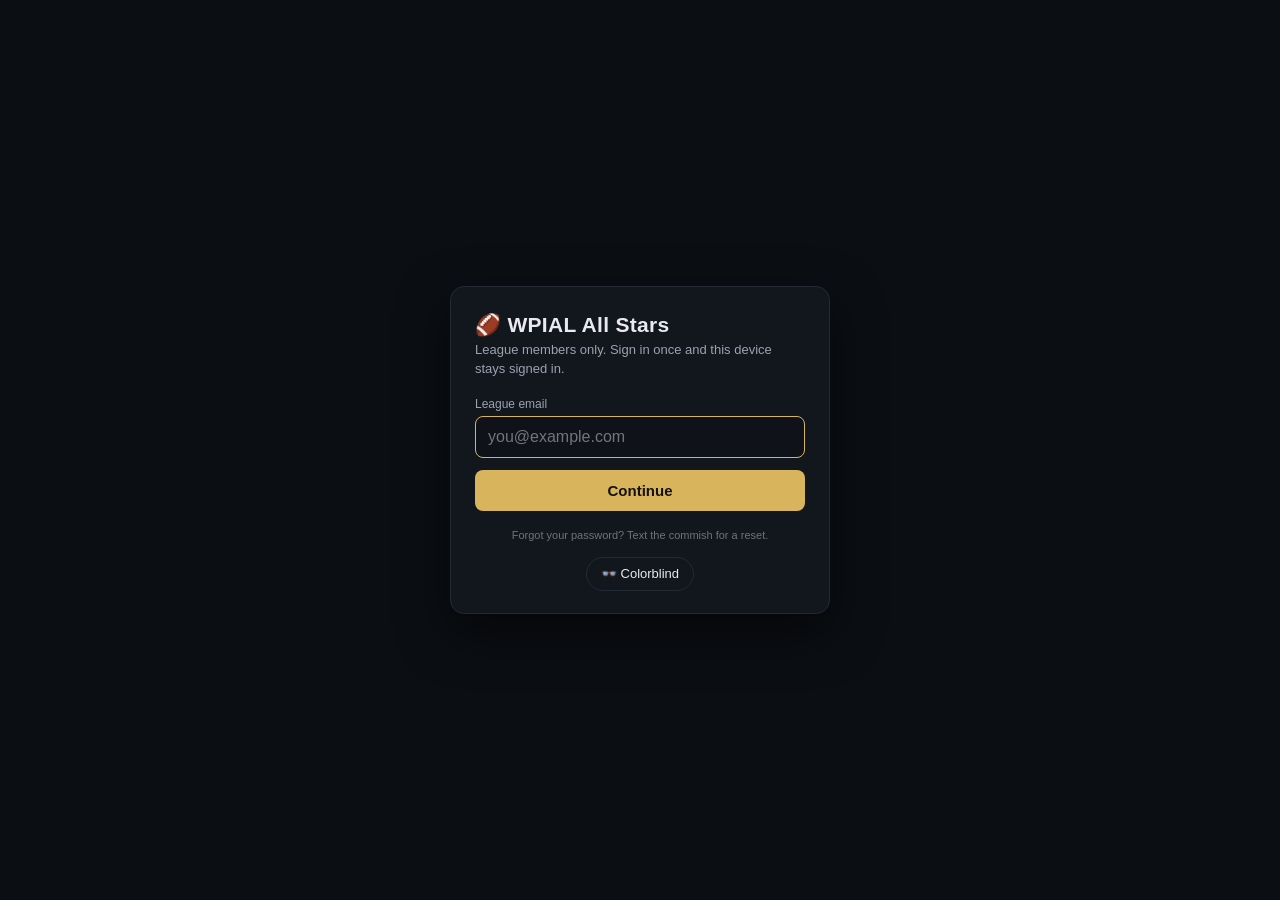
<file: index.html>
<!DOCTYPE html>
<html lang="en">
<head>
<meta charset="UTF-8">
<meta name="viewport" content="width=device-width, initial-scale=1.0, viewport-fit=cover">
<title>League News — The Press Room</title>
<link rel="preconnect" href="https://fonts.googleapis.com">
<link rel="preconnect" href="https://fonts.gstatic.com" crossorigin>
<link href="https://fonts.googleapis.com/css2?family=Oswald:wght@500;600;700&family=Barlow:wght@400;500;600;700&family=Barlow+Semi+Condensed:wght@500;600;700&display=swap" rel="stylesheet">
<link rel="stylesheet" href="theme.css">
<!-- Not deferred: sets html.colorblind before <body> exists, so no flash of gold. -->
<script src="cbmode.js"></script>
<style>
/* ===========================================================================
   press.html — The Press Room, and the paper inside it.

   Two palettes live in this file and they must never be confused:
     .paper and everything inside it  -> print palette (--pt-*), Georgia
     everything outside it            -> site chrome, dark, Barlow/Oswald

   The paper is a fixed DESIGN width (--paper-w) that gets transform:scale()d to
   fit whatever column it is given. Nothing inside the paper may be sized from the
   viewport: it does not know how big it will be drawn. Measure with offsetWidth,
   never getBoundingClientRect() — the transform lies to the latter, and that has
   already cost one build a day (press-room-build-notes §8).
   =========================================================================== */
:root{
  /* Colour tokens come from theme.css, shared with every page — including the
     --pt-* print palette, which lives there as section 3b and is deliberately
     invariant under theme and colorblind mode. This block keeps only what is
     genuinely local: geometry, and three heights that are MEASURED at runtime.
     Do not re-add a palette here. Six copies of one palette is what made
     colorblind mode work on some pages and not others. */
  --hdr-h:96px; --env-bar-h:0px; --bar-h:0px;
  --paper-w:1210px;
  --rail-w:340px;
}
*{box-sizing:border-box}
html,body{margin:0;padding:0}
body{background:var(--bg);color:var(--text);font-size:14px;
     font-family:'Barlow',-apple-system,'Segoe UI',Roboto,sans-serif;}
a{color:var(--accent2)}
button{font-family:inherit;cursor:pointer}
:focus-visible{outline:2px solid var(--accent2);outline-offset:2px}

/* sitenav injects its strip INSIDE this header, which is what makes --hdr-h honest
   here in a way it is not on index.html (R-C2/R-Q9). */
header{background:var(--panel2);border-bottom:2px solid var(--accent);padding:10px 16px;
       display:flex;align-items:center;gap:16px;flex-wrap:wrap}
.logo{display:flex;flex-direction:column;line-height:1.05}
.logo b{font-family:'Oswald';font-size:20px;color:var(--accent);letter-spacing:1.5px}
.logo span{font-size:10px;color:var(--muted);letter-spacing:2.5px;text-transform:uppercase}

/* ---------------------------------------------------------------- shell */
.shell{display:grid;grid-template-columns:minmax(0,1fr) auto;
       height:calc(100vh - var(--hdr-h));min-height:520px}
.main{min-width:0;overflow-y:auto;display:flex;flex-direction:column}

/* ---------------------------------------------------------------- channel bar */
.channel{display:flex;flex-wrap:wrap;align-items:center;gap:10px 14px;
         padding:12px 22px;border-bottom:1px solid var(--line);background:var(--panel2)}
.ch-av{width:48px;height:48px;border-radius:50%;flex-shrink:0;display:flex;
       align-items:center;justify-content:center;font-size:19px;
       background:linear-gradient(135deg,var(--accent2),var(--accent));
       box-shadow:0 0 0 2px var(--bg),0 0 0 4px var(--accent)}
.ch-who{min-width:0}
.ch-name{display:flex;align-items:center;gap:6px;font-size:16px;font-weight:700}
.ch-name .vf{color:var(--accent2);font-size:13px}
.ch-bio{font-size:12.5px;color:var(--muted);overflow:hidden;text-overflow:ellipsis}
.ch-sp{flex:1}
.ch-new{display:inline-flex;align-items:center;gap:6px;background:var(--pt-red);
        color:var(--pt-paper);font-size:11px;font-weight:700;letter-spacing:1.5px;
        text-transform:uppercase;padding:4px 10px;border-radius:4px}
.ch-new i{width:7px;height:7px;border-radius:50%;background:var(--pt-paper);
          animation:edpulse 1.6s ease infinite}
@keyframes edpulse{0%,100%{opacity:1}50%{opacity:.55}}
.ch-readers{font-size:12px;color:var(--muted)}

/* ---------------------------------------------------------------- stage + pager */
.stage{background:var(--bg);position:relative;flex:1 0 auto;padding:18px 0 26px}
.stagewrap{display:flex;gap:0;align-items:flex-start;justify-content:center}

/* The page rail. This is the "pagination on scroll": five sheets stacked in the
   scroll flow, and a sticky index that tracks which one you are on. It is an index,
   not a control that hides pages — every page is always in the document, so Ctrl-F,
   print and screen readers see the whole paper. */
.pager{position:sticky;top:12px;align-self:flex-start;flex:0 0 auto;
       width:56px;padding:6px 0;display:flex;flex-direction:column;gap:4px;
       margin-left:10px;z-index:5}
.pager b{font-family:'Oswald';font-size:9px;letter-spacing:1.5px;color:var(--muted);
         text-transform:uppercase;text-align:center;font-weight:600;padding-bottom:4px}
.pg-btn{display:block;width:44px;height:44px;margin:0 auto;border:1px solid var(--line);
        background:var(--panel2);color:var(--muted);border-radius:6px;
        font-family:'Oswald';font-size:13px;font-weight:600;line-height:1;
        display:flex;flex-direction:column;align-items:center;justify-content:center;gap:2px}
.pg-btn small{font-size:7.5px;letter-spacing:.6px;text-transform:uppercase;opacity:.8}
.pg-btn[aria-current="true"]{border-color:var(--accent);color:var(--text);background:var(--panel)}
.pg-btn:hover{border-color:var(--accent2)}

.scaler{flex:1 1 auto;min-width:0;overflow:hidden}
.paper{width:var(--paper-w);transform-origin:0 0;
       font-family:Georgia,'Times New Roman',serif;color:var(--pt-ink)}

/* ---------------------------------------------------------------- the sheets */
.sheet{background:var(--pt-paper);border:1px solid var(--pt-rule);
       box-shadow:0 24px 60px rgba(0,0,0,.6);padding:26px 36px 0;margin-bottom:26px;
       position:relative}
.sheet:last-child{margin-bottom:0}
.folio{border-top:1px solid var(--pt-rule);margin-top:20px;padding:8px 0 14px;
       display:flex;justify-content:space-between;font-size:9.5px;letter-spacing:1.5px;
       text-transform:uppercase;color:var(--pt-tan)}
.folio b{color:var(--pt-ink);font-weight:700;letter-spacing:2px}

/* dateline ears */
.ears{display:flex;justify-content:space-between;font-size:9.5px;letter-spacing:1.5px;
      text-transform:uppercase;color:var(--pt-tan);padding-bottom:6px}
/* nameplate */
.np-wrap{border-top:1px solid var(--pt-ink)}
.np{text-align:center;border-bottom:3px double var(--pt-ink);padding:14px 0 9px}
.np-tt{font-size:30px;font-weight:700;letter-spacing:7px;text-transform:uppercase;line-height:1}
.np-sub{font-size:10px;letter-spacing:4px;text-transform:uppercase;color:var(--pt-date);margin-top:6px}
.dateline{display:flex;justify-content:space-between;align-items:center;font-size:11px;
          text-transform:uppercase;letter-spacing:1.5px;color:var(--pt-date);
          border-bottom:1px solid var(--pt-rule);padding:8px 0;margin-bottom:18px}
.ed-chip{background:var(--pt-ink);color:var(--pt-paper);padding:2px 10px;font-size:10px;letter-spacing:2px}

/* two-column page grid: body + 312px agate rail */
.pgrid{display:grid;grid-template-columns:minmax(0,1fr) 312px;gap:0}
.pgrid>.gcol{padding-right:22px;border-right:1px solid var(--pt-rule);min-width:0}
.pgrid>.grail{padding-left:20px;display:flex;flex-direction:column;gap:16px;min-width:0}

/* section furniture */
.kicker{font-size:11px;font-weight:700;letter-spacing:2.5px;text-transform:uppercase;
        color:var(--pt-red);margin-bottom:8px}
.sect-rule{border-top:2px solid var(--pt-ink);margin-top:20px;padding-top:10px}
.sect-h{font-size:11px;font-weight:700;letter-spacing:2.5px;text-transform:uppercase;margin-bottom:8px}
.box{border:1px solid var(--pt-ink)}
.box>.bh{border-bottom:1px solid var(--pt-ink);font-size:11px;font-weight:700;letter-spacing:2px;
         text-transform:uppercase;padding:5px 10px;display:flex;justify-content:space-between;gap:8px}
.box>.bh em{font-style:normal;color:var(--pt-tan);letter-spacing:.5px;font-weight:500}
.box>.bb{padding:8px 10px;font-size:12.5px;line-height:1.55}
.box.solid>.bh{background:var(--pt-ink);color:var(--pt-paper)}
.box.solid{border:2px solid var(--pt-ink)}
.box.red{border:2px solid var(--pt-red);background:var(--pt-worm)}
.box.red>.bh{background:var(--pt-red);color:var(--pt-paper);border-bottom:none}
.agate{font-family:'Barlow Semi Condensed',sans-serif}
.foot-note{font-size:10px;color:var(--pt-tan);padding-top:5px;line-height:1.5}
/* Provenance line — the PRINT dialect of theme.css's shared .srcnote.
   Same statement, same voice, different typography, and a DIFFERENT CLASS NAME on
   purpose. We each invented `.srcnote` for this within two hours of each other; the
   shared one is a rounded card in --line / --accent / --muted, which is correct for
   dark chrome and wrong on newsprint, and the paper is invariant by decision. Since
   this stylesheet loads after theme.css, keeping the same name would have silently
   shadowed the shared component on this page — so anyone later editing .srcnote in
   theme.css would find the paper ignoring them, with nothing to explain why.
   The paper reports lineups; it does not set them, and an owner who tries to fix a
   start/sit here has misread what this page is. */
.pt-srcnote{font-family:'Barlow Semi Condensed',sans-serif;font-size:10px;line-height:1.45;
         color:var(--pt-tan);border-top:1px solid var(--pt-rule);margin-top:10px;padding-top:6px}
.pt-srcnote b{color:var(--pt-ink);font-weight:700;letter-spacing:.4px;text-transform:uppercase}
.lock{background:var(--pt-ink);color:var(--pt-paper);font-size:9px;letter-spacing:1.5px;
      padding:1px 6px;vertical-align:1px}

/* lead story */
.lead-hed{font-size:40px;line-height:1.06;margin:0 0 10px;font-weight:700}
.lead-deck{font-size:16px;font-style:italic;color:var(--pt-date);line-height:1.45;margin-bottom:10px}
.byline{font-size:11px;text-transform:uppercase;letter-spacing:1.5px;color:var(--pt-tan);
        border-top:1px solid var(--pt-rule);border-bottom:1px solid var(--pt-rule);
        padding:6px 0;margin-bottom:14px}
.byline b{color:var(--pt-ink)}
.lead-flow{font-size:13.5px;line-height:1.62;column-count:2;column-gap:22px;
           column-rule:1px solid var(--pt-colrule);text-align:justify}
.lead-flow p{margin:0 0 11px}
.lead-flow p:last-child{margin:0}
.crosshead{font-size:11px;font-weight:700;letter-spacing:2px;text-transform:uppercase;
           text-align:center;border-top:1px solid var(--pt-rule);border-bottom:1px solid var(--pt-rule);
           padding:5px 0;margin:4px 0 11px;color:var(--pt-ink);
           /* A crosshead is a promise about what comes next. Left to itself the
              multicol flow strands it at the foot of column one with its section
              starting in column two, which is the one place it must never sit. */
           break-inside:avoid;break-after:avoid;-webkit-column-break-after:avoid}
.dropcap{float:left;font-size:50px;line-height:.82;font-weight:700;padding:4px 7px 0 0}

/* Word-style "Square" wrap: the cut sits IN the flow and the copy runs around it.
   Width is px, not %, so the remaining measure cannot collapse as the column narrows
   (press-room-build-notes §8). 150px here leaves ~220px of measure. */
/* break-inside:avoid is load-bearing, not decoration. A float inside a multicol
   container FRAGMENTS across the column break when the columns are shorter than
   the float — the harness caught a 150px cut rendering as a 562px-wide box split
   across both columns of a short preseason lead. */
.cut{margin:0 14px 8px 0;float:left;width:150px;break-inside:avoid}
/* When even that cannot fit — a two-paragraph edition leaves ~75px columns — the
   cut is demoted to a block above the flow rather than shipped fragmented. */
.cut.block{float:none;width:190px;margin:0 auto 12px}
.cut.block figcaption{text-align:center}
.cut .plate{border:1px solid var(--pt-ink);padding:8px;background:var(--pt-box)}
.cut .plate svg,.cut .plate img{display:block;width:100%;height:auto}
.cut figcaption{font-size:10px;color:var(--pt-tan);line-height:1.45;margin-top:6px}
.cut figcaption i{color:var(--pt-date)}

/* standings agate */
.agate-row{display:grid;grid-template-columns:1fr 22px 20px 42px 42px 30px;gap:2px;
           font-size:11.5px;padding:3.5px 0;border-bottom:1px dotted var(--pt-dot);align-items:center}
.agate-row>span:not(:first-child){text-align:right}
.agate-head{display:grid;grid-template-columns:1fr 22px 20px 42px 42px 30px;gap:2px;
            font-size:10px;font-weight:700;letter-spacing:.5px;text-transform:uppercase;
            color:var(--pt-tan);border-bottom:1px solid var(--pt-ink);padding-bottom:3px}
.agate-head>span:not(:first-child){text-align:right}
.tm{display:flex;align-items:center;gap:5px;min-width:0}
.tm span{overflow:hidden;text-overflow:ellipsis;white-space:nowrap}
/* the spot colour: a 3px bar of the owner's primary, never a text background */
.chip{flex:0 0 auto;width:3px;height:13px;background:var(--pt-ink);border-radius:1px}
.top4{font-weight:700}
.sW{color:var(--pt-ink)} .sL{color:var(--pt-red)}

/* finals strip */
.finals{display:grid;grid-template-columns:repeat(5,1fr);border:1px solid var(--pt-rule)}
.final{padding:8px 10px;border-right:1px solid var(--pt-rule);font-family:'Barlow Semi Condensed',sans-serif}
.final:last-child{border-right:none}
.final .fl{font-size:9px;font-weight:700;letter-spacing:2px;color:var(--pt-red);margin-bottom:4px}
.final .fr{display:flex;justify-content:space-between;gap:6px;font-size:12.5px;font-weight:700;padding:1.5px 0}
.final .fr.lose{color:var(--pt-date);font-weight:500}
.final .fr span:first-child{overflow:hidden;text-overflow:ellipsis;white-space:nowrap}
.final .fn{font-size:10px;color:var(--pt-tan);margin-top:4px;border-top:1px dotted var(--pt-dot);padding-top:4px}

/* honour roll / boneyard tables */
.roll{width:100%;border-collapse:collapse;font-family:'Barlow Semi Condensed',sans-serif;font-size:12px}
.roll th{font-size:10px;font-weight:700;letter-spacing:1px;text-transform:uppercase;color:var(--pt-tan);
         text-align:left;border-bottom:1px solid var(--pt-ink);padding:0 6px 3px 0}
.roll th.n,.roll td.n{text-align:right;padding-right:0}
.roll td{padding:4px 6px 4px 0;border-bottom:1px dotted var(--pt-dot);vertical-align:middle}
.roll .rk{font-family:Georgia,serif;font-weight:700;font-size:13px;width:22px;color:var(--pt-red)}
.roll .who b{font-weight:700}
.roll .who i{font-style:normal;color:var(--pt-tan);font-size:11px}
.roll .pts{font-weight:700;font-size:13px}
.roll .kit{width:26px}
.roll .kit svg{display:block;width:26px;height:auto}

/* around the league — one brief per franchise, with the owner's kit */
.atl{display:grid;grid-template-columns:repeat(2,minmax(0,1fr));gap:0 22px}
.brief{display:flex;gap:10px;padding:9px 0;border-bottom:1px dotted var(--pt-dot);break-inside:avoid}
.brief .kit{flex:0 0 44px;border:1px solid var(--pt-ink);background:var(--pt-box);padding:3px}
.brief .kit svg{display:block;width:100%;height:auto}
.brief .txt{min-width:0;flex:1}
.brief h4{margin:0;font-size:13px;font-weight:700;line-height:1.2}
.brief .rec{font-family:'Barlow Semi Condensed',sans-serif;font-size:10.5px;letter-spacing:.8px;
            text-transform:uppercase;color:var(--pt-tan);margin:2px 0 3px}
.brief p{margin:0;font-size:11.5px;line-height:1.5}
/* Round chips in the keeper list. A keeper is a bet on a round, so the round is
   the load-bearing half of the fact and it should not read as body copy. */
.brief .rd{font-family:'Barlow Semi Condensed',sans-serif;font-size:10px;font-weight:700;
           letter-spacing:.5px;color:var(--pt-red)}

/* transaction wire */
.wire-row{padding:5px 0;border-bottom:1px dotted var(--pt-dot);
          font-family:'Barlow Semi Condensed',sans-serif;font-size:11.5px;line-height:1.5}
.wire-row:last-child{border-bottom:none}
.wire-row .wt{font-weight:700;text-transform:uppercase;letter-spacing:.5px;
              display:flex;justify-content:space-between;gap:8px}
.wire-row .wt em{font-style:normal;color:var(--pt-tan);font-weight:500;letter-spacing:0;
                 text-transform:none;flex:0 0 auto}
.wire-row .wa{color:var(--pt-ink)}
.wire-row .wd{color:var(--pt-tan)}
.wire-kicker{padding-top:6px;font-size:10.5px;color:var(--pt-tan);line-height:1.5;font-style:italic}

/* franchise kit plate — the thing that fills a short column on page 4. Owner art
   drawn live from their profile, not a stock engraving printed twice. */
.kitplate{border:1px solid var(--pt-ink);background:var(--pt-box);padding:0;margin:10px 0 0;
          break-inside:avoid}
.kitplate .kp-h{background:var(--pt-ink);color:var(--pt-paper);font-size:9.5px;font-weight:700;
                letter-spacing:2px;text-transform:uppercase;padding:4px 10px;text-align:center}
.kitplate .kp-art{display:flex;align-items:center;justify-content:center;gap:14px;padding:12px 10px 8px}
.kitplate .kp-j{flex:0 0 auto;width:64px}
.kitplate .kp-l{flex:0 0 auto;width:58px}
.kitplate svg{display:block;width:100%;height:auto}
.kitplate figcaption{border-top:1px solid var(--pt-rule);padding:6px 10px 8px;text-align:center}
.kitplate figcaption b{display:block;font-size:12px;font-weight:700;line-height:1.2}
.kitplate figcaption span{display:block;font-family:'Barlow Semi Condensed',sans-serif;
                          font-size:10px;letter-spacing:.8px;text-transform:uppercase;
                          color:var(--pt-tan);margin-top:2px}
/* In the body column it is filling a short column, not becoming the page. */
.gcol>.kitplate{max-width:260px;margin:14px auto 0}

/* back page — full-bleed out of the sheet padding */
.backpage{padding:0;overflow:hidden}
.bp-top,.bp-bot{display:flex;justify-content:space-between;align-items:baseline;
                background:var(--pt-ink);color:var(--pt-plate-hi);font-size:9.5px;letter-spacing:2px;
                text-transform:uppercase;padding:10px 36px}
.bp-top b{font-size:13px;letter-spacing:5px}
.bp-bot{color:var(--pt-plate-lo);font-size:10.5px;letter-spacing:1.5px}
.bp-art{display:block;width:100%;height:auto;background:var(--pt-ink)}
.bp-fallback{padding:60px 36px;text-align:center;background:var(--pt-ink);color:var(--pt-plate-hi);
             font-size:12px;letter-spacing:2px;text-transform:uppercase}

/* skeletons + empties */
.skel{display:block;height:16px;margin:6px 0;background:var(--pt-rule);opacity:.5;
      animation:sk 1.4s ease-in-out infinite}
@keyframes sk{0%,100%{opacity:.35}50%{opacity:.65}}
@media (prefers-reduced-motion:reduce){.skel,.ch-new i{animation:none}}
.empty{font-size:11.5px;color:var(--pt-tan);font-style:italic;line-height:1.5}

/* ---------------------------------------------------------------- below stage */
.below{padding:16px 22px 26px;border-top:1px solid var(--line)}
.ed-title{font-size:17px;font-weight:700}
.ed-meta{font-size:12.5px;color:var(--muted);margin-top:3px}
.tags{display:flex;gap:6px;margin-top:9px;flex-wrap:wrap}
.tags span{font-size:11.5px;font-weight:600;color:var(--muted);border:1px solid var(--line);
           border-radius:12px;padding:2px 10px}
.past-l{font-family:'Oswald';font-size:14px;font-weight:600;text-transform:uppercase;
        letter-spacing:1px;color:var(--muted);margin:18px 0 10px}
.past{display:grid;grid-template-columns:repeat(3,minmax(0,1fr));gap:14px}
.pcard{background:var(--panel);border:1px solid var(--line);border-radius:8px;overflow:hidden;
       text-align:left;padding:0;color:inherit;width:100%}
.pthumb{background:var(--pt-paper);padding:12px 14px;border-bottom:1px solid var(--line);height:74px}
.pthumb .pn{font-family:Georgia,serif;font-size:8px;letter-spacing:2px;text-transform:uppercase;
            color:var(--pt-tan);text-align:center;border-bottom:2px double var(--pt-ink);
            padding-bottom:3px;margin-bottom:5px}
.pthumb .ph{font-family:Georgia,serif;font-size:12px;font-weight:700;color:var(--pt-ink);
            line-height:1.25;overflow:hidden;display:-webkit-box;-webkit-line-clamp:2;-webkit-box-orient:vertical}
.pcard .pf{padding:9px 12px}
.pcard .pf b{font-size:12.5px;font-weight:600;line-height:1.35;display:block}
.pcard .pf span{font-size:11px;color:var(--muted);margin-top:3px;display:block}
.about{background:var(--panel);border:1px solid var(--line);border-radius:8px;padding:14px 16px;
       margin-top:16px;display:flex;gap:18px;align-items:center;flex-wrap:wrap}
.about p{font-size:13px;color:var(--muted);line-height:1.55;flex:1;min-width:240px;margin:0}
.stat{font-size:11.5px;font-weight:600;background:var(--panel2);border:1px solid var(--line);
      border-radius:6px;padding:5px 10px}
.stat b{color:var(--accent)}

/* ---------------------------------------------------------------- rail */
.rail{width:var(--rail-w);height:calc(100vh - var(--hdr-h));display:flex;flex-direction:column;
      background:var(--panel);border-left:1px solid var(--line)}
.rail-h{display:flex;align-items:center;justify-content:space-between;gap:8px;
        padding:10px 14px;border-bottom:1px solid var(--line)}
.rail-h .rt{font-family:'Oswald';font-size:12px;font-weight:600;letter-spacing:2px;text-transform:uppercase}
.icobtn{background:none;border:none;color:var(--muted);font-size:15px;padding:11px;
        min-width:44px;min-height:44px;display:flex;align-items:center;justify-content:center}
.icobtn:hover{color:var(--text)}
.rail-count{font-size:12.5px;color:var(--muted)}
.strip{width:34px;height:calc(100vh - var(--hdr-h));background:var(--panel);
       border-left:1px solid var(--line);display:flex;flex-direction:column;align-items:center;padding-top:6px}
.strip .vl{writing-mode:vertical-rl;font-family:'Oswald';font-size:11px;letter-spacing:2px;
           text-transform:uppercase;color:var(--muted);margin-top:6px}
/* The Yuengling Fund tip bar was removed 2026-08-16 at Bryan's request, markup and
   styles together. It was never wired to anything — press.js has no reference to
   #yuengBtn, the 30% fill and "7 of 10 owners have NOT bought" were hardcoded, and
   the button did nothing when pressed. Leaving the CSS behind would have left a
   rule set nobody could find the markup for. */
.feed{flex:1;overflow-y:auto;padding:10px 14px;display:flex;flex-direction:column;gap:12px}
.post{display:flex;gap:9px;border-bottom:1px solid var(--line);padding-bottom:10px}
.post .av{width:30px;height:30px;border-radius:50%;flex-shrink:0;display:flex;
          align-items:center;justify-content:center;font-size:13px;
          background:linear-gradient(135deg,var(--accent2),var(--accent))}
.post .bd{min-width:0;flex:1}
.post .nm{font-size:12px}
.post .nm span{color:var(--muted)}
.post .tx{font-size:12.5px;line-height:1.45;margin-top:2px;word-break:break-word}
.post .src{border-left:2px solid var(--line);padding-left:8px;margin-top:5px;
           font-size:12px;color:var(--muted);line-height:1.4}
.post .mx{display:flex;gap:14px;color:var(--muted);font-size:11px;margin-top:5px;align-items:center}
.post .mx button{background:none;border:none;color:var(--muted);font-size:11px;
                 min-height:44px;min-width:44px;display:inline-flex;align-items:center;gap:4px;padding:0}
.post .mx button[disabled]{opacity:.55;cursor:default}
.popout .post .nm{font-size:13px}
.popout .post .tx{font-size:14px;line-height:1.5}
.popout .post .mx{gap:22px;font-size:12px;border-top:1px solid var(--line);padding-top:8px;margin-top:8px}

/* pop-out */
.pop-scrim{position:fixed;inset:0 0 var(--env-bar-h) 0;background:rgba(0,0,0,.62);z-index:900}
.popout{position:fixed;top:0;right:0;bottom:var(--env-bar-h);width:600px;max-width:92vw;
        background:var(--panel);border-left:1px solid var(--line);
        box-shadow:-16px 0 40px rgba(0,0,0,.5);z-index:901;display:flex;flex-direction:column}
.popout .feed{padding-bottom:calc(10px + env(safe-area-inset-bottom))}
[hidden]{display:none !important}

/* tip FAB — copied from index.html:168, not restyled, so the two surfaces are the
   same control and not two dialects of it. */
.tip-fab{position:fixed;right:18px;bottom:calc(18px + var(--env-bar-h) + var(--bar-h));
         width:56px;height:56px;border-radius:50%;border:none;background:var(--accent);
         color:var(--accent-ink);font-size:22px;z-index:600;box-shadow:0 6px 18px rgba(0,0,0,.45)}

/* mobile bar */
.mobilebar{position:fixed;left:0;right:0;bottom:var(--env-bar-h);z-index:500;display:none;
           gap:10px;padding:10px 14px calc(10px + env(safe-area-inset-bottom));
           background:var(--panel2);border-top:1px solid var(--line)}
.mobilebar button{flex:1;min-height:44px;background:var(--panel);border:1px solid var(--line);
                  color:var(--text);border-radius:8px;font-size:13px;font-weight:600}

/* modal */
.modal{position:fixed;inset:0;background:rgba(0,0,0,.7);z-index:1000;display:flex;
       align-items:center;justify-content:center;padding:18px}
.modal .card{background:var(--panel);border:1px solid var(--line);border-radius:12px;
             padding:16px;width:100%;max-width:460px}
.modal h3{font-family:'Oswald';margin:0 0 8px;font-size:17px;letter-spacing:.5px}
.modal p{font-size:12.5px;color:var(--muted);line-height:1.5;margin:0 0 10px}
.modal textarea{width:100%;min-height:110px;background:var(--panel2);border:1px solid var(--line);
                border-radius:8px;color:var(--text);font-family:inherit;font-size:16px;padding:10px}
.modal .acts{display:flex;gap:8px;justify-content:flex-end;margin-top:10px}
.modal .acts button{min-height:44px;padding:8px 16px;border-radius:8px;border:1px solid var(--line);
                    background:var(--panel2);color:var(--text);font-size:13px;font-weight:600}
.modal .acts .go{background:var(--accent);border-color:var(--accent);color:var(--accent-ink)}

/* ================================================================ 900px
   Two-column breakpoint. Rail goes, bottom bar arrives, paper still scales. */
@media (max-width:899px){
  .rail,.strip{display:none}
  .mobilebar{display:flex}
  .shell{grid-template-columns:minmax(0,1fr);height:auto;min-height:0}
  .main{overflow:visible;height:auto}
  .pager{width:50px;margin-left:4px}
  .cut{width:130px}
}

/* ================================================================ 700px
   The mobile edition (R-Q10). Real type in a single column — no scaling. A
   broadsheet shrunk to 390px is skimmable, not readable, and this is the surface
   most of the league actually reads on. */
@media (max-width:699px){
  .stage{padding:10px 0 20px}
  .stagewrap{display:block}
  .pager{position:sticky;top:0;width:auto;margin:0 0 10px;flex-direction:row;
         /* --stage is defined nowhere in theme.css (checked against the repo at HEAD), so
            the bare var() was invalid-at-computed-value and the bar fell to transparent —
            newsprint scrolling through the sticky page index on a phone. */
         justify-content:center;background:var(--stage, var(--bg));padding:6px 0;gap:6px}
  .pager b{display:none}
  .scaler{overflow:visible}
  .paper{width:100% !important;transform:none !important}
  .sheet{padding:14px 14px 0;margin-bottom:14px}
  .np-tt{font-size:21px;letter-spacing:3px}
  .np-sub{font-size:8.5px;letter-spacing:2px}
  .dateline{flex-direction:column;align-items:flex-start;gap:4px;font-size:10px}
  .ears{display:grid;grid-template-columns:repeat(2,minmax(0,1fr));gap:2px 10px;font-size:9px}
  .ears .ear-est{display:none}
  .pgrid{grid-template-columns:minmax(0,1fr)}
  .pgrid>.gcol{padding-right:0;border-right:none}
  .pgrid>.grail{padding-left:0;margin-top:16px;border-top:2px solid var(--pt-ink);padding-top:14px}
  .lead-hed{font-size:26px}
  .lead-deck{font-size:14px}
  .lead-flow,.col-flow{column-count:1;text-align:left;font-size:15px;line-height:1.6}
  /* No float leaves a readable measure in a 360px column, so the cut becomes a
     centred block and the wrap is dropped rather than shipped as a 130px gutter. */
  .cut{float:none;width:190px;margin:0 auto 10px}
  .cut figcaption{text-align:center}
  .finals{grid-template-columns:minmax(0,1fr)}
  .final{border-right:none;border-bottom:1px solid var(--pt-rule)}
  .final:last-child{border-bottom:none}
  .atl{grid-template-columns:minmax(0,1fr)}
  .past{grid-template-columns:minmax(0,1fr)}
  .bp-top,.bp-bot{padding:8px 14px;font-size:8.5px;letter-spacing:1px}
  .bp-top b{font-size:11px;letter-spacing:3px}
  .popout{width:100vw;max-width:100vw}
  .roll .kit{display:none}
}

/* Site-wide undersized controls, corrected from this page's stylesheet because a
   44px rule that only applies on one page is not a rule. Both are worth fixing at
   source (auth.js, env.js). */
@media (pointer:coarse){
  #wpial-env-banner a{display:inline-block;padding:10px 6px;min-height:44px}
  /* auth.js's "log out" chip renders at 14px tall and env.js's "switch to
     production" link at 14px. Both are site-wide and both are worth fixing at
     source; corrected here because a 44px rule that only holds on one page is not
     a rule. */
  header a,header button,header span>button,nav a,nav button{
    min-height:44px;min-width:44px;display:inline-flex;align-items:center;
    justify-content:center;padding:6px 8px}
}
</style>
</head>
<body>

<header>
  <div class="logo"><b>WPIAL ALL STARS</b><span>League News</span></div>
</header>

<div class="shell">
  <div class="main" id="main">

    <div class="channel">
      <div class="ch-av" aria-hidden="true">🖤</div>
      <div class="ch-who">
        <div class="ch-name">Gelly <span class="vf" title="Verified by nobody">✔</span></div>
        <div class="ch-bio">Insider analyst covering the league for The Rocky Mountain Valley Dispatch</div>
      </div>
      <div class="ch-sp"></div>
      <div class="ch-new" id="newChip" hidden><i></i>New Edition</div>
      <div class="ch-readers">👥 10 readers · all of them furious</div>
    </div>

    <div class="stage">
      <div class="stagewrap">
        <nav class="pager" id="pager" aria-label="Pages in this edition">
          <b>Edition</b>
        </nav>
        <div class="scaler" id="scaler">
          <div class="paper" id="paper">

            <!-- ========================================= PAGE 1 · FRONT PAGE -->
            <section class="sheet" id="pg1" data-page="1" data-title="Front">
              <div class="ears">
                <span>Today: 100% chance of smack talk</span>
                <span class="ear-est" id="earEst">Est. 2019</span>
              </div>
              <div class="np-wrap"><div class="np">
                <div class="np-tt" id="npTitle">WPIAL Insider Report</div>
                <div class="np-sub" id="npSub">The Rocky Mountain Valley Dispatch · Official League Wire</div>
              </div></div>
              <div class="dateline">
                <span id="dlVol">Vol. — · No. —</span>
                <span id="dlDate">—</span>
                <span class="ed-chip" id="dlChip">EDITION</span>
              </div>

              <div class="pgrid">
                <div class="gcol">
                  <div class="kicker" id="leadKicker">The Lead</div>
                  <h1 class="lead-hed" id="leadHed"><span class="skel" style="height:34px"></span></h1>
                  <div class="lead-deck" id="leadDeck"></div>
                  <div class="byline" id="leadByline">
                    By <b>Gelly</b> · Insider Analyst, The Rocky Mountain Valley Dispatch
                  </div>
                  <div class="lead-flow" id="leadFlow">
                    <span class="skel"></span><span class="skel"></span><span class="skel"></span>
                  </div>
                </div>
                <div class="grail">
                  <div class="box solid">
                    <div class="bh">League Standings</div>
                    <div class="bb agate" id="standings"><span class="skel"></span><span class="skel"></span></div>
                  </div>
                  <div class="box red">
                    <div class="bh">🪱 Worm Watch</div>
                    <div class="bb" id="worm"><span class="skel"></span></div>
                  </div>
                </div>
              </div>
              <div class="folio">
                <span>The Rocky Mountain Valley Dispatch</span>
                <b>Page 1</b>
                <span id="folio1">Front Page</span>
              </div>
            </section>

            <!-- ================================== PAGE 2 · THE NUMBERS -->
            <section class="sheet" id="pg2" data-page="2" data-title="Numbers">
              <div class="kicker" id="numKicker">The Numbers</div>
              <h2 class="lead-hed" style="font-size:30px" id="numHed">Honor Roll &amp; Boneyard</h2>
              <div class="byline" id="numByline">Weekly scoring, both ends of it · Compiled by the Dispatch desk</div>

              <div class="pgrid">
                <div class="gcol">
                  <div class="sect-h" id="honorH">🏅 Top Fantasy Players</div>
                  <div id="honor"><span class="skel"></span><span class="skel"></span></div>

                  <div class="sect-rule">
                    <div class="sect-h" id="losersH">💀 The Biggest Losers</div>
                    <div id="losers"><span class="skel"></span><span class="skel"></span></div>
                  </div>
                </div>
                <div class="grail">
                  <div class="box">
                    <div class="bh" id="benchH">Bench Ledger <em id="benchWks"></em></div>
                    <div class="bb agate" id="benchBox"><span class="skel"></span></div>
                  </div>
                </div>
              </div>

              <div class="sect-rule" id="finalsWrap">
                <div class="sect-h" id="finalsH">Week Finals</div>
                <div class="finals" id="finals"></div>
              </div>

              <div class="folio">
                <span>Scoring · <span id="folioWk">—</span></span>
                <b>Page 2</b>
                <span>The Numbers</span>
              </div>
            </section>

            <!-- ================================== PAGE 3 · AROUND THE LEAGUE -->
            <section class="sheet" id="pg3" data-page="3" data-title="Around">
              <div class="kicker">Around the League</div>
              <h2 class="lead-hed" style="font-size:30px" id="atlHed">Ten Franchises, One Worm</h2>
              <div class="byline" id="atlByline">Every club, every week · Kit cuts drawn from each owner's own builder</div>
              <div class="atl" id="atl"><span class="skel"></span><span class="skel"></span></div>
              <div class="folio">
                <span>Club Notes</span>
                <b>Page 3</b>
                <span>Around the League</span>
              </div>
            </section>

            <!-- ================================== PAGE 4 · COLUMN + LINE + WIRE -->
            <section class="sheet" id="pg4" data-page="4" data-title="Column">
              <div class="pgrid">
                <div class="gcol">
                  <div style="display:flex;gap:14px;align-items:center;margin-bottom:10px">
                    <div class="cut" id="colCut" style="float:none;margin:0;flex:0 0 84px;width:84px">
                      <div class="plate"></div>
                    </div>
                    <div style="min-width:0">
                      <div class="kicker" style="margin-bottom:2px">The Column</div>
                      <h2 id="colHed" style="font-size:24px;margin:2px 0 3px;font-weight:700">The Gelly Column</h2>
                      <div style="font-size:11px;text-transform:uppercase;letter-spacing:1.5px;color:var(--pt-tan)"
                           id="colByline">By Gelly · Completely unbiased · Extremely credentialed</div>
                    </div>
                  </div>
                  <div class="lead-flow col-flow" id="colFlow"><span class="skel"></span><span class="skel"></span></div>
                </div>
                <div class="grail">
                  <div class="box">
                    <div class="bh">🔮 The Gelly Line <em id="lineRec"></em></div>
                    <div class="bb" id="lineBox"><span class="skel"></span></div>
                  </div>
                  <div class="box">
                    <div class="bh">The Transaction Wire</div>
                    <div class="bb" id="wire" style="padding:8px 10px"><span class="skel"></span></div>
                  </div>
                  <div id="kitSlot4"></div>
                </div>
              </div>
              <div class="folio">
                <span>Opinion &amp; Movement</span>
                <b>Page 4</b>
                <span>The Column</span>
              </div>
            </section>

            <!-- ================================== PAGE 5 · BACK PAGE -->
            <section class="sheet backpage" id="pg5" data-page="5" data-title="Back">
              <div class="bp-top">
                <span>The Rocky Mountain Valley Dispatch</span>
                <b>Full Page Plate</b>
                <span id="bpDate">—</span>
              </div>
              <img class="bp-art" id="bpArt" alt="The Rocky Mountain Valley Dispatch — full colour plate" hidden>
              <div class="bp-fallback" id="bpFallback">Plate not available</div>
              <div class="bp-bot">
                <span>Printed on 100% recycled takes</span>
                <b>Page 5</b>
                <span>© WPIAL All Stars · Est. 2019</span>
              </div>
            </section>

          </div>
        </div>
      </div>
    </div>

    <div class="below">
      <div class="ed-title" id="edTitle">—</div>
      <div class="ed-meta" id="edMeta">—</div>
      <div class="tags"><span>#HereWeGo</span><span>#WormWatch</span><span>#IveDoneTheResearch</span></div>
      <div class="past-l">Past editions</div>
      <div class="past" id="past"></div>
      <div class="about">
        <p id="aboutTxt">Gelly is the Dispatch's insider analyst on the WPIAL All Stars beat. Tips are read,
          judged, and printed. Credentials pending.</p>
        <div class="stat">Editions <b id="stEd">—</b></div>
        <div class="stat" id="stLineWrap" hidden>Gelly Line <b id="stLine">—</b></div>
        <div class="stat">Credentials <b>Pending</b></div>
      </div>
    </div>
  </div>

  <aside class="rail" id="rail">
    <div class="rail-h">
      <button class="icobtn" id="railHide" title="Hide the feed" aria-label="Hide the league feed">⇥</button>
      <span class="rt">League Feed</span>
      <button class="icobtn" id="railPop" title="Pop out" aria-label="Pop out the league feed">⧉</button>
      <span class="rail-count">👥 10</span>
    </div>
    <div class="feed" id="feedList"></div>
  </aside>

  <div class="strip" id="strip" hidden>
    <button class="icobtn" id="railShow" title="Show the feed" aria-label="Show the league feed">⇤</button>
    <span class="vl">League Feed</span>
  </div>
</div>

<div class="mobilebar" id="mobilebar">
  <button id="mobFeed">💬 League Feed</button>
</div>

<button class="tip-fab" id="tipFab" title="Send Gelly a tip" aria-label="Send Gelly a tip">✉️</button>

<div class="pop-scrim" id="popScrim" hidden></div>
<aside class="popout" id="popout" role="dialog" aria-modal="true" aria-label="League feed" hidden>
  <div class="rail-h">
    <span class="rt">League Feed</span>
    <button class="icobtn" id="popClose" aria-label="Close the league feed">✕</button>
  </div>
  <div class="feed" id="popBody"></div>
</aside>

<div class="modal" id="tipModal" hidden>
  <div class="card" role="dialog" aria-modal="true" aria-labelledby="tipH">
    <h3 id="tipH">Send Gelly a tip</h3>
    <p id="tipNote">Tips publish straight to the league feed — there is no review step. Write accordingly.</p>
    <textarea id="tipText" maxlength="1000" placeholder="What did you see?"></textarea>
    <div class="acts">
      <button id="tipCancel">Cancel</button>
      <button class="go" id="tipSend">Send it</button>
    </div>
  </div>
</div>

<script src="env.js"></script>
<script src="franchise.js"></script>
<script src="auth.js"></script>
<!-- ?v= is a cache buster, not decoration. Pages serves every asset with
     cache-control: max-age=600, so a browser can load a NEW page against a TEN-MINUTE-OLD
     matchrow.js — which is where projectWin lives, so the field keeps printing the previous
     build's odds and nothing looks wrong except the number (2026-09-21).
     BUMP THIS STRING whenever matchrow.js changes. It is the whole deploy story for a site
     with no build step. -->
<script src="matchrow.js?v=20260921a"></script>
<script src="sitenav.js"></script>
<script src="press.js"></script>
</body>
</html>
</file>
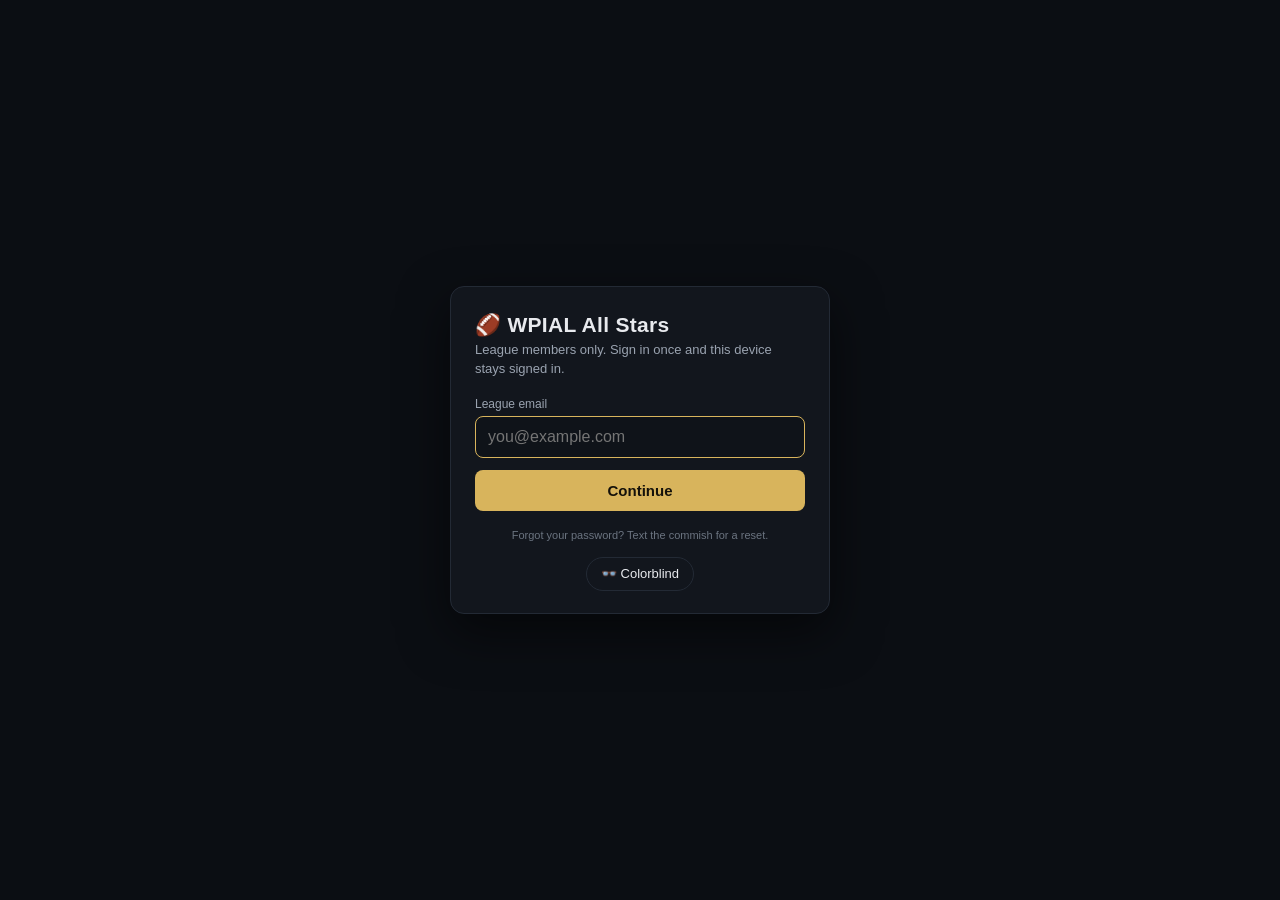
<file: board.html>
<!DOCTYPE html>
<html lang="en">
<head>
<meta charset="UTF-8">
<meta name="viewport" content="width=device-width, initial-scale=1.0">
<title>WPIAL All Stars</title>
<!-- theme.css owns every colour token on this site. This page used to define its
     own :root here — orange accent, blue accent2 — which is why the homepage and
     the draft board looked like two different products. Do not re-add one. -->
<link rel="stylesheet" href="theme.css">
<!-- Not deferred, on purpose: it sets html.colorblind before <body> exists, so
     the palette is already right at first paint. -->
<script src="cbmode.js"></script>
<style>
  *{box-sizing:border-box;}
  body{margin:0;background:var(--bg);color:var(--text);font-family:-apple-system,Segoe UI,Roboto,Helvetica,Arial,sans-serif;}
  header{padding:28px 20px 18px;text-align:center;border-bottom:1px solid var(--line);}
  header h1{margin:0;font-size:28px;letter-spacing:0.5px;}
  header p{margin:6px 0 0;color:var(--muted);font-size:14px;}
  nav{display:flex;justify-content:center;gap:6px;flex-wrap:wrap;padding:14px 10px;border-bottom:1px solid var(--line);}
  nav button{background:none;border:1px solid var(--line);color:var(--text);padding:8px 14px;border-radius:20px;font-size:13px;cursor:pointer;}
  nav button.active{background:var(--accent);border-color:var(--accent);color:var(--accent-ink);font-weight:600;}
  section{max-width:1100px;margin:0 auto;padding:24px 16px 60px;display:none;}
  section.active{display:block;}
  h2{font-size:20px;margin:0 0 4px;}
  .sub{color:var(--muted);font-size:13px;margin:0 0 20px;}
  .grid{display:grid;grid-template-columns:repeat(auto-fit,minmax(260px,1fr));gap:16px;}
  .card{background:var(--card);border:1px solid var(--line);border-radius:10px;padding:14px 16px;}
  .card h3{margin:0 0 10px;font-size:16px;border-bottom:1px solid var(--line);padding-bottom:8px;}
  /* The signed-in owner's roster card. --mine-accent is set per card from the franchise
     accent when it clears 3:1 against the card, and falls back to the site accent when it
     does not, so this can never render as an unreadable chip. The word "Your team" — not
     the ring — is what says whose card it is; color never carries meaning alone here. */
  .card.mine{border-color:var(--mine-accent,var(--accent));box-shadow:inset 0 0 0 1px var(--mine-accent,var(--accent));}
  .mine-strip{display:flex;align-items:center;gap:8px;margin:0 0 10px;}
  .mine-chip{flex:0 0 auto;font-size:10px;font-weight:700;letter-spacing:0.6px;text-transform:uppercase;
    padding:2px 8px;border-radius:999px;background:var(--mine-accent,var(--accent));color:var(--mine-ink,var(--accent-ink));}
  .mine-rule{flex:1 1 auto;height:1px;background:var(--mine-accent,var(--accent));opacity:0.4;}
  .row{display:flex;gap:8px;padding:5px 0;font-size:13px;border-bottom:1px solid #1d232b;}
  .row:last-child{border-bottom:none;}
  .rnd{color:var(--muted);width:26px;flex-shrink:0;}
  .players{flex:1;display:flex;flex-wrap:wrap;gap:4px;}
  .players.conflict{background:var(--conflict);border:1px dashed var(--conflict-line);border-radius:6px;padding:2px 6px;}
  .player{cursor:pointer;padding:2px 6px;border-radius:5px;transition:background .15s;}
  .player:hover{background:#22282f;}
  .player.pinged{background:var(--accent);color:var(--accent-ink);font-weight:600;}
  .empty{color:#4a525c;font-style:italic;}
/* Week navigator. The selected pill is FILLED and the live week keeps a ● glyph whether or
   not it is selected — both readable in greyscale, per the site rule that colour never
   carries meaning alone. The arrows sit together beside the label rather than being pushed to
   opposite edges, which on a wide card puts a thumb-width control a screen from its pair. */
.wknav{display:flex;flex-direction:column;gap:8px;margin-top:14px;}
.wknav-top{display:flex;align-items:center;gap:8px;}
.wknav-top b{font-size:15px;min-width:76px;}
.wknav-top button{background:none;border:1px solid var(--line);color:var(--text);
  border-radius:6px;padding:3px 10px;font-size:14px;line-height:1.3;cursor:pointer;}
.wknav-top button:hover:not([disabled]){border-color:var(--accent);}
.wknav-top button[disabled]{opacity:.3;cursor:default;}
.wknav-top button:focus-visible,.wkpill:focus-visible{outline:2px solid var(--accent2);outline-offset:2px;}
.wknav-note{font-size:11.5px;color:var(--muted);}
.wkpills{display:flex;gap:6px;overflow-x:auto;padding-bottom:2px;scrollbar-width:none;}
.wkpills::-webkit-scrollbar{display:none;}
.wkpill{flex:0 0 auto;background:none;border:1px solid var(--line);color:var(--text);
  border-radius:20px;padding:4px 11px;font-size:12.5px;cursor:pointer;white-space:nowrap;}
.wkpill.on{background:var(--accent);border-color:var(--accent);color:var(--accent-ink);font-weight:700;}
.wkpill .liveglyph{font-size:9px;vertical-align:middle;margin-right:3px;}
.spotlight-grid{display:grid;grid-template-columns:repeat(auto-fit,minmax(220px,1fr));gap:10px;margin-top:10px;}
/* The card wears the two franchises. Two stacked background images: the owners' colors
   split underneath, a scrim over the top. The scrim is not decoration — it is what holds
   --text and --muted at their designed contrast no matter which two colors collide here, so
   a pale gold and a near-black can share a card without either washing the score out.
   Bryan's call to let identity take the backdrop; see the build doc on memo 5.3, which
   lists card backgrounds as a never. */
.spotlight{border:1px solid var(--line);border-radius:8px;padding:10px 12px;
  background-image:
    linear-gradient(180deg,rgba(13,17,23,.78),rgba(13,17,23,.91)),
    linear-gradient(100deg,var(--ca,#11151b) 0 42%,var(--cb,#11151b) 58% 100%);}
.spotlight-row{display:flex;justify-content:space-between;align-items:center;font-size:14px;padding:3px 0;gap:8px;}
.spotlight-row .nm{font-weight:600;}
.spotlight-row .sc{color:var(--muted);font-variant-numeric:tabular-nums;}
.spotlight-row.final .sc{color:var(--text);font-weight:600;}
.spotlight-vs{text-align:center;color:var(--muted);font-size:11px;margin:2px 0;}
.spotlight-live{text-align:center;color:var(--accent);font-size:11px;font-weight:700;letter-spacing:.06em;margin:2px 0;}
.spotlight-top{font-size:11px;color:var(--muted);margin-top:2px;}
  .spotlight-h2h{font-size:11px;color:var(--muted);margin-top:6px;padding-top:6px;border-top:1px dashed var(--line);text-align:center;}
  /* GOTCHA 32: an <a class="spotlight"> inherits `a{color:var(--accent2)}` and repaints
     every team name gold, which reads as "these are all links" and fights the ✓ winner
     mark. Reset the inherited link paint and carry the affordance on the hover border
     plus the caption below instead. */
  a.spotlight-link{display:block;color:inherit;text-decoration:none;transition:border-color .12s ease;}
  a.spotlight-link:hover{border-color:var(--accent);}
  a.spotlight-link:focus-visible{outline:2px solid var(--accent2);outline-offset:2px;}
  .spotlight-go{margin-top:7px;padding-top:6px;border-top:1px dashed var(--line);
    text-align:center;font-size:10.5px;letter-spacing:.6px;color:var(--accent2);}
  /* ---- Projected-winner jerseys ----
     The jersey is the projection: the bigger one is the favorite. Size is a real visual
     channel, but it is never the ONLY channel — the percentage is always printed next to
     it, so the call is readable at a glance and unambiguous when you look. */
  /* The kits stand on the same yard lines as the ball below them and move with it — the
     card and the matchup header tell the identical story. renderWeek() sets `left` in the
     mini field's own coordinates (its end zones eat 12% a side), clamped so the two can
     never touch. */
  .spot-kits{position:relative;margin:2px 0 8px;min-height:86px;}
  .spot-kit{position:absolute;bottom:0;transform:translateX(-50%);
            display:flex;flex-direction:column;align-items:center;gap:3px;width:72px;
            transition:left .45s ease;}
  @media (prefers-reduced-motion:reduce){.spot-kit{transition:none;}}
  .spot-kit .kit{display:block;}
  .spot-kit.lost{opacity:.4;filter:saturate(.3);}
  /* Compact field — the same object as the matchup header, at card scale. End zones are the
     owners' colors (identity); the ball is the probability (state). Nothing here is
     color-only: the percentage and the team are printed underneath. */
  .spot-field{display:flex;height:20px;border-radius:5px;overflow:hidden;
              border:1px solid rgba(255,255,255,.16);margin:0 0 5px;}
  .sez{flex:0 0 12%;min-width:13px;background:var(--sc,#2a3140);}
  .sturf{flex:1 1 auto;position:relative;min-width:0;
         background:repeating-linear-gradient(90deg,transparent 0 calc(10% - 1px),
                    rgba(255,255,255,.18) calc(10% - 1px) 10%),
                    linear-gradient(180deg,#1b3a27,#142c1e);}
  /* Same red zone as the matchup field, at card scale: a tint over the last 20 yards, never
     a fill, so the yard lines still read through it. */
  .srz{position:absolute;top:0;bottom:0;width:20%;}
  .srz.l{left:0;background:linear-gradient(90deg,rgba(192,40,31,.55),rgba(192,40,31,.05));}
  .srz.r{right:0;background:linear-gradient(270deg,rgba(192,40,31,.55),rgba(192,40,31,.05));}
  .slos{position:absolute;top:0;bottom:0;width:2px;background:var(--accent);transform:translateX(-1px);}
  .sball{position:absolute;top:50%;transform:translate(-50%,-50%);width:17px;line-height:0;}
  .sball svg{display:block;width:100%;height:auto;}
  .spot-odds{font-size:10.5px;color:var(--muted);text-align:center;margin:0 0 6px;
             font-variant-numeric:tabular-nums;}
  .spot-odds b{color:var(--text);font-weight:700;}
  #history .card{margin-bottom:14px;}
  textarea{width:100%;min-height:140px;background:#0f1319;border:1px dashed var(--line);color:var(--muted);border-radius:8px;padding:12px;font-size:13px;font-family:inherit;}
  #board .card{margin-bottom:12px;}
  .tip-ideas{list-style:none;margin:0 0 10px;padding:0;display:flex;flex-direction:column;gap:4px;}
  .tip-ideas li{font-size:12px;color:var(--muted);font-style:italic;}
  .tip-ideas li::before{content:"\2022  ";color:var(--accent);font-style:normal;}
  .placeholder{color:var(--muted);font-size:13px;line-height:1.6;}
  .badge{display:inline-block;background:var(--accent2);color:#04121f;font-size:11px;font-weight:700;padding:2px 8px;border-radius:10px;margin-left:8px;vertical-align:middle;}
  footer{text-align:center;color:var(--muted);font-size:12px;padding:24px;border-top:1px solid var(--line);}

  .cemetery{display:grid;grid-template-columns:repeat(auto-fit,minmax(200px,1fr));gap:20px;padding:10px 0 4px;}
  .tombstone{background:linear-gradient(180deg,#3a3f47,#2c3036);border:1px solid #454b53;border-radius:50px 50px 8px 8px;padding:24px 16px 18px;text-align:center;position:relative;box-shadow:inset 0 0 0 1px rgba(255,255,255,0.03);}
  .tombstone .rip{font-size:10px;letter-spacing:2px;color:#8b9099;margin-bottom:8px;}
  .tombstone .stone-name{font-size:15px;font-weight:500;color:var(--text);margin-bottom:10px;line-height:1.4;}
  .tombstone .stone-line{width:32px;height:1px;background:#565c65;margin:0 auto 10px;}
  .tombstone .stone-detail{font-size:11px;color:var(--muted);line-height:1.7;}
  .tombstone .stone-wins{font-size:18px;font-weight:500;color:#c9cdd3;margin:6px 0;}
  .tombstone::before{content:"";position:absolute;bottom:-10px;left:50%;transform:translateX(-50%);width:60%;height:10px;background:#1a1d21;border-radius:50%;filter:blur(2px);opacity:0.5;}

  .ribbon{margin:8px 0 0;padding:10px 12px;background:#0f1319;border-left:2px solid var(--accent);border-radius:0 8px 8px 0;}
  .ribbon .lineage{font-size:12px;color:var(--muted);line-height:1.6;}
  .ribbon .lineage b{color:var(--text);font-weight:500;}
  .ribbon .honors{margin-top:6px;display:flex;gap:6px;flex-wrap:wrap;}
  .honor{display:inline-flex;align-items:center;gap:4px;font-size:11px;background:#1c2129;border:1px solid var(--line);border-radius:12px;padding:2px 9px;color:#d8b45c;}
  .honor.og{color:#7fc4ff;}

  .feed-profile{display:flex;gap:14px;align-items:center;}
  .feed-avatar{width:56px;height:56px;border-radius:50%;background:linear-gradient(135deg,#f0d488,#c9a24b);display:flex;align-items:center;justify-content:center;font-size:24px;flex-shrink:0;}
  .feed-name{font-size:17px;font-weight:700;display:flex;align-items:center;gap:5px;}
  .feed-check{color:var(--accent2);font-size:14px;}
  .feed-handle{color:var(--muted);font-size:13px;}
  .feed-bio{font-size:13px;color:var(--muted);margin-top:10px;line-height:1.6;}
  .gelly-strip{display:flex;gap:10px;align-items:center;padding:2px 0 18px;}
  .gelly-strip-avatar{width:34px;height:34px;border-radius:50%;background:linear-gradient(135deg,#f0d488,#c9a24b);display:flex;align-items:center;justify-content:center;font-size:14px;flex-shrink:0;}
  .gelly-strip-text{font-size:13px;color:var(--muted);line-height:1.5;}
  .gelly-strip-text b{color:var(--text);font-size:14px;}
  .tip-card{background:var(--card);border:1px solid var(--line);border-radius:10px;padding:14px 16px;margin-bottom:12px;}
  .tip-card summary{cursor:pointer;font-weight:600;font-size:14px;list-style:revert;color:var(--text);}
.tip-card summary::marker{color:var(--accent);}.tip-card[open] summary{margin-bottom:10px;}.tweet{display:flex;gap:12px;padding:14px 0;border-bottom:1px solid #1d232b;}.tweet:last-child{border-bottom:none;}
  .tweet.threaded{border-bottom:none;padding:0 0 2px;}
  .tweet-avatar{width:38px;height:38px;border-radius:50%;background:linear-gradient(135deg,#f0d488,#c9a24b);flex-shrink:0;display:flex;align-items:center;justify-content:center;font-size:16px;}
  .tweet-col{display:flex;flex-direction:column;align-items:center;flex-shrink:0;}
  .tweet-connector{width:2px;flex:1;background:var(--line);margin:4px 0;min-height:14px;}
  .tweet-body{flex:1;min-width:0;}
  .tweet-head{display:flex;gap:6px;align-items:center;flex-wrap:wrap;font-size:13px;}
  .tweet-head b{color:var(--text);}
  .tweet-head .handle,.tweet-head .time{color:var(--muted);}
  .tweet-text{font-size:14px;line-height:1.5;margin:4px 0 8px;}
  .tweet-stats{display:flex;gap:22px;color:var(--muted);font-size:12px;}
  .thread-tag{font-size:11px;letter-spacing:.5px;text-transform:uppercase;color:var(--accent);font-weight:700;margin-bottom:12px;}
  .thread-tag.muted{color:var(--muted);}

  .tip-fab{position:fixed;bottom:22px;right:22px;width:56px;height:56px;border-radius:50%;background:var(--accent);color:var(--accent-ink);border:none;font-size:24px;cursor:pointer;box-shadow:0 4px 16px rgba(0,0,0,0.45);z-index:500;display:flex;align-items:center;justify-content:center;transition:transform .15s;}
  /* [hidden] loses to display:flex, so it has to be said explicitly. */
  .tip-fab[hidden]{display:none;}
  .tip-fab:hover{transform:scale(1.08);}
  .tip-fab:active{transform:scale(0.96);}
  .modal-overlay{position:fixed;inset:0;background:rgba(0,0,0,0.6);display:none;align-items:center;justify-content:center;z-index:600;padding:20px;}
  .modal-overlay.open{display:flex;}
  /* max-height + its own scroll, rather than overflow on the overlay: the overlay is a
     centering flex container, and a flex item taller than an `align-items:center` parent
     overflows in BOTH directions with the top unreachable even when the parent scrolls.
     Capping the card keeps centering honest and lets the card scroll inside itself.
     Without this, a phone in landscape (~300px of viewport against a ~350px card) clipped
     the × off the top and the Submit tip button off the bottom, with no way to reach
     either — the tip could be typed and never sent. */
  .modal-card{background:var(--card);border:1px solid var(--line);border-radius:12px;padding:20px;max-width:440px;width:100%;position:relative;max-height:calc(100vh - 40px);overflow-y:auto;}
  .modal-card h3{margin:0 0 8px;font-size:16px;}
  .modal-close{position:absolute;top:10px;right:12px;background:none;border:none;color:var(--muted);font-size:22px;line-height:1;cursor:pointer;padding:4px;}
  .modal-close:hover{color:var(--text);}.quote-block{border:1px solid var(--line);border-radius:10px;padding:10px 12px;margin:6px 0 8px;background:#0f1319;}.quote-label{font-size:11px;color:var(--muted);text-transform:uppercase;letter-spacing:.4px;margin-bottom:4px;font-weight:700;}.quote-text{font-size:13px;color:var(--text);line-height:1.5;font-style:italic;}
.feed-skeleton{padding:2px 0;}
.skel-row{display:flex;gap:10px;padding:14px 16px;border-bottom:1px solid var(--line);}
.skel-row:last-child{border-bottom:none;}
.skel-avatar{width:36px;height:36px;border-radius:50%;flex-shrink:0;background:linear-gradient(90deg,#1d232b 25%,#262d37 37%,#1d232b 63%);background-size:400% 100%;animation:skel-shimmer 1.4s ease infinite;}
.skel-lines{flex:1;display:flex;flex-direction:column;gap:8px;justify-content:center;}
.skel-line{height:10px;border-radius:5px;background:linear-gradient(90deg,#1d232b 25%,#262d37 37%,#1d232b 63%);background-size:400% 100%;animation:skel-shimmer 1.4s ease infinite;}
.skel-line.w40{width:40%;}
.skel-line.w60{width:60%;}
.skel-line.w90{width:90%;}
@keyframes skel-shimmer{0%{background-position:100% 0;}100%{background-position:0 0;}}

  .wire-card{background:#f5f1e6;border:1px solid #c9c2ae;border-radius:10px;margin-bottom:12px;padding:22px 26px;color:#1c2333;font-family:Georgia,'Times New Roman',serif;}
  .wire-masthead{text-align:center;border-bottom:3px double #1c2333;padding-bottom:10px;}
  .wire-brand{font-size:19px;font-weight:700;letter-spacing:2.5px;text-transform:uppercase;color:#1c2333;}
  .wire-tagline{font-size:10px;letter-spacing:3px;text-transform:uppercase;color:#8a8266;margin-top:4px;}
  .wire-dateline{display:flex;justify-content:space-between;align-items:center;font-size:11px;text-transform:uppercase;letter-spacing:1.5px;color:#6d6650;border-bottom:1px solid #c9c2ae;padding:8px 0;margin-bottom:14px;}
  .wire-edition{background:#1c2333;color:#f5f1e6;padding:2px 10px;font-size:10px;letter-spacing:2px;}
  .wire-title{font-size:19px;font-weight:700;line-height:1.3;margin:0 0 12px;color:#1c2333;}
  .wire-body p{font-size:14px;line-height:1.65;margin:0 0 12px;}
  .wire-body strong{color:#7a1f1f;}
  .wire-body a{color:#7a1f1f;}
  .wire-body hr{border:0;border-top:1px solid #c9c2ae;margin:16px 0;}
  .wire-sources{font-size:11px;color:#8a8266;border-top:1px solid #c9c2ae;padding-top:8px;margin-top:14px;line-height:1.6;}
  .wire-archive{text-align:center;margin-top:12px;}
  .wire-archive button{font-family:inherit;background:none;border:1px solid #1c2333;color:#1c2333;padding:6px 18px;letter-spacing:1.5px;text-transform:uppercase;font-size:10px;cursor:pointer;border-radius:0;}

  @media (max-width:700px){.team-logo-badge{width:26px;height:26px;margin-right:6px;}}

  .player.keeper{border:1px solid #d8b45c;background:#2a230f;color:#e8c97a;font-weight:600;border-radius:6px;}
  .player.keeper::before{content:"\2B50 ";font-size:10px;}
.team-logo-badge{display:inline-flex;vertical-align:middle;margin-right:8px;width:30px;height:30px;flex-shrink:0;}
    .team-logo-badge svg{width:100%;height:100%;display:block;}

  /* ---- Rules tab ----
     Every article of the constitution is a <details>, closed by default. On a
     phone the whole thing is then a short list of headings instead of six
     screens of legalese, and <details> is native — no JS, keyboard-operable and
     findable by the browser's own find-on-page. */
  .rules-note{background:var(--panel2,var(--card));border:1px solid var(--accent);
    border-left:4px solid var(--accent);border-radius:8px;padding:11px 14px;margin:0 0 18px;
    font-size:13.5px;line-height:1.5;}
  .rules-card{margin-bottom:16px;}
  .rules-card h3{font-size:17px;}
  .rules-h4{font-size:12px;letter-spacing:1.2px;text-transform:uppercase;color:var(--muted);
    margin:20px 0 9px;font-weight:700;}
  .rules-list{margin:0;padding-left:22px;font-size:13.5px;line-height:1.65;}
  .rules-list li{margin-bottom:9px;}
  .rules-list li b{color:var(--accent2);font-weight:600;}
  .rv-grid{display:grid;grid-template-columns:repeat(auto-fill,minmax(112px,1fr));gap:6px;}
  .rv{border:1px solid var(--line);border-radius:6px;padding:5px 9px;font-size:12px;color:var(--muted);}
  .rv b{color:var(--accent);font-size:12.5px;margin-right:6px;}
  .lineup-grid{display:grid;grid-template-columns:repeat(auto-fill,minmax(128px,1fr));gap:7px;}
  .lu{border:1px solid var(--line);border-radius:7px;padding:8px 11px;font-size:13px;font-weight:600;}
  .lu b{color:var(--accent);font-size:16px;margin-right:7px;}
  .lu span{display:block;font-size:10.5px;color:var(--muted);font-weight:400;margin-top:1px;}
  .rules-fine{font-size:11.5px;color:var(--muted);line-height:1.6;margin:11px 0 0;}
  .rules-src{border-top:1px solid var(--line);padding-top:11px;margin-top:18px;}
  .rules-det{border:1px solid var(--line);border-radius:8px;margin-top:9px;overflow:hidden;}
  .rules-det > summary{cursor:pointer;padding:11px 14px;font-size:13.5px;font-weight:600;
    list-style:none;display:flex;align-items:center;gap:9px;}
  .rules-det > summary::-webkit-details-marker{display:none;}
  /* The twisty is a glyph, not a colour — the row has to read closed-vs-open in
     grayscale and in colorblind mode alike. */
  .rules-det > summary::before{content:"\25B8";color:var(--accent);font-size:11px;
    transition:transform .15s ease;display:inline-block;}
  .rules-det[open] > summary::before{transform:rotate(90deg);}
  .rules-det > summary:hover{color:var(--accent2);}
  .rules-det-body{padding:2px 14px 13px;font-size:13px;line-height:1.65;color:var(--text);
    border-top:1px solid var(--line);}
  .rules-det-body p{margin:10px 0;}
  .rules-det-body b{color:var(--accent2);font-weight:600;}
  .rules-det-body ol{padding-left:20px;margin:10px 0;}
  .rules-det-body ol li{margin-bottom:6px;}

  /* ---- Colorblind mode (the Wadi Accessibility Initiative) ----
     The token swap, the toggle's styling and the link-underline rules all moved
     to theme.css, so every page gets them rather than just this one. What stays
     here is only what is specific to this page's own components. */
  body.colorblind .player.keeper{border-color:#F0E442;background:#2b290f;color:#F0E442;}
  body.colorblind .honor{color:#F0E442;}
  body.colorblind .honor.og{color:#56B4E9;}

  #cbGag{position:fixed;inset:0;z-index:900;background:var(--bg);display:none;align-items:center;justify-content:center;text-align:center;padding:24px;cursor:pointer;}
  #cbGag.show{display:flex;}
  .cb-gag-inner{max-width:520px;animation:cbPop .45s cubic-bezier(.18,1.4,.4,1);}
  .cb-gag-inner svg{width:min(320px,80vw);height:auto;display:block;margin:0 auto;}
  .cb-gag-title{font-size:46px;font-weight:800;color:var(--accent);margin:16px 0 8px;letter-spacing:1px;animation:cbShake .5s ease .5s 2;}
  .cb-gag-sub{color:var(--muted);font-size:14px;line-height:1.6;}
  .cb-gag-skip{color:#4a525c;font-size:11px;margin-top:14px;}
  @keyframes cbPop{0%{transform:scale(.6);opacity:0;}100%{transform:scale(1);opacity:1;}}
  @keyframes cbShake{0%,100%{transform:rotate(0);}25%{transform:rotate(-2deg);}75%{transform:rotate(2deg);}}
      /* ---- NFL week card (schedule tab) ---- */
  .nflwk-legend{display:flex;flex-wrap:wrap;gap:8px;align-items:center;font-size:12.5px;color:var(--muted);margin:10px 0 4px;}
  /* Each chip and its label are ONE flex item. They were bare text nodes beside the chips,
     which flex turns into separate anonymous items — so the line could wrap between the O
     chip and the word "Out", which is exactly what it did on a phone. */
  .nflwk-legend .lg{display:inline-flex;align-items:center;gap:5px;white-space:nowrap;}
  .nflwk-slot{margin:16px 2px 8px;font-size:12.5px;font-weight:700;text-transform:uppercase;letter-spacing:.08em;color:var(--muted);}
  .nflwk-game{background:var(--bg);border:1px solid var(--line);border-radius:8px;padding:10px 12px;margin-bottom:10px;}
  .nflwk-head{display:flex;flex-wrap:wrap;gap:4px 10px;align-items:baseline;}
  .nflwk-head b{font-size:16px;}
  .nflwk-head .mt{color:var(--muted);font-size:12.5px;}
  .nflwk-badges{display:flex;flex-wrap:wrap;gap:5px;margin-top:7px;}
  /* minmax(0,1fr), NOT 1fr. `1fr` is shorthand for minmax(auto,1fr), and an `auto` minimum
     floors the track at its min-content width — so one long player row pushed this grid to
     536px inside a 390px phone and clipped the Avail chips off the right edge. The 0 minimum
     lets the track shrink and hands the truncation back to .nm's ellipsis, where it belongs. */
  .nflwk-cols{display:grid;grid-template-columns:minmax(0,1fr) minmax(0,1fr);gap:0 14px;margin-top:8px;}
  @media(max-width:640px){.nflwk-cols{grid-template-columns:minmax(0,1fr);}}
  /* Same reason, one level down: a flex item will not shrink below its content unless told. */
  .nflwk-side{min-width:0;}
  .nflwk-side .tm{font-size:12.5px;font-weight:700;text-transform:uppercase;letter-spacing:.05em;color:var(--muted);margin:6px 0 4px;}
  .nflwk-plr{display:flex;align-items:center;gap:7px;padding:3px 0;font-size:15px;min-height:25px;min-width:0;}
  .nflwk-plr .ps{flex:0 0 34px;font-size:11.5px;font-weight:700;color:var(--muted);}
  .nflwk-plr .nm{flex:1 1 auto;min-width:0;overflow:hidden;text-overflow:ellipsis;white-space:nowrap;}
  .nflwk-plr .ow{font-size:11.5px;color:var(--accent2);max-width:36%;overflow:hidden;text-overflow:ellipsis;white-space:nowrap;}
  /* On a phone 36% of the row turns "Return of The Mac" into "Return of The M…" — which
     names nobody — while squeezing the player's own name. So the row carries BOTH labels and
     the viewport picks one: the full name where it fits, a short form where it does not.
     Truncating to a prefix was the worst of the three options. */
  .nflwk-plr .ow .short{display:none;}
  @media(max-width:640px){
    .nflwk-plr .ow{max-width:88px;}
    .nflwk-plr .ow .full{display:none;}
    .nflwk-plr .ow .short{display:inline;}
  }
  .nflwk-plr.avail .nm,.nflwk-plr.avail .ps{color:var(--muted);}
  .nflwk-plr.out .nm{text-decoration:line-through;opacity:.55;}
  /* colorblind-safe: letters always shown; severity = outline vs solid */
  .nflwk-chip{flex:0 0 auto;font-size:11.5px;font-weight:800;border-radius:4px;padding:0 6px;line-height:18px;}
  .nflwk-chip.q{color:#e6a23c;border:1.5px solid #e6a23c;background:transparent;}
  .nflwk-chip.d{color:#0d1117;background:#e07b39;border:1.5px solid #e07b39;}
  .nflwk-chip.o{color:#fff;background:#b3424a;border:1.5px solid #b3424a;}
  .nflwk-avail{flex:0 0 auto;font-size:10.5px;font-weight:700;color:var(--muted);border:1px dashed var(--muted);border-radius:4px;padding:0 4px;line-height:14px;}
  .nflwk-plr .fp{flex:0 0 auto;font-size:13.5px;font-weight:800;color:var(--text);min-width:34px;text-align:right;}
  .nflwk-plr .fp.proj{color:var(--muted);font-weight:600;}
  .nflwk-plr .fp.proj::before{content:'proj ';font-size:9px;font-weight:600;}
  .nflwk-statline{font-size:11.5px;color:var(--muted);padding:0 0 4px 41px;margin-top:-2px;}
  .nflwk-head .mt.live{color:#3fb950;font-weight:700;}
  .nflwk-slot.live{color:#3fb950;}
  body.colorblind .nflwk-chip.q{color:#F0E442;border-color:#F0E442;}
  body.colorblind .nflwk-chip.d{color:#0d1117;background:#E69F00;border-color:#E69F00;}
  body.colorblind .nflwk-chip.o{color:#fff;background:#D55E00;border-color:#D55E00;}
  body.colorblind .nflwk-plr .ow{color:#56B4E9;}
  /* ---- Standings table ---- */
  .standings-scroll{overflow-x:auto;}
  .standings-table{width:100%;border-collapse:collapse;font-size:15px;white-space:nowrap;}
  .standings-table th{font-size:12px;font-weight:700;text-transform:uppercase;letter-spacing:.05em;color:var(--muted);border-bottom:1px solid var(--line);padding:6px 8px;text-align:right;}
  .standings-table td{padding:7px 8px;border-bottom:1px solid var(--line);text-align:right;}
  .standings-table tr:last-child td{border-bottom:none;}
  .standings-table .tm{text-align:left;font-weight:600;}
  /* Same reasoning as the scoreboard card: the team name must stay --text so the column
     does not read as ten gold links. The underline on hover is the affordance. */
  .standings-table .tm-link{color:inherit;text-decoration:none;}
  .standings-table .tm-link:hover{text-decoration:underline;text-decoration-color:var(--accent2);}
  .standings-table .tm-link:focus-visible{outline:2px solid var(--accent2);outline-offset:2px;}
  .standings-table .rk{text-align:right;color:var(--muted);width:26px;}
  .standings-table td.pos{color:#3fb950;}
  .standings-table td.neg{color:#f85149;}
  .standings-table tbody tr:hover{background:rgba(255,255,255,.03);}
  .standings-legend{display:flex;flex-direction:column;gap:6px;margin-top:12px;padding-top:10px;border-top:1px solid var(--line);font-size:12.5px;color:var(--muted);}
  .standings-legend b{color:var(--text);font-weight:600;}
  .standings-table .th-sub{display:block;font-size:10.5px;font-weight:500;text-transform:none;letter-spacing:0;color:var(--muted);white-space:normal;max-width:120px;line-height:1.25;margin-top:2px;}
</style>
<!-- Cloudflare Web Analytics -->
<script type='module' src='https://static.cloudflareinsights.com/beacon.min.js' data-cf-beacon='{"token": "d6f258a2e69e49c9ab652c37c8503de2"}'></script>
<!-- End Cloudflare Web Analytics -->
<script src="env.js"></script>
<script src="franchise.js"></script>
<!-- ?v= is a cache buster, not decoration. Pages serves every asset with
     cache-control: max-age=600, so a browser can load a NEW page against a TEN-MINUTE-OLD
     matchrow.js — which is where projectWin lives, so the field keeps printing the previous
     build's odds and nothing looks wrong except the number (2026-09-21).
     BUMP THIS STRING whenever matchrow.js changes. It is the whole deploy story for a site
     with no build step. -->
<script src="matchrow.js?v=20260921a"></script>
<script src="auth.js"></script>
<script src="keepers.js"></script>
<script src="sitenav.js"></script>
</head>
<body>

<header>
  <h1>WPIAL All Stars</h1>
  <p>2026 keeper board &middot; click any player to signal interest</p>
</header>


<!-- This nav is HARDCODED and the inline script below binds `nav button[data-tab]`
     to it. Rename a label freely; do not rebuild the element, and do not remove a
     data-tab without removing its <section> (gotcha 33-B).

     Two things that used to live here have moved out:
       - 🏈 Draftboard and Depth Chart are injected by sitenav.js, from the same
         NAV array every other page reads, so the bar can never disagree with
         itself again.
       - 👓 Colorblind mode is in the identity menu under "View options". As a
         filled yellow pill it was the loudest element on the page, which is the
         wrong rank for a set-once preference sitting next to a draft. -->
<nav>
  <!-- The Gelly Feed tab was REMOVED 2026-08-20 (Bryan: "I don't want to see the
       gelly tab anywhere. Gelly is now in League News."). The feed lives on the
       paper (index.html), in the rail; sitenav.js injects the League News chip
       into this <nav>. Per gotcha 33-B the tab's whole section left with it, and
       Rosters is now the default tab — which matches every board.html#<tab> link
       the injected strips already emit. -->
  <button data-tab="rosters" class="active">Rosters and Round Values</button>
  <button data-tab="schedule">2026 NFL Schedule</button>
  <button data-tab="scoreboard">Scoreboard</button>
  <button data-tab="standings">Standings</button>
  <button data-tab="rules">Rules</button>
  <button data-tab="history">League History</button>
</nav>

<section id="rosters" class="active">
  <h2>Rosters and Round Values <span class="srcbadge" title="Round values and keeper declarations live in the league sheet. Team names are synced from ESPN every hour, so a rename in the ESPN app shows up here.">Data: <b>League sheet + ESPN</b></span></h2>
  <!-- Keeper declaration lives HERE, on the roster card it applies to (keepers.js
       decorates each card). There is deliberately no separate Keepers tab: the
       decision and the data it rests on are the same screen, and a second tab
       would have shown the same ten cards again. -->
  <p class="sub">Round value = what it costs to keep that player in the 2026 draft. Dashed red box = two players competing for the same round, owner has to pick one. &#11088; Gold = a declared 2026 keeper. Declare your own keepers on your card. Click a name to flag interest &mdash; this powers the league buzz reports.</p>
  <div class="grid" id="teamGrid"></div>
</section>

<!-- ============================================================================
     RULES
     Source: two documents in the commissioner's Drive —
       "Keeper rules.docx"            (modified 2020-08-25)
       "Fantasy Football Constitution.docx" (2022-07-11, adopted 2019-08-14)

     REDACTED ON PURPOSE. This repo is PUBLIC and page data is baked into static
     HTML, so view-source defeats the login gate. The constitution as written
     carries every manager's real name and the commissioner's phone number. Those
     are removed here and nowhere else — the Drive originals are untouched.

     Article IV's manager roster was ALSO four years stale (it lists managers and
     team names that no longer exist), so publishing it would have been both a
     privacy leak and wrong.
     ========================================================================= -->
<section id="rules">
  <h2>Rules</h2>
  <p class="sub">The keeper system and the league constitution. Keeper rules are what you need before Aug 30; the constitution is the long version.</p>

  <div class="rules-note">
    <!-- The weekday is derived, not decorative: Aug 29 2026 is a SATURDAY. This read
         "Friday" until 2026-08-16. People navigate by the day name, so a wrong one sends
         an owner to the wrong calendar square — and this is the only place on the page
         the lock is stated in words. If the date ever moves, check the weekday with a
         calendar, not with the last edit. -->
    <b>Keeper deadline: Saturday, Aug 29 at 5:30 PM Mountain</b> &mdash; 24 hours before the draft. Keeper selections may be changed up to that point and not after.
  </div>

  <div class="card rules-card">
    <h3>Keeper system</h3>

    <ol class="rules-list">
      <li>A player can only be kept the following year if he is <b>on your roster at the end of the season</b>.</li>
      <li>When a player is drafted, his <b>round value is locked for the year</b> and cannot be altered. If he leaves your roster by drop or trade, he keeps that round value for the rest of the season.</li>
      <li>Keeping a player <b>costs you that draft round</b>. Draft him in the 4th this year and keep him, and you have no 3rd-round pick next year.</li>
      <li>Free agent pickups are assigned a round value from their <b>projected half-PPR rank</b> for the upcoming season, on the agreed list below.</li>
      <li>If a draft pick is traded away, the team that traded it <b>forfeits its ability to keep anyone in that round</b>. The other team must trade a pick back to balance the selections.</li>
      <li><b>No team may keep two players in the same round</b> &mdash; keepers or franchise tags &mdash; even if it holds multiple picks in that round.</li>
      <li>A <b>franchise tag</b> locks a player at that round for the following draft, and he may then be kept for a maximum of one more year.</li>
      <li>A player traded during the <b>off-season</b> must be kept by the team that receives him.</li>
      <li>Teams may keep <b>up to 5 players</b>, or up to <b>4 players plus a franchise tag</b>. If expansion teams are added that year, those numbers drop to 3, or 2 with a tag.</li>
      <li>Keeper selections may be changed <b>up to 24 hours before the draft start time</b>.</li>
    </ol>

    <h4 class="rules-h4">Free agent round values &mdash; projected half-PPR rank</h4>
    <div class="rv-grid">
      <div class="rv"><b>1</b> 1&ndash;10</div>
      <div class="rv"><b>2</b> 11&ndash;20</div>
      <div class="rv"><b>3</b> 21&ndash;30</div>
      <div class="rv"><b>4</b> 31&ndash;40</div>
      <div class="rv"><b>5</b> 41&ndash;50</div>
      <div class="rv"><b>6</b> 51&ndash;60</div>
      <div class="rv"><b>7</b> 61&ndash;70</div>
      <div class="rv"><b>8</b> 71&ndash;80</div>
      <div class="rv"><b>9</b> 81&ndash;90</div>
      <div class="rv"><b>10</b> 91&ndash;100</div>
      <div class="rv"><b>11</b> 101&ndash;110</div>
      <div class="rv"><b>12</b> 111&ndash;120</div>
      <div class="rv"><b>13</b> 121&ndash;130</div>
      <div class="rv"><b>14</b> 131&ndash;140</div>
      <div class="rv"><b>15</b> 141&ndash;150</div>
      <div class="rv"><b>16</b> 151+ &middot; FA</div>
    </div>
  </div>

  <div class="card rules-card">
    <h3>League settings</h3>
    <p class="sub" style="margin-bottom:14px;">From the constitution, Article V. These are the ESPN settings the league actually runs on.</p>

    <!-- The grid below is the WHOLE roster — 10 starters, 6 bench, 2 IR — so the heading
         cannot say "starting lineup". It read "Starting lineup — 16 players, plus 2 IR"
         until 2026-08-16, which contradicted the fine print directly beneath it and told
         an owner checking his lineup that he owed 16 starters. -->
    <h4 class="rules-h4">Roster &mdash; 10 starters, 6 bench, plus 2 IR</h4>
    <div class="lineup-grid">
      <div class="lu"><b>1</b> QB</div>
      <div class="lu"><b>2</b> RB</div>
      <div class="lu"><b>2</b> WR</div>
      <div class="lu"><b>1</b> TE</div>
      <div class="lu"><b>2</b> FLEX <span>RB/WR/TE</span></div>
      <div class="lu"><b>1</b> K</div>
      <div class="lu"><b>1</b> D/ST</div>
      <div class="lu"><b>6</b> Bench</div>
      <div class="lu"><b>2</b> IR <span>injured reserve</span></div>
    </div>
    <p class="rules-fine">10 teams, 16 rounds. Rosters hold <b>16 players</b> at all times during the regular season, plus <b>2 IR spots</b> that do not count against the 16. Any empty spot must be filled within one week. Maximum 3 K and 3 D/ST. A player may not sit in your active lineup more than one week after an IR designation.</p>

    <details class="rules-det">
      <summary>Scoring &mdash; ESPN half PPR</summary>
      <div class="rules-det-body">
        <p class="rules-fine" style="margin-top:0;">ESPN's standard half-PPR scoring. Half a point per reception; one point per 25 passing yards and per 10 rushing or receiving yards.</p>
        <p><b>Passing</b> &mdash; yards 0.04 &middot; TD 4 &middot; interception &minus;2 &middot; 2-pt conversion 2</p>
        <p><b>Rushing</b> &mdash; yards 0.1 &middot; TD 6 &middot; 2-pt conversion 2</p>
        <p><b>Receiving</b> &mdash; yards 0.1 &middot; TD 6 &middot; <b>reception 0.5</b> &middot; 2-pt conversion 2</p>
        <p><b>Kicking</b> &mdash; PAT 1 &middot; FG 0&ndash;49 yds 3 &middot; FG 50+ yds 4</p>
        <p><b>Miscellaneous</b> &mdash; kick return TD 6 &middot; punt return TD 6 &middot; fumble recovered for TD 6 &middot; fumble return TD 6 &middot; fumble lost &minus;2 &middot; 2-pt return 2</p>
        <p><b>Defense / Special teams</b> &mdash; sack 1 &middot; interception 2 &middot; fumble recovered 2 &middot; safety 2 &middot; INT return TD 6 &middot; fumble return TD 6 &middot; blocked punt or FG returned for TD 6 &middot; blocked punt, PAT or FG 2</p>
        <p><b>Points allowed</b> &mdash; 0 pts <b>10</b> &middot; 1&ndash;6 <b>7</b> &middot; 7&ndash;13 <b>4</b> &middot; 14&ndash;17 <b>1</b> &middot; 28&ndash;34 <b>&minus;3</b> &middot; 35&ndash;45 <b>&minus;6</b> &middot; 46+ <b>&minus;10</b></p>
      </div>
    </details>

    <details class="rules-det">
      <summary>Trades, waivers and the deadline</summary>
      <div class="rules-det-body">
        <p>Unlimited trades and add/drops per season. Every proposed trade sits in a <b>two-day review</b>, during which owners vote to allow or reject it. <b>If 50% of owners reject, the commissioner nullifies the trade.</b></p>
        <p>The commissioner may veto a trade that contravenes the constitution or is contrary to the best interests of fantasy football. A veto must be announced within 24 hours and is reviewable.</p>
        <p><b>Trade deadline: Wednesday at 12pm during week 7.</b> No trades in week 7.</p>
        <p><b>Draft picks and "players to be named later" are non-transferable</b> and may not form part of a trade.</p>
        <p>Free agents come through the weekly waiver wire, in reverse standings order &mdash; last place claims first. Each free agent sits on waivers for two days. No season acquisition limit.</p>
      </div>
    </details>

    <details class="rules-det">
      <summary>Playoffs and payouts</summary>
      <div class="rules-det-body">
        <p>Playoffs begin <b>week 14</b>. Three rounds, one week each.</p>
        <p>The <b>six</b> clubs with the highest win percentage qualify. The <b>top two get a first-round bye</b>.</p>
        <p>Ties are broken first by <b>head-to-head</b>, then by <b>total points for</b> in the regular season.</p>
        <p><b>Champion $600 &middot; Runner-up $300 &middot; 3rd place $100.</b> Paid within one week of the championship.</p>
        <p>Buy-in is set by vote each off-season and handled by the commissioner via Venmo. Miss the buy-in date and your club is locked out of its ESPN controls, all drafting privileges and all players are benched &mdash; which counts as Inactivity.</p>
      </div>
    </details>

    <details class="rules-det">
      <summary>The commissioner, and how to overrule him</summary>
      <div class="rules-det-body">
        <p>The commissioner is the chief administrative, dispute-resolution and financial officer of the league. He reviews keeper selections and transactions, rules on interpretations, and may investigate any act alleged not to be in the best interests of fantasy football.</p>
        <p><b>Penalties</b> available to him: a formal warning &middot; a reprimand &middot; reversing or denying a transaction &middot; forfeiting a period of competition &middot; forfeiting a draft pick &middot; reducing waiver priority &middot; suspension or removal &middot; forfeiting annual dues. Any decision carrying a penalty must be posted formally.</p>
        <p><b>Any decision of the commissioner can be overturned.</b> The process:</p>
        <ol>
          <li>Clubs with a direct interest in the outcome are Interested Parties and cannot vote.</li>
          <li><b>One third</b> of eligible clubs must petition for reconsideration, <b>within one week</b> of the decision being posted. Without a petition there is no review.</li>
          <li>If the commissioner declines to reconsider, a vote is held.</li>
          <li>A <b>two-thirds majority</b> of eligible clubs vacates the decision. Anything less and it stands.</li>
        </ol>
        <p>The commissioner serves a minimum term of three years, has no term limit, and is elected by simple majority. No election may be held within 60 days of the draft.</p>
      </div>
    </details>

    <details class="rules-det">
      <summary>Voting</summary>
      <div class="rules-det-body">
        <p>Off-season votes cover the election of a commissioner, the buy-in, the payout schedule, and amendments to the constitution &mdash; including expansion clubs, league settings and draft regulations.</p>
        <p>Most votes are a <b>simple majority</b>. Constitutional amendments need <b>two thirds</b>. Amending during the regular season needs a <b>unanimous</b> vote.</p>
        <p>All votes stay open for <b>3 days</b>. There is no minimum quorum.</p>
      </div>
    </details>

    <details class="rules-det">
      <summary>Roster management and inactivity</summary>
      <div class="rules-det-body">
        <p>Managers must field a complete team at all times.</p>
        <p>A player on Injured Reserve may not stay in your active lineup for more than <b>one week</b> after his IR designation.</p>
        <p><b>Inactive</b> means neglecting both to add or drop players and to roster a full starting lineup. Being inactive for more than <b>two weeks</b> is an offence, and is grounds for permanent suspension.</p>
      </div>
    </details>

    <details class="rules-det">
      <summary>Offences</summary>
      <div class="rules-det-body">
        <p>Conduct beyond a minor contravention. Everyone commits an offence who engages in:</p>
        <p><b>Bribery</b> &mdash; providing value other than in-game value in exchange for in-game value.</p>
        <p><b>Collusion</b> &mdash; agreeing with another party to limit open competition. Assumed in any case where one manager acts for more than one club.</p>
        <p><b>Disrespect</b> &mdash; comments a reasonable person would consider in excess of friendly trash talk.</p>
        <p><b>Harassment</b> &mdash; repeatedly contacting someone after they have asked you not to. It is a defence that the contact was objectively reasonable in tone, content and frequency.</p>
        <p><b>Non-competitive behaviour</b> &mdash; demonstrating an intention not to compete, beyond mere negligence.</p>
        <p><b>Nuisance</b> &mdash; complaining about the league to the point of harassing the commissioner or markedly decreasing everyone else's enjoyment.</p>
        <p><b>General Anti-Avoidance Provision</b> &mdash; conduct not otherwise prohibited but generally acknowledged to be shitty.</p>
        <p>Penalties run up to permanent suspension without refund. The commissioner may appoint a neutral arbitrator or an advisory jury, and must do so if he is himself an interested party. Jury votes are advisory only and may not be secret.</p>
      </div>
    </details>

    <p class="rules-fine rules-src">
      This page is the current rules of record. The keeper system comes from the league keeper rules; league settings, trades, playoffs and offences come from the constitution (adopted 14 August 2019, agreed 7 September 2018). <b>Older copies in Drive are archived and superseded</b> &mdash; several carry a 12-team, 19-round, 1-FLEX league with different scoring, which has not been true for years. Article IV's manager roster and Appendix A's contact details are deliberately not reproduced here: this site is served from a public repository. Buy-ins and payouts go through the commissioner; text him for the details.
    </p>
  </div>
</section>

<section id="history">
  <h2>League history</h2>
  <p class="sub">Seven seasons, seven different champions. Nobody has repeated &mdash; yet.</p>
  <!-- Deliberately NO ESPN badge here. These all-time totals come from hand-maintained
       league records, not from ESPN, and the project's own audit found them wrong for
       nine of ten franchises. An ESPN badge would lend ESPN's authority to numbers ESPN
       never produced — the worst possible outcome for a provenance feature. -->
  <p class="srcnote" style="max-width:none;">
    <b>League records, not ESPN.</b> All-time totals are kept by hand and are still being
    reconciled &mdash; treat the season-by-season results as authoritative and the all-time
    tallies as provisional.
  </p>

  <div class="card">
    <h3>Records worth talking about</h3>
    <div class="row"><div class="players">Best regular season, worst ending: Mud Dogs went 13-1 in 2024... and finished 4th. Didn't win it.</div></div>
    <div class="row"><div class="players">Most decorated franchise: Bindgamer3 &mdash; runner-up 2020, champion 2023, runner-up 2024. Three podium finishes, tied for most in league history, but no one else has two runner-ups to go with a title.</div></div>
    <div class="row"><div class="players">Tied for most podiums: Kweef Farts (champion '19, 3rd '20, 3rd '22) and Return of The Mac (3rd '21, 3rd '23, champion '25) &mdash; 3 apiece, one title each.</div></div>
    <div class="row"><div class="players">Sneaky champs: THE Vagitarians (2020) and Under The InfluWENTZ (2019) both won titles at 6-7.</div></div>
    <div class="row"><div class="players">Worst finish: THE Vagitarians, 2-12 in 2024.</div></div>
  </div>

  <div class="card">
    <h3>Year-by-year champion / runner-up / third</h3>
    <table id="yby-table" style="width:100%;border-collapse:collapse;font-size:13px;">
      <tr style="color:var(--muted);text-align:left;"><th style="padding:4px 8px 4px 0;">Year</th><th style="padding:4px 8px;">Champion</th><th style="padding:4px 8px;">2nd</th><th style="padding:4px 8px;">3rd</th></tr>
      <tr><td style="padding:4px 8px 4px 0;">2025</td><td style="padding:4px 8px;">Return of The Mac</td><td style="padding:4px 8px;">Mean Machine</td><td style="padding:4px 8px;">Bijan Mustard</td></tr>
      <tr><td style="padding:4px 8px 4px 0;">2024</td><td style="padding:4px 8px;">Najee Germany (now Drake Draaaake?)</td><td style="padding:4px 8px;">Bindgamer3</td><td style="padding:4px 8px;">Sydney Sweeney's Fat T!ts (now Syd Sweeney's Denim Jeans)</td></tr>
      <tr><td style="padding:4px 8px 4px 0;">2023</td><td style="padding:4px 8px;">Bindgamer3</td><td style="padding:4px 8px;">Wet Chops (now Syd Sweeney's Denim Jeans)</td><td style="padding:4px 8px;">Return of The Mac</td></tr>
      <tr><td style="padding:4px 8px 4px 0;">2022</td><td style="padding:4px 8px;">Mud Dogs</td><td style="padding:4px 8px;">Najee Germany (now Drake Draaaake?)</td><td style="padding:4px 8px;">Kweef Farts</td></tr>
      <tr><td style="padding:4px 8px 4px 0;">2021</td><td style="padding:4px 8px;">G. O. A. T.</td><td style="padding:4px 8px;">THE Vagitarians</td><td style="padding:4px 8px;">Return of The Mac</td></tr>
      <tr><td style="padding:4px 8px 4px 0;">2020</td><td style="padding:4px 8px;">THE Vagitarians</td><td style="padding:4px 8px;">Bindgamer3</td><td style="padding:4px 8px;">My Dick hERTZ (now Kweef Farts)</td></tr>
      <tr><td style="padding:4px 8px 4px 0;">2019</td><td style="padding:4px 8px;">Under The InfluWENTZ (now Kweef Farts)</td><td style="padding:4px 8px;">2 Husky 4 Sandusky</td><td style="padding:4px 8px;">Mr. Necksock (now Bijan Mustard)</td></tr>
    </table>
    <p class="sub" style="margin:10px 0 0;">Source: ESPN League History &middot; Final Standings, all 7 seasons pulled and verified directly, including 2025.</p>
  </div>

  <div class="card">
    <h3>Franchise lineage <span class="badge">10 active</span></h3>
    <p class="sub" style="margin-bottom:4px;">Current team name up top. The ribbon underneath is the franchise's history &mdash; every name it's played under, with honors earned along the way.</p>

    <div class="ribbon"><div class="lineage"><b>Bijan Mustard</b> &larr; Bench Taylor Swift &larr; Mr. Necksock</div><div class="honors"><span class="honor og">OG &middot; Season 8</span></div></div>
    <div class="ribbon"><div class="lineage"><b>THE Vagitarians</b> &middot; same name, all 8 seasons</div><div class="honors"><span class="honor og">OG &middot; Season 8</span><span class="honor">🏆 2020 champion</span></div></div>
    <div class="ribbon"><div class="lineage"><b>Mud Dogs</b> &middot; same name, all 8 seasons</div><div class="honors"><span class="honor og">OG &middot; Season 8</span><span class="honor">🏆 2022 champion</span></div></div>
    <div class="ribbon"><div class="lineage"><b>G. O. A. T.</b> &middot; same name, all 8 seasons</div><div class="honors"><span class="honor og">OG &middot; Season 8</span><span class="honor">🏆 2021 champion</span></div></div>
    <div class="ribbon"><div class="lineage"><b>Kweef Farts</b> &larr; Injured Reserve &larr; My Dick hERTZ &larr; Under The InfluWENTZ</div><div class="honors"><span class="honor og">OG &middot; Season 8</span><span class="honor">🏆 2019 champion</span></div></div>
    <div class="ribbon"><div class="lineage"><b>Drake Draaaake?</b> &larr; Najee Germany &larr; Sutton My Face &larr; Team Balzer</div><div class="honors"><span class="honor og">OG &middot; Season 8</span><span class="honor">🏆 2024 champion</span></div></div>
    <div class="ribbon"><div class="lineage"><b>Bindgamer3</b> &middot; same name since joining in 2020</div><div class="honors"><span class="honor">Season 7</span><span class="honor">🏆 2023 champion</span></div></div>
    <div class="ribbon"><div class="lineage"><b>Return of The Mac</b> &middot; same name since joining in 2021</div><div class="honors"><span class="honor">Season 6</span><span class="honor">🏆 2025 champion</span></div></div>
    <div class="ribbon"><div class="lineage"><b>Syd Sweeney's Denim Jeans</b> &larr; Sydney Sweeney's Fat T!ts &larr; Wet Chops</div><div class="honors"><span class="honor">Season 5</span></div></div>
    <div class="ribbon"><div class="lineage"><b>Mean Machine</b> &middot; same name since joining in 2024</div><div class="honors"><span class="honor">Season 3 &middot; newest franchise</span></div></div>
  </div>

  <div class="card">
    <h3>Career wins by franchise <span class="badge">sorted by total wins</span></h3>
    <p class="sub" style="margin-bottom:8px;">Every win counts toward the current franchise, no matter what it was named that season. Grade reflects average final standing across a 10-team league (1st = A+, last = F), not weekly record &mdash; pulled and verified directly from ESPN Final Standings, 2019&ndash;2025.</p>
    <div style="overflow-x:auto;">
    <table id="history-table" style="width:100%;border-collapse:collapse;font-size:13px;">
      <tr style="color:var(--muted);text-align:left;">
        <th style="padding:4px 8px 4px 0;">Franchise</th>
        <th style="padding:4px 8px;">Record</th>
        <th style="padding:4px 8px;">Win%</th>
        <th style="padding:4px 8px;">PPG</th>
        <th style="padding:4px 8px;">Total pts</th>
        <th style="padding:4px 8px;">Titles</th>
        <th style="padding:4px 8px;">Avg finish</th>
        <th style="padding:4px 8px;" title="Best single-season fantasy point total by any player this franchise has ever drafted">Best Draft Steal</th>
        <th style="padding:4px 8px;">Grade</th>
      </tr>
      <tbody id="history-table-body">
        <tr><td colspan="9" style="padding:8px 0;color:var(--muted);">Loading records&hellip;</td></tr>
      </tbody>
    </table>
  </div>
  <p class="sub" style="margin-top:8px;font-size:12px;">Best Draft Steal = the single best fantasy-point season any drafted player has ever put up for that franchise — not career value, not repeated across years.</p>
  </div>

  <div class="card">
    <h3>⚰️ Team graveyard</h3>
    <p class="sub" style="margin-bottom:12px;">Laid to rest &mdash; four franchise slots that didn't make it to 2026. Each one's spot in the league now belongs to a team above.</p>
    <div class="cemetery">
      <div class="tombstone">
        <div class="rip">⚰️ R . I . P .</div>
        <div class="stone-name">2 Gurleys 1 Kupp<br>CLE CHUNT</div>
        <div class="stone-line"></div>
        <div class="stone-wins">22 wins</div>
        <div class="stone-detail">2019 &ndash; 2023<br>5 seasons</div>
      </div>
      <div class="tombstone">
        <div class="rip">⚰️ R . I . P .</div>
        <div class="stone-name">Lockett Dahn<br>Prince of Helaire<br>CeeDeez Nutz</div>
        <div class="stone-line"></div>
        <div class="stone-wins">19 wins</div>
        <div class="stone-detail">2019 &ndash; 2021<br>3 seasons</div>
      </div>
      <div class="tombstone">
        <div class="rip">⚰️ R . I . P .</div>
        <div class="stone-name">2 Husky 4 Sandusky</div>
        <div class="stone-line"></div>
        <div class="stone-wins">16 wins</div>
        <div class="stone-detail">2019 &ndash; 2020<br>2 seasons &middot; '19 runner-up</div>
      </div>
      <div class="tombstone">
        <div class="rip">⚰️ R . I . P .</div>
        <div class="stone-name">Team Luffey</div>
        <div class="stone-line"></div>
        <div class="stone-wins">4 wins</div>
        <div class="stone-detail">2019 only<br>1 season</div>
      </div>
    </div>
  </div>
</section>

<section id="schedule">
  <h2>2026 NFL Schedule <span class="srcbadge" title="Game times, results and injury designations are pulled live from ESPN on every page load.">Data: <b>ESPN</b></span></h2>
  <p class="sub">The NFL slate, straight from ESPN &mdash; game times, results and injury designations refresh on every load. Fantasy matchups live on the Scoreboard tab.</p>

  <div class="card" id="nfl-week-card" style="margin-top:16px;">
    <div style="display:flex;justify-content:space-between;align-items:baseline;flex-wrap:wrap;gap:8px;">
      <h3 style="margin:0;border-bottom:none;padding-bottom:0;">🏈 NFL Schedule — Week <span id="nflwk-num">1</span>, who's playing &amp; who's hurt</h3>
      <span class="badge" style="background:none;border:1px solid var(--line);color:var(--muted);" id="nflwk-phase">loading rosters&hellip;</span>
    </div>
    <p class="sub" style="margin:6px 0 0;">Every NFL game with the fantasy-relevant players in it, injury designations, and which WPIAL squads have skin in the game. Injury data refreshes from ESPN on every load.</p>
    <div class="nflwk-legend"><span>Injury:</span><span class="lg"><span class="nflwk-chip q">Q</span> Questionable</span><span class="lg"><span class="nflwk-chip d">D</span> Doubtful</span><span class="lg"><span class="nflwk-chip o">O</span> Out</span><span class="lg"><span class="nflwk-chip o">IR</span> Inj. Reserve</span><span class="lg"><span class="nflwk-avail">Avail</span> Free agent &mdash; on no WPIAL roster</span></div>
    <div id="nfl-games"><p class="placeholder">Loading NFL week&hellip;</p></div>
  </div>



  


</section>

<section id="scoreboard">
  <h2>Scoreboard <span class="srcbadge" title="Matchups, scores and rosters come from ESPN, the league&#39;s system of record. Win probability is calculated here from those numbers.">Data: <b>ESPN</b></span></h2>
  <p class="sub">WPIAL matchups week by week &mdash; who plays who, and live scores once the games count. Matchups and scores come from <b>ESPN</b>; the win probability is ours, calculated from them.</p>
      <div id="gelly-picks-card" class="card" style="display:none;">
        <div style="display:flex;justify-content:space-between;align-items:center;flex-wrap:wrap;gap:8px;">
          <h3 style="margin:0;border-bottom:none;padding-bottom:0;">🔮 The Gelly Line <span style="font-weight:400;font-size:12px;color:var(--muted);">&mdash; Gelly&#39;s calling it</span></h3>
          <span id="gelly-season-record" class="badge" style="background:none;border:1px solid var(--line);color:var(--muted);">Season record: —</span>
        </div>
        <div id="gelly-picks-body"><p class="placeholder">Loading Gelly's picks&hellip;</p></div>
      </div>
  <div id="sb-nav" class="wknav" hidden></div>
  <div id="schedule-weeks" class="grid" style="margin-top:12px;"><p class="placeholder">Loading matchups&hellip;</p></div>
</section>

<section id="standings">
  <h2>Standings <span class="srcbadge" title="Records, points for and bench points are computed here from ESPN&#39;s schedule and box scores. ESPN is the source; the arithmetic is ours.">Data: <b>ESPN</b></span></h2>
  <p class="sub">Computed here from ESPN's schedule and box scores &mdash; records, points and bench points update as games go final.</p>
  <div class="card" style="margin-top:16px;">
    <div id="standings-body"><p class="placeholder">Loading standings&hellip;</p></div>
  </div>
</section>

<div id="cbGag" role="dialog" aria-label="LOL, loser">
  <div class="cb-gag-inner">
    <!-- Lloyd &amp; Harry, tux edition. Big Gulps huh? Alright! Welp, see ya later. -->
    <svg viewBox="0 0 340 210" xmlns="http://www.w3.org/2000/svg" aria-hidden="true">
      <!-- LLOYD: orange tux + top hat -->
      <g>
        <!-- cane -->
        <line x1="117" y1="148" x2="136" y2="205" stroke="#e6edf3" stroke-width="4" stroke-linecap="round"/>
        <circle cx="117" cy="148" r="6" fill="#f2c9a0"/>
        <!-- body -->
        <path d="M55 208 L62 138 Q88 118 114 138 L121 208 Z" fill="#ff7a1f" stroke="#b34f08" stroke-width="2"/>
        <!-- ruffled shirt -->
        <path d="M80 138 L88 132 L96 138 L94 200 L82 200 Z" fill="#f6f8fa" stroke="#c8ccd2" stroke-width="1.5"/>
        <circle cx="88" cy="150" r="3" fill="#e2e5ea"/><circle cx="88" cy="162" r="3" fill="#e2e5ea"/><circle cx="88" cy="174" r="3" fill="#e2e5ea"/>
        <!-- bow tie -->
        <path d="M78 136 L88 141 L98 136 L98 146 L88 141 L78 146 Z" fill="#e05e00"/>
        <!-- head -->
        <circle cx="88" cy="103" r="27" fill="#f2c9a0"/>
        <!-- bowl cut fringe -->
        <path d="M61 100 Q63 78 88 78 Q113 78 115 100 L109 100 Q107 88 88 88 Q69 88 67 100 Z" fill="#3b2a1a"/>
        <path d="M62 98 Q60 108 64 116 L70 104 Z" fill="#3b2a1a"/>
        <path d="M114 98 Q116 108 112 116 L106 104 Z" fill="#3b2a1a"/>
        <!-- top hat -->
        <rect x="66" y="46" width="44" height="34" rx="3" fill="#ff7a1f" stroke="#b34f08" stroke-width="2"/>
        <rect x="66" y="70" width="44" height="7" fill="#b34f08"/>
        <rect x="56" y="78" width="64" height="6" rx="3" fill="#ff7a1f" stroke="#b34f08" stroke-width="2"/>
        <!-- face: manic grin, chipped tooth -->
        <circle cx="79" cy="102" r="3.2" fill="#1c2333"/><circle cx="97" cy="102" r="3.2" fill="#1c2333"/>
        <path d="M74 112 Q88 126 102 112" fill="#7a2f14" stroke="#5d2410" stroke-width="1.5"/>
        <path d="M78 113.5 Q88 119 98 113.5 L97 116 Q88 121 79 116 Z" fill="#ffffff"/>
        <rect x="85" y="113" width="5" height="4" fill="#7a2f14"/>
      </g>
      <!-- HARRY: powder blue tux + top hat -->
      <g>
        <!-- cane -->
        <line x1="223" y1="148" x2="204" y2="205" stroke="#e6edf3" stroke-width="4" stroke-linecap="round"/>
        <circle cx="223" cy="148" r="6" fill="#f2c9a0"/>
        <!-- body -->
        <path d="M219 208 L226 138 Q252 118 278 138 L285 208 Z" fill="#9ecbec" stroke="#5b93bd" stroke-width="2"/>
        <!-- ruffled shirt -->
        <path d="M244 138 L252 132 L260 138 L258 200 L246 200 Z" fill="#f6f8fa" stroke="#c8ccd2" stroke-width="1.5"/>
        <circle cx="252" cy="150" r="3" fill="#e2e5ea"/><circle cx="252" cy="162" r="3" fill="#e2e5ea"/><circle cx="252" cy="174" r="3" fill="#e2e5ea"/>
        <!-- bow tie -->
        <path d="M242 136 L252 141 L262 136 L262 146 L252 141 L242 146 Z" fill="#5b93bd"/>
        <!-- shaggy blond hair -->
        <path d="M222 108 Q218 78 252 74 Q286 78 282 108 Q284 118 278 124 L274 110 Q276 92 252 88 Q228 92 230 110 L226 124 Q220 118 222 108 Z" fill="#c9a24b"/>
        <!-- head -->
        <circle cx="252" cy="105" r="26" fill="#f2c9a0"/>
        <path d="M228 100 Q232 86 252 86 Q272 86 276 100 L270 98 Q266 92 252 92 Q238 92 234 98 Z" fill="#c9a24b"/>
        <path d="M224 102 Q220 114 226 122 L231 106 Z" fill="#c9a24b"/>
        <path d="M280 102 Q284 114 278 122 L273 106 Z" fill="#c9a24b"/>
        <!-- top hat -->
        <rect x="230" y="42" width="44" height="34" rx="3" fill="#9ecbec" stroke="#5b93bd" stroke-width="2"/>
        <rect x="230" y="66" width="44" height="7" fill="#5b93bd"/>
        <rect x="220" y="74" width="64" height="6" rx="3" fill="#9ecbec" stroke="#5b93bd" stroke-width="2"/>
        <!-- face: mouth-open goofy laugh -->
        <circle cx="243" cy="103" r="3.2" fill="#1c2333"/><circle cx="261" cy="103" r="3.2" fill="#1c2333"/>
        <ellipse cx="252" cy="117" rx="8" ry="6.5" fill="#7a2f14"/>
        <path d="M244 114.5 Q252 111 260 114.5 L260 117 L244 117 Z" fill="#ffffff"/>
      </g>
    </svg>
    <div class="cb-gag-title">LOL, loser</div>
    <div class="cb-gag-skip">(tap anywhere to skip the shame)</div>
  </div>
</div>

<footer>WPIAL All Stars &middot; powered by Wadi Solutions</footer>

<script>
// ---- Roster data ----
// Structured (not flat strings) on purpose: this is the shared source of
// truth for both the Rosters tab render below AND the player-name search
// index (PLAYER_INDEX) that any future news-matching / AI feature reads
// from. manager is left null for now — fill in real names or keep it null
// to have Gelly refer to franchise names only.
const ROSTERS = {
  'Mud Dogs': {
    manager: null,
    seasons: 8,
    rounds: [
      { round: 1, players: [{ pos: 'RB', name: 'Jonathan Taylor' }, { pos: 'WR', name: 'Nico Collins' }] },
      { round: 2, players: [{ pos: 'QB', name: 'Lamar Jackson' }] },
      { round: 3, players: [{ pos: 'RB', name: 'Tony Pollard' }] },
      { round: 4, players: [] },
      { round: 5, players: [] },
      { round: 6, players: [{ pos: 'WR', name: 'Matthew Golden' }, { pos: 'WR', name: 'Deebo Samuel' }] },
      { round: 7, players: [{ pos: 'WR', name: 'George Pickens' }] },
      { round: 8, players: [] },
      { round: 9, players: [{ pos: 'RB', name: 'Quinshon Judkins' }, { pos: 'QB', name: 'Dak Prescott' }] },
      { round: 10, players: [{ pos: 'RB', name: 'Blake Corum' }] },
      { round: 11, players: [{ pos: 'DEF', name: 'Philadelphia Eagles Defense' }] },
      { round: 12, players: [] },
      { round: 13, players: [] },
      { round: 14, players: [{ pos: 'PK', name: 'Cam Little' }] },
      { round: 15, players: [] },
      { round: 16, players: [{ pos: 'RB', name: 'Bam Knight' }, { pos: 'TE', name: 'Theo Johnson' }, { pos: 'WR', name: 'Tank Dell' }, { pos: 'TE', name: 'Jake Tonges' }] },
    ]
  },
  'Syd Sweeney\'s Denim Jeans': {
    manager: null,
    seasons: 5,
    rounds: [
      { round: 1, players: [{ pos: 'RB', name: 'Jahmyr Gibbs' }, { pos: 'RB', name: 'TreVeyon Henderson' }] },
      { round: 2, players: [{ pos: 'RB', name: 'Chuba Hubbard' }] },
      { round: 3, players: [{ pos: 'WR', name: 'CeeDee Lamb' }] },
      { round: 4, players: [{ pos: 'WR', name: 'Emeka Egbuka' }] },
      { round: 5, players: [{ pos: 'QB', name: 'Jalen Hurts' }, { pos: 'WR', name: 'Ricky Pearsall' }] },
      { round: 6, players: [{ pos: 'WR', name: 'Michael Pittman Jr.' }] },
      { round: 7, players: [{ pos: 'WR', name: 'Garrett Wilson' }] },
      { round: 8, players: [{ pos: 'TE', name: 'Harold Fannin Jr.' }] },
      { round: 9, players: [{ pos: 'WR', name: 'Jayden Reed' }] },
      { round: 10, players: [{ pos: 'WR', name: 'Quentin Johnston' }] },
      { round: 11, players: [{ pos: 'WR', name: 'Brian Thomas Jr.' }, { pos: 'WR', name: 'Jakobi Meyers' }] },
      { round: 12, players: [{ pos: 'RB', name: 'Woody Marks' }] },
      { round: 13, players: [] },
      { round: 14, players: [] },
      { round: 15, players: [] },
      { round: 16, players: [{ pos: 'PK', name: 'Will Reichard' }, { pos: 'DEF', name: 'Cleveland Browns Defense' }] },
    ]
  },
  'Bindgamer3': {
    manager: null,
    seasons: 7,
    rounds: [
      { round: 1, players: [{ pos: 'WR', name: 'Puka Nacua' }, { pos: 'WR', name: 'A.J. Brown' }] },
      { round: 2, players: [{ pos: 'RB', name: 'D\'Andre Swift' }] },
      { round: 3, players: [{ pos: 'WR', name: 'DJ Moore' }] },
      { round: 4, players: [{ pos: 'TE', name: 'Trey McBride' }] },
      { round: 5, players: [{ pos: 'WR', name: 'DK Metcalf' }, { pos: 'WR', name: 'Xavier Worthy' }] },
      { round: 6, players: [{ pos: 'QB', name: 'Patrick Mahomes' }] },
      { round: 7, players: [{ pos: 'RB', name: 'James Conner' }, { pos: 'QB', name: 'Caleb Williams' }] },
      { round: 8, players: [{ pos: 'TE', name: 'Brock Bowers' }] },
      { round: 9, players: [{ pos: 'RB', name: 'Javonte Williams' }] },
      { round: 10, players: [] },
      { round: 11, players: [{ pos: 'RB', name: 'Kenny Gainwell' }] },
      { round: 12, players: [] },
      { round: 13, players: [{ pos: 'PK', name: 'Cameron Dicker' }, { pos: 'QB', name: 'C.J. Stroud' }] },
      { round: 14, players: [] },
      { round: 15, players: [{ pos: 'TE', name: 'Oronde Gadsden' }] },
      { round: 16, players: [{ pos: 'WR', name: 'Tre Tucker' }, { pos: 'WR', name: 'Josh Reynolds' }, { pos: 'DEF', name: 'New Orleans Saints Defense' }] },
    ]
  },
  'Return of The Mac': {
    manager: null,
    seasons: 6,
    rounds: [
      { round: 1, players: [{ pos: 'RB', name: 'De\'Von Achane' }, { pos: 'WR', name: 'Tyreek Hill' }] },
      { round: 2, players: [{ pos: 'WR', name: 'Ja\'Marr Chase' }] },
      { round: 3, players: [] },
      { round: 4, players: [{ pos: 'WR', name: 'Zay Flowers' }, { pos: 'TE', name: 'George Kittle' }] },
      { round: 5, players: [{ pos: 'WR', name: 'Travis Hunter' }] },
      { round: 6, players: [{ pos: 'RB', name: 'James Cook III' }] },
      { round: 7, players: [{ pos: 'RB', name: 'Jaylen Warren' }] },
      { round: 8, players: [{ pos: 'WR', name: 'Jaxon Smith-Njigba' }, { pos: 'WR', name: 'Alec Pierce' }] },
      { round: 9, players: [{ pos: 'RB', name: 'Chase Brown' }] },
      { round: 10, players: [{ pos: 'RB', name: 'Zach Charbonnet' }] },
      { round: 11, players: [{ pos: 'RB', name: 'Bhayshul Tuten' }] },
      { round: 12, players: [{ pos: 'QB', name: 'Drake Maye' }] },
      { round: 13, players: [] },
      { round: 14, players: [{ pos: 'DEF', name: 'Houston Texans Defense' }] },
      { round: 15, players: [] },
      { round: 16, players: [{ pos: 'PK', name: 'Andy Borregales' }, { pos: 'TE', name: 'Taysom Hill' }, { pos: 'TE', name: 'AJ Barner' }, { pos: 'TE', name: 'Michael Mayer' }] },
    ]
  },
  'Drake Draaaake?': {
    manager: null,
    seasons: 8,
    rounds: [
      { round: 1, players: [{ pos: 'RB', name: 'Kyren Williams' }, { pos: 'RB', name: 'Josh Jacobs' }] },
      { round: 2, players: [{ pos: 'QB', name: 'Josh Allen' }] },
      { round: 3, players: [{ pos: 'WR', name: 'Tetairoa McMillan' }] },
      { round: 4, players: [{ pos: 'WR', name: 'Drake London' }] },
      { round: 5, players: [{ pos: 'WR', name: 'Rome Odunze' }] },
      { round: 6, players: [] },
      { round: 7, players: [{ pos: 'RB', name: 'Joe Mixon' }] },
      { round: 8, players: [{ pos: 'WR', name: 'Jauan Jennings' }, { pos: 'RB', name: 'Rhamondre Stevenson' }] },
      { round: 9, players: [{ pos: 'TE', name: 'Tucker Kraft' }, { pos: 'RB', name: 'Rico Dowdle' }] },
      { round: 10, players: [{ pos: 'DEF', name: 'Denver Broncos Defense' }] },
      { round: 11, players: [{ pos: 'WR', name: 'Brandon Aiyuk' }] },
      { round: 12, players: [{ pos: 'PK', name: 'Chris Boswell' }, { pos: 'WR', name: 'Luther Burden III' }] },
      { round: 13, players: [{ pos: 'RB', name: 'Chris Rodriguez Jr.' }] },
      { round: 14, players: [] },
      { round: 15, players: [{ pos: 'RB', name: 'Dylan Sampson' }] },
      { round: 16, players: [{ pos: 'TE', name: 'Dalton Schultz' }, { pos: 'RB', name: 'Emanuel Wilson' }] },
    ]
  },
  'Kweef Farts': {
    manager: null,
    seasons: 8,
    rounds: [
      { round: 1, players: [{ pos: 'RB', name: 'Christian McCaffrey' }, { pos: 'WR', name: 'Terry McLaurin' }] },
      { round: 2, players: [{ pos: 'RB', name: 'Breece Hall' }] },
      { round: 3, players: [{ pos: 'WR', name: 'Tee Higgins' }] },
      { round: 4, players: [] },
      { round: 5, players: [] },
      { round: 6, players: [{ pos: 'TE', name: 'Travis Kelce' }, { pos: 'WR', name: 'Jordan Addison' }] },
      { round: 7, players: [{ pos: 'RB', name: 'Jacory Croskey-Merritt' }] },
      { round: 8, players: [] },
      { round: 9, players: [{ pos: 'TE', name: 'Tyler Warren' }] },
      { round: 10, players: [{ pos: 'RB', name: 'J.K. Dobbins' }] },
      { round: 11, players: [{ pos: 'WR', name: 'Chris Godwin Jr.' }, { pos: 'WR', name: 'Wan\'Dale Robinson' }] },
      { round: 12, players: [{ pos: 'QB', name: 'Bo Nix' }, { pos: 'QB', name: 'Jared Goff' }] },
      { round: 13, players: [] },
      { round: 14, players: [{ pos: 'DEF', name: 'Detroit Lions Defense' }] },
      { round: 15, players: [{ pos: 'WR', name: 'Jalen McMillan' }] },
      { round: 16, players: [{ pos: 'DEF', name: 'New England Patriots Defense' }, { pos: 'RB', name: 'Devin Neal' }, { pos: 'PK', name: 'Eddy Pineiro' }] },
    ]
  },
  'G. O. A. T.': {
    manager: null,
    seasons: 8,
    rounds: [
      { round: 1, players: [{ pos: 'RB', name: 'Derrick Henry' }, { pos: 'WR', name: 'Malik Nabers' }] },
      { round: 2, players: [{ pos: 'RB', name: 'Alvin Kamara' }] },
      { round: 3, players: [] },
      { round: 4, players: [{ pos: 'WR', name: 'Rashee Rice' }] },
      { round: 5, players: [{ pos: 'RB', name: 'Kenneth Walker III' }] },
      { round: 6, players: [{ pos: 'WR', name: 'Amon-Ra St. Brown' }] },
      { round: 7, players: [{ pos: 'QB', name: 'Baker Mayfield' }] },
      { round: 8, players: [{ pos: 'RB', name: 'Aaron Jones Sr.' }] },
      { round: 9, players: [{ pos: 'TE', name: 'Brenton Strange' }] },
      { round: 10, players: [{ pos: 'DEF', name: 'Pittsburgh Steelers Defense' }] },
      { round: 11, players: [] },
      { round: 12, players: [{ pos: 'TE', name: 'Dallas Goedert' }] },
      { round: 13, players: [{ pos: 'TE', name: 'Sam LaPorta' }, { pos: 'WR', name: 'Jayden Higgins' }] },
      { round: 14, players: [] },
      { round: 15, players: [] },
      { round: 16, players: [{ pos: 'QB', name: 'Daniel Jones' }, { pos: 'WR', name: 'Troy Franklin' }, { pos: 'PK', name: 'Jason Myers' }, { pos: 'DEF', name: 'Seattle Seahawks Defense' }, { pos: 'WR', name: 'Kayshon Boutte' }, { pos: 'QB', name: 'Riley Leonard' }] },
    ]
  },
  'Mean Machine': {
    manager: null,
    seasons: 3,
    rounds: [
      { round: 1, players: [{ pos: 'RB', name: 'Saquon Barkley' }, { pos: 'RB', name: 'Omarion Hampton' }] },
      { round: 2, players: [{ pos: 'WR', name: 'Davante Adams' }] },
      { round: 3, players: [{ pos: 'WR', name: 'DeVonta Smith' }] },
      { round: 4, players: [] },
      { round: 5, players: [] },
      { round: 6, players: [] },
      { round: 7, players: [{ pos: 'RB', name: 'Cam Skattebo' }] },
      { round: 8, players: [{ pos: 'TE', name: 'Colston Loveland' }, { pos: 'WR', name: 'Courtland Sutton' }] },
      { round: 9, players: [{ pos: 'WR', name: 'Jameson Williams' }, { pos: 'RB', name: 'Kyle Monangai' }] },
      { round: 10, players: [{ pos: 'QB', name: 'Justin Herbert' }, { pos: 'QB', name: 'Brock Purdy' }] },
      { round: 11, players: [{ pos: 'QB', name: 'Jayden Daniels' }] },
      { round: 12, players: [] },
      { round: 13, players: [] },
      { round: 14, players: [{ pos: 'DEF', name: 'Los Angeles Rams Defense' }] },
      { round: 15, players: [{ pos: 'WR', name: 'Khalil Shakir' }, { pos: 'TE', name: 'Hunter Henry' }] },
      { round: 16, players: [{ pos: 'RB', name: 'Michael Carter' }, { pos: 'DEF', name: 'New York Giants Defense' }, { pos: 'PK', name: 'Harrison Mevis' }, { pos: 'RB', name: 'Devin Singletary' }] },
    ]
  },
  'Bijan Mustard': {
    manager: null,
    seasons: 8,
    rounds: [
      { round: 1, players: [{ pos: 'RB', name: 'Bijan Robinson' }, { pos: 'RB', name: 'Tyrone Tracy Jr.' }] },
      { round: 2, players: [{ pos: 'WR', name: 'Mike Evans' }] },
      { round: 3, players: [{ pos: 'RB', name: 'Travis Etienne Jr.' }, { pos: 'RB', name: 'RJ Harvey' }] },
      { round: 4, players: [{ pos: 'WR', name: 'Stefon Diggs' }] },
      { round: 5, players: [{ pos: 'WR', name: 'Justin Jefferson' }] },
      { round: 6, players: [] },
      { round: 7, players: [{ pos: 'WR', name: 'Ladd McConkey' }] },
      { round: 8, players: [] },
      { round: 9, players: [{ pos: 'QB', name: 'Jaxson Dart' }] },
      { round: 10, players: [{ pos: 'RB', name: 'Jordan Mason' }, { pos: 'WR', name: 'Michael Wilson' }] },
      { round: 11, players: [] },
      { round: 12, players: [{ pos: 'TE', name: 'Dalton Kincaid' }] },
      { round: 13, players: [{ pos: 'PK', name: 'Brandon Aubrey' }] },
      { round: 14, players: [] },
      { round: 15, players: [{ pos: 'QB', name: 'Sam Darnold' }] },
      { round: 16, players: [{ pos: 'TE', name: 'Darren Waller' }, { pos: 'DEF', name: 'Chicago Bears Defense' }] },
    ]
  },
  'THE Vagitarians': {
    manager: null,
    seasons: 8,
    rounds: [
      { round: 1, players: [{ pos: 'RB', name: 'Ashton Jeanty' }, { pos: 'WR', name: 'Marvin Harrison Jr.' }] },
      { round: 2, players: [{ pos: 'RB', name: 'Bucky Irving' }] },
      { round: 3, players: [{ pos: 'RB', name: 'David Montgomery' }] },
      { round: 4, players: [{ pos: 'WR', name: 'Jaylen Waddle' }] },
      { round: 5, players: [{ pos: 'WR', name: 'Chris Olave' }] },
      { round: 6, players: [{ pos: 'WR', name: 'Jerry Jeudy' }] },
      { round: 7, players: [{ pos: 'WR', name: 'Christian Watson' }] },
      { round: 8, players: [{ pos: 'QB', name: 'Joe Burrow' }] },
      { round: 9, players: [{ pos: 'TE', name: 'Kyle Pitts Sr.' }] },
      { round: 10, players: [] },
      { round: 11, players: [{ pos: 'QB', name: 'Matthew Stafford' }] },
      { round: 12, players: [{ pos: 'TE', name: 'Jake Ferguson' }] },
      { round: 13, players: [] },
      { round: 14, players: [{ pos: 'PK', name: 'Jake Bates' }] },
      { round: 15, players: [] },
      { round: 16, players: [{ pos: 'RB', name: 'Kareem Hunt' }, { pos: 'DEF', name: 'Jacksonville Jaguars Defense' }, { pos: 'WR', name: 'Chimere Dike' }] },
    ]
  },
};

// Strips punctuation/suffixes so "D. Montgomery", "David Montgomery", and
// "David Montgomery Jr." all normalize to something matchable.
function normalizePlayerName(name) {
  return String(name || '')
    .toLowerCase()
    .replace(/[.,]/g, '')
    .replace(/\b(jr|sr|ii|iii|iv)\b/g, '')
    .replace(/\s+/g, ' ')
    .trim();
}

// Flat search index: normalized player name -> every roster slot that name
// currently occupies. This is what a future news-matching step reads —
// "is this player rostered right now, and by whom" is one lookup, not a
// scan through ten teams. Rebuilding this from ROSTERS on every load also
// means a drop/trade (a ROSTERS edit) automatically falls out of the index
// with no separate cleanup step.
const PLAYER_INDEX = {};
Object.entries(ROSTERS).forEach(([team, info]) => {
  info.rounds.forEach(r => {
    r.players.forEach(p => {
      const key = normalizePlayerName(p.name);
      if (!PLAYER_INDEX[key]) PLAYER_INDEX[key] = [];
      PLAYER_INDEX[key].push({ team, round: r.round, pos: p.pos, name: p.name });
    });
  });
});

var TEAM_LOGOS = {
  'Bijan Mustard': `<svg viewBox="0 0 100 100"><circle cx="50" cy="50" r="48" fill="#E8A93C"/><rect x="38" y="34" width="24" height="42" rx="8" fill="#FFF8E1"/><rect x="43" y="20" width="14" height="16" rx="3" fill="#7A3B12"/><rect x="47" y="12" width="6" height="10" rx="2" fill="#7A3B12"/><circle cx="45" cy="58" r="3" fill="#333"/><circle cx="55" cy="58" r="3" fill="#333"/><path d="M43 66 Q50 72 57 66" stroke="#333" stroke-width="2.5" fill="none" stroke-linecap="round"/></svg>`,
  'THE Vagitarians': `<svg viewBox="0 0 100 100"><circle cx="50" cy="50" r="48" fill="#3E9F5C"/><polygon points="30,42 70,42 50,78" fill="#B23A2E"/><circle cx="50" cy="46" r="22" fill="#8FE07A"/><path d="M32 40 Q50 20 68 40" fill="#5FC94A"/><circle cx="43" cy="48" r="3" fill="#1B3B12"/><circle cx="57" cy="48" r="3" fill="#1B3B12"/><path d="M42 56 Q50 62 58 56" stroke="#1B3B12" stroke-width="2.5" fill="none" stroke-linecap="round"/></svg>`,
  'Mud Dogs': `<svg viewBox="0 0 100 100"><circle cx="50" cy="50" r="48" fill="#7A5230"/><ellipse cx="28" cy="46" rx="10" ry="16" fill="#5C3A1E"/><ellipse cx="72" cy="46" rx="10" ry="16" fill="#5C3A1E"/><circle cx="50" cy="52" r="26" fill="#D6A868"/><ellipse cx="50" cy="60" rx="12" ry="8" fill="#F2E2C4"/><circle cx="41" cy="46" r="3.5" fill="#1a1a1a"/><circle cx="59" cy="46" r="3.5" fill="#1a1a1a"/><circle cx="50" cy="58" r="3" fill="#1a1a1a"/><ellipse cx="35" cy="64" rx="6" ry="4" fill="#4d3319" opacity="0.6"/></svg>`,
  'G. O. A. T.': `<svg viewBox="0 0 100 100"><circle cx="50" cy="50" r="48" fill="#C9A24B"/><path d="M34 30 Q28 14 40 20" stroke="#EDEDED" stroke-width="7" fill="none" stroke-linecap="round"/><path d="M66 30 Q72 14 60 20" stroke="#EDEDED" stroke-width="7" fill="none" stroke-linecap="round"/><ellipse cx="50" cy="52" rx="24" ry="22" fill="#F3EEDD"/><rect x="34" y="46" width="32" height="9" rx="4" fill="#222"/><path d="M50 60 L46 68 L54 68 Z" fill="#EEE"/><path d="M42 76 L58 76 L54 84 L46 84 Z" fill="#DDD"/></svg>`,
  'Kweef Farts': `<svg viewBox="0 0 100 100"><circle cx="50" cy="50" r="48" fill="#9FB8C7"/><ellipse cx="42" cy="52" rx="18" ry="14" fill="#F2F7FA"/><ellipse cx="60" cy="48" rx="14" ry="12" fill="#F2F7FA"/><ellipse cx="52" cy="60" rx="20" ry="12" fill="#F2F7FA"/><path d="M22 50 Q14 50 16 58" stroke="#6E8B9A" stroke-width="3" fill="none" stroke-linecap="round"/><path d="M80 46 Q90 44 88 54" stroke="#6E8B9A" stroke-width="3" fill="none" stroke-linecap="round"/><circle cx="44" cy="54" r="3" fill="#333"/><circle cx="58" cy="54" r="3" fill="#333"/><path d="M46 62 Q52 66 58 62" stroke="#333" stroke-width="2" fill="none" stroke-linecap="round"/></svg>`,
  'Drake Draaaake?': `<svg viewBox="0 0 100 100"><circle cx="50" cy="50" r="48" fill="#F4C430"/><circle cx="48" cy="48" r="26" fill="#FFDE59"/><path d="M66 52 Q84 54 82 62 Q78 66 64 60 Z" fill="#E8862E"/><rect x="30" y="40" width="34" height="9" rx="4" fill="#222"/><path d="M32 26 Q42 16 52 24" fill="#FFDE59"/></svg>`,
  'Bindgamer3': `<svg viewBox="0 0 100 100"><circle cx="50" cy="50" r="48" fill="#4C4C6D"/><rect x="20" y="40" width="60" height="30" rx="15" fill="#E4E4EC"/><rect x="30" y="52" width="8" height="6" fill="#333"/><rect x="32" y="50" width="4" height="10" fill="#333"/><circle cx="66" cy="50" r="4" fill="#D64545"/><circle cx="72" cy="56" r="4" fill="#3E8ED0"/><circle cx="42" cy="47" r="2.5" fill="#111"/><circle cx="58" cy="47" r="2.5" fill="#111"/></svg>`,
  'Return of The Mac': `<svg viewBox="0 0 100 100"><circle cx="50" cy="50" r="48" fill="#2E5C8A"/><path d="M50 18 L76 28 L76 52 Q76 74 50 84 Q24 74 24 52 L24 28 Z" fill="#EAF1F8"/><path d="M36 54 Q50 34 64 54 Q56 50 50 58 Q44 50 36 54 Z" fill="#2E5C8A"/><polygon points="50,60 53,67 61,67 54,71 57,78 50,73 43,78 46,71 39,67 47,67" fill="#F4C430"/></svg>`,
  "Syd Sweeney's Denim Jeans": `<svg viewBox="0 0 100 100"><circle cx="50" cy="50" r="48" fill="#3B5F8A"/><rect x="30" y="24" width="40" height="54" rx="6" fill="#5B84B5"/><path d="M38 40 Q50 46 62 40" stroke="#28405E" stroke-width="2.5" fill="none"/><circle cx="50" cy="34" r="2.5" fill="#D9C24A"/><rect x="38" y="52" width="24" height="18" rx="3" fill="#4A729E" stroke="#28405E" stroke-width="1.5"/></svg>`,
  'Mean Machine': `<svg viewBox="0 0 100 100"><circle cx="50" cy="50" r="48" fill="#5A5A5A"/><rect x="30" y="34" width="40" height="36" rx="8" fill="#CFCFCF"/><rect x="46" y="18" width="8" height="14" fill="#8A8A8A"/><circle cx="50" cy="18" r="4" fill="#E63946"/><rect x="36" y="44" width="10" height="10" rx="2" fill="#2EC4F5"/><rect x="54" y="44" width="10" height="10" rx="2" fill="#2EC4F5"/><rect x="38" y="60" width="24" height="5" rx="2" fill="#8A8A8A"/><rect x="38" y="52" width="24" height="4" rx="2" fill="#8A8A8A"/></svg>`
};
// The alias map this comment used to ask for now exists: franchise.js resolves any
// historical or ESPN-drifted name back to a franchise. TEAM_LOGOS above is kept only as
// the pre-registry fallback — franchise.js is the single consumer of logo data.
function teamLogoHTML(name) {
  if (window.WPIAL_FX) return WPIAL_FX.logoHTML(name, 30);
  var svg = TEAM_LOGOS[String(name || '').trim()];
  return svg ? '<span class="team-logo-badge">' + svg + '</span>' : '';
}
// Display name for a team, resolved through the registry. Falls back to the raw string
// so every call site is safe before franchise.js loads or for an unknown name.
function teamDisplayName(name) {
  return (window.WPIAL_FX && WPIAL_FX.name(name)) || String(name == null ? '' : name);
}
/* ---- Projected winner ------------------------------------------------------
   Everyone has a jersey from the moment their franchise exists: an owner who has
   never opened the profile page still gets one built from their franchise colors,
   with their franchise number on the back. Customizing it makes it theirs; not
   customizing it does not make it invisible. */
function jerseyFor(name) {
  if (!window.WPIAL_FX) return '';
  var fid = WPIAL_FX.resolve(name);
  if (!fid) return '';
  var c = WPIAL_FX.colors(fid);
  var j = WPIAL_FX.jersey(fid) || {};
  return WPIAL_FX.jerseySVG({
    template: j.template || 'classic',
    number: j.number || fid.replace(/[^0-9]/g, ''),
    wordmark: j.wordmark || '',
    sleeves: j.sleeves || 'stripe',
    primary: c.primary, secondary: c.secondary, accent: c.accent
  });
}

/* ---- Shared with matchup.html and roster.html via matchrow.js -----------------
   These four used to be defined here in full, and the matchup page carried a verbatim
   copy because this script is inline and cannot be imported — recorded as gotcha 35 and
   carried in the backlog as "if one changes, change both". A third consumer (roster.html)
   is where that stops being a shortcut, so the implementations now live in matchrow.js
   and these are the local names the rest of this file already calls.

   Kept as function declarations, not const aliases, purely for hoisting: this file calls
   them from a lot of places and a `const` here would change when they become available. */
function teamKey(name) { return WPIAL_ROW.teamKey(name); }
function seasonForm(weeks) { return WPIAL_ROW.seasonForm(weeks); }
/* SIX parameters, not four. WPIAL_ROW.projectWin's first and strongest input is the pair of
   projected starter totals (matchrow.js:88-94) — the one call site here has always passed
   them, and this wrapper silently dropped them on the floor. The scoreboard therefore
   priced every spotlight card on form + all-time H2H while matchup.html priced the same
   game on projections, so the two surfaces printed different percentages for one game and
   could name opposite favorites. It also made fetchProj()'s extra matchup_detail request
   per week pure waste: the data arrived, triggered a repaint, and changed nothing. */
/* Every parameter, every time. This wrapper once declared four while the call site passed
   six, and the two it dropped were the projections — so the cards priced games one way and
   matchup.html priced them another. `opts` carries the live scale now; losing it would put
   the cards back on pregame odds in the middle of a game. */
function projectWin(awayName, homeName, form, h2hRec, projAway, projHome, opts) {
  return WPIAL_ROW.projectWin(awayName, homeName, form, h2hRec, projAway, projHome, opts);
}
function kitWidth(p) { return WPIAL_ROW.kitWidth(p); }
/* Stable franchise id for a name, or null. Every cross-page link on this site travels as a
   fid rather than a name, so a rename in the ESPN app cannot break a URL somebody shared. */
function fidFor(name) { return (window.WPIAL_FX && WPIAL_FX.resolve(name)) || null; }

/* A phone-width label for a franchise. People say "Mac", "Mustard", "Jeans" — the last word
   is how this league actually refers to its teams, and it is what rivalry.js already uses in
   the meeting log. Two guards: a name that is already short stays whole, and a last token
   that is not a real word ("G. O. A. T." -> "T.") falls back to the full name rather than
   inventing a nickname nobody uses. */
/* A franchise primary is safe to paint behind card text only if the scrim can still hold
   --muted at 4.5:1 over it. The ten current colors all clear it (worst is Drake's #F4C430 at
   4.86), but an owner can pick any color on their profile, and a near-white primary drops
   muted to ~4.1. So the backdrop color is DERIVED, not taken: blend toward the page
   background until it passes, then stop. Same principle as --fx-ink — contrast is computed,
   never chosen. Returns the color unchanged in the overwhelming majority of cases. */
function backdropSafe(hex) {
  var FX = window.WPIAL_FX;
  if (!FX || !FX.contrast || !/^#[0-9a-fA-F]{6}$/.test(String(hex || ''))) return hex || '#11151b';
  var toRGB = function (h) {
    h = h.replace('#', '');
    return [parseInt(h.substr(0, 2), 16), parseInt(h.substr(2, 2), 16), parseInt(h.substr(4, 2), 16)];
  };
  var toHex = function (a) {
    return '#' + a.map(function (v) { return ('0' + Math.round(v).toString(16)).slice(-2); }).join('');
  };
  var BASE = [13, 17, 23];                 // the scrim colour, and the page background
  /* MUST match the lightest stop in .spotlight's CSS. 0.78 is not arbitrary: it is the
     THINNEST scrim at which all ten current franchise colors still hold --muted at 4.6:1
     with no adjustment at all. Any thinner and the guard below starts darkening real
     identities — Drake's #F4C430 becomes olive — and a distorted color is a worse answer
     than a quiet one. The guard is therefore a safety net for a custom color somebody picks
     later, not something the current league ever trips. */
  var SCRIM = 0.78;
  var c = toRGB(hex);
  for (var i = 0; i <= 10; i++) {
    /* SCRIM is the LIGHTEST point of the gradient (top of the card) — the worst case. */
    var comp = toHex(c.map(function (v, k) { return SCRIM * BASE[k] + (1 - SCRIM) * v; }));
    if (FX.contrast.ratio('#9aa4b2', comp) >= 4.6) break;
    c = c.map(function (v, k) { return v + (BASE[k] - v) * 0.18; });   // step toward the page bg
  }
  return toHex(c);
}

var SPOT_BALL = '<svg viewBox="0 0 26 17" aria-hidden="true">' +
  '<ellipse cx="13" cy="8.5" rx="12" ry="7.5" fill="#7a4326" stroke="#f2efe6" stroke-width="1.2"/>' +
  '<path d="M7 8.5h12" stroke="#f2efe6" stroke-width="1.4"/>' +
  '<path d="M10 6.4v4.2M13 6.4v4.2M16 6.4v4.2" stroke="#f2efe6" stroke-width="1"/></svg>';

function shortTeam(name) {
  var full = String(name == null ? '' : name).trim();
  if (full.length <= 12) return full;
  var parts = full.split(/\s+/);
  var last = parts[parts.length - 1];
  return (parts.length > 1 && last.replace(/[^A-Za-z0-9]/g, '').length >= 3) ? last : full;
}

const grid = document.getElementById('teamGrid');
Object.entries(ROSTERS).forEach(([team, info]) => {
  const card = document.createElement('div');
  card.className = 'card';
  /* Identity lives on the card, not in the rendered text. keepers.js and
     trade-machine.js used to scrape .team-name and use it as the join key, which made
     the display string load-bearing — the exact thing that breaks the moment an owner
     renames their team. They read data-canon now; .team-name is free to be a label. */
  card.dataset.canon = team;
  card.dataset.fid = (window.WPIAL_FX && WPIAL_FX.resolve(team)) || '';
  const h3 = document.createElement('h3');
  h3.style.display = 'flex';
  h3.style.alignItems = 'center';
  h3.style.justifyContent = 'space-between';
  /* Was `logoSpan.innerHTML = TEAM_LOGOS[team]` — a direct map read that bypassed
     teamLogoHTML() entirely, so the registry shim alone would not have reached the
     roster grid, which is the most visible logo surface on the site. */
  h3.insertAdjacentHTML('beforeend', teamLogoHTML(team));
  const nameSpan = document.createElement('span');
  nameSpan.className = 'team-name';
  nameSpan.textContent = teamDisplayName(team);
  h3.appendChild(nameSpan);
  const seasonBadge = document.createElement('span');
  seasonBadge.className = 'badge';
  seasonBadge.style.marginLeft = '0';
  seasonBadge.textContent = 'Season ' + info.seasons;
  h3.appendChild(seasonBadge);
  card.appendChild(h3);
  info.rounds.forEach(r => {
    const row = document.createElement('div');
    row.className = 'row';
    const rnd = document.createElement('div');
    rnd.className = 'rnd';
    rnd.textContent = 'R' + r.round;
    row.appendChild(rnd);
    const wrap = document.createElement('div');
    if (!r.players.length) {
      wrap.className = 'players';
      const e = document.createElement('span');
      e.className = 'empty';
      e.textContent = 'open';
      wrap.appendChild(e);
    } else {
      wrap.className = 'players' + (r.players.length > 1 ? ' conflict' : '');
      r.players.forEach(pl => {
        const label = pl.pos + ' - ' + pl.name;
        const span = document.createElement('span');
        span.className = 'player';
        span.textContent = label;
        span.onclick = () => {
          span.classList.toggle('pinged');
          const key = 'wpial_interest_' + team + '_' + label;
          const count = (parseInt(localStorage.getItem(key) || '0', 10)) + (span.classList.contains('pinged') ? 1 : -1);
          localStorage.setItem(key, Math.max(0, count));
          if (span.classList.contains('pinged')) {
            fetch(WEB_APP_URL, { method: 'POST', body: new URLSearchParams({ action: 'interest', team: team, player:label}) }).catch(() => {});
          }
        };
        wrap.appendChild(span);
      });
    }
    row.appendChild(wrap);
    card.appendChild(row);
  });
  grid.appendChild(card);
});

/* Identity arrives async — the registry paints defaults immediately and then upgrades
   when the token-gated profile data lands. Repaint only the header bits (logo, display
   name); the rows below are never touched, because other features parse them. */
function refreshTeamCardIdentity() {
  if (!window.WPIAL_FX) return;
  document.querySelectorAll('#teamGrid .card').forEach(card => {
    const canon = card.dataset.canon;
    if (!canon) return;
    if (!card.dataset.fid) card.dataset.fid = WPIAL_FX.resolve(canon) || '';
    const badge = card.querySelector('h3 .team-logo-badge');
    if (badge) {
      const next = WPIAL_FX.logoHTML(canon, 30);
      if (next && badge.outerHTML !== next) badge.outerHTML = next;
    }
    const nameSpan = card.querySelector('h3 .team-name');
    const display = WPIAL_FX.name(canon);
    if (nameSpan && display && nameSpan.textContent !== display) nameSpan.textContent = display;
  });
}
document.addEventListener('wpial-profiles', refreshTeamCardIdentity);

/* ---- Your team first -------------------------------------------------------
   The grid is authored in ROSTERS order, which is nobody's order in particular. A
   signed-in owner almost always came here to look at their own roster first, so their
   card moves to slot one and says so. The other nine keep the order they have always
   had, and a logged-out visitor sees exactly the board they saw before.

   This MOVES a node, it never rebuilds one. By the time identity lands, keepers.js has
   already hung KEEP pills and a per-team bar off these cards, and every player span
   carries its own interest click handler; insertBefore preserves both, where re-rendering
   the card would silently drop them. Nothing inside .row is read, written or reordered —
   keepers.js and trade-machine.js parse that shape.

   Identity is resolved through the registry, not compared as a string, for the same
   reason canEdit() is: `user.team` is whatever the session was minted with, and an ESPN
   rename must not quietly stop matching. */
function myFranchiseId() {
  const u = window.WPIAL_USER;
  if (!u) return '';
  const id = u.fid || u.team;
  if (!id) return '';
  return (window.WPIAL_FX && WPIAL_FX.resolve(id)) || String(id).trim();
}

/* The franchise accent is used only if it is legible on the card; otherwise the site
   accent, whose contrast is already known good. A team whose accent happens to be near
   #161b22 gets a visible chip anyway. */
function mineAccent(canon) {
  if (!window.WPIAL_FX) return null;
  const a = (WPIAL_FX.colors(canon) || {}).accent;
  if (!a || !WPIAL_FX.contrast) return null;
  if (WPIAL_FX.contrast.ratio(a, '#161b22') < 3) return null;
  return { bg: a, ink: WPIAL_FX.contrast.ink(a) };
}

function placeOwnCardFirst() {
  if (!grid) return;
  const mine = myFranchiseId();
  let mineCard = null;
  grid.querySelectorAll('.card').forEach(card => {
    const canon = card.dataset.canon || '';
    const fid = (window.WPIAL_FX && WPIAL_FX.resolve(canon)) || canon;
    if (fid && !card.dataset.fid) card.dataset.fid = fid;
    const isMine = !!mine && !!fid && fid === mine;
    card.classList.toggle('mine', isMine);
    let strip = card.querySelector(':scope > .mine-strip');
    if (isMine) {
      mineCard = card;
      const c = mineAccent(canon);
      if (c) { card.style.setProperty('--mine-accent', c.bg); card.style.setProperty('--mine-ink', c.ink); }
      else { card.style.removeProperty('--mine-accent'); card.style.removeProperty('--mine-ink'); }
      /* Prepended ABOVE the h3, deliberately. keepers.js parks its .wk-bar at
         h3.nextSibling on every repaint, so anything inserted there fights it for the
         slot on each render. Above the header nothing else claims the position. */
      if (!strip) {
        strip = document.createElement('div');
        strip.className = 'mine-strip';
        const chip = document.createElement('span');
        chip.className = 'mine-chip';
        chip.textContent = 'Your team';
        const rule = document.createElement('span');
        rule.className = 'mine-rule';
        strip.appendChild(chip);
        strip.appendChild(rule);
        card.insertBefore(strip, card.firstChild);
      }
    } else {
      /* Commish switching identity, or a sign-out, has to be able to take the mark off. */
      if (strip) strip.remove();
      card.style.removeProperty('--mine-accent');
      card.style.removeProperty('--mine-ink');
    }
  });
  if (mineCard && grid.firstElementChild !== mineCard) grid.insertBefore(mineCard, grid.firstElementChild);
}

placeOwnCardFirst();
if (window.WPIAL_AUTH && WPIAL_AUTH.ready) WPIAL_AUTH.ready(placeOwnCardFirst);
document.addEventListener('wpial-auth', placeOwnCardFirst);
document.addEventListener('wpial-auth-refresh', placeOwnCardFirst);
/* Colors and the canon→fid map can both land after auth does. */
document.addEventListener('wpial-profiles', placeOwnCardFirst);

document.querySelectorAll('nav button[data-tab]').forEach(btn => {
  btn.onclick = () => {
    document.querySelectorAll('nav button[data-tab]').forEach(b => b.classList.remove('active'));
    document.querySelectorAll('section').forEach(s => s.classList.remove('active'));
    btn.classList.add('active');
    document.getElementById(btn.dataset.tab).classList.add('active');
  };
});

// ---- Live backend (Google Apps Script Web App) ----
// Serves approved Feed Posts + accepts League Tips submissions.
// Only ever touches the "Feed Posts" and "Tips" tabs of the keeper sheet.
const WEB_APP_URL = 'https://script.google.com/macros/s/AKfycbxX-UpCAd7oeWug1KcnMZrSnMJyVuob_qHtSv0z1C7im7MpUMgHYMOtdvOKl98VXy37eA/exec';

/* ---- one throttled, retrying JSON fetch for every feed on this page --------------
   A homepage load fans out ~16 requests at the same Apps Script deployment. Measured
   2026-08-03: sixteen at once take 12-17s EACH, and roughly one of them comes back as a
   Google HTML error page instead of JSON -- so `r.json()` throws, the section lands in
   its own catch, and prints "unavailable". The feed was never down. It was crowded out,
   and which section lost was luck of the draw, which is exactly why it looked random.

   Two changes, both small: never have more than WA_MAXCONC in flight, and treat a body
   that is not JSON as something to retry rather than something to surrender to. Every
   section keeps its own catch -- that is now the genuine-failure path it was meant to be. */
var WA_MAXCONC = 4, WA_TRIES = 3;
var waLive = 0, waWaiting = [];
function waPump() { while (waLive < WA_MAXCONC && waWaiting.length) { waLive++; waWaiting.shift()(); } }
function waJSON(url) {
  return new Promise(function (resolve, reject) {
    waWaiting.push(function () {
      var n = 0;
      (function go() {
        n++;
        fetch(url)
          .then(function (r) { return r.text(); })
          .then(function (t) {
            var d;
            /* A retry only helps if we can tell a bad body from a good one, so parse here
               rather than handing r.json() to the caller. */
            try { d = JSON.parse(t); } catch (e) { throw new Error('not JSON: ' + t.slice(0, 60)); }
            waLive--; waPump(); resolve(d);
          })
          .catch(function (err) {
            /* Hold the slot across retries -- releasing it would let the next burst in
               and reproduce the crowding this exists to prevent. */
            if (n < WA_TRIES) { setTimeout(go, 500 * n * n); return; }
            waLive--; waPump(); reject(err);
          });
      })();
    });
    waPump();
  });
}

/* One in-flight promise per URL. `espn_schedule` was being fetched twice on every load —
   once by loadSchedule, once by loadStandings — for a payload that cannot differ between
   them. Opt-in on purpose: anything that polls must keep going over the wire. */
var waOnce = {};
function waJSONOnce(url) {
  if (!waOnce[url]) waOnce[url] = waJSON(url);
  return waOnce[url];
}

function escapeHtml(str) {
  const div = document.createElement('div');
  div.textContent = str == null ? '' : String(str);
  return div.innerHTML;
}

// Lets Gelly cite a source URL in a post and have it actually be clickable
// instead of sitting there as dead text.
// Escapes a value for safe use inside a double-quoted HTML attribute.
// escapeHtml() below is only safe for text-node content (it doesn't touch
// quote characters, since a text node never needs that) - reusing it for an
// href="..." attribute was the bug: a URL containing a raw " could close
// the attribute early and let an attacker inject a new one (e.g.
// onmouseover=...) that runs on hover. This one covers the attribute
// context specifically.
function escapeAttr(str) {
  return String(str == null ? '' : str)
    .replace(/&/g, '&amp;')
    .replace(/"/g, '&quot;')
    .replace(/'/g, '&#39;')
    .replace(/</g, '&lt;')
    .replace(/>/g, '&gt;');
}

// Turns any bare http(s) link in Gelly's post text into a clickable,
// new-tab anchor - and only http(s) links; nothing else ever becomes a
// link. Splits the RAW string around URL matches (str.split with a
// capturing group keeps the matches in the output) so each piece can be
// escaped for the context it actually lands in: the URL goes through
// escapeAttr() for the href value and escapeHtml() for the visible text,
// everything else goes through escapeHtml() as plain text.
function linkify(str) {
  const raw = str == null ? '' : String(str);
  const parts = raw.split(/(https?:\/\/[^\s<]+)/g);
  return parts.map(function (part, i) {
    if (i % 2 === 1) {
      return '<a href="' + escapeAttr(part) + '" target="_blank" rel="noopener noreferrer" style="color:var(--accent2);">' + escapeHtml(part) + '</a>';
    }
    return escapeHtml(part);
  }).join('');
}

// Turns a real ISO timestamp into short relative text (5m, 3h, 2d, or a date
// once it's more than a week old) — computed fresh every time the page
// loads, so it never gets stuck saying "Now" forever.
function formatRelativeTime(ts) {
  if (!ts) return '';
  const then = new Date(ts);
  if (isNaN(then.getTime())) return '';
  const now = new Date();
  const diffSec = Math.floor((now - then) / 1000);
  if (diffSec < 60) return 'now';
  const diffMin = Math.floor(diffSec / 60);
  if (diffMin < 60) return diffMin + 'm';
  const diffHr = Math.floor(diffMin / 60);
  if (diffHr < 24) return diffHr + 'h';
  const diffDay = Math.floor(diffHr / 24);
  if (diffDay < 7) return diffDay + 'd';
  const sameYear = then.getFullYear() === now.getFullYear();
  return then.toLocaleDateString('en-US', sameYear ? { month: 'short', day: 'numeric' } : { month: 'short', day: 'numeric', year: 'numeric' });
}

// Every static tweet's <span class="time" data-ts="..."> gets its real
// relative time filled in here on load. data-suffix (used by the peanut
// gallery replies) tacks " · replying to @..." back on afterward.
function hydrateStaticTimestamps() {
  document.querySelectorAll('.time[data-ts]').forEach(el => {
    const rel = formatRelativeTime(el.dataset.ts);
    if (!rel) return;
    el.textContent = '· ' + rel + (el.dataset.suffix || '');
    el.title = new Date(el.dataset.ts).toLocaleString('en-US', { dateStyle: 'medium', timeStyle: 'short' });
  });
}
hydrateStaticTimestamps();

const FEED_CACHE_KEY = 'wpial_feed_cache_v1';
let lastFeedSignature = null;

// Cheap signature so a poll that returns identical data doesn't rebuild the
// DOM (and re-flash) for no reason.
function feedSignature(posts) {
  return JSON.stringify(posts.map(p => [p.row, p.likes, p.views, p.comments, p.text, p.timestamp]));
}

// First-time visitors with nothing cached yet get this instead of a blank
// gap (or the static threads below reading as "the current feed") while
// the first fetch is in flight.
function showFeedSkeleton() {
  const wrap = document.getElementById('live-feed-posts');
  const card = document.getElementById('live-feed-card');
  if (!wrap || !card) return;
  wrap.dataset.state = 'skeleton';
  wrap.innerHTML = '<div class="feed-skeleton">' +
    '<div class="skel-row"><div class="skel-avatar"></div><div class="skel-lines"><div class="skel-line w40"></div><div class="skel-line w90"></div><div class="skel-line w60"></div></div></div>' +
    '<div class="skel-row"><div class="skel-avatar"></div><div class="skel-lines"><div class="skel-line w60"></div><div class="skel-line w40"></div></div></div>' +
    '</div>';
  card.style.display = '';
}

// Renders a posts array into the live feed card. Used both for the
// cache-first instant paint and for every subsequent network fetch, so the
// per-row like/view dedup keys below only ever fire once per post per
// browser no matter which path renders it first.
function renderFeedPosts(posts) {
  const wrap = document.getElementById('live-feed-posts');
  const card = document.getElementById('live-feed-card');
  if (!wrap || !card || !posts || !posts.length) return;

  const sig = feedSignature(posts);
  if (sig === lastFeedSignature && wrap.dataset.state === 'posts') {
    card.style.display = '';
    return;
  }
  lastFeedSignature = sig;
  wrap.dataset.state = 'posts';
  wrap.innerHTML = '';
  posts.forEach(p => {
    const tweet = document.createElement('div');
    tweet.className = 'tweet';
    const rel = formatRelativeTime(p.timestamp);
    tweet.innerHTML = `
      <div class="tweet-avatar">🖤</div>
      <div class="tweet-body">
      <div class="tweet-head"><b>${escapeHtml(p.author || 'Gelly')}</b> <span class="handle">@YinzerMessiah</span>${rel ? ` <span class="time">&middot; ${escapeHtml(rel)}</span>` : ''}</div>${p.source_text ? `<div class="quote-block"><div class="quote-label">📨 Submitted anonymously</div><div class="quote-text">${escapeHtml(p.source_text)}</div></div>` : ''}
      <div class="tweet-text">${linkify(p.text)}</div>
      <div class="tweet-stats">
      <span>💬 ${escapeHtml(p.comments || 0)}</span>
      <span class="like-btn" style="cursor:pointer;">❤️ <span class="like-count">${escapeHtml(p.likes || 0)}</span></span>
      <span>👀 <span class="view-count">${escapeHtml(p.views || 0)}</span></span>
      </div>
      </div>`;
    wrap.appendChild(tweet);

    if (p.row) {
      const likeBtn = tweet.querySelector('.like-btn');
      const likedKey = 'wpial_liked_' + p.row;
      if (localStorage.getItem(likedKey)) {
        likeBtn.style.opacity = '0.55';
        likeBtn.style.cursor = 'default';
      } else {
        likeBtn.onclick = () => {
          if (localStorage.getItem(likedKey)) return;
          localStorage.setItem(likedKey, '1');
          likeBtn.style.opacity = '0.55';
          likeBtn.style.cursor = 'default';
          likeBtn.onclick = null;
          const body = new URLSearchParams({ action: 'like', row: p.row });
          fetch(WEB_APP_URL, { method: 'POST', body })
            .then(r => r.json())
            .then(res => {
              if (res && res.ok) {
                const el = likeBtn.querySelector('.like-count');
                if (el) el.textContent = res.count;
              }
            })
            .catch(() => {});
        };
      }

      const viewedKey = 'wpial_viewed_' + p.row;
      if (!localStorage.getItem(viewedKey)) {
        localStorage.setItem(viewedKey, '1');
        const body = new URLSearchParams({ action: 'view', row: p.row });
        fetch(WEB_APP_URL, { method: 'POST', body })
          .then(r => r.json())
          .then(res => {
            if (res && res.ok) {
              const el = tweet.querySelector('.view-count');
              if (el) el.textContent = res.count;
            }
          })
          .catch(() => {});
      }
    }
  });
  card.style.display = '';
}

function loadLiveFeed() {
  /* The Gelly Feed section left this page 2026-08-20 (the feed lives on the
     paper now). Without this guard the initial call AND the 30s poll below
     would keep hitting the backend for a card nothing renders — and Apps
     Script UrlFetch quota is a real draft-day constraint (gotcha U7). */
  if (!document.getElementById('live-feed-posts')) return;
  waJSON(WEB_APP_URL + '?action=feed')
    .then(data => {
      const posts = (data && data.posts) || [];
      if (!posts.length) return;
      try { localStorage.setItem(FEED_CACHE_KEY, JSON.stringify({ posts: posts, ts: Date.now() })); } catch (e) {}
      renderFeedPosts(posts);
    })
    .catch(() => {
      // backend unreachable — if we never had a cache to fall back on (still
      // showing the skeleton), drop the card so the static feed below is what
      // shows, same as before this feature existed.
      const wrap = document.getElementById('live-feed-posts');
      const card = document.getElementById('live-feed-card');
      if (wrap && card && wrap.dataset.state === 'skeleton') card.style.display = 'none';
    });
}

// Cache-first paint: repeat visitors see their last-known feed instantly
// instead of a blank gap, then this always refreshes from the network in
// the background and swaps in place via renderFeedPosts above. First-time
// visitors with nothing cached yet get the lightweight skeleton instead of
// the static threads flashing as if they were the current feed.
(function initLiveFeed() {
  let cached = null;
  try {
    const raw = localStorage.getItem(FEED_CACHE_KEY);
    if (raw) cached = JSON.parse(raw);
  } catch (e) { cached = null; }

  if (cached && Array.isArray(cached.posts) && cached.posts.length) {
    renderFeedPosts(cached.posts);
  } else {
    showFeedSkeleton();
  }

  loadLiveFeed();

// ---- Insider Report (official wire) ----
function insiderMd(src) {
  let s = escapeHtml(src);
  s = s.replace(/^### (.*)$/gm, '');                 // edition line handled by dateline
  s = s.replace(/^# (.*)$/gm, '');                   // H1 handled by masthead
  s = s.replace(/^---+$/gm, '<hr>');
  /* SECURITY. This used to be a string replacement putting $2 straight into
     href="$2". escapeHtml() above is a textContent round-trip, which deliberately
     does NOT escape quotes — a text node never needs it — so a body containing
     [x](https://a" onmouseover="...) closed the attribute and injected a handler
     that ran on hover, and [x](javascript:...) passed straight through.

     escapeAttr() has existed since line 1854 BECAUSE OF THIS EXACT BUG; the lesson
     was applied to linkify() and missed here. Same contract as press.js safeUrl():
     http(s) only, reject any unencoded whitespace or quoting, and a rejected link
     degrades to its own label text rather than vanishing — losing the words is a
     content bug in its own right. */
  s = s.replace(/\[([^\]]+)\]\(([^)\s]+)\)/g, function (m0, label, url) {
    const u = String(url || '').trim();
    if (!/^https?:\/\//i.test(u)) return label;
    if (/[\s<>"']/.test(u)) return label;
    return '<a href="' + escapeAttr(u) + '" target="_blank" rel="noopener noreferrer">' + label + '</a>';
  });
  s = s.replace(/\*\*([^*]+)\*\*/g, '<strong>$1</strong>');
  s = s.replace(/\*([^*\n]+)\*/g, '<em>$1</em>');
  return s.split(/\n{2,}/).map(p => {
    p = p.trim();
    if (!p) return '';
    if (p.startsWith('<hr>')) return p;
    return '<p>' + p.replace(/\n/g, '<br>') + '</p>';
  }).join('');
}

function renderInsiderReport(r) {
  const rs = String(r.report_date); const d = new Date(rs.indexOf('T') > -1 ? rs : rs + 'T12:00:00');
  const dateStr = isNaN(d) ? escapeHtml(r.report_date)
    : d.toLocaleDateString('en-US', { weekday: 'long', year: 'numeric', month: 'long', day: 'numeric' });
  let body = insiderMd(r.body_md || '');
  let sources = '';
  const m = body.match(/<p><strong>Sources:<\/strong>([\s\S]*?)<\/p>\s*$/);
  if (m) { sources = '<div class="wire-sources"><strong>Sources:</strong>' + m[1] + '</div>'; body = body.replace(m[0], ''); }
  return '<div class="wire-dateline"><span>' + dateStr + '</span>' +
         '<span class="wire-edition">' + escapeHtml(r.edition || 'Report') + ' Edition</span></div>' +
         (r.title ? '<div class="wire-title">' + escapeHtml(r.title) + '</div>' : '') +
         '<div class="wire-body">' + body + '</div>' + sources;
}

function loadInsiderReports() {
  /* Same guard as loadLiveFeed — the insider card left with the Gelly Feed
     section (2026-08-20); don't spend a backend call on it. */
  if (!document.getElementById('insider-report-card')) return;
  waJSON(WEB_APP_URL + '?action=insider_reports')
    .then(data => {
      const reports = (data && data.reports) || [];
      if (!reports.length) return;
      const card = document.getElementById('insider-report-card');
      const bodyEl = document.getElementById('insider-report-body');
      const draw = n => {
        bodyEl.innerHTML = reports.slice(0, n).map(renderInsiderReport).join('<hr style="border:0;border-top:3px double #1c2333;margin:22px 0;">');
        if (reports.length > n) {
          const more = document.createElement('div');
          more.className = 'wire-archive';
          more.innerHTML = '<button>Report Archive (' + (reports.length - n) + ' more)</button>';
          more.querySelector('button').onclick = () => draw(reports.length);
          bodyEl.appendChild(more);
        }
      };
      draw(1);
      card.style.display = '';
    })
    .catch(() => { /* backend unreachable — card stays hidden */ });
}
loadInsiderReports();

// ---- Declared keepers (gold stars on the Rosters tab) ----
// Reads the "Keepers" tab of the league sheet via the backend.
function loadKeepers() {
  waJSON(WEB_APP_URL + '?action=keepers')
    .then(data => {
      const ks = (data && data.keepers) || [];
      const lockEl = document.getElementById('keeper-lock');
      if (lockEl && ks.length) lockEl.textContent = '\u2B50 Keepers locked in: ' + new Set(ks.map(k => String(k.team).trim())).size + ' of 10 teams';
      if (!ks.length) return;
      const map = {};
      ks.forEach(k => {
        const t = String(k.team).trim().toLowerCase();
        if (!map[t]) map[t] = [];
        map[t].push(String(k.player).trim().toLowerCase());
      });
      document.querySelectorAll('#teamGrid .card').forEach(card => {
        const h3span = card.querySelector('h3 .team-name');
        if (!h3span) return;
        /* Match on the frozen key, not on what the header happens to say. The keeper
           feed sends canon names; the header may show a renamed one. */
        const key = (card.dataset.canon || h3span.textContent).trim().toLowerCase();
        const names = map[key];
        if (!names) return;
        card.querySelectorAll('.player').forEach(sp => {
          const txt = sp.textContent.toLowerCase();
          if (names.some(n => txt.includes(n))) sp.classList.add('keeper');
        });
      });
    })
    .catch(() => {});
}
loadKeepers();

// ---- 2026 schedule / scoreboard (ESPN via backend proxy) ----

/* Which fantasy week is "live", derived from RESULTS rather than from a date.
   `data.currentWeek` off the feed reads 1 all offseason and is only right in-season, and
   Bryan's rule is about games finishing: take the newest week with any activity, and advance
   past it ONLY once every matchup in it has a winner. A week in progress keeps showing
   itself. `currentWeek` is the offseason fallback. */
function liveFantasyWeek(weeks, currentWeek, weekNums) {
  var newestPlayed = 0, done = false;
  weekNums.forEach(function (w) {
    var list = weeks[w] || [];
    if (!list.length) return;
    var any = list.some(function (mu) {
      return Number(mu.awayScore) > 0 || Number(mu.homeScore) > 0 || mu.winner !== 'UNDECIDED';
    });
    if (!any) return;
    if (w >= newestPlayed) {
      newestPlayed = w;
      done = list.every(function (mu) { return mu.winner === 'AWAY' || mu.winner === 'HOME'; });
    }
  });
  if (!newestPlayed) {
    return weekNums.indexOf(currentWeek) !== -1 ? currentWeek : weekNums[0];
  }
  var idx = weekNums.indexOf(newestPlayed);
  return (done && idx < weekNums.length - 1) ? weekNums[idx + 1] : newestPlayed;
}

function qsWeek() {
  var m = /[?&]week=([0-9]+)/.exec(location.search);
  return m ? m[1] : '';
}

/* Arrows plus a scrollable pill row. Repaints its own selection rather than calling back
   into the picker, so choosing a week can never re-enter the render path. */
function buildWeekNav(host, weekNums, live, start, onPick) {
  if (!host) return;
  var cur = start;
  host.hidden = false;
  host.innerHTML =
    '<div class="wknav-top">' +
      '<button type="button" data-d="-1" aria-label="Previous week">&lsaquo;</button>' +
      '<b id="wknav-label"></b>' +
      '<button type="button" data-d="1" aria-label="Next week">&rsaquo;</button>' +
      '<span class="wknav-note" id="wknav-note"></span>' +
    '</div>' +
    '<div class="wkpills" role="tablist" aria-label="Week"></div>';
  var pills = host.querySelector('.wkpills');
  pills.innerHTML = weekNums.map(function (w) {
    return '<button type="button" class="wkpill" role="tab" data-w="' + w + '">' +
      (w === live ? '<span class="liveglyph" aria-hidden="true">\u25cf</span>' : '') +
      'Week ' + w + '</button>';
  }).join('');

  function paint() {
    host.querySelector('#wknav-label').textContent = 'Week ' + cur;
    host.querySelector('#wknav-note').textContent = cur === live ? 'current week' : '';
    host.querySelectorAll('.wkpill').forEach(function (b) {
      var on = Number(b.dataset.w) === cur;
      b.classList.toggle('on', on);
      b.setAttribute('aria-selected', on ? 'true' : 'false');
    });
    var i = weekNums.indexOf(cur);
    host.querySelector('[data-d="-1"]').disabled = i <= 0;
    host.querySelector('[data-d="1"]').disabled = i >= weekNums.length - 1;
    var sel = host.querySelector('.wkpill.on');
    if (sel && sel.scrollIntoView) sel.scrollIntoView({ block: 'nearest', inline: 'center' });
  }
  function go(w) {
    if (weekNums.indexOf(w) === -1 || w === cur) return;
    cur = w; paint(); onPick(w);
  }
  host.querySelectorAll('.wknav-top button').forEach(function (b) {
    b.addEventListener('click', function () { go(weekNums[weekNums.indexOf(cur) + Number(b.dataset.d)]); });
  });
  pills.addEventListener('click', function (e) {
    var b = e.target.closest('.wkpill');
    if (b) go(Number(b.dataset.w));
  });
  paint();
}

function loadSchedule() {
  const wrap = document.getElementById('schedule-weeks');
  if (!wrap) return;
  Promise.all([
        waJSONOnce(WEB_APP_URL + '?action=espn_schedule'),
        waJSON(WEB_APP_URL + '?action=h2h').catch(() => null)
      ])
        .then(([data, h2hData]) => {
          const h2hMap = {};
          if (h2hData && h2hData.ok && h2hData.matchups) {
            h2hData.matchups.forEach(m => {
              /* Canon both sides. The h2h feed and the ESPN schedule are two independent
                 name spaces that only agree by luck; .sort() on the raw names also
                 reorders the pair on a rename, breaking the key even when they do agree. */
              const key = [teamKey(m.teamA), teamKey(m.teamB)].sort().join('|');
              h2hMap[key] = m;
            });
          }
      if (!data.ok || !data.weeks) { wrap.innerHTML = '<p class="placeholder">Schedule feed is warming up &mdash; check back soon.</p>'; return; }
      const weekNums = Object.keys(data.weeks).map(Number).sort((a, b) => a - b);
      /* The FORM still reads every week, deliberately. Only the DOM narrows below. Week 9's
         projection depends on weeks 1-8, so narrowing the data would have broken the numbers
         while appearing to work. */
      const form = seasonForm(data.weeks);
      const live = liveFantasyWeek(data.weeks, data.currentWeek, weekNums);

      /* Projected totals per franchise, per week, so a scoreboard card and the matchup page
         it links to compute the SAME probability from the SAME numbers. One extra request per
         week viewed — affordable only because the navigator means one week is rendered at a
         time. `null` means asked and unavailable (backend not deployed, or pre-draft). */
      const projByWeek = {};
      /* Live starter totals, same shape. ESPN keeps the MATCHUP's totalPoints at 0 until it
         closes the week out — verified 2026-09-20 mid-slate: every week 2 score 0 and
         UNDECIDED while the players' own points were live — so the schedule feed alone makes
         a Sunday afternoon look identical to an unplayed week and every card reads "—".
         matchup_detail carries the real player points throughout, so the starters are totaled
         here and used until ESPN publishes a score of its own. */
      const liveByWeek = {};
      let shownWeek = null;

      function fetchProj(w, force) {
        if (!force && projByWeek[w] !== undefined) return;
        if (projByWeek[w] === undefined) projByWeek[w] = null;   // in flight; do not ask twice
        const url = WEB_APP_URL + '?action=matchup_detail&week=' + w;
        (force ? waJSON(url) : waJSONOnce(url))
          .then(d => {
            const norm = WPIAL_ROW.normalizeWeek(d);
            if (!norm.ok || !norm.hasRosters) return;
            const map = {}, liveMap = {};
            /* The detail feed's team NAMES come from a second ESPN call that can come back
               empty (seen 2026-09-20: perfect rosters, blank names), and a nameless side
               resolves to no fid, which silently emptied both maps and put every card back
               to em-dashes. The schedule feed is built from the same ESPN schedule array in
               the same order, so it names the same pairing at the same index — consulted
               only to fill a name the detail feed did not supply. */
            const sched = data.weeks[w] || [];
            const alignable = sched.length === norm.matchups.length;
            norm.matchups.forEach((m, i) => {
              [['away', m.away], ['home', m.home]].forEach(([which, side]) => {
                const fid = fidFor(side.name) ||
                            (alignable && sched[i] ? fidFor(sched[i][which]) : null);
                if (!fid) return;
                const st = side.players.filter(p => p.starter);
                map[fid] = WPIAL_ROW.sum(st, 'proj');
                /* The whole outlook, not just the total: renderWeek needs `remaining` and
                   `projTotal` to price a game that is already being played. */
                liveMap[fid] = WPIAL_ROW.liveOutlook(st, false);
              });
            });
            projByWeek[w] = map;
            liveByWeek[w] = liveMap;
            if (shownWeek === w) renderWeek(w);       // repaint with real odds
          })
          .catch(() => {});
      }

      function renderWeek(w) {
        shownWeek = w;
        fetchProj(w);
        wrap.innerHTML = '';
        const card = document.createElement('div');
        card.className = 'card';
        const h3 = document.createElement('h3');
        h3.textContent = 'Week ' + w + ' ';
        if (w === live) { const b = document.createElement('span'); b.className = 'badge'; b.textContent = 'current'; h3.appendChild(b); }
        card.appendChild(h3);
        const grid = document.createElement('div');
        grid.className = 'spotlight-grid';
        data.weeks[w].forEach(mu => {
          const scored = (mu.awayScore > 0 || mu.homeScore > 0 || mu.winner !== 'UNDECIDED');
          /* The card is an <a>, not a click handler: middle-click, long-press,
             open-in-new-tab and the keyboard all work for free, and the back button
             restores scroll position. Identity travels as FIDS, never names, so a rename
             cannot break a link somebody pasted into the group text.

             Falls back to a plain <div> when the registry cannot resolve both sides — a
             link to a matchup nobody can look up is worse than no link. */
          const fidA = (window.WPIAL_FX && WPIAL_FX.resolve(mu.away)) || null;
          const fidB = (window.WPIAL_FX && WPIAL_FX.resolve(mu.home)) || null;
          const linkable = !!(fidA && fidB);
          const spot = document.createElement(linkable ? 'a' : 'div');
          spot.className = 'spotlight' + (linkable ? ' spotlight-link' : '');
          /* Identity on the backdrop. Falls back to the flat panel color when the registry
             cannot resolve a side, so an unknown team never paints half a card black. */
          spot.style.setProperty('--ca', backdropSafe((window.WPIAL_FX && fidA && WPIAL_FX.colors(fidA).primary) || '#11151b'));
          spot.style.setProperty('--cb', backdropSafe((window.WPIAL_FX && fidB && WPIAL_FX.colors(fidB).primary) || '#11151b'));
          if (linkable) {
            spot.href = 'matchup.html?week=' + w + '&a=' + encodeURIComponent(fidA) +
                        '&b=' + encodeURIComponent(fidB);
            spot.setAttribute('aria-label',
              'Box score and head-to-head: ' + teamDisplayName(mu.away) + ' vs ' + teamDisplayName(mu.home));
          }
          /* Live totals stand in until ESPN publishes the matchup score. `liveOn` is what
             separates "kickoff has happened" from "nobody has played yet" — both of which
             the schedule feed reports identically. */
          const lv = liveByWeek[w] || null;
          const outA = lv && fidA ? lv[fidA] : null;
          const outB = lv && fidB ? lv[fidB] : null;
          const lvA = outA ? outA.now : 0;
          const lvB = outB ? outB.now : 0;
          const liveOn = !scored && (lvA > 0 || lvB > 0);
          const awayScore = scored ? Number(mu.awayScore).toFixed(1) : (liveOn ? lvA.toFixed(1) : '—');
          const homeScore = scored ? Number(mu.homeScore).toFixed(1) : (liveOn ? lvB.toFixed(1) : '—');
          const awayWon = scored && mu.winner === 'AWAY';
          const homeWon = scored && mu.winner === 'HOME';
          const h2hKeyEarly = [teamKey(mu.away), teamKey(mu.home)].sort().join('|');
          const pj = projByWeek[w] || null;
          /* A card that is live prices off the score plus what is left to play, exactly like
             the matchup page it links to — the two surfaces have to agree, and a card reading
             "70%" over a 33-point deficit is the disagreement that started this. */
          const proj = liveOn
            ? projectWin(mu.away, mu.home, form, h2hMap[h2hKeyEarly],
                         outA ? outA.outlook : null, outB ? outB.outlook : null,
                         { live: true, scale: WPIAL_ROW.liveScale(outA, outB) })
            : projectWin(mu.away, mu.home, form, h2hMap[h2hKeyEarly],
                         pj && fidA ? pj[fidA] : null, pj && fidB ? pj[fidB] : null);
          const pA = proj.p, pH = 1 - proj.p;

          let sh = '';
          /* The kits are identity now — the owner's colors and the number they chose — at one
             size for both sides. They used to scale with the projection, which meant the same
             shirt said two things at once: whose team, and how likely. The field below says
             the second one, the way field position says it in the actual sport. */
          const kitA = jerseyFor(mu.away), kitH = jerseyFor(mu.home);
          if (kitA || kitH) {
            /* Ball at the away side's win probability: the favorite is the one in the other
               team's half. At a final it is driven to the winner's end. Clamped off the goal
               lines so it never sits inside an end zone. Computed BEFORE the kits now,
               because the kits are placed off it. */
            const ballPct = Math.max(5, Math.min(95, scored ? (awayWon ? 95 : 5) : Math.round(pA * 100)));
            /* Same rule as matchup.html: flank the line by 24, clamped into each half. The
               kits row spans the whole card while the field's turf starts 12% in, so a field
               percentage is remapped into card percentages here or the shirts would sit off
               the yard line they are meant to be standing on. */
            const onCard = x => (12 + x * 0.76).toFixed(1) + '%';
            const kitLeft = onCard(Math.max(14, Math.min(40, ballPct - 24)));
            const kitRight = onCard(Math.max(60, Math.min(86, ballPct + 24)));
            /* Domination, same rule as the matchup field: past 80% the trailing shirt leaves
               and the end it is backed into goes red. Only while the game is undecided — a
               final already says who won, in words, two rows down. */
            const leadPct = Math.round(Math.max(pA, pH) * 100);
            const dominated = !scored && leadPct >= 80;
            const awayOut = dominated && pA < pH;
            const homeOut = dominated && pH < pA;
            sh += '<div class="spot-kits">' +
              (awayOut ? '' :
              '<span class="spot-kit' + (scored && !awayWon ? ' lost' : '') + '" style="left:' + kitLeft + '" title="' + escapeAttr(teamDisplayName(mu.away)) + '">' +
                '<span class="kit">' + kitA + '</span></span>') +
              (homeOut ? '' :
              '<span class="spot-kit' + (scored && !homeWon ? ' lost' : '') + '" style="left:' + kitRight + '" title="' + escapeAttr(teamDisplayName(mu.home)) + '">' +
                '<span class="kit">' + kitH + '</span></span>') +
              '</div>';
            const czA = (window.WPIAL_FX && fidA && WPIAL_FX.colors(fidA).primary) || '#2a3140';
            const czH = (window.WPIAL_FX && fidB && WPIAL_FX.colors(fidB).primary) || '#2a3140';
            sh += '<div class="spot-field" role="img" aria-label="' +
                escapeAttr(scored
                  ? teamDisplayName(awayWon ? mu.away : mu.home) + ' won'
                  : Math.round(pA * 100) + ' percent ' + teamDisplayName(mu.away) + ', ' +
                    Math.round(pH * 100) + ' percent ' + teamDisplayName(mu.home)) + '">' +
              '<span class="sez" style="--sc:' + escapeAttr(czA) + '"></span>' +
              '<span class="sturf">' +
                (dominated ? '<span class="srz ' + (ballPct <= 50 ? 'l' : 'r') + '"></span>' : '') +
                '<span class="slos" style="left:' + ballPct + '%"></span>' +
                '<span class="sball" style="left:' + ballPct + '%">' + SPOT_BALL + '</span></span>' +
              '<span class="sez" style="--sc:' + escapeAttr(czH) + '"></span>' +
            '</div>';
            sh += '<div class="spot-odds">' + (scored
              ? '<b>' + escapeHtml(shortTeam(teamDisplayName(awayWon ? mu.away : mu.home))) + '</b> won'
              : '<b>' + Math.round(Math.max(pA, pH) * 100) + '%</b> ' +
                escapeHtml(shortTeam(teamDisplayName(pA >= pH ? mu.away : mu.home)))) + '</div>';
            /* The methodology line ("on projected points + head-to-head") is gone here too —
               same instruction, same reasoning. The card still states the call in words
               directly above: "45% Mustard". */
          }
          sh += '<div class="spotlight-row' + (scored ? ' final' : '') + '"><span class="nm">' + teamLogoHTML(mu.away) + teamDisplayName(mu.away) + (awayWon ? ' ✓' : '') + '</span><span class="sc">' + awayScore + '</span></div>';
          if (mu.awayTopScorer) sh += '<div class="spotlight-top">Top: ' + mu.awayTopScorer.name + ' — ' + mu.awayTopScorer.points + '</div>';
          sh += liveOn ? '<div class="spotlight-live">&#9679; LIVE</div>'
                       : '<div class="spotlight-vs">vs</div>';
          sh += '<div class="spotlight-row' + (scored ? ' final' : '') + '"><span class="nm">' + teamLogoHTML(mu.home) + teamDisplayName(mu.home) + (homeWon ? ' ✓' : '') + '</span><span class="sc">' + homeScore + '</span></div>';
          if (mu.homeTopScorer) sh += '<div class="spotlight-top">Top: ' + mu.homeTopScorer.name + ' — ' + mu.homeTopScorer.points + '</div>';
          const h2hRec = h2hMap[h2hKeyEarly];
          if (h2hRec) {
            let h2hText;
            if (h2hRec.winsA === h2hRec.winsB) {
              h2hText = 'All-time: series tied ' + h2hRec.winsA + '-' + h2hRec.winsB + (h2hRec.ties ? '-' + h2hRec.ties : '');
            } else {
              /* Through teamDisplayName(), like every other name on this card. The h2h feed
                 and the ESPN schedule are two independent name spaces that agree only by
                 luck (see the note at the top of this block) — the KEY is canonicalized but
                 the printed name was not, so one card could call the same franchise
                 "Najee Germany" here and "Drake Draaaake?" in the two rows above it. Also
                 escapes: this is the only value in the string that went into innerHTML raw. */
              const leader = escapeHtml(teamDisplayName(
                h2hRec.winsA > h2hRec.winsB ? h2hRec.teamA : h2hRec.teamB));
              const leadW = Math.max(h2hRec.winsA, h2hRec.winsB);
              const trailW = Math.min(h2hRec.winsA, h2hRec.winsB);
              h2hText = 'All-time: ' + leader + ' leads ' + leadW + '-' + trailW + (h2hRec.ties ? '-' + h2hRec.ties : '');
            }
            sh += '<div class="spotlight-h2h">' + h2hText + '</div>';
          }
          if (linkable) sh += '<div class="spotlight-go">Box score &amp; head-to-head &rsaquo;</div>';
          spot.innerHTML = sh;
          grid.appendChild(spot);
        });
        card.appendChild(grid);
        wrap.appendChild(card);
      }

      /* `?week=N` is honoured once, clamped, so a week can be pasted into the group text.
         It is not persisted after that — a manual pick lasts as long as the visit. */
      /* ---------- near-live refresh ----------
         The scoreboard loaded its feeds once and never moved again; scores only changed on a
         page reload. Backend caches are 120s (schedule) and 5 min (matchup_detail) while a
         week is live, so a 60s poll is at most one cache generation behind and cannot hit
         ESPN harder than the cache already allows. It stops itself when the tab is hidden and
         when every matchup in the shown week is decided. */
      function pollLive() {
        if (document.hidden || shownWeek == null) return;
        const w = shownWeek;
        const sched = data.weeks[w] || [];
        if (!sched.length || sched.every(mu => mu.winner && mu.winner !== 'UNDECIDED')) return;
        fetchProj(w, true);
        waJSON(WEB_APP_URL + '?action=espn_schedule')
          .then(d => {
            if (!d || !d.ok || !d.weeks || !d.weeks[w]) return;
            data.weeks[w] = d.weeks[w];
            if (shownWeek === w) renderWeek(w);
          })
          .catch(() => {});
      }
      setInterval(pollLive, 60000);
      document.addEventListener('visibilitychange', () => { if (!document.hidden) pollLive(); });

      const asked = parseInt(qsWeek(), 10);
      const start = weekNums.indexOf(asked) !== -1 ? asked : live;
      buildWeekNav(document.getElementById('sb-nav'), weekNums, live, start, renderWeek);
      renderWeek(start);
    })
    .catch(() => { wrap.innerHTML = '<p class="placeholder">Schedule feed unavailable.</p>'; });
}
loadSchedule();
// ---- NFL week: games + fantasy players + injury status ----------------------
// Roster assignments come from the LIVE ESPN league rosters (?action=matchup_detail),
// with the final 2026 draft board as the offline fallback. See the block below.
// Schedule + injuries come straight from ESPN's public APIs, client-side.
(function () {
  var SEASON = 2026;
  var PRO = {1:'ATL',2:'BUF',3:'CHI',4:'CIN',5:'CLE',6:'DAL',7:'DEN',8:'DET',9:'GB',10:'TEN',11:'IND',12:'KC',13:'LV',14:'LAR',15:'MIA',16:'MIN',17:'NE',18:'NO',19:'NYG',20:'NYJ',21:'PHI',22:'ARI',23:'PIT',24:'LAC',25:'SF',26:'SEA',27:'TB',28:'WSH',29:'CAR',30:'JAX',33:'BAL',34:'HOU'};
  var POSN = {1:'QB',2:'RB',3:'WR',4:'TE',5:'PK',16:'DEF'};
  var CHIPS = {QUESTIONABLE:'Q', DOUBTFUL:'D', OUT:'O', INJURY_RESERVE:'IR'};
  var sev = function (s) { return {OUT:0, INJURY_RESERVE:0, DOUBTFUL:1, QUESTIONABLE:2}[s] !== undefined ? {OUT:0, INJURY_RESERVE:0, DOUBTFUL:1, QUESTIONABLE:2}[s] : 9; };

  function norm(s) {
    return String(s).toLowerCase().replace(/[.'-]/g, ' ')
      .replace(/\b(jr|sr|ii|iii|iv|v)\b/g, '').replace(/\bd\/?st\b|\bdefense\b|\bdef\b/g, 'dst')
      .replace(/\s+/g, ' ').trim();
  }
  function et(iso) {
    var d = new Date(iso);
    var w = d.toLocaleDateString('en-US', { timeZone: 'America/New_York', weekday: 'long' });
    var md = d.toLocaleDateString('en-US', { timeZone: 'America/New_York', month: 'short', day: 'numeric' });
    var t = d.toLocaleTimeString('en-US', { timeZone: 'America/New_York', hour: 'numeric', minute: '2-digit' });
    var h = parseInt(d.toLocaleTimeString('en-US', { timeZone: 'America/New_York', hour: 'numeric', hour12: false }), 10);
    return { day: w, date: md, time: t + ' ET', hour: h };
  }
  function slotLabel(iso) {
    var p = et(iso);
    if (p.day === 'Sunday') return p.hour < 15 ? 'Sunday Early' : (p.hour < 19 ? 'Sunday Late' : 'Sunday Night');
    return p.day + (p.hour >= 18 ? ' Night' : '');
  }

  /* WHERE OWNERSHIP COMES FROM, in priority order:
       1. ?action=matchup_detail&week=N — the LIVE ESPN rosters for this scoring
          period. This is the league's system of record, so waiver adds, drops
          and trades since draft night are all reflected without a deploy.
       2. draft-results-2026.json — the final draft board, static, in the repo.
          Right about all 160 players as of Aug 30, wrong only about churn since.
     What used to be here was a 20-player KEEPER snapshot taken 2026-07-31.
     After the draft it named 20 of 160 rostered players and rendered the other
     140 as "Avail" — the bug this replaces. `schedule_rosters` is still not
     wired into doGet (gotcha U12) and is no longer called: matchup_detail is
     deployed, answers with full rosters today, and is fresher than the sheet. */
  var DRAFT_RESULTS_URL = 'draft-results-2026.json';

  /* ESPN NFL abbreviation -> the numeric team id the scoreboard uses, so a
     rostered player the top-N pool never returned can still be filed under the
     right game rather than vanishing. */
  var PRO_ID = {};
  Object.keys(PRO).forEach(function (id) { PRO_ID[PRO[id]] = +id; });

  /* Team names arrive as ESPN has them TODAY ("Syd Sweeney's Fat T!ts"); the rest
     of the site speaks canon. Route every one through the franchise registry so a
     rename in the ESPN app cannot orphan an owner tag. */
  function canonTeam(name) {
    var n = String(name == null ? '' : name).trim();
    if (!n) return null;
    try { return teamDisplayName(teamKey(n)) || n; } catch (e) { return n; }
  }

  /* matchup_detail -> flat roster rows. Bench and IR are kept: this card answers
     "who owns him", not "is he starting". */
  function rowsFromMatchup(feed) {
    var out = [];
    if (!feed || feed.ok === false || !feed.matchups) return out;
    feed.matchups.forEach(function (m) {
      ['away', 'home'].forEach(function (k) {
        var side = m[k];
        if (!side) return;
        var team = canonTeam(side.team);
        if (!team) return;
        (side.players || []).forEach(function (pl) {
          if (!pl || !pl.name) return;
          out.push({ team: team, player: pl.name,
                     pos: pl.pos === 'D/ST' ? 'DEF' : (pl.pos || ''),
                     pro: PRO_ID[pl.nfl] || 0, inj: pl.inj || 'ACTIVE',
                     /* 0 is what ESPN reports before kickoff, and a column of
                        zeros asserts something false (gotcha U10). */
                     pts: pl.pts ? pl.pts : null,
                     proj: pl.proj == null ? null : pl.proj });
        });
      });
    });
    return out;
  }

  /* draft-results-2026.json -> the same flat rows. No points: the draft board
     knows who owns whom and nothing about this week. */
  function rowsFromDraft(feed) {
    var out = [];
    if (!feed || !feed.picks) return out;
    feed.picks.forEach(function (pk) {
      if (!pk || !pk.player || !pk.team) return;
      out.push({ team: canonTeam(pk.team), player: pk.player,
                 pos: pk.pos === 'D/ST' ? 'DEF' : (pk.pos || ''),
                 pro: PRO_ID[pk.nfl] || 0, inj: 'ACTIVE', pts: null, proj: null });
    });
    return out;
  }

  var STAT_IDS = [
    [3, 'PaYd'], [4, 'PaTD'], [20, 'INT'],
    [24, 'RuYd'], [25, 'RuTD'],
    [53, 'Rec'], [42, 'ReYd'], [43, 'ReTD'],
    [72, 'FumL']
  ];
  function statLine(pos, raw) {
    if (pos === 'DEF' || pos === 'PK') return '';
    var parts = [];
    STAT_IDS.forEach(function (m) {
      var v = raw[m[0]];
      if (v && Math.abs(v) >= 1) parts.push(Math.round(v) + ' ' + m[1]);
    });
    return parts.slice(0, 4).join(', ');
  }

  function loadNflWeek() {
    var wrap = document.getElementById('nfl-games');
    if (!wrap) return;
    var phaseEl = document.getElementById('nflwk-phase');

    /* NO &week= parameter. ESPN's own scoreboard answers with the CURRENT week,
       so this card advances by itself every Tuesday. The old call pinned
       &week=1 and would have shown week 1 in December. Anything that is not a
       regular-season week 1-18 (preseason, or the wrap-up between seasons)
       falls back to week 1 rather than asking the league feed for nonsense. */
    fetch('https://site.api.espn.com/apis/site/v2/sports/football/nfl/scoreboard')
      .then(function (r) { return r.json(); })
      .then(function (sched) {
        var wk = (sched.week && sched.week.number) || 0;
        var reg = !sched.season || sched.season.type === 2;
        if (!reg || !(wk >= 1 && wk <= 18)) wk = 1;
        return render(sched, wk);
      })
      .catch(function () {
        wrap.innerHTML = '<p class="placeholder">NFL feed unavailable right now.</p>';
      });

    function render(sched, wk) {
      /* Both roster sources are asked for at once and each carries its own catch.
         The live one wins when it has players; neither can take the card down. */
      var pRost = waJSON(WEB_APP_URL + '?action=matchup_detail&week=' + wk)
        .catch(function () { return null; });
      var pDraft = fetch(DRAFT_RESULTS_URL)
        .then(function (r) { return r.ok ? r.json() : null; })
        .catch(function () { return null; });
      /* 600, not 400. Ownership is now exact, so the pool's only job is to supply
         the free agents and the stat lines; a rostered player it misses is added
         back below, but a bigger pool keeps that path rare. */
      var pPool = fetch('https://lm-api-reads.fantasy.espn.com/apis/v3/games/ffl/seasons/' + SEASON + '/segments/0/leaguedefaults/3?view=kona_player_info',
        { headers: { 'x-fantasy-filter': JSON.stringify({ players: { limit: 600, sortPercOwned: { sortAsc: false, sortPriority: 1 }, filterStatsForSplitTypeIds: { value: [1] } } }) } })
        .then(function (r) { return r.json(); });

      return Promise.all([pRost, pDraft, pPool]).then(function (res) {
        var rost = rowsFromMatchup(res[0]);
        var source = 'espn';
        if (!rost.length) { rost = rowsFromDraft(res[1]); source = rost.length ? 'draft' : 'none'; }
        var kona = res[2];

        var owned = {}, meta = {};
        rost.forEach(function (r) { owned[norm(r.player)] = r.team; meta[norm(r.player)] = r; });
        if (phaseEl) {
          phaseEl.textContent = source === 'espn'
            ? 'full rosters — ESPN, live'
            : (source === 'draft' ? 'full rosters — 2026 draft results' : 'rosters unavailable');
        }

        var players = [], seen = {};
        (kona.players || []).forEach(function (p) {
          var pl = p.player, pos = POSN[pl.defaultPositionId];
          if (!pos) return;
          var n = norm(pl.fullName);
          var actual = null, proj = null;
          (pl.stats || []).forEach(function (s) {
            if (s.seasonId !== SEASON || s.scoringPeriodId !== wk) return;
            if (s.statSourceId === 0) actual = s;
            else if (s.statSourceId === 1) proj = s;
          });
          seen[n] = true;
          players.push({ name: pl.fullName, pos: pos, pro: pl.proTeamId,
            inj: pl.injuryStatus || 'ACTIVE',
            own: (pl.ownership && pl.ownership.percentOwned) || 0,
            team: owned[n] || null,
            pts: actual ? actual.appliedTotal : null,
            proj: proj ? proj.appliedTotal : null,
            line: actual ? statLine(pos, actual.stats || {}) : '' });
        });

        /* A rostered player outside the pool — a deep bench stash, a defense the
           pool names differently — would otherwise be invisible on the one card
           whose whole point is showing who owns whom. Add him back from the
           roster feed's own fields. No stat line: that data is not in this feed. */
        rost.forEach(function (r) {
          var n = norm(r.player);
          if (seen[n] || !r.pro) return;
          seen[n] = true;
          players.push({ name: r.player, pos: r.pos || '', pro: r.pro,
            inj: r.inj, own: 100, team: r.team,
            pts: r.pts, proj: r.proj, line: '' });
        });

        var byPro = {};
        players.forEach(function (p) { (byPro[p.pro] = byPro[p.pro] || []).push(p); });
        /* OWNED FIRST. Only nine rows fit per side, and this card exists to answer
           "who in this league has a stake in this game"; a free agent with a
           bigger projection than someone's flex is not the answer to that. */
        Object.keys(byPro).forEach(function (k) {
          byPro[k].sort(function (a, b) {
            var ap = a.pts == null ? -1e9 : a.pts, bp = b.pts == null ? -1e9 : b.pts;
            var apr = a.proj == null ? -1e9 : a.proj, bpr = b.proj == null ? -1e9 : b.proj;
            return (a.team ? 0 : 1) - (b.team ? 0 : 1) || bp - ap || bpr - apr
                || sev(a.inj) - sev(b.inj) || b.own - a.own;
          });
        });

        var games = (sched.events || []).map(function (e) {
          var c = e.competitions[0];
          var home, away;
          c.competitors.forEach(function (t) { if (t.homeAway === 'home') home = t; else away = t; });
          var st = (e.status && e.status.type) || {};
          return { date: e.date,
            home: { id: +home.team.id, abbr: home.team.abbreviation, name: home.team.displayName, score: home.score },
            away: { id: +away.team.id, abbr: away.team.abbreviation, name: away.team.displayName, score: away.score },
            tv: (c.broadcasts && c.broadcasts[0] && c.broadcasts[0].names[0]) || '',
            state: st.state || 'pre', detail: st.shortDetail || '' };
        }).sort(function (a, b) { return new Date(a.date) - new Date(b.date); });
        var numEl = document.getElementById('nflwk-num');
        if (numEl) numEl.textContent = wk;

        wrap.innerHTML = '';
        function slotHeader(txt, cls) {
          var sh = document.createElement('div');
          sh.className = 'nflwk-slot' + (cls ? ' ' + cls : '');
          sh.textContent = txt; wrap.appendChild(sh);
        }
        var live = games.filter(function (g) { return g.state === 'in'; });
        var done = games.filter(function (g) { return g.state === 'post'; });
        var upcoming = games.filter(function (g) { return g.state !== 'in' && g.state !== 'post'; });
        if (live.length) { slotHeader('🔴 Live now', 'live'); live.forEach(function (g) { wrap.appendChild(gameEl(g, byPro)); }); }
        if (done.length) { slotHeader('Final'); done.forEach(function (g) { wrap.appendChild(gameEl(g, byPro)); }); }
        var lastSlot = null;
        upcoming.forEach(function (g) {
          var slot = slotLabel(g.date);
          if (slot !== lastSlot) { slotHeader(slot); lastSlot = slot; }
          wrap.appendChild(gameEl(g, byPro));
        });
      }).catch(function () {
        wrap.innerHTML = '<p class="placeholder">NFL feed unavailable right now.</p>';
      });
    }
  }

  function sideHTML(team, byPro) {
    var list = (byPro[team.id] || []).slice(0, 9);
    var rows = list.map(function (p) {
      var chip = CHIPS[p.inj];
      var isOut = p.inj === 'OUT' || p.inj === 'INJURY_RESERVE';
      var fp = p.pts != null
        ? '<span class="fp">' + p.pts.toFixed(1) + '</span>'
        : (p.proj != null ? '<span class="fp proj">' + p.proj.toFixed(1) + '</span>' : '');
      return '<div class="nflwk-plr' + (p.team ? '' : ' avail') + (isOut ? ' out' : '') + '">'
        + '<span class="ps">' + p.pos + '</span>'
        + '<span class="nm">' + p.name + '</span>'
        + (chip ? '<span class="nflwk-chip ' + (chip === 'Q' ? 'q' : chip === 'D' ? 'd' : 'o') + '">' + chip + '</span>' : '')
        + fp
        + (p.team ? '<span class="ow" title="' + escapeAttr(p.team) + '"><span class="full">'
            + escapeHtml(p.team) + '</span><span class="short">' + escapeHtml(shortTeam(p.team))
            + '</span></span>' : '<span class="nflwk-avail">Avail</span>')
        + '</div>'
        + (p.line ? '<div class="nflwk-statline">' + p.line + '</div>' : '');
    }).join('');
    return '<div class="nflwk-side"><div class="tm">' + team.name + '</div>' + (rows || '<div class="nflwk-plr avail"><span class="nm" style="font-style:italic;">No fantasy-relevant players</span></div>') + '</div>';
  }

  function gameEl(g, byPro) {
    var counts = {};
    [g.away.id, g.home.id].forEach(function (id) {
      (byPro[id] || []).forEach(function (p) { if (p.team) counts[p.team] = (counts[p.team] || 0) + 1; });
    });
    var t = et(g.date);
    var badges = Object.keys(counts).sort(function (a, b) { return counts[b] - counts[a]; })
      .map(function (n) { return '<span class="badge" style="margin-left:0;">' + n + ' ×' + counts[n] + '</span>'; }).join(' ');
    var el = document.createElement('div');
    el.className = 'nflwk-game';
    var title = g.state === 'pre'
      ? '<b>' + g.away.abbr + ' @ ' + g.home.abbr + '</b><span class="mt">' + t.day + ', ' + t.date + ' · ' + t.time + (g.tv ? ' · ' + g.tv : '') + '</span>'
      : '<b>' + g.away.abbr + ' ' + g.away.score + ' – ' + g.home.score + ' ' + g.home.abbr + '</b><span class="mt' + (g.state === 'in' ? ' live' : '') + '">' + (g.detail || '') + '</span>';
    el.innerHTML = '<div class="nflwk-head">' + title + '</div>'
      + (badges ? '<div class="nflwk-badges">' + badges + '</div>' : '')
      + '<div class="nflwk-cols">' + sideHTML(g.away, byPro) + sideHTML(g.home, byPro) + '</div>';
    return el;
  }

  loadNflWeek();
})();


      // ---- Standings (computed client-side from ESPN schedule data) ----
      function loadStandings() {
        const wrap = document.getElementById('standings-body');
        if (!wrap) return;
        /* Bench points ride along as a garnish, never a dependency. Its own catch means
           a bad or slow bench feed can never take the standings table down with it. */
        Promise.all([
          waJSONOnce(WEB_APP_URL + '?action=espn_schedule'),
          waJSON(WEB_APP_URL + '?action=bench_points').catch(() => ({ ok:false, teams:{} }))
        ])
          .then(([data, benchFeed]) => {
            if (!data.ok || !data.weeks) { wrap.innerHTML = '<p class="placeholder">Standings unavailable.</p>'; return; }
            /* Bench totals arrive keyed by the CURRENT ESPN name; canon them like everything
               else so a mid-season rename cannot orphan a row. */
            const bench = {};
            if (benchFeed && benchFeed.ok && benchFeed.teams) {
              Object.keys(benchFeed.teams).forEach(n => { bench[teamKey(n)] = Number(benchFeed.teams[n]) || 0; });
            }
            const benchLive = !!(benchFeed && benchFeed.ok && benchFeed.weeks_counted);
            const rec = {};
            const bump = (name) => { if (!rec[name]) rec[name] = { w:0,l:0,t:0,pf:0,pa:0, games:[] }; return rec[name]; };
            const weekNums = Object.keys(data.weeks).map(Number).sort((a,b)=>a-b);
            const weekScores = {};   // week -> [{name, pts}]
            weekNums.forEach(wk => {
              (data.weeks[wk] || []).forEach(mu => {
                const a = bump(teamKey(mu.away)), h = bump(teamKey(mu.home));   // seed every team
                const scored = (mu.awayScore > 0 || mu.homeScore > 0 || mu.winner !== 'UNDECIDED');
                if (!scored) return;
                const as = Number(mu.awayScore) || 0, hs = Number(mu.homeScore) || 0;
                a.pf += as; a.pa += hs; h.pf += hs; h.pa += as;
                let ar = 'T', hr = 'T';
                if (mu.winner === 'AWAY') { a.w++; h.l++; ar='W'; hr='L'; }
                else if (mu.winner === 'HOME') { h.w++; a.l++; hr='W'; ar='L'; }
                else { a.t++; h.t++; }
                a.games.push({ wk: wk, res: ar }); h.games.push({ wk: wk, res: hr });
                /* Canon here too: `extra` below is keyed off Object.keys(rec), so a raw
                   drifted name would make extra[r.name] undefined and throw on e.apw++. */
                (weekScores[wk] = weekScores[wk] || []).push({ name: teamKey(mu.away), pts: as }, { name: teamKey(mu.home), pts: hs });
              });
            });
            // all-play, weekly highs, vs-median
            const extra = {};
            Object.keys(rec).forEach(n => extra[n] = { apw:0, apl:0, apt:0, hi:0, mw:0, ml:0 });
            Object.keys(weekScores).forEach(wk => {
              const rows = weekScores[wk];
              const pts = rows.map(r => r.pts).sort((a,b)=>a-b);
              const max = pts[pts.length-1];
              const mid = pts.length % 2 ? pts[(pts.length-1)/2] : (pts[pts.length/2-1] + pts[pts.length/2]) / 2;
              rows.forEach(r => {
                const e = extra[r.name];
                rows.forEach(o => { if (o === r) return;
                  if (r.pts > o.pts) e.apw++; else if (r.pts < o.pts) e.apl++; else e.apt++; });
                if (r.pts === max && rows.filter(o => o.pts === max).length === 1) e.hi++;
                if (r.pts > mid) e.mw++; else if (r.pts < mid) e.ml++;
              });
            });
            const fmtRec = (w,l,t) => w + '-' + l + (t ? '-' + t : '');
            const rows = Object.keys(rec).map(name => {
              const r = rec[name], e = extra[name], g = r.w + r.l + r.t;
              const sorted = r.games.slice().sort((a,b)=>a.wk-b.wk);
              let streak = '—';
              if (sorted.length) {
                const last = sorted[sorted.length-1].res; let n = 0;
                for (let i = sorted.length-1; i >= 0 && sorted[i].res === last; i--) n++;
                streak = last + n;
              }
              const l5 = sorted.slice(-5);
              const last5 = l5.length ? fmtRec(l5.filter(x=>x.res==='W').length, l5.filter(x=>x.res==='L').length, l5.filter(x=>x.res==='T').length) : '—';
              /* name = the canon key (stable). label = what the reader sees. */
              return { name: name, label: teamDisplayName(name), w:r.w, l:r.l, t:r.t, pf:r.pf, pa:r.pa, g:g,
                       pct: g ? (r.w + 0.5*r.t)/g : 0, streak: streak, last5: last5,
                       ap: (e.apw || e.apl || e.apt) ? fmtRec(e.apw, e.apl, e.apt) : '—',
                       hi: e.hi, med: (e.mw || e.ml) ? fmtRec(e.mw, e.ml, 0) : '—',
                       bench: bench[name] || 0 };
            });
            /* One red number, not ten. The point of the column is a single name to point at. */
            const worstBench = benchLive ? Math.max.apply(null, rows.map(r => r.bench)) : -1;
            /* If somehow nobody has benched a point, nobody gets the marker — otherwise a
               league-wide tie at zero would paint every single row red. */
            const markWorst = benchLive && worstBench > 0;
            rows.sort((x,y) => y.pct - x.pct || y.pf - x.pf || (y.pf-y.pa) - (x.pf-x.pa) || x.label.localeCompare(y.label));
            if (!rows.length) { wrap.innerHTML = '<p class="placeholder">Standings unavailable.</p>'; return; }
            const leader = rows[0];
            let out = '<div class="standings-scroll"><table class="standings-table"><thead><tr>'
              + '<th class="rk">#</th><th class="tm">Team</th><th>Record</th><th>Pct</th><th>GB</th>'
              + '<th>Strk</th><th>Last 5</th><th>PF/G</th><th>PA/G</th><th>Diff</th>'
              + '<th title="Record if you played every team every week">All-Play<span class="th-sub">(record if you played every team every week)</span></th>'
              + '<th title="Weeks with the league-high score">High Wks</th>'
              + '<th title="Record vs the weekly median score">vs Median</th>'
              + '<th title="Season total points scored by players you left on your bench">Bench<span class="th-sub">(points left on the bench)</span></th></tr></thead><tbody>';
            rows.forEach((r, i) => {
              const diff = r.pf - r.pa;
              const gb = i === 0 ? '—' : (((leader.w - r.w) + (r.l - leader.l)) / 2).toFixed(1).replace(/\.0$/, '');
              out += '<tr><td class="rk">' + (i+1) + '</td>'
                /* The rosters-view handoff asked for entry from the standings. Same rules
                   as the scoreboard card: a real <a>, identity as a fid, and a plain label
                   when the registry cannot resolve the row. */
                + '<td class="tm">' + teamLogoHTML(r.name) +
                  (fidFor(r.name)
                    ? '<a class="tm-link" href="roster.html?team=' + escapeAttr(fidFor(r.name)) +
                      '" title="' + escapeAttr(r.label + ' — full roster') + '">' + r.label + '</a>'
                    : r.label) +
                  '</td>'
                + '<td>' + fmtRec(r.w, r.l, r.t) + '</td>'
                + '<td>' + r.pct.toFixed(3).replace(/^0/, '') + '</td>'
                + '<td>' + gb + '</td>'
                + '<td class="' + (r.streak[0]==='W' ? 'pos' : r.streak[0]==='L' ? 'neg' : '') + '">' + r.streak + '</td>'
                + '<td>' + r.last5 + '</td>'
                + '<td>' + (r.g ? (r.pf/r.g).toFixed(1) : '0.0') + '</td>'
                + '<td>' + (r.g ? (r.pa/r.g).toFixed(1) : '0.0') + '</td>'
                + '<td class="' + (diff > 0 ? 'pos' : diff < 0 ? 'neg' : '') + '">' + (diff > 0 ? '+' : '') + diff.toFixed(1) + '</td>'
                + '<td>' + r.ap + '</td><td>' + (r.hi || '—') + '</td><td>' + r.med + '</td>'
                /* Glyph + color, never color alone — this has to read in grayscale. */
                + '<td class="' + (markWorst && r.bench === worstBench ? 'neg' : '') + '">'
                  + (benchLive ? r.bench.toFixed(1) + (markWorst && r.bench === worstBench ? ' <span title="Most points left on the bench in the league">◆</span>' : '') : '—')
                + '</td></tr>';
            });
            out += '</tbody></table></div>'
              + '<div class="standings-legend">'
              + '<span><b>All-Play</b> &mdash; your record if you played every team, every week. The schedule-luck detector.</span>'
              + '<span><b>High Wks</b> &mdash; weeks you posted the league\'s highest score outright.</span>'
              + '<span><b>vs Median</b> &mdash; your record against each week\'s median score. Above .500 here but not in Record? You\'ve been robbed.</span>'
              + '<span><b>Bench</b> &mdash; season total scored by players you sat. Every other column measures your roster; this one measures your decisions. <span class="neg">◆</span> is the league leader, which is not a compliment.</span>'
              + '</div>';
            wrap.innerHTML = out;
          })
          .catch(() => { wrap.innerHTML = '<p class="placeholder">Standings unavailable.</p>'; });
      }
      loadStandings();

      // ---- Gelly Picks (Corso-style weekly picker, current week only) ----
      function loadGellyPicks() {
        const card = document.getElementById('gelly-picks-card');
        const wrap = document.getElementById('gelly-picks-body');
        if (!wrap || !card) return;
        waJSON(WEB_APP_URL + '?action=gelly_picks')
          .then(data => {
            if (data && data.gated) { card.style.display = ''; wrap.innerHTML = '<p class="placeholder">' + (data.message || "The Gelly Line is locked until the draft.") + '</p>'; return; }
            if (!data.ok || !data.picks || !data.picks.length) { return; }
            card.style.display = '';
            if (data.seasonRecord) {
              var sr = data.seasonRecord;
              var srEl = document.getElementById('gelly-season-record');
              if (srEl) srEl.textContent = 'Season record: ' + sr.wins + '-' + sr.losses + (sr.pending ? ' (' + sr.pending + ' pending)' : '');
            }
            let html = '';
            if (data.intro) html += '<p style="margin-top:0;">' + data.intro + '</p>';
            data.picks.forEach(p => {
              const isMotw = data.matchupOfWeek && data.matchupOfWeek.away === p.away && data.matchupOfWeek.home === p.home;
              html += '<div class="row"><div class="players">';
              if (isMotw) html += '<span class="badge">Matchup of the Week</span> ';
              html += '<strong>' + p.away + '</strong> @ <strong>' + p.home + '</strong> — Pick: <strong>' + p.pick + '</strong><br><span style="color:var(--muted);font-size:13px;">' + p.blurb + '</span>';
              html += '</div></div>';
            });
            wrap.innerHTML = html;
          })
          .catch(() => {});
      }
      loadGellyPicks();

})();

// Light polling so likes/views (and new approved posts) show up for anyone
// with the page open, without a manual refresh. Cheap at this traffic level.
setInterval(loadLiveFeed, 30000);

// League Tips submission — posts to the "Tips" tab as status "pending"
// for the commissioner to manually review before anything is used.
const tipSubmitBtn = document.getElementById('tipSubmit');
if (tipSubmitBtn) {
  tipSubmitBtn.onclick = () => {
    const textEl = document.getElementById('tipText');
    const statusEl = document.getElementById('tipStatus');
    const text = textEl.value.trim();
    if (!text) {
      statusEl.textContent = 'Type a tip first.';
      return;
    }
    tipSubmitBtn.disabled = true;
    statusEl.textContent = 'Sending...';
    const body = new URLSearchParams({ action: 'tip', tip_text: text });
    fetch(WEB_APP_URL, { method: 'POST', body })
      .then(r => r.json())
      .then(res => {
        if (res && res.ok) {
          statusEl.textContent = 'Sent — watch the feed, Gelly\'s got a take coming.';
          textEl.value = '';
        } else {
          statusEl.textContent = (res && res.error) || 'Something went wrong. Try again.';
        }
      })
      .catch(() => { statusEl.textContent = 'Could not reach the server. Try again later.'; })
      .finally(() => { tipSubmitBtn.disabled = false; });
  };
}

// Tip modal — the 💬 button floats with scroll so tips stay reachable no
// matter how long the feed gets. Opens/closes via the FAB, the × button,
// clicking the backdrop, or Escape.
const tipFab = document.getElementById('tipFab');
/* The tip button is a Gelly action — it feeds Gelly's posts — so it belongs on Gelly's tab
   and nowhere else. It was a position:fixed button living outside every section, which meant
   it floated over the scoreboard, the rosters and the standings offering to take a tip about
   nothing in particular. Bound to the page's own tab buttons rather than duplicating their
   routing, and deferred a tick so it reads `.active` AFTER the page's handler has set it. */
function syncTipFab() {
  var board = document.getElementById('board');
  if (tipFab && board) tipFab.hidden = !board.classList.contains('active');
}
const tipModal = document.getElementById('tipModal');
const tipModalClose = document.getElementById('tipModalClose');
document.querySelectorAll('nav button[data-tab]').forEach(function (b) {
  b.addEventListener('click', function () { setTimeout(syncTipFab, 0); });
});
window.addEventListener('hashchange', function () { setTimeout(syncTipFab, 0); });
syncTipFab();

function openTipModal() {
  tipModal.classList.add('open');
  const textEl = document.getElementById('tipText');
  if (textEl) textEl.focus();
}
function closeTipModal() {
  tipModal.classList.remove('open');
}
if (tipFab && tipModal) {
  tipFab.onclick = openTipModal;
  if (tipModalClose) tipModalClose.onclick = closeTipModal;
  tipModal.addEventListener('click', (e) => { if (e.target === tipModal) closeTipModal(); });
  document.addEventListener('keydown', (e) => { if (e.key === 'Escape') closeTipModal(); });
}

// ---- League history table (win%/PPG/points/titles/best pick, live from backend) ----
// The ?action=history feed's names come from LEAGUE_HISTORY_JSON, a hand-kept Script
// Property frozen at canon. It does NOT follow an ESPN rename, which is why this table
// went on saying the old name while Scoreboard and Standings had already moved. Every
// name printed here is therefore resolved through the registry — the same
// teamDisplayName() path those two use — and the grade is keyed on fid, never on the
// display string. Grades are per franchise, not per name, so a rename must not drop one.
const HISTORY_GRADES = {
  f01: 'B+', f02: 'B',  f03: 'B',  f04: 'B',  f05: 'B',
  f06: 'B+', f07: 'B+', f08: 'B',  f09: 'A-', f10: 'A-'
};
let historyRows = null;

function renderHistoryTable() {
  const body = document.getElementById('history-table-body');
  if (!body || !historyRows) return;
  body.innerHTML = historyRows.map(f => {
    const canon = (f.name || '').trim();
    const fid = (window.WPIAL_FX && WPIAL_FX.resolve(canon)) || null;
    const name = teamDisplayName(canon);
    const record = f.wins + '-' + f.losses + (f.ties ? '-' + f.ties : '');
    const winPct = f.winPct != null ? (f.winPct * 100).toFixed(1) + '%' : '\u2014';
    const ppg = f.ppg != null ? f.ppg.toFixed(1) : '\u2014';
    const pts = f.pointsFor != null ? Math.round(f.pointsFor).toLocaleString() : '\u2014';
    const titles = f.championships || 0;
    const finish = f.avgFinish != null ? f.avgFinish.toFixed(1) : '\u2014';
    const pick = f.bestPick ? (f.bestPick.player + ' (Rd ' + f.bestPick.round + ', \'' + String(f.bestPick.year).slice(-2) + ') ' + String.fromCharCode(183) + ' ' + f.bestPick.points.toFixed(1) + ' pts') : '\u2014';
    const grade = (fid && HISTORY_GRADES[fid]) || '\u2014';
    return '<tr>' +
      '<td style="padding:4px 8px 4px 0;">' + escapeHtml(name) + '</td>' +
      '<td style="padding:4px 8px;">' + escapeHtml(record) + '</td>' +
      '<td style="padding:4px 8px;">' + escapeHtml(winPct) + '</td>' +
      '<td style="padding:4px 8px;">' + escapeHtml(ppg) + '</td>' +
      '<td style="padding:4px 8px;">' + escapeHtml(pts) + '</td>' +
      '<td style="padding:4px 8px;">' + escapeHtml(String(titles)) + '</td>' +
      '<td style="padding:4px 8px;">' + escapeHtml(finish) + '</td>' +
      '<td style="padding:4px 8px;">' + escapeHtml(pick) + '</td>' +
      '<td style="padding:4px 8px;">' + escapeHtml(grade) + '</td>' +
    '</tr>';
  }).join('');
}

function loadHistoryTable() {
  const body = document.getElementById('history-table-body');
  if (!body) return;
  waJSON(WEB_APP_URL + '?action=history').then(data => {
    if (!data || !data.ok || !data.franchises || !data.franchises.length) throw new Error('no data');
    historyRows = data.franchises;
    renderHistoryTable();
  }).catch(() => {
    body.innerHTML = '<tr><td colspan="9" style="padding:8px 0;color:var(--muted);">History data unavailable.</td></tr>';
  });
}
loadHistoryTable();
/* The registry hydrates after login, asynchronously and possibly after this table has
   already painted. Re-render on every 'wpial-profiles' so a rename lands without a
   reload — same listener pattern as refreshTeamCardIdentity(). Cheap: no refetch. */
document.addEventListener('wpial-profiles', renderHistoryTable);

/* ---- The two hand-written History cards, kept current from the registry ----------
   Both are authored as static HTML on purpose: the honors, the pre-registry name chain
   and the season-by-season podium are hand-curated and not derivable from any feed.
   But exactly one token in each is NOT history — it is "what this franchise is called
   today" — and that token moves whenever an owner renames in ESPN. So the markup stays
   the source of truth for the past and the registry supplies the present.

   Both passes are idempotent and re-run on 'wpial-profiles': they stash what was
   authored in dataset the first time through and recompute from that stash after, so
   running them twenty times is the same as running them once. */

/* Lineage ribbons. The authored <b> is canon. If ESPN now reports something else, the
   new name takes the head of the chain and canon slides in behind it. A ribbon that
   said "· same name since 2024" stops saying so the moment the name changes. */
function refreshLineageRibbons() {
  document.querySelectorAll('#history .ribbon .lineage').forEach(el => {
    if (el.dataset.canon === undefined) {
      const b = el.querySelector('b');
      if (!b) return;
      el.dataset.canon = b.textContent.trim();
      const html = el.innerHTML;
      el.dataset.rest = html.slice(html.indexOf('</b>') + 4);
    }
    const canon = el.dataset.canon;
    const display = teamDisplayName(canon) || canon;
    const renamed = display !== canon;
    /* "same name, all 8 seasons" is a claim a rename has just falsified. Drop it and
       let the chain say what happened instead. */
    const rest = (renamed && /·\s*same name/i.test(el.dataset.rest)) ? '' : el.dataset.rest;
    el.innerHTML = '<b>' + escapeHtml(display) + '</b>' +
      (renamed ? ' ← ' + escapeHtml(canon) : '') + rest;
  });
}

/* Year-by-year podium. Each cell is the name that franchise played under THAT season —
   which is history and must not move — plus, when it goes by something else now, a
   "(now …)" tag that must. Resolving the authored name reproduces today's table
   character for character, and picks up every future rename for free. A cell that
   resolves to nothing is a departed franchise (2 Husky 4 Sandusky) and is left alone. */
function refreshPodiumNames() {
  const tbl = document.getElementById('yby-table');
  if (!tbl) return;
  tbl.querySelectorAll('td').forEach(td => {
    if (td.dataset.era === undefined) {
      /* Strip any authored "(now X)" back off to recover the season-era name. */
      td.dataset.era = td.textContent.trim().replace(/\s*\(now .*\)$/, '');
    }
    const era = td.dataset.era;
    if (!era) return;
    const fid = (window.WPIAL_FX && WPIAL_FX.resolve(era)) || null;
    if (!fid) return;                       // a year, a header, or a dead franchise
    const display = teamDisplayName(era) || era;
    td.textContent = display === era ? era : era + ' (now ' + display + ')';
  });
}

function refreshHistoryCopy() { refreshLineageRibbons(); refreshPodiumNames(); }
refreshHistoryCopy();
document.addEventListener('wpial-profiles', refreshHistoryCopy);

// ---- Colorblind mode (the Wadi Accessibility Initiative) ----
// The mode itself now lives in cbmode.js and applies to every page. All this
// page still owns is the mandatory public-shaming ceremony, registered as a hook
// that cbmode.js calls when the toggle is used to turn the mode ON here.
//
// The ceremony is deliberately NOT part of cbmode.js: it must not replay when
// the setting is merely restored on load, when another tab flips it, or — most
// importantly — when it comes on by default for an owner who never asked for a
// bit. A default is not a punchline.
const cbGag = document.getElementById('cbGag');
let cbGagTimer = null;
let cbGagDone = null;

function finishCbGag() {
  clearTimeout(cbGagTimer);
  if (cbGag) cbGag.classList.remove('show');
  if (cbGagDone) { const f = cbGagDone; cbGagDone = null; f(); }
}

if (cbGag) {
  window.WPIAL_CB_CEREMONY = function (done) {
    cbGagDone = done;
    cbGag.classList.add('show');
    clearTimeout(cbGagTimer);
    cbGagTimer = setTimeout(finishCbGag, 3500);
  };
  cbGag.onclick = finishCbGag;
}
</script>
  <script src="trade-machine.js" defer></script>
</body>
</html>
</file>
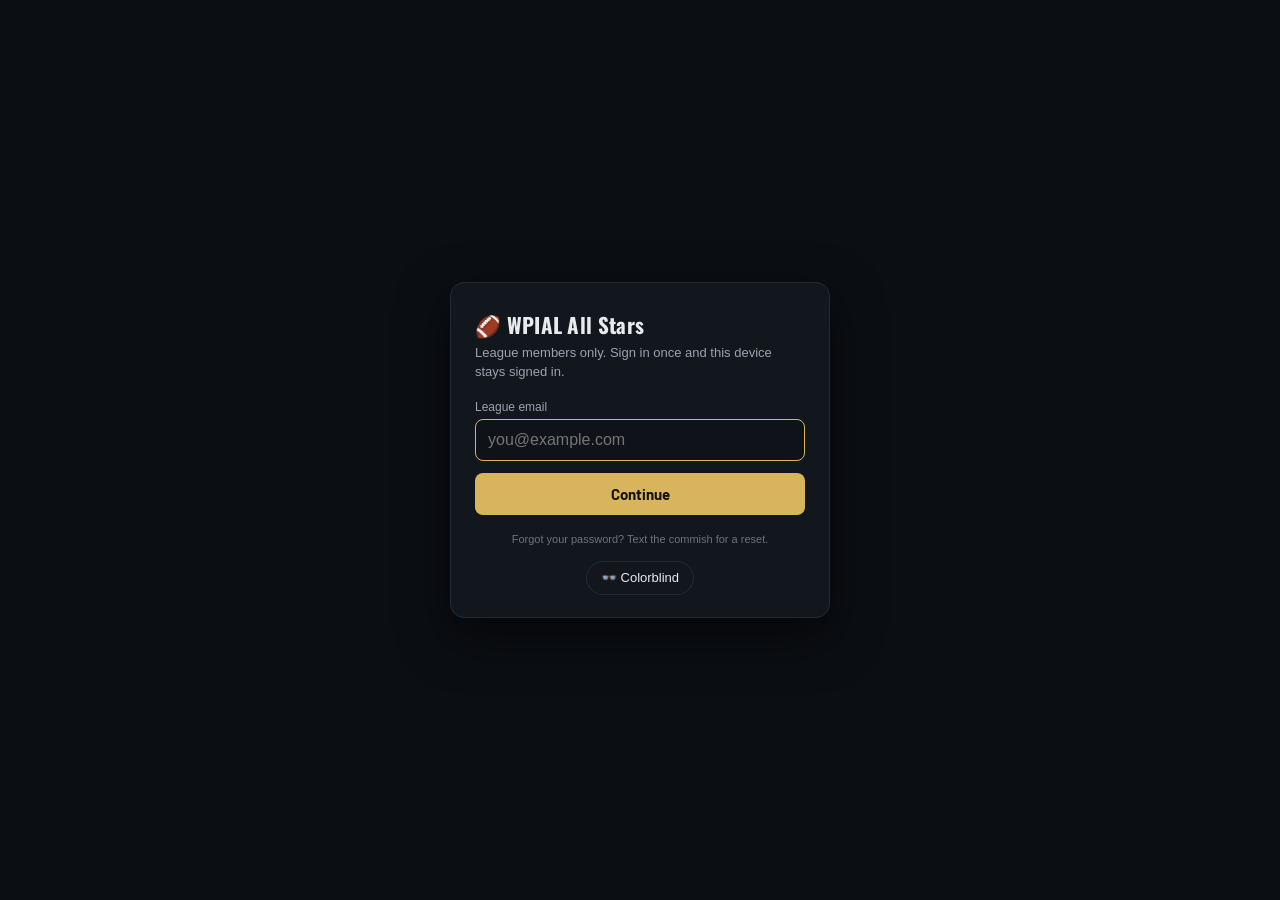
<file: dashboard.html>
<!DOCTYPE html>
<html lang="en">
<head>
<meta charset="UTF-8">
<meta name="viewport" content="width=device-width, initial-scale=1.0">
<title>WPIAL All Stars — Commish Dashboard</title>
<link rel="preconnect" href="https://fonts.googleapis.com">
<link href="https://fonts.googleapis.com/css2?family=Oswald:wght@500;600;700&family=Barlow:wght@400;500;600;700&display=swap" rel="stylesheet">
<link rel="stylesheet" href="theme.css">
<!-- Not deferred: sets html.colorblind before <body> exists, so no flash of gold. -->
<script src="cbmode.js"></script>
<style>
/* Colour tokens come from theme.css, shared with every page. Do not re-add a
   palette here — six copies of one palette is what made colorblind mode work on
   some pages and not others. */
*{box-sizing:border-box}
body{margin:0;background:var(--bg);color:var(--text);font-size:14px;
     font-family:'Barlow',-apple-system,Segoe UI,Roboto,sans-serif;}
h1,h2,h3,.oswald{font-family:'Oswald',sans-serif;letter-spacing:.5px;}
a{color:var(--accent2);}
button{font-family:'Barlow',sans-serif;cursor:pointer;border-radius:6px;
       border:1px solid var(--line);background:var(--panel);color:var(--text);
       padding:6px 12px;font-size:13px;}
button:hover{border-color:var(--accent);}
button.primary{background:var(--accent);color:var(--accent-ink);border-color:var(--accent);font-weight:700;}

header{display:flex;align-items:center;gap:16px;padding:10px 16px;
       border-bottom:2px solid var(--accent);background:var(--panel2);
       position:sticky;top:0;z-index:50;flex-wrap:wrap;}
.logo{display:flex;flex-direction:column;line-height:1.05;}
.logo b{font-family:'Oswald';font-size:20px;color:var(--accent);letter-spacing:1.5px;}
.logo span{font-size:10px;color:var(--muted);letter-spacing:2.5px;text-transform:uppercase;}
.hdr-right{margin-left:auto;display:flex;gap:8px;align-items:center;flex-wrap:wrap;}

main{max-width:1080px;margin:0 auto;padding:22px 16px 70px;}
.sub{color:var(--muted);margin:0 0 20px;font-size:13.5px;line-height:1.5;}

/* ---- stat tiles: a headline number is not a chart ---- */
.tiles{display:grid;grid-template-columns:repeat(auto-fit,minmax(160px,1fr));gap:10px;margin-bottom:26px;}
.tile{background:var(--panel);border:1px solid var(--line);border-radius:10px;padding:14px 16px;}
.tile .lab{font-size:10.5px;letter-spacing:1.6px;text-transform:uppercase;color:var(--muted);}
.tile .val{font-family:'Oswald';font-size:30px;line-height:1.15;margin-top:4px;color:var(--text);}
.tile .val small{font-size:15px;color:var(--muted);font-family:'Barlow';font-weight:600;}
.tile .note{font-size:11.5px;color:var(--muted);margin-top:3px;}
.tile.hero .val{color:var(--accent2);}

/* ---- table ---- */
.card{background:var(--panel);border:1px solid var(--line);border-radius:10px;
      padding:0;overflow:hidden;margin-bottom:22px;}
.card h2{font-size:16px;margin:0;padding:13px 16px;border-bottom:1px solid var(--line);}
.card h2 span{font-family:'Barlow';font-size:12px;color:var(--muted);font-weight:400;
              letter-spacing:0;margin-left:8px;}
table{width:100%;border-collapse:collapse;}
th,td{text-align:left;padding:9px 12px;border-bottom:1px solid var(--line);font-size:13px;
      vertical-align:middle;}
th{font-size:10.5px;letter-spacing:1.2px;text-transform:uppercase;color:var(--muted);
   font-weight:600;white-space:nowrap;}
tr:last-child td{border-bottom:none;}
td.team{font-weight:600;white-space:nowrap;}
td.num{text-align:right;font-variant-numeric:tabular-nums;white-space:nowrap;}
.who{color:var(--muted);font-size:12px;font-weight:400;display:block;}

/* Status is never color alone: each state carries a distinct glyph AND a word.
   Gold/green and red/green are only ΔE ~4-5 apart under deutan/protan
   (checked with the palette validator), so the text is what actually
   communicates — the color is reinforcement for everyone else. */
.st{display:inline-flex;align-items:center;gap:6px;white-space:nowrap;font-weight:600;}
.st .g{font-size:12px;width:13px;display:inline-block;text-align:center;}
.st.done{color:var(--ok);}
.st.part{color:var(--accent2);}
.st.miss{color:var(--warn);}
.st.never{color:var(--none);font-weight:400;}

/* Single-hue magnitude meter — sequential, so no CVD concern. */
.meter{display:inline-block;width:74px;height:7px;border-radius:4px;background:var(--panel2);
       border:1px solid var(--line);overflow:hidden;vertical-align:middle;margin-right:8px;}
.meter i{display:block;height:100%;background:var(--accent);border-radius:4px;}
.meter i.full{background:var(--ok);}

.nudge{background:var(--panel);border:1px solid var(--line);border-radius:10px;padding:16px;}
.nudge h2{font-size:16px;margin:0 0 8px;}
.nudge ul{margin:8px 0 14px;padding-left:20px;line-height:1.7;}
.nudge textarea{width:100%;min-height:110px;background:var(--panel2);color:var(--text);
                border:1px solid var(--line);border-radius:8px;padding:10px 12px;
                font-family:'Barlow';font-size:13px;line-height:1.5;resize:vertical;}
.nudge .row{display:flex;gap:8px;align-items:center;margin-top:10px;flex-wrap:wrap;}
.nudge .ok{color:var(--ok);font-size:12.5px;}

.foot{color:var(--muted);font-size:12.5px;line-height:1.6;margin-top:26px;
      border-top:1px solid var(--line);padding-top:16px;}
.foot b{color:var(--text);}
#msg{padding:26px 4px;color:var(--muted);}
#msg.err{color:var(--warn);}
@media (max-width:700px){
  main{padding:16px 10px 60px;}
  .tile .val{font-size:26px;}
  th,td{padding:8px 8px;font-size:12.5px;}
  .meter{width:52px;}
  /* On a phone the two questions are "did they sign up" and "are their five in".
     Sign-in count, last-seen and declared-when are supporting detail — drop them
     rather than push the keeper column off the edge of a scroll container. */
  .c-logins,.c-seen,.c-decl{display:none;}
}
</style>
<script src="env.js"></script>
<script src="franchise.js"></script>
<script src="auth.js"></script>
<script src="sitenav.js"></script>
</head>
<body>

<header>
  <div class="logo"><b>WPIAL ALL STARS</b><span>Commissioner dashboard</span></div>
  <div class="hdr-right">
    <button id="refresh" class="primary" type="button">↻ Refresh</button>
  </div>
</header>

<main>
  <p class="sub">
    Built entirely from data the league site already collects — who has created a
    password, how often they've signed in, and how far along their keeper
    declaration is. Nothing new is being tracked on anyone.
  </p>

  <div id="msg">Loading league activity…</div>
  <div id="content" hidden>
    <div class="tiles" id="tiles"></div>

    <div class="card">
      <h2>By team <span id="sortNote">most in need of a nudge first</span></h2>
      <div style="overflow-x:auto">
        <table id="tbl">
          <thead>
            <tr>
              <th>Team</th>
              <th>Account</th>
              <th class="num c-logins">Sign-ins</th>
              <th class="c-seen">Last seen</th>
              <th>Keepers</th>
              <th class="c-decl">Declared</th>
            </tr>
          </thead>
          <tbody></tbody>
        </table>
      </div>
    </div>

    <div class="nudge">
      <h2>Who needs a nudge</h2>
      <div id="nudgeList"></div>
      <label for="nudgeText" class="sub" style="display:block;margin:0 0 6px;">
        Draft group text — edit before you send it:
      </label>
      <textarea id="nudgeText"></textarea>
      <div class="row">
        <button id="copyBtn" type="button">Copy to clipboard</button>
        <span id="copyOk" class="ok" hidden>Copied.</span>
      </div>
    </div>

    <p class="foot">
      <b>What this can't tell you yet:</b> which features people actually use —
      draftboard vs rosters, mock drafts, the season sim, the trade machine,
      phone vs laptop. None of that is recorded anywhere today. Adding it means a
      small event log written to the same spreadsheet; this page is the place it
      would show up.
      <br><br>
      <span id="stamp"></span>
    </p>
  </div>
</main>

<script>
/* -------------------------------------------------------------------------
 * Commish dashboard.
 * The server is the real gate: admin_stats verifies the session token and
 * refuses anyone whose Owners row isn't flagged is_commish. Everything here
 * is presentation — hiding the page client-side would prove nothing.
 * ---------------------------------------------------------------------- */
(function () {
  'use strict';

  var WEB_APP_URL = 'https://script.google.com/macros/s/AKfycbxX-UpCAd7oeWug1KcnMZrSnMJyVuob_qHtSv0z1C7im7MpUMgHYMOtdvOKl98VXy37eA/exec';

  var msg = document.getElementById('msg');
  var content = document.getElementById('content');

  function show(text, isErr) {
    msg.textContent = text;
    msg.hidden = false;
    msg.className = isErr ? 'err' : '';
    content.hidden = true;
  }

  function esc(s) {
    var d = document.createElement('div');
    d.textContent = s == null ? '' : String(s);
    return d.innerHTML;
  }

  function ago(iso) {
    if (!iso) return null;
    var then = new Date(iso).getTime();
    if (isNaN(then)) return null;
    var mins = Math.round((Date.now() - then) / 60000);
    if (mins < 2) return 'just now';
    if (mins < 60) return mins + ' min ago';
    var hrs = Math.round(mins / 60);
    if (hrs < 24) return hrs + (hrs === 1 ? ' hour ago' : ' hours ago');
    var days = Math.round(hrs / 24);
    if (days < 30) return days + (days === 1 ? ' day ago' : ' days ago');
    return new Date(iso).toLocaleDateString();
  }

  function untilLock(iso) {
    var ms = new Date(iso).getTime() - Date.now();
    if (isNaN(ms)) return { txt: '—', note: '' };
    if (ms <= 0) return { txt: 'LOCKED', note: 'keepers are final' };
    var d = Math.floor(ms / 86400000);
    var h = Math.floor((ms % 86400000) / 3600000);
    return {
      txt: d + 'd ' + h + 'h',
      note: 'lock ' + new Date(iso).toLocaleString([], {
        month: 'short', day: 'numeric', hour: 'numeric', minute: '2-digit'
      })
    };
  }

  function tile(lab, val, sub, note, hero) {
    return '<div class="tile' + (hero ? ' hero' : '') + '">' +
             '<div class="lab">' + esc(lab) + '</div>' +
             '<div class="val">' + esc(val) +
               (sub ? ' <small>' + esc(sub) + '</small>' : '') + '</div>' +
             (note ? '<div class="note">' + esc(note) + '</div>' : '') +
           '</div>';
  }

  // Worst first: no account, then account-but-nothing-declared, then partial,
  // then done. Row order is itself a non-color encoding of urgency.
  function urgency(o) {
    if (!o.has_password) return 0;
    if (o.keepers === 0) return 1;
    if (o.keepers < 5) return 2;
    return 3;
  }

  function render(data) {
    var owners = (data.owners || []).slice();
    var s = data.summary || {};
    var lock = untilLock(data.lock_at);

    document.getElementById('tiles').innerHTML =
      tile('Accounts created', s.with_password + ' of ' + s.owners, '',
           (s.owners - s.with_password) + ' have never set a password') +
      tile('Teams fully declared', s.complete_keepers + ' of ' + s.owners, '',
           s.any_keepers + ' have declared at least one') +
      tile('Keepers on record', s.total_keepers, 'of ' + (s.owners * 5), '') +
      tile('Total sign-ins', s.total_logins, '',
           s.ever_logged_in + ' distinct owners') +
      tile('Time to keeper lock', lock.txt, '', lock.note, true);

    owners.sort(function (a, b) {
      var d = urgency(a) - urgency(b);
      if (d) return d;
      return String(a.team).localeCompare(String(b.team));
    });

    var rows = owners.map(function (o) {
      var acct = o.has_password
        ? '<span class="st done"><span class="g">✓</span>Set up</span>'
        : '<span class="st miss"><span class="g">!</span>No account</span>';

      var seen = (o.last_login && esc(ago(o.last_login))) ||
                 '<span class="st never"><span class="g">·</span>never</span>';

      /* Five is the CAP, not the target. An owner who keeps three is rebuilding, not
         behind, so anything above zero reads as declared -- the only real signal left
         in this column is nobody-has-touched-it. The meter shows slots used against
         the cap; it no longer implies a shortfall. */
      var pct = Math.min(100, (o.keepers / 5) * 100);
      var any = o.keepers > 0;
      var keepCell =
        '<span class="meter" title="' + o.keepers + ' of up to 5 kept">' +
          '<i class="' + (any ? 'full' : '') + '" style="width:' + pct + '%"></i>' +
        '</span>' +
        '<span class="st ' + (any ? 'done' : 'never') + '">' +
          '<span class="g">' + (any ? '✓' : '·') + '</span>' +
          (any ? o.keepers + (o.keepers === 1 ? ' keeper' : ' keepers') : 'none') +
        '</span>';

      return '<tr>' +
        '<td class="team">' + esc(o.team || '—') +
          '<span class="who">' + esc(o.name || o.email) +
          (o.is_commish ? ' · commish' : '') + '</span></td>' +
        '<td>' + acct + '</td>' +
        '<td class="num c-logins">' + (o.login_count || 0) + '</td>' +
        '<td class="c-seen">' + seen + '</td>' +
        '<td>' + keepCell + '</td>' +
        '<td class="c-decl">' + (o.keepers_updated_at ? esc(ago(o.keepers_updated_at))
                                       : '<span class="st never"><span class="g">·</span>—</span>') + '</td>' +
      '</tr>';
    }).join('');
    document.querySelector('#tbl tbody').innerHTML = rows;

    // ---- nudge list + draft message ----
    var noAcct = owners.filter(function (o) { return !o.has_password; });
    var short  = owners.filter(function (o) { return o.has_password && o.keepers < 5; });

    var list = '';
    if (!noAcct.length && !short.length) {
      list = '<p class="sub" style="margin:0 0 12px;">Everyone has an account and all ' +
             'five keepers in. Nothing to chase.</p>';
    } else {
      list = '<ul>';
      if (noAcct.length) {
        list += '<li><b>' + noAcct.length + '</b> never set a password: ' +
                esc(noAcct.map(function (o) { return o.name || o.team; }).join(', ')) + '</li>';
      }
      if (short.length) {
        list += '<li><b>' + short.length + '</b> logged in but short of five keepers: ' +
                esc(short.map(function (o) {
                  return (o.name || o.team) + ' (' + o.keepers + ')';
                }).join(', ')) + '</li>';
      }
      list += '</ul>';
    }
    document.getElementById('nudgeList').innerHTML = list;

    var names = noAcct.concat(short).map(function (o) { return o.name || o.team; });
    var draft;
    if (!names.length) {
      draft = 'Everyone is squared away — keepers are all in ahead of the ' +
              lock.note.replace('lock ', '') + ' lock. See you at the draft.';
    } else {
      draft = 'Keeper reminder: declarations lock ' + lock.note.replace('lock ', '') +
              ' (' + lock.txt + ' from now). Head to wadi.solutions, sign in with ' +
              'your league email, and pick your 5 on the Rosters tab or the ' +
              'draftboard.\n\nStill outstanding: ' + names.join(', ') +
              '.\n\nText me if you cannot get in.';
    }
    document.getElementById('nudgeText').value = draft;

    document.getElementById('stamp').textContent =
      'Read from the league sheet at ' + new Date(data.generated_at).toLocaleString() + '.' +
      ((data.orphan_teams && data.orphan_teams.length)
        ? ' Heads up — keeper rows exist for team name(s) with no owner record: ' +
          data.orphan_teams.join(', ') + '.'
        : '');

    msg.hidden = true;
    content.hidden = false;
  }

  function load() {
    var token = (window.WPIAL_AUTH && window.WPIAL_AUTH.token && window.WPIAL_AUTH.token()) || '';
    if (!token) { show('Sign in first.', true); return; }
    show('Loading league activity…');

    // POST, not GET: keeps the session token out of the URL and out of any
    // referrer or access log. URLSearchParams is the body form Apps Script
    // parses reliably (see the auth build notes).
    fetch(WEB_APP_URL, {
      method: 'POST',
      body: new URLSearchParams({ action: 'admin_stats', token: token })
    })
      .then(function (r) { return r.json(); })
      .then(function (d) {
        if (!d || !d.ok) {
          show(d && d.error ? d.error : 'Could not load stats.', true);
          return;
        }
        render(d);
      })
      .catch(function (err) {
        show('Could not reach the league backend. ' + err, true);
      });
  }

  document.getElementById('refresh').onclick = load;

  document.getElementById('copyBtn').onclick = function () {
    var ta = document.getElementById('nudgeText');
    ta.select();
    var done = function () {
      var ok = document.getElementById('copyOk');
      ok.hidden = false;
      setTimeout(function () { ok.hidden = true; }, 2000);
    };
    if (navigator.clipboard && navigator.clipboard.writeText) {
      navigator.clipboard.writeText(ta.value).then(done, function () {
        try { document.execCommand('copy'); done(); } catch (e) {}
      });
    } else {
      try { document.execCommand('copy'); done(); } catch (e) {}
    }
  };

  // auth.js unlocks the page, then hands us the session.
  if (window.WPIAL_AUTH && window.WPIAL_AUTH.ready) window.WPIAL_AUTH.ready(load);
  else document.addEventListener('wpial-auth', load);
})();
</script>
</body>
</html>
</file>
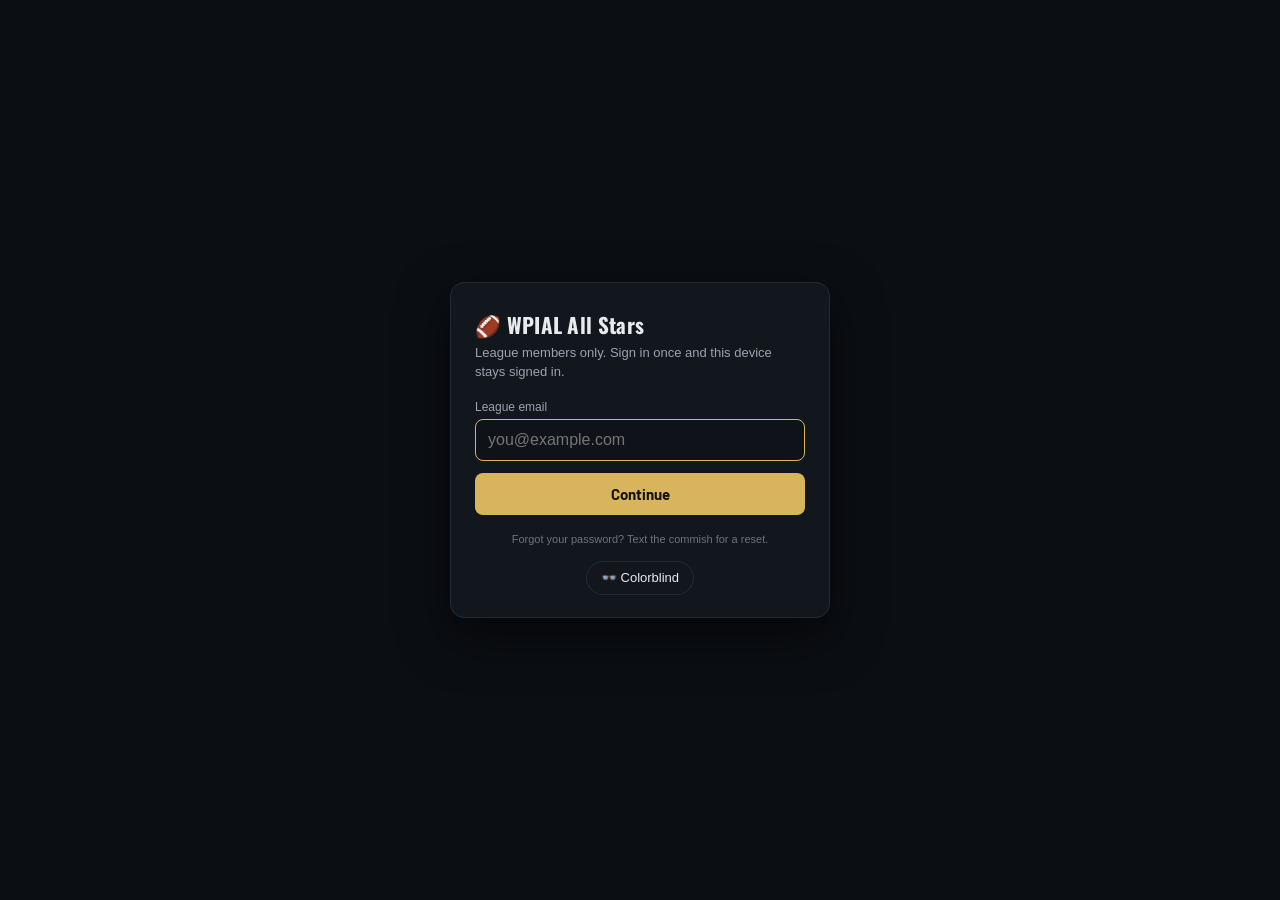
<file: draft-results.html>
<!DOCTYPE html>
<html lang="en">
<head>
<meta charset="UTF-8">
<meta name="viewport" content="width=device-width, initial-scale=1.0">
<title>WPIAL All Stars &mdash; 2026 Draft Results</title>
<link rel="preconnect" href="https://fonts.googleapis.com">
<link rel="preconnect" href="https://fonts.gstatic.com" crossorigin>
<link href="https://fonts.googleapis.com/css2?family=Oswald:wght@500;600;700&family=Barlow:wght@400;500;600;700&family=Barlow+Semi+Condensed:wght@500;600&display=swap" rel="stylesheet">
<link rel="stylesheet" href="theme.css">
<!-- Not deferred: sets html.colorblind before <body> exists, so no flash of gold. -->
<script src="cbmode.js"></script>
<style>
/* draft-results.html — the finished 2026 board, read-only and static.
   Colour tokens come from theme.css. Nothing here re-declares a palette: six copies
   of one palette is what made colorblind mode work on some pages and not others. */
:root{ --hdr-h:96px; }
*{box-sizing:border-box}
body{margin:0;background:var(--bg);color:var(--text);font-size:14px;
     font-family:'Barlow',-apple-system,Segoe UI,Roboto,sans-serif;}
h1,h2,h3,.oswald{font-family:'Oswald',sans-serif;letter-spacing:.5px;margin:0;}
a{color:var(--accent2);}
button{font-family:'Barlow',sans-serif;cursor:pointer;border-radius:6px;border:1px solid var(--line);
       background:var(--panel);color:var(--text);padding:6px 12px;font-size:13px;}
button:hover{border-color:var(--accent);}
button:focus-visible,a:focus-visible{outline:2px solid var(--accent2);outline-offset:2px;}

header{display:flex;align-items:center;gap:16px;padding:10px 16px;border-bottom:2px solid var(--accent);
       background:var(--panel2);position:sticky;top:0;z-index:50;flex-wrap:wrap;}
.logo{display:flex;flex-direction:column;line-height:1.05;}
.logo b{font-family:'Oswald';font-size:20px;color:var(--accent);letter-spacing:1.5px;}
.logo span{font-size:10px;color:var(--muted);letter-spacing:2.5px;text-transform:uppercase;}
.hdr-right{margin-left:auto;display:flex;gap:8px;align-items:center;flex-wrap:wrap;}

main{padding:14px 16px 40px;max-width:1500px;margin:0 auto;}
footer{padding:18px 16px 30px;color:var(--muted);font-size:11.5px;text-align:center;}

.viewsw{display:inline-flex;gap:0;border:1px solid var(--line);border-radius:8px;overflow:hidden;margin:0 0 12px;}
.viewsw button{background:none;border:0;color:var(--muted);font:inherit;font-size:12.5px;padding:7px 14px;}
.viewsw button.on{background:var(--accent);color:var(--accent-ink);font-weight:700;}

.legend{display:flex;gap:14px;flex-wrap:wrap;align-items:center;margin:0 0 12px;
        font-size:11px;color:var(--muted);letter-spacing:.4px;}
.legend .kp{color:var(--accent);font-weight:700;}

/* THE BOARD.
   Lesson carried over from the 2026-08-19 mobile fix: the board must pan inside its
   OWN scroll container. If it sizes to content the page itself goes 1134px wide, the
   phone zooms out to fit and every tap target shrinks with it. */
.boardwrap{overflow:auto;border:1px solid var(--line);border-radius:10px;background:var(--panel2);
           max-height:78vh;-webkit-overflow-scrolling:touch;}
table.board{border-collapse:separate;border-spacing:0;width:max-content;min-width:100%;}
table.board th,table.board td{border-right:1px solid var(--line);border-bottom:1px solid var(--line);}
table.board thead th{position:sticky;top:0;z-index:3;background:var(--panel2);
  font-family:'Barlow Semi Condensed',sans-serif;font-size:11px;font-weight:600;
  color:var(--text);text-align:left;padding:8px 9px;letter-spacing:.3px;
  min-width:132px;max-width:132px;line-height:1.2;}
table.board thead th i{font-style:normal;color:var(--muted);font-size:9.5px;display:block;}
table.board th.rd,table.board td.rd{position:sticky;left:0;z-index:2;background:var(--panel);
  min-width:34px;max-width:34px;text-align:center;font-family:'Oswald',sans-serif;
  font-size:12px;color:var(--muted);padding:6px 4px;}
table.board thead th.rd{z-index:4;}
table.board td{padding:6px 8px;vertical-align:top;background:var(--cellbg);
  min-width:132px;max-width:132px;}
td .pk{font-size:9px;color:var(--muted);letter-spacing:.5px;display:block;font-family:'Oswald',sans-serif;}
td .nm{font-size:12px;font-weight:600;line-height:1.25;display:block;
       overflow-wrap:anywhere;}
td .mt{font-size:9.5px;color:var(--muted);letter-spacing:.3px;display:block;margin-top:1px;}
td .mt b{font-weight:700;}
/* Position is carried by a LETTER, not only a hue, so the board reads in greyscale
   and in colorblind mode with no colour doing any work on its own. */
.pos-QB b{color:var(--qb)} .pos-RB b{color:var(--rb)} .pos-WR b{color:var(--wr)}
.pos-TE b{color:var(--te)} .pos-K b{color:var(--k)}  .pos-DEF b{color:var(--def)}
td.keeper{background:var(--cellfill);}
td.keeper .nm::after{content:' \2605';color:var(--accent);font-size:10px;}

/* BY TEAM */
.teams{display:grid;grid-template-columns:repeat(auto-fit,minmax(272px,1fr));gap:12px;}
.tcard{border:1px solid var(--line);border-radius:10px;background:var(--panel);overflow:hidden;min-width:0;}
.tcard h3{background:var(--panel2);border-bottom:1px solid var(--line);padding:9px 12px;
          font-size:13.5px;color:var(--accent);letter-spacing:.8px;}
.tcard ol{list-style:none;margin:0;padding:4px 0;}
.tcard li{display:flex;gap:9px;align-items:baseline;padding:4px 12px;font-size:12.5px;min-width:0;}
.tcard li + li{border-top:1px solid var(--line);}
.tcard li .r{flex:0 0 30px;font-family:'Oswald',sans-serif;font-size:10.5px;color:var(--muted);}
.tcard li .n{flex:1;min-width:0;overflow-wrap:anywhere;}
.tcard li .m{flex:0 0 auto;font-size:9.5px;color:var(--muted);letter-spacing:.3px;}
.tcard li.keeper .n::after{content:' \2605';color:var(--accent);font-size:10px;}

@media (max-width:900px){
  main{padding:12px 10px 34px;}
  .boardwrap{max-height:70vh;}
  table.board thead th,table.board td{min-width:118px;max-width:118px;}
}
@media (pointer:coarse){ .viewsw button{padding:10px 16px;} }
</style>
</head>
<body>

<header>
  <div class="logo"><b>WPIAL ALL STARS</b><span>2026 Draft Results</span></div>
  <div class="hdr-right"></div>
</header>

<main>
  <!-- Provenance sits ABOVE the board, not in the footer. The one person it exists for
       is someone about to wonder why a name here differs from what they remember on
       draft night, and the footer is ~1400px down a full board. -->
  <p class="srcnote">
    <b>Final &mdash; read-only.</b> These are the official 2026 draft results as entered
    into <b>ESPN</b>, which is the league's system of record. The live draft board ran on
    this site; where the two disagreed, ESPN won and this page follows ESPN.
    <span id="asof"></span>
  </p>

  <div class="viewsw" role="group" aria-label="View">
    <button id="vBoard" class="on" type="button" aria-pressed="true">Board</button>
    <button id="vTeam" type="button" aria-pressed="false">By team</button>
  </div>

  <div class="legend">
    <span><span class="kp">&#9733;</span> keeper</span>
    <span>16 rounds &middot; 10 teams &middot; 160 picks</span>
    <span id="kcount"></span>
  </div>

  <p id="loadErr" hidden style="border:1px solid var(--danger);border-radius:8px;padding:10px 12px;color:var(--danger);font-size:12.5px;"></p>

  <div id="boardView">
    <div class="boardwrap"><table class="board" id="board"></table></div>
  </div>

  <div id="teamView" hidden><div class="teams" id="teams"></div></div>
</main>

<footer>
  WPIAL All Stars &middot; powered by Wadi Solutions &middot;
  Draft results provided by ESPN &mdash; the league's system of record.
</footer>

<script src="env.js"></script>
<script src="franchise.js"></script>
<script src="auth.js"></script>
<script src="sitenav.js"></script>
<script>
/**
 * draft-results.html — the finished 2026 keeper draft, read-only.
 *
 * WHY THIS PAGE EXISTS, AND WHY THE DATA IS STATIC
 *
 * The live board (draftboard.html) is a drafting instrument: Firebase-backed shared
 * state, a clock, auto-pick, mock mode and a season simulator. After the draft none of
 * that is what an owner wants, and all of it is state that can still move. Worse, the
 * runbook's own annual cycle is seed -> draft -> mirror -> WIPE: the RTDB subtree is
 * meant to be deleted, at which point a board that reads from it shows nothing.
 *
 * So the results are BAKED IN below, as data, in the repo. This page has no backend,
 * no Firebase listener and no feed to go stale. It renders the same 160 picks in five
 * years that it renders today, which is the only property that matters for a record.
 *
 * PROVENANCE: ESPN's offline Draft Recap, entered by the commissioner with the league
 * present on 2026-08-30. Nine cells of the live Wadi board disagreed with it — the
 * fallout of a keeper/pool naming collision on two team defenses, plus the reshuffle
 * that followed the commissioner's ruling. ESPN is the system of record and this page
 * follows ESPN. See claude/wadi-espn-reconcile-2026.md.
 *
 * Snake order is recomputed here rather than trusted: pickInRound is column+1 on odd
 * rounds and 10-column on even ones, and the build asserted that every round holds
 * picks 1..10 exactly once and that all 160 players are distinct.
 *
 * ES5 only, same as the rest of the site.
 */
(function () {
  'use strict';

  var TEAMS = [], PICKS = [], by = {};

  function el(t, c, txt) {
    var n = document.createElement(t);
    if (c) n.className = c;
    if (txt != null) n.textContent = txt;
    return n;
  }
  function pad(r, p) { return r + '.' + (p < 10 ? '0' + p : p); }


  function cellInner(td, p) {
    if (!p) { td.textContent = ''; return; }
    td.className = 'pos-' + p.pos + (p.k ? ' keeper' : '');
    td.appendChild(el('span', 'pk', pad(p.r, p.p)));
    td.appendChild(el('span', 'nm', p.n));
    var mt = el('span', 'mt');
    var b = el('b', null, p.pos);
    mt.appendChild(b);
    mt.appendChild(document.createTextNode(' ' + p.t));
    td.appendChild(mt);
  }

  function renderBoard() {
    var tbl = document.getElementById('board');
    tbl.textContent = '';
    var thead = el('thead'), hr = el('tr');
    hr.appendChild(el('th', 'rd', 'RD'));
    for (var c = 0; c < TEAMS.length; c++) {
      var th = el('th');
      th.appendChild(document.createTextNode(TEAMS[c]));
      var i2 = el('i', null, 'pick ' + (c + 1));
      th.appendChild(i2);
      hr.appendChild(th);
    }
    thead.appendChild(hr); tbl.appendChild(thead);

    var tb = el('tbody');
    for (var r = 1; r <= 16; r++) {
      var tr = el('tr');
      tr.appendChild(el('td', 'rd', String(r)));
      for (var c2 = 0; c2 < TEAMS.length; c2++) {
        var td = el('td');
        cellInner(td, by[r] && by[r][c2]);
        tr.appendChild(td);
      }
      tb.appendChild(tr);
    }
    tbl.appendChild(tb);
  }

  function renderTeams() {
    var wrap = document.getElementById('teams');
    wrap.textContent = '';
    for (var c = 0; c < TEAMS.length; c++) {
      var card = el('div', 'tcard');
      card.appendChild(el('h3', null, TEAMS[c]));
      var ol = el('ol');
      for (var r = 1; r <= 16; r++) {
        var p = by[r] && by[r][c];
        if (!p) continue;
        var li = el('li', 'pos-' + p.pos + (p.k ? ' keeper' : ''));
        li.appendChild(el('span', 'r', pad(p.r, p.p)));
        li.appendChild(el('span', 'n', p.n));
        var m = el('span', 'm');
        m.appendChild(el('b', null, p.pos));
        m.appendChild(document.createTextNode(' ' + p.t));
        li.appendChild(m);
        ol.appendChild(li);
      }
      card.appendChild(ol);
      wrap.appendChild(card);
    }
  }

  function show(which) {
    var b = which === 'board';
    document.getElementById('boardView').hidden = !b;
    document.getElementById('teamView').hidden = b;
    document.getElementById('vBoard').className = b ? 'on' : '';
    document.getElementById('vTeam').className = b ? '' : 'on';
    document.getElementById('vBoard').setAttribute('aria-pressed', b ? 'true' : 'false');
    document.getElementById('vTeam').setAttribute('aria-pressed', b ? 'false' : 'true');
    try { localStorage.setItem('wpial_results_view', which); } catch (e) {}
  }

  function boot(doc) {
    /* franchises carry draft_slot (1-10) — the board's column order. Deriving TEAMS from
       it rather than hardcoding a second list is the whole point of the feed. */
    var fr = doc.franchises.slice().sort(function (a, b) { return a.draft_slot - b.draft_slot; });
    var colOf = {};
    TEAMS = fr.map(function (f, i) { colOf[f.fid] = i; return f.canon; });

    PICKS = doc.picks.map(function (p) {
      return { o:p.overall, r:p.round, p:p.pick, c:colOf[p.fid], f:p.fid,
               n:p.player, pos:p.pos, t:p.nfl, k:p.keeper ? 1 : 0, id:p.id };
    });

    by = {};
    for (var i = 0; i < PICKS.length; i++) {
      var q = PICKS[i];
      (by[q.r] = by[q.r] || {})[q.c] = q;
    }

    renderBoard();
    renderTeams();

    var keepers = 0;
    for (var j = 0; j < PICKS.length; j++) if (PICKS[j].k) keepers++;
    document.getElementById('kcount').textContent = keepers + ' keepers declared';

    var saved = null;
    try { saved = localStorage.getItem('wpial_results_view'); } catch (e) {}
    if (saved === 'team') show('team');
  }

  function fail(why) {
    var e = document.getElementById('loadErr');
    e.hidden = false;
    e.textContent = 'Could not load the draft results (' + why + '). ' +
      'The data lives in draft-results-2026.json next to this page — reload to try again.';
    document.getElementById('boardView').hidden = true;
  }

  document.getElementById('vBoard').onclick = function () { show('board'); };
  document.getElementById('vTeam').onclick  = function () { show('team'); };

  /* Cache-busted on purpose: GitHub Pages serves the JSON with a long max-age and a
     corrected board that nobody can see is worse than a byte of query string.
     XHR, not fetch — the rest of this site is ES5 and so is this. */
  var xhr = new XMLHttpRequest();
  xhr.open('GET', 'draft-results-2026.json?v=2026', true);
  xhr.onload = function () {
    if (xhr.status < 200 || xhr.status >= 300) return fail('HTTP ' + xhr.status);
    var doc;
    try { doc = JSON.parse(xhr.responseText); } catch (e) { return fail('bad JSON'); }
    if (!doc || !doc.picks || !doc.picks.length) return fail('empty feed');
    try { boot(doc); } catch (e) { fail(e.message); }
  };
  xhr.onerror = function () { fail('network'); };
  xhr.send();
})();
</script>
</body>
</html>
</file>
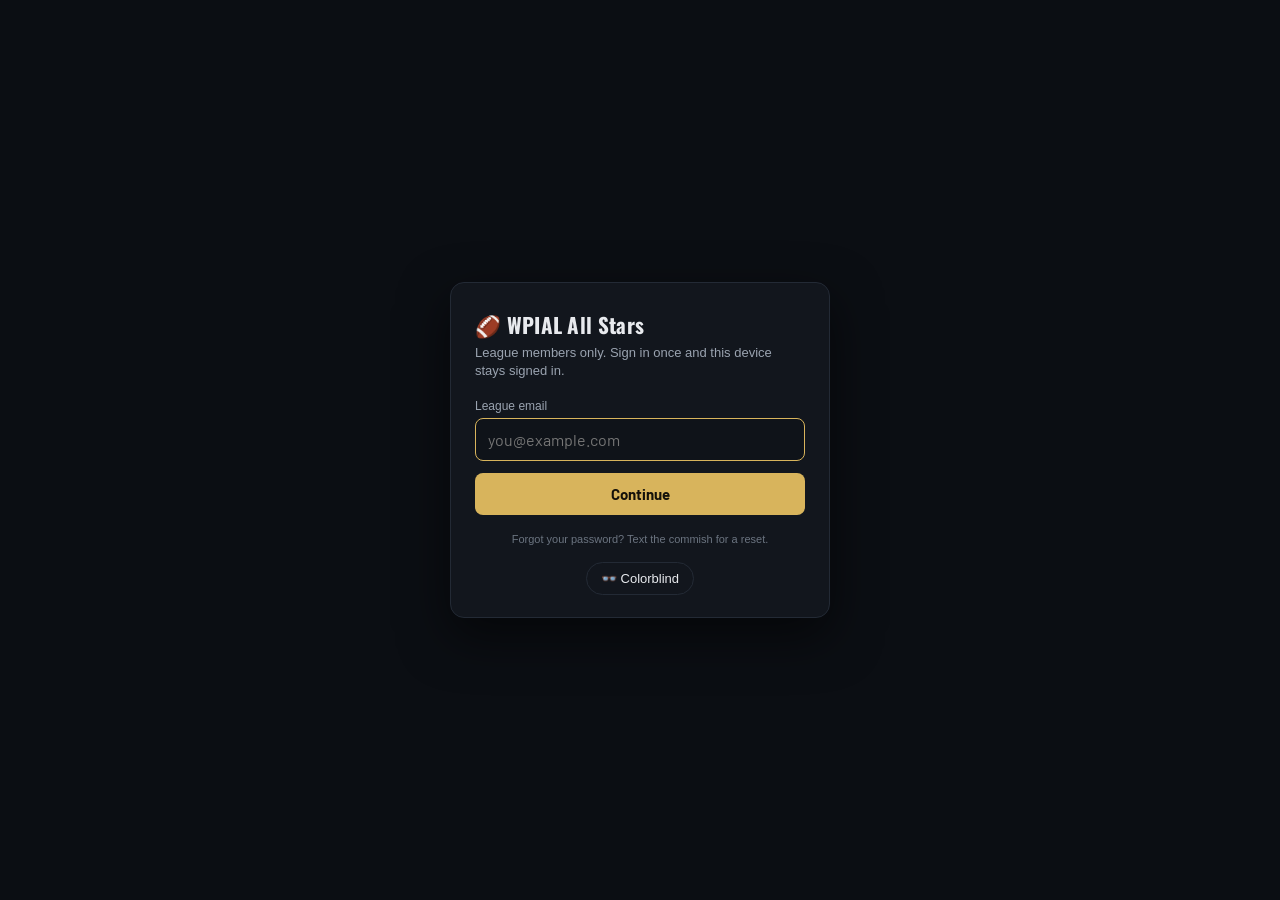
<file: draftboard.html>
<!DOCTYPE html>
<script type="application/json" id="cowork-artifact-meta">
{
  "name": "Wpial Draftboard",
  "schemaVersion": 1,
  "description": "WPIAL All Stars 2026 keeper draftboard — interactive snake draft with live keeper feed, Sleeper/ESPN half-PPR rankings, mock draft simulator, and commissioner panel. Data: wadi.solutions ROSTERS + league Apps Script feed + Sleeper API.",
  "mcpTools": [],
  "mcpServerNames": []
}
</script>
<html lang="en">
<head>
<meta charset="UTF-8">
<meta name="viewport" content="width=device-width, initial-scale=1.0">
<title>WPIAL All Stars — 2026 Keeper Draftboard</title>
<link rel="preconnect" href="https://fonts.googleapis.com">
<link href="https://fonts.googleapis.com/css2?family=Oswald:wght@500;600;700&family=Barlow:wght@400;500;600;700&display=swap" rel="stylesheet">
<link rel="stylesheet" href="theme.css">
<script src="cbmode.js"></script>
<style>
/* Every colour token on this page — the broadcast/chalk/light themes AND the
   colorblind palette — now lives in theme.css, shared with every other page.
   They were moved out (not copied) so the cascade order is guaranteed: the
   colorblind overrides MUST come after the theme blocks, and they cannot if the
   theme blocks live in a page <style> that loads after theme.css. */

*{box-sizing:border-box}
body{margin:0;background:var(--bg);color:var(--text);font-family:'Barlow',-apple-system,Segoe UI,Roboto,sans-serif;font-size:14px;}
h1,h2,h3,.oswald{font-family:'Oswald',sans-serif;letter-spacing:.5px;}
button{font-family:'Barlow',sans-serif;cursor:pointer;border-radius:6px;border:1px solid var(--line);background:var(--panel);color:var(--text);padding:6px 12px;font-size:13px;}
button:hover{border-color:var(--accent);}
button.primary{background:var(--accent);color:var(--accent-ink);border-color:var(--accent);font-weight:700;}
button.small{padding:3px 8px;font-size:11px;}
input,select{background:var(--panel2);border:1px solid var(--line);color:var(--text);border-radius:6px;padding:7px 10px;font-size:13px;font-family:'Barlow',sans-serif;}
input:focus,select:focus{outline:none;border-color:var(--accent);}

/* ---------- header ---------- */
header{display:flex;align-items:center;gap:16px;padding:10px 16px;border-bottom:2px solid var(--accent);background:var(--panel2);position:sticky;top:0;z-index:50;flex-wrap:wrap;}
.logo{display:flex;flex-direction:column;line-height:1.05;}
.logo b{font-family:'Oswald';font-size:20px;color:var(--accent);letter-spacing:1.5px;}
.logo span{font-size:10px;color:var(--muted);letter-spacing:2.5px;text-transform:uppercase;}
#countdown{font-family:'Oswald';font-size:14px;color:var(--accent2);white-space:nowrap;}
#countdown b{font-size:16px;}
.hdr-right{margin-left:auto;display:flex;gap:8px;align-items:center;flex-wrap:wrap;}
.mode-toggle{display:flex;border:1px solid var(--line);border-radius:8px;overflow:hidden;}
.mode-toggle button{border:none;border-radius:0;background:transparent;padding:6px 14px;font-weight:600;}
.mode-toggle button.active{background:var(--accent);color:var(--accent-ink);}
#statusbar{width:100%;display:flex;gap:14px;align-items:center;font-size:13px;color:var(--muted);padding-top:6px;flex-wrap:wrap;}
#statusbar .otc-label{color:var(--accent2);font-weight:700;font-family:'Oswald';letter-spacing:1px;text-transform:uppercase;}
#datasrc{font-size:11px;}

/* ---------- layout ---------- */
#layout{display:flex;gap:0;align-items:flex-start;}
/* --hdr-h is kept in sync with the real header height by sitenav.js.
   It used to be a hardcoded 96px, which silently broke when the clock bar
   and the nav strip were added to the header. */
:root{--hdr-h:96px;}
#boardwrap{flex:1;overflow:auto;padding:12px;max-height:calc(100vh - var(--hdr-h));}
#sidebar{width:320px;min-width:320px;border-left:1px solid var(--line);background:var(--panel2);padding:12px;max-height:calc(100vh - var(--hdr-h));overflow-y:auto;position:sticky;top:var(--hdr-h);}

/* ---------- board grid ---------- */
table#board{border-collapse:separate;border-spacing:3px;table-layout:fixed;width:100%;min-width:1100px;}
#board thead th{font-family:'Oswald';font-weight:600;font-size:12px;letter-spacing:.5px;padding:6px 4px;background:var(--panel);border-radius:6px;position:sticky;top:-12px;z-index:20;box-shadow:0 2px 0 var(--bg);}
#board th .ord{display:inline-block;background:var(--accent);color:var(--accent-ink);border-radius:4px;font-size:10px;padding:0 5px;margin-right:4px;font-weight:700;}
#board th.rdcol,#board td.rdcol{width:34px;min-width:34px;max-width:34px;font-family:'Oswald';color:var(--muted);font-size:12px;text-align:center;position:sticky;left:-12px;background:var(--bg);z-index:10;}
#board thead th.rdcol{z-index:30;top:-12px;left:-12px;}
#board td{background:var(--cellbg);border:1px solid var(--line);border-radius:6px;padding:4px 6px;height:44px;vertical-align:top;font-size:11.5px;line-height:1.25;position:relative;}
/* The pick label used to be absolutely positioned in the cell's top-right corner. On a
   phone the columns are ~106px, names wrap, and the first line ran straight THROUGH the
   label -- "Jahmyr Gibbs" over "1.02". It is emitted before the name, so floating it
   keeps it in the same corner while the name wraps AROUND it instead of under it. */
#board td .pk{float:right;margin-left:5px;font-size:9px;color:var(--muted);opacity:.8;}
#board td .nm{font-weight:600;display:block;margin-top:1px;word-break:break-word;}
#board td .meta{font-size:9.5px;color:var(--muted);}
/* The remove-mock-keeper x is pinned bottom-right; without this reservation the meta
   line runs underneath it ("KEEPER . mock" with the x sitting on "mock"). */
#board td.keeper .meta{display:block;padding-right:20px;}
#board td.filled{background:var(--cellfill);}
#board td.pos-QB{border-left:4px solid var(--qb);}
#board td.pos-RB{border-left:4px solid var(--rb);}
#board td.pos-WR{border-left:4px solid var(--wr);}
#board td.pos-TE{border-left:4px solid var(--te);}
#board td.pos-K{border-left:4px solid var(--k);}
#board td.pos-DEF{border-left:4px solid var(--def);}
#board td.keeper{background:linear-gradient(135deg,var(--cellfill),transparent);border-color:var(--accent);}
#board td.keeper .pk::after{content:" ⭐";}
#board td.otc{border:2px solid var(--otc);box-shadow:0 0 10px rgba(216,180,92,.35);}
#board td.otc .nm{color:var(--accent2);font-family:'Oswald';letter-spacing:1px;font-size:10px;text-transform:uppercase;}
#board td.userteam-col{outline:1px dashed rgba(216,180,92,.25);}

.poschip{white-space:nowrap;display:inline-block;font-size:8.5px;font-weight:700;border-radius:3px;padding:0 4px;color:#fff;margin-right:3px;vertical-align:1px;}
.poschip.QB{background:var(--qb);} .poschip.RB{background:var(--rb);} .poschip.WR{background:var(--wr);}
.poschip.TE{background:var(--te);} .poschip.K{background:var(--k);} .poschip.DEF{background:var(--def);}

/* ---------- sidebar ---------- */
#sidebar h3{margin:2px 0 8px;font-size:14px;text-transform:uppercase;letter-spacing:1.5px;color:var(--accent);}
.side-section{margin-bottom:16px;padding-bottom:14px;border-bottom:1px solid var(--line);}
#searchwrap{position:relative;}
#psearch{width:100%;}
#suggest{position:absolute;top:100%;left:0;right:0;background:var(--panel);border:1px solid var(--accent);border-radius:0 0 8px 8px;z-index:40;max-height:260px;overflow-y:auto;display:none;}
#suggest .sg{padding:6px 10px;cursor:pointer;display:flex;gap:6px;align-items:baseline;}
#suggest .sg:hover,#suggest .sg.hl{background:var(--cellfill);}
#suggest .sg .rk{color:var(--muted);font-size:10px;min-width:26px;}
#suggest .sg .tm{color:var(--muted);font-size:10px;margin-left:auto;}
.posfilters{display:flex;gap:4px;margin:8px 0;flex-wrap:wrap;}
.posfilters button{padding:3px 9px;font-size:11px;border-radius:12px;}
.posfilters button.active{background:var(--accent);color:var(--accent-ink);border-color:var(--accent);font-weight:700;}
#balist .ba{display:flex;gap:7px;align-items:baseline;padding:5px 6px;border-radius:6px;cursor:pointer;border:1px solid transparent;}
#balist .ba:hover{border-color:var(--accent);background:var(--cellfill);}
#balist .rk{color:var(--muted);font-size:10.5px;min-width:26px;font-family:'Oswald';}
#balist .nm{font-weight:600;font-size:12.5px;}
#balist .pt{margin-left:auto;color:var(--muted);font-size:10.5px;white-space:nowrap;}
#balist .adp{color:var(--muted);font-size:10px;}
#balist .batm{color:var(--muted);font-size:10px;}
.hint{font-size:11px;color:var(--muted);line-height:1.45;}
.mockrow{display:flex;gap:6px;align-items:center;margin-bottom:8px;flex-wrap:wrap;}
.pill{display:inline-block;border:1px solid var(--line);border-radius:10px;padding:1px 8px;font-size:10.5px;color:var(--muted);}
.pill.ok{border-color:var(--ok);color:var(--ok);}
.pill.warn{border-color:var(--danger);color:var(--danger);}

/* ---------- roster mini ---------- */
#myroster .rr{display:flex;gap:6px;font-size:11.5px;padding:2px 0;}
#rosterNeeds{display:flex;gap:4px;flex-wrap:wrap;margin-bottom:8px;}
.needchip{font-size:10px;border:1px solid var(--line);border-radius:9px;padding:1px 7px;color:var(--muted);font-family:'Oswald';letter-spacing:.5px;}
.needchip.met{border-color:var(--ok);color:var(--ok);}
.needchip.short{border-color:var(--danger);color:var(--danger);font-weight:700;}
#needWarn{width:100%;font-size:10.5px;color:var(--danger);}
#needWarn.ok{color:var(--ok);}
#myroster .rr .rd{color:var(--muted);min-width:26px;font-family:'Oswald';font-size:10.5px;}

/* ---------- bye weeks ---------- */
/* .bye is the per-player chip (pool rows, board cells, roster list). It is
   deliberately quiet by default — a bye is only interesting when it collides. */
.bye{font-family:'Oswald';font-size:9.5px;letter-spacing:.4px;color:var(--muted);
     border:1px solid var(--line);border-radius:7px;padding:0 4px;line-height:14px;
     white-space:nowrap;flex:none;}
/* ▲N is the colorblind-safe channel — severity survives with every hue removed.
   Outline weight and the wash are backups; neither is ever the only signal. */
.bye .byct{font-weight:700;font-size:9px;letter-spacing:0;}
.bye.warn{color:var(--accent);border-color:var(--accent);}
/* 2+ is deliberately a wash, NOT a solid fill — see the note on byeChip(). A solid
   --danger chip is the same hue as a --qb position chip and the fill/outline law
   exists to stop exactly that collision. */
.bye.clash{color:var(--danger);border-color:var(--danger);font-weight:700;
           background:rgba(224,100,79,.14);}
.bye[data-bye]{cursor:pointer;}
.bye[data-bye]:hover,.bye[data-bye]:focus-visible{filter:brightness(1.25);outline:none;}
@media (pointer:coarse){ .bye[data-bye]{padding:2px 7px;line-height:16px;} }
/* Board-cell chips only render when they collide (byeChip ctx 'cell'), so unlike
   before they must keep their outline — they are a warning now, not reference data. */
#board td .meta .bye{margin-left:3px;font-size:9px;padding:0 3px;line-height:13px;}

/* tap-for-details toast */
.forcedbar{margin:0 0 6px;padding:5px 8px;border:1px solid var(--accent2,#f0d488);border-radius:6px;
  background:rgba(240,212,136,.10);color:var(--text,#e8eaee);font-size:11.5px;font-weight:600;}
.forcedbar.over{border-color:var(--danger,#e0644f);background:rgba(224,100,79,.12);}
#byeToast{position:fixed;left:50%;bottom:22px;transform:translate(-50%,14px);z-index:400;
  max-width:min(460px,92vw);background:var(--panel);color:var(--text);
  border:1px solid var(--danger);border-left:4px solid var(--danger);border-radius:8px;
  padding:9px 14px;font-size:12.5px;line-height:1.4;box-shadow:0 8px 24px rgba(0,0,0,.5);
  opacity:0;pointer-events:none;transition:opacity .18s ease,transform .18s ease;}
#byeToast.show{opacity:1;transform:translate(-50%,0);}

/* ---------- board legend ---------- */
/* The handoff asked for the bye legend "next to the existing position legend".
   There wasn't one — position colours have never been explained anywhere in the
   UI. Both are built here. */
/* Sticky to the bottom edge of the board pane. Parked at the natural end of the
   document it sat below sixteen rounds of scroll, which is the same as not
   existing — a legend you have to go looking for explains nothing. */
#boardlegend{position:sticky;bottom:-12px;z-index:25;
  display:flex;flex-wrap:wrap;gap:6px 14px;align-items:center;
  margin:6px -12px -12px;padding:7px 12px 8px;font-size:11px;color:var(--muted);
  background:var(--bg);border-top:1px solid var(--line);}
@media (max-width:900px){ #boardlegend{font-size:10px;gap:4px 10px;} }
#boardlegend .lgroup{display:flex;flex-wrap:wrap;gap:5px;align-items:center;}
#boardlegend .lglabel{font-family:'Oswald';font-size:9.5px;letter-spacing:.6px;
  text-transform:uppercase;color:var(--muted);margin-right:1px;}
#boardlegend .bye{cursor:default;}
/* The histogram. One bar per week any starter is off; height is fixed, the count
   carries the signal, colour carries the severity. */
#byeBars{margin:0 0 8px;}
.byehead{font-size:9.5px;color:var(--muted);font-family:'Oswald';letter-spacing:.6px;
         text-transform:uppercase;margin-bottom:3px;}
.byerow{display:flex;gap:3px;flex-wrap:wrap;}
.byebar{display:inline-flex;flex-direction:column;align-items:center;min-width:26px;
        border:1px solid var(--line);border-radius:6px;padding:1px 3px;cursor:default;}
.byebar b{font-family:'Oswald';font-size:9px;font-weight:400;color:var(--muted);letter-spacing:.3px;}
.byebar i{font-style:normal;font-size:12px;font-weight:700;line-height:13px;}
.byebar.ok{border-color:var(--line);} .byebar.ok i{color:var(--muted);}
.byebar.warn{border-color:var(--accent);} .byebar.warn i{color:var(--accent);}
.byebar.bad{border-color:var(--danger);background:rgba(220,60,60,.12);} .byebar.bad i{color:var(--danger);}
.byewarn{font-size:10.5px;color:var(--danger);margin-top:4px;line-height:1.35;}
#myroster .rr.byehot{background:rgba(220,60,60,.10);border-radius:4px;}

/* ---------- modal ---------- */
.modal-bg{position:fixed;inset:0;background:rgba(0,0,0,.6);display:none;align-items:center;justify-content:center;z-index:100;}
.modal-bg.open{display:flex;}
.modal{background:var(--panel);border:1px solid var(--accent);border-radius:12px;padding:18px 20px;width:min(560px,94vw);max-height:86vh;overflow-y:auto;}
.modal h2{margin:0 0 10px;font-size:17px;color:var(--accent);text-transform:uppercase;letter-spacing:1.5px;}
.modal .row{display:flex;gap:8px;margin-bottom:10px;align-items:center;flex-wrap:wrap;}
.modal label{font-size:12px;color:var(--muted);min-width:70px;}
#keeperTable{width:100%;border-collapse:collapse;font-size:12px;}
#keeperTable th{text-align:left;color:var(--muted);font-weight:600;padding:4px 6px;border-bottom:1px solid var(--line);font-size:11px;text-transform:uppercase;letter-spacing:1px;}
#keeperTable td{padding:4px 6px;border-bottom:1px solid var(--line);}
#keeperTable td.warn{color:var(--danger);}
.src-live{color:var(--ok);} .src-manual{color:var(--accent);}
/* ---------- keeper decision cells ---------- */
#board td.cand{border-style:dashed;border-color:var(--accent);background:transparent;}
/* clear:right puts the keeper row below the floated pick label rather than beside it;
   flex-wrap lets the chip and name drop to their own line instead of being crushed
   ('Keep' was breaking to 'Ke/ep' in a 106px column). */
#board td.cand .cnm{display:flex;gap:3px;align-items:center;font-weight:600;font-size:10px;margin-top:1px;word-break:break-word;clear:right;flex-wrap:wrap;}
#board td.cand .cnm .kp{white-space:nowrap;flex:0 0 auto;}
#board td.cand .cnm:first-of-type{margin-top:10px;}
#board td.cand .cnm .kp{font-size:9px;padding:0 4px;border-radius:7px;border-color:var(--accent);color:var(--accent);line-height:1.5;}
#board td.cand .cnm .kp:hover{background:var(--accent);color:var(--accent-ink);}
#board td .cbtns{display:block;margin-top:2px;}
#board td .cbtns .ps{font-size:8.5px;padding:0 5px;border-radius:7px;color:var(--muted);line-height:1.5;}
#board td .cbtns .ps:hover{border-color:var(--danger);color:var(--danger);}
#board td .unkeep{position:absolute;bottom:2px;right:4px;font-size:9px;padding:0 4px;border-radius:6px;opacity:.6;line-height:1.4;}
#board td .unkeep:hover{opacity:1;border-color:var(--danger);color:var(--danger);}
#board td.passed .nokeep{position:absolute;bottom:2px;left:6px;right:4px;font-size:8.5px;color:var(--muted);opacity:.55;cursor:pointer;white-space:nowrap;overflow:hidden;text-overflow:ellipsis;}
#board td.passed .nokeep:hover{opacity:1;color:var(--accent);}
/* keeper-eligible pool view */
#balist .ba .kpr{color:var(--accent);font-size:9.5px;min-width:24px;font-family:'Oswald';}
#balist .kpbtn{font-size:9px;padding:1px 6px;border-radius:8px;border-color:var(--accent);color:var(--accent);}
#balist .kpbtn:hover{background:var(--accent);color:var(--accent-ink);}
#balist .ba.dim{opacity:.5;cursor:default;}
#balist .ba.dim:hover{border-color:transparent;background:transparent;}
#baMore{display:block;width:100%;margin-top:8px;padding:8px;border-radius:8px;font-size:12px;color:var(--muted);}
#baMore:hover{color:var(--accent);}
/* ---------- season sim ---------- */
#simModal .modal{width:min(880px,96vw);}
.simctl{display:flex;gap:6px;flex-wrap:wrap;margin-bottom:12px;align-items:center;}
.simcols{display:flex;gap:18px;flex-wrap:wrap;align-items:flex-start;}
.simcol{flex:1;min-width:260px;}
.simcol h3{font-size:12px;margin:6px 0;}
.simtbl{width:100%;border-collapse:collapse;font-size:12px;}
.simtbl th{text-align:left;color:var(--muted);font-size:10px;text-transform:uppercase;letter-spacing:1px;padding:3px 6px;border-bottom:1px solid var(--line);}
.simtbl td{padding:3px 6px;border-bottom:1px solid var(--line);}
.simtbl tr.me td{color:var(--accent2);font-weight:700;}
.simtbl tr.elim td{opacity:.45;}
.simtbl .sdchip{display:inline-block;background:var(--accent);color:var(--accent-ink);border-radius:4px;font-size:9px;padding:0 4px;margin-right:4px;font-weight:700;}
.mch{display:flex;justify-content:space-between;gap:8px;padding:4px 8px;border:1px solid var(--line);border-radius:8px;margin-bottom:5px;font-size:11.5px;align-items:center;}
.mch .wn{font-weight:700;color:var(--ok);}
.mch .sc{font-family:'Oswald';white-space:nowrap;}
#simNews{max-height:240px;overflow-y:auto;font-size:11.5px;line-height:1.5;}
#simNews .nw{padding:3px 0;border-bottom:1px dashed var(--line);}
#simNews .wk{color:var(--muted);font-family:'Oswald';font-size:9.5px;margin-right:6px;}
.champbox{border:2px solid var(--accent);border-radius:10px;padding:10px 14px;margin:6px 0 12px;text-align:center;font-family:'Oswald';font-size:17px;letter-spacing:1.5px;color:var(--accent);}
.oddsbar{height:8px;background:var(--accent);border-radius:4px;min-width:2px;display:inline-block;vertical-align:middle;}

/* ---------- setup banner ---------- */
#setupBanner{display:none;align-items:center;gap:10px;flex-wrap:wrap;padding:7px 16px;background:linear-gradient(90deg,var(--panel),transparent);border-bottom:1px solid var(--accent);font-size:12px;}
#setupBanner b{color:var(--accent);}
#setupBanner .sbprog{flex:0 0 auto;}
#setupBanner button{font-size:11px;padding:3px 10px;}
#setupBanner .sbbar{height:6px;width:140px;background:var(--cellbg);border-radius:3px;overflow:hidden;}
#setupBanner .sbbar i{display:block;height:100%;background:var(--accent);border-radius:3px;transition:width .3s;}
@keyframes cellflash{0%,100%{box-shadow:none;}50%{box-shadow:0 0 0 3px var(--accent2),0 0 18px var(--accent2);}}
#board td.flash{animation:cellflash 0.75s ease 3;}
/* ---------- setup wizard ---------- */
#wizModal .modal{width:min(660px,96vw);}
.wizteams{display:grid;grid-template-columns:repeat(auto-fill,minmax(180px,1fr));gap:8px;margin:10px 0;}
.wizteams button{padding:12px 10px;font-size:13px;font-weight:700;border-radius:10px;}
.wizteams button:hover{border-color:var(--accent);color:var(--accent);}
.wizbox{border:1px solid var(--line);border-radius:10px;padding:8px 12px;margin-bottom:8px;}
.wizbox .wr{display:flex;gap:8px;align-items:center;flex-wrap:wrap;padding:3px 0;}
.wizbox .rdlab{font-family:'Oswald';color:var(--accent);min-width:30px;font-size:12px;}
.wizbox .verdict{font-size:10px;margin-left:auto;white-space:nowrap;}
.wizbox button{font-size:11px;padding:3px 10px;border-radius:12px;}
.wizbox button.on{background:var(--accent);color:var(--accent-ink);border-color:var(--accent);font-weight:700;}
.wizbox button.nok.on{background:var(--danger);border-color:var(--danger);color:#fff;}
.wizprogbar{height:6px;background:var(--cellbg);border-radius:3px;overflow:hidden;margin:6px 0 10px;}
.wizprogbar i{display:block;height:100%;background:var(--accent);transition:width .3s;}
#wizBody{max-height:56vh;overflow-y:auto;}
.wizrev{width:100%;border-collapse:collapse;font-size:12px;}
.wizrev th{text-align:left;color:var(--muted);font-size:10px;text-transform:uppercase;letter-spacing:1px;padding:3px 6px;border-bottom:1px solid var(--line);}
.wizrev td{padding:3px 6px;border-bottom:1px solid var(--line);vertical-align:top;}
/* ---------- coach marks ---------- */
#coachBox{position:fixed;z-index:300;width:300px;background:var(--panel);border:1.5px solid var(--accent);border-radius:12px;padding:12px 14px;font-size:12.5px;line-height:1.5;box-shadow:0 8px 30px rgba(0,0,0,.5);display:none;}
#coachBox .cttl{font-family:'Oswald';color:var(--accent);text-transform:uppercase;letter-spacing:1px;font-size:12px;margin-bottom:4px;}
#coachBox .crow{display:flex;gap:8px;margin-top:10px;align-items:center;}
#coachBox .cdots{color:var(--muted);font-size:10px;margin-right:auto;}
.coach-hi{outline:2.5px solid var(--accent2) !important;outline-offset:2px;border-radius:8px;position:relative;z-index:299;}

footer{padding:10px 16px;color:var(--muted);font-size:11px;border-top:1px solid var(--line);}
@media (max-width:900px){
  #layout{flex-direction:column;align-items:stretch;}
  #sidebar{width:100%;min-width:0;position:static;max-height:none;border-left:none;border-top:1px solid var(--line);}
  #boardwrap{max-height:70vh;width:100%;}
  .modal{padding:14px;}
  #simModal .modal,#wizModal .modal{width:96vw;}
  .simcol{min-width:100%;}
}
@media (pointer:coarse){
  #board td .cnm .kp{font-size:10.5px;padding:2px 8px;}
  #board td .cbtns .ps{font-size:10px;padding:2px 8px;}
  #board td .unkeep{font-size:11px;padding:2px 7px;}
  .wizbox button{padding:6px 14px;}
  nav button,button{touch-action:manipulation;}
}
</style>
<script src="env.js"></script>
<script src="franchise.js"></script>
<script src="auth.js"></script>
<script src="draftkeep.js"></script>
<script src="sitenav.js"></script>
<script src="watchlist.js"></script>
<script src="draftclock.js"></script>
<script src="mobilehdr.js"></script>
<!-- Realtime draft (LIVE mode only). Firebase SDK is vendored — the site has a
     no-CDN rule and GitHub Pages serves these like any other file. Order
     matters: SDK, then config, then draftsync last so it can patch the board. -->
<script src="vendor/firebase-app-compat.js"></script>
<script src="vendor/firebase-auth-compat.js"></script>
<script src="vendor/firebase-database-compat.js"></script>
<script src="firebase-config.js"></script>
<script src="draftsync.js"></script>
</head>
<body class="theme-broadcast">

<header>
  <div class="logo"><b>WPIAL ALL STARS</b><span>2026 Keeper Draftboard · 🖤💛 Here We Go</span></div>
  <div id="countdown"></div>
  <div class="hdr-right">
    <div class="mode-toggle">
      <button id="modeLive" class="active" title="The real thing — commissioner runs the board on draft night">LIVE</button>
      <button id="modeMock" title="Practice draft — you pick, CPU drafts the other 9 teams">MOCK</button>
    </div>
    <select id="themeSel" title="Theme">
      <option value="broadcast">Broadcast (dark/gold)</option>
      <option value="chalk">Chalkboard</option>
      <option value="light">Print / Light</option>
    </select>
    <button id="undoBtn" class="small" title="Undo last pick">↩ Undo</button>
    <button id="resetBtn" class="small" title="Clear this mode's draft">Reset</button>
    <button id="commishBtn" class="small">🔐 Commish</button>
  </div>
  <div id="statusbar">
    <span class="otc-label" id="otcLabel"></span>
    <span id="pickLabel"></span>
    <span id="keeperCount" class="pill"></span>
    <span id="datasrc" class="pill"></span>
  </div>
</header>

<div id="setupBanner">
  <span>🏗️ <b>Setup phase</b></span>
  <span class="sbprog" id="sbCount"></span>
  <span class="sbbar"><i id="sbBarFill"></i></span>
  <button id="sbNext">👉 Next undecided</button>
  <button id="sbWiz">🧭 Guided setup</button>
  <span class="hint">Undecided boxes just draft normally (no keeper). Hit <b>Start</b> in the sidebar when ready.</span>
</div>

<div id="layout">
  <div id="boardwrap"><table id="board"></table>
    <div id="boardlegend">
      <span class="lgroup"><span class="lglabel">Pos</span>
        <span class="poschip QB">QB</span><span class="poschip RB">RB</span><span class="poschip WR">WR</span><span class="poschip TE">TE</span><span class="poschip K">K</span><span class="poschip DEF">DEF</span></span>
      <span class="lgroup"><span class="lglabel">Bye</span>
        <span class="bye warn">B7 <b class="byct">▲1</b></span>
        <span class="bye clash">B7 <b class="byct">▲2</b></span>
        <span>▲ = your starters already off that week · ▲1 one · ▲2 pile-up · tap any chip for details</span></span>
    </div>
  </div>

  <div id="sidebar">
    <div class="side-section" id="mockPanel" style="display:none;">
      <h3>Mock Draft</h3>
      <div class="mockrow">
        <label class="hint" style="min-width:64px;">Your team</label>
        <select id="myTeamSel"></select>
      </div>
      <div class="mockrow">
        <label class="hint" style="min-width:64px;">CPU speed</label>
        <select id="speedSel">
          <option value="900">Normal</option>
          <option value="350">Fast</option>
          <option value="0">Instant</option>
        </select>
        <button id="mockGo" class="primary">Start</button>
        <button id="mockPause" style="display:none;">Pause</button>
      </div>
      <div class="mockrow">
        <button id="wizOpenBtn" class="small">🧭 Guided setup</button>
        <button id="mockKeepBtn" class="small">⭐ Set mock keepers</button>
        <span class="pill" id="mockKeepCount"></span>
      </div>
      <div class="hint" id="mockHint">Pick your franchise, hit Start. CPU drafts the other nine off the half-PPR board (keepers auto-lock as the draft reaches them). When you're on the clock, it waits for you.</div>
    </div>

    <div class="side-section" id="simPanel" style="display:none;">
      <h3>🎮 Season Sim</h3>
      <div class="mockrow">
        <button id="simOpen" class="primary">Open Sim HQ</button>
        <span class="pill" id="simStatusPill"></span>
      </div>
      <div class="hint">Madden-style: sim this draft through a full season — random injuries, breakout stars and bust weeks included. Or run 500 seasons for championship odds.</div>
    </div>

    <div class="side-section">
      <h3>Draft a Player</h3>
      <div id="searchwrap">
        <input id="psearch" placeholder="Search player… (type 3+ letters)" autocomplete="off">
        <div id="suggest"></div>
      </div>
      <div class="hint" style="margin-top:6px;">Click a player here or in Best Available to draft them to the team on the clock.</div>
    </div>

    <div class="side-section">
      <h3>Best Available <span style="font-weight:400;font-size:10px;color:var(--muted);">half-PPR</span></h3>
      <div class="posfilters" id="posfilters">
        <button data-p="ALL" class="active">All</button><button data-p="QB">QB</button><button data-p="RB">RB</button><button data-p="WR">WR</button><button data-p="TE">TE</button><button data-p="FLEX" title="RB + WR + TE">FLEX</button><button data-p="K">K</button><button data-p="DEF">DEF</button><button data-p="ROOK" title="2026 rookie class only (needs the live feed for rookie flags)">🐣 Rookies</button><button data-p="KEEP" title="Your own keeper-eligible players and their round cost — a reminder of who they could have kept (or can still draft back)">⭐ Keep</button>
      </div>
      <div id="balist"></div>
    </div>

    <div class="side-section" id="myRosterWrap" style="display:none;">
      <h3 id="rosterTitle">Your Roster</h3>
      <div id="rosterNeeds"></div>
      <div id="byeBars"></div>
      <div id="myroster"></div>
    </div>
  </div>
</div>

<footer>WPIAL All Stars · powered by Wadi Solutions · Rankings: Sleeper 2026 half-PPR projections/ADP (auto-refreshes when online; falls back to embedded snapshot). Keepers: live from the league sheet feed + commissioner locks.</footer>

<!-- Commish modal -->
<div class="modal-bg" id="commishModal">
  <div class="modal">
    <h2>Commissioner Panel</h2>
    <div id="commishLogin">
      <div class="row"><label>Passcode</label><input id="passInput" type="password" placeholder="passcode"><button id="passGo" class="primary">Unlock</button></div>
      <div class="hint">Default passcode: <b>herewego</b> — change it below after unlocking. (This is honor-system client-side protection; real per-owner auth comes with the draft portal.)</div>
    </div>
    <div id="commishBody" style="display:none;">
      <div class="row">
        <button id="pullKeepers" class="small">⟳ Pull live keepers from league feed</button>
        <button id="exportKeepers" class="small">⬇ Export keepers JSON</button>
        <button id="lockAll" class="small primary">Apply &amp; close</button>
      </div>
      <div class="row">
        <label>Add keeper</label>
        <select id="kTeam"></select>
        <div id="ksearchwrap" style="position:relative;flex:1;min-width:150px;">
          <input id="ksearch" placeholder="player name…" autocomplete="off" style="width:100%;">
          <div id="ksuggest" style="position:absolute;top:100%;left:0;right:0;background:var(--panel);border:1px solid var(--accent);z-index:110;display:none;max-height:180px;overflow-y:auto;"></div>
        </div>
      </div>
      <div class="row" id="kRoundRow" style="display:none;">
        <label>Round</label>
        <select id="kRound"></select>
        <span class="hint" id="kRoundHint"></span>
        <button id="kAdd" class="primary small">Lock it</button>
      </div>
      <table id="keeperTable"></table>
      <div class="row" style="margin-top:12px;">
        <label>New passcode</label><input id="passNew" type="text" placeholder="leave blank to keep"><button id="passSave" class="small">Save</button>
      </div>
      <div class="hint">Round value comes from your site's roster board (the player's 2026 round cost). Free-agent pickups not on a roster get the rulebook band: projected half-PPR overall rank 1–10 → R1, 11–20 → R2, … 151+ → R16. You can override the round before locking.</div>
    </div>
  </div>
</div>

<!-- Mock keepers modal -->
<div class="modal-bg" id="mockKeepModal">
  <div class="modal">
    <h2>Mock Keepers <span style="font-size:11px;color:var(--muted);text-transform:none;letter-spacing:0;">what-if keeps, mock mode only</span></h2>
    <div class="row">
      <label>Team</label><select id="mkTeam"></select>
      <span class="pill" id="mkCount"></span>
    </div>
    <div class="hint" style="margin-bottom:8px;">Check up to <b>5 per team</b> (one per round — rule K6). ⭐ = officially declared, already locked. Green rank = good value (rank beats round cost). CPU teams keep these too.</div>
    <div id="mkList" style="max-height:300px;overflow-y:auto;border:1px solid var(--line);border-radius:8px;padding:6px 10px;margin-bottom:10px;"></div>
    <div class="row">
      <button id="mkAutoTeam" class="small">⚡ Auto-pick this team</button>
      <button id="mkAutoAll" class="small">⚡ Auto-pick all CPU teams</button>
      <button id="mkClearTeam" class="small">Clear team</button>
      <button id="mkClearAll" class="small">Clear all</button>
    </div>
    <div class="row"><button id="mkApply" class="primary">Apply &amp; reset mock board</button><button id="mkClose">Close</button></div>
  </div>
</div>

<!-- Confirm modal -->
<div class="modal-bg" id="wizModal">
  <div class="modal">
    <h2 id="wizTitle">🏈 Draft Day Setup</h2>
    <div class="wizprogbar"><i id="wizBarFill" style="width:0%"></i></div>
    <div id="wizProg" class="hint" style="margin-bottom:8px;"></div>
    <div id="wizBody"></div>
    <div class="row" style="margin-top:12px;" id="wizNav"></div>
  </div>
</div>

<div id="coachBox">
  <div class="cttl" id="coachTtl"></div>
  <div id="coachTxt"></div>
  <div class="crow">
    <span class="cdots" id="coachDots"></span>
    <button id="coachSkip" class="small">Skip</button>
    <button id="coachNext" class="small primary">Next</button>
  </div>
</div>

<div class="modal-bg" id="simModal">
  <div class="modal">
    <h2>🎮 Season Sim <span id="simWkLabel" style="font-size:12px;color:var(--muted);text-transform:none;letter-spacing:0;"></span></h2>
    <div id="simIncomplete" style="display:none;">
      <div class="hint" style="margin-bottom:10px;">The board isn't full yet — the sim needs all 160 picks in. Fast-complete the draft (CPU picks every remaining slot, including yours) or close this and keep drafting.</div>
      <div class="row"><button id="simFastFill" class="primary">⚡ Fast-complete draft &amp; sim</button><button id="simClose1">Close</button></div>
    </div>
    <div id="simBody" style="display:none;">
      <div class="simctl">
        <button id="simWeekBtn" class="primary">▶ Sim Week</button>
        <button id="simToPo">⏩ To Playoffs</button>
        <button id="simSeasonBtn">🏁 Sim Season</button>
        <button id="simOddsBtn">🎲 Title Odds ×500</button>
        <button id="simNewBtn">↺ New Season</button>
        <button id="simClose2" style="margin-left:auto;">Close</button>
      </div>
      <div id="simChamp"></div>
      <div class="simcols">
        <div class="simcol"><h3>Standings <span class="hint" style="font-weight:400;">14-wk season · top 6 make playoffs</span></h3><table class="simtbl" id="simStand"></table></div>
        <div class="simcol"><h3 id="simWkHead">Scoreboard</h3><div id="simScore"></div>
          <h3 style="margin-top:12px;">📰 The Wire</h3><div id="simNews"></div></div>
      </div>
      <div id="simOdds" style="margin-top:12px;"></div>
    </div>
  </div>
</div>

<div class="modal-bg" id="confirmModal">
  <div class="modal">
    <h2 id="confirmTitle">Confirm</h2>
    <div id="confirmBody" style="margin-bottom:12px;"></div>
    <div class="row"><button id="confirmYes" class="primary">Confirm</button><button id="confirmNo">Cancel</button></div>
  </div>
</div>

<script>
/* ================= DATA ================= */
const TEAMS = ["Drake Draaaake?","Kweef Farts","Syd Sweeney's Denim Jeans","G. O. A. T.","THE Vagitarians","Mud Dogs","Bindgamer3","Bijan Mustard","Mean Machine","Return of The Mac"];
const ROUNDS = 16;
const DRAFT_DATE = new Date('2026-08-30T17:30:00-06:00');
const KEEPERS_URL = 'https://script.google.com/macros/s/AKfycbxX-UpCAd7oeWug1KcnMZrSnMJyVuob_qHtSv0z1C7im7MpUMgHYMOtdvOKl98VXy37eA/exec?action=keepers_v2';
const SLEEPER_BASE = 'https://api.sleeper.com/projections/nfl/2026?season_type=regular&order_by=adp_half_ppr';
const RANKINGS_URL = 'https://script.google.com/macros/s/AKfycbxX-UpCAd7oeWug1KcnMZrSnMJyVuob_qHtSv0z1C7im7MpUMgHYMOtdvOKl98VXy37eA/exec?action=rankings';

/* Round values per team, from the wadi.solutions rosters board (source of truth for keeper cost). */
const ROSTERS = {
 "Mud Dogs": {
  "manager": null,
  "seasons": 8,
  "rounds": [
   {
    "round": 1,
    "players": [
     {
      "pos": "RB",
      "name": "Jonathan Taylor"
     },
     {
      "pos": "WR",
      "name": "Nico Collins"
     }
    ]
   },
   {
    "round": 2,
    "players": [
     {
      "pos": "QB",
      "name": "Lamar Jackson"
     }
    ]
   },
   {
    "round": 3,
    "players": [
     {
      "pos": "RB",
      "name": "Tony Pollard"
     }
    ]
   },
   {
    "round": 4,
    "players": []
   },
   {
    "round": 5,
    "players": []
   },
   {
    "round": 6,
    "players": [
     {
      "pos": "WR",
      "name": "Matthew Golden"
     },
     {
      "pos": "WR",
      "name": "Deebo Samuel"
     }
    ]
   },
   {
    "round": 7,
    "players": [
     {
      "pos": "WR",
      "name": "George Pickens"
     }
    ]
   },
   {
    "round": 8,
    "players": []
   },
   {
    "round": 9,
    "players": [
     {
      "pos": "RB",
      "name": "Quinshon Judkins"
     },
     {
      "pos": "QB",
      "name": "Dak Prescott"
     }
    ]
   },
   {
    "round": 10,
    "players": [
     {
      "pos": "RB",
      "name": "Blake Corum"
     }
    ]
   },
   {
    "round": 11,
    "players": [
     {
      "pos": "DEF",
      "name": "Philadelphia Eagles Defense"
     }
    ]
   },
   {
    "round": 12,
    "players": []
   },
   {
    "round": 13,
    "players": []
   },
   {
    "round": 14,
    "players": [
     {
      "pos": "PK",
      "name": "Cam Little"
     }
    ]
   },
   {
    "round": 15,
    "players": []
   },
   {
    "round": 16,
    "players": [
     {
      "pos": "RB",
      "name": "Bam Knight"
     },
     {
      "pos": "TE",
      "name": "Theo Johnson"
     },
     {
      "pos": "WR",
      "name": "Tank Dell"
     },
     {
      "pos": "TE",
      "name": "Jake Tonges"
     }
    ]
   }
  ]
 },
 "Syd Sweeney's Denim Jeans": {
  "manager": null,
  "seasons": 5,
  "rounds": [
   {
    "round": 1,
    "players": [
     {
      "pos": "RB",
      "name": "Jahmyr Gibbs"
     },
     {
      "pos": "RB",
      "name": "TreVeyon Henderson"
     }
    ]
   },
   {
    "round": 2,
    "players": [
     {
      "pos": "RB",
      "name": "Chuba Hubbard"
     }
    ]
   },
   {
    "round": 3,
    "players": [
     {
      "pos": "WR",
      "name": "CeeDee Lamb"
     }
    ]
   },
   {
    "round": 4,
    "players": [
     {
      "pos": "WR",
      "name": "Emeka Egbuka"
     }
    ]
   },
   {
    "round": 5,
    "players": [
     {
      "pos": "QB",
      "name": "Jalen Hurts"
     },
     {
      "pos": "WR",
      "name": "Ricky Pearsall"
     }
    ]
   },
   {
    "round": 6,
    "players": [
     {
      "pos": "WR",
      "name": "Michael Pittman Jr."
     }
    ]
   },
   {
    "round": 7,
    "players": [
     {
      "pos": "WR",
      "name": "Garrett Wilson"
     }
    ]
   },
   {
    "round": 8,
    "players": [
     {
      "pos": "TE",
      "name": "Harold Fannin Jr."
     }
    ]
   },
   {
    "round": 9,
    "players": [
     {
      "pos": "WR",
      "name": "Jayden Reed"
     }
    ]
   },
   {
    "round": 10,
    "players": [
     {
      "pos": "WR",
      "name": "Quentin Johnston"
     }
    ]
   },
   {
    "round": 11,
    "players": [
     {
      "pos": "WR",
      "name": "Brian Thomas Jr."
     },
     {
      "pos": "WR",
      "name": "Jakobi Meyers"
     }
    ]
   },
   {
    "round": 12,
    "players": [
     {
      "pos": "RB",
      "name": "Woody Marks"
     }
    ]
   },
   {
    "round": 13,
    "players": []
   },
   {
    "round": 14,
    "players": []
   },
   {
    "round": 15,
    "players": []
   },
   {
    "round": 16,
    "players": [
     {
      "pos": "PK",
      "name": "Will Reichard"
     },
     {
      "pos": "DEF",
      "name": "Cleveland Browns Defense"
     }
    ]
   }
  ]
 },
 "Bindgamer3": {
  "manager": null,
  "seasons": 7,
  "rounds": [
   {
    "round": 1,
    "players": [
     {
      "pos": "WR",
      "name": "Puka Nacua"
     },
     {
      "pos": "WR",
      "name": "A.J. Brown"
     }
    ]
   },
   {
    "round": 2,
    "players": [
     {
      "pos": "RB",
      "name": "D'Andre Swift"
     }
    ]
   },
   {
    "round": 3,
    "players": [
     {
      "pos": "WR",
      "name": "DJ Moore"
     }
    ]
   },
   {
    "round": 4,
    "players": [
     {
      "pos": "TE",
      "name": "Trey McBride"
     }
    ]
   },
   {
    "round": 5,
    "players": [
     {
      "pos": "WR",
      "name": "DK Metcalf"
     },
     {
      "pos": "WR",
      "name": "Xavier Worthy"
     }
    ]
   },
   {
    "round": 6,
    "players": [
     {
      "pos": "QB",
      "name": "Patrick Mahomes"
     }
    ]
   },
   {
    "round": 7,
    "players": [
     {
      "pos": "RB",
      "name": "James Conner"
     },
     {
      "pos": "QB",
      "name": "Caleb Williams"
     }
    ]
   },
   {
    "round": 8,
    "players": [
     {
      "pos": "TE",
      "name": "Brock Bowers"
     }
    ]
   },
   {
    "round": 9,
    "players": [
     {
      "pos": "RB",
      "name": "Javonte Williams"
     }
    ]
   },
   {
    "round": 10,
    "players": []
   },
   {
    "round": 11,
    "players": [
     {
      "pos": "RB",
      "name": "Kenny Gainwell"
     }
    ]
   },
   {
    "round": 12,
    "players": []
   },
   {
    "round": 13,
    "players": [
     {
      "pos": "PK",
      "name": "Cameron Dicker"
     },
     {
      "pos": "QB",
      "name": "C.J. Stroud"
     }
    ]
   },
   {
    "round": 14,
    "players": []
   },
   {
    "round": 15,
    "players": [
     {
      "pos": "TE",
      "name": "Oronde Gadsden"
     }
    ]
   },
   {
    "round": 16,
    "players": [
     {
      "pos": "WR",
      "name": "Tre Tucker"
     },
     {
      "pos": "WR",
      "name": "Josh Reynolds"
     },
     {
      "pos": "DEF",
      "name": "New Orleans Saints Defense"
     }
    ]
   }
  ]
 },
 "Return of The Mac": {
  "manager": null,
  "seasons": 6,
  "rounds": [
   {
    "round": 1,
    "players": [
     {
      "pos": "RB",
      "name": "De'Von Achane"
     },
     {
      "pos": "WR",
      "name": "Tyreek Hill"
     }
    ]
   },
   {
    "round": 2,
    "players": [
     {
      "pos": "WR",
      "name": "Ja'Marr Chase"
     }
    ]
   },
   {
    "round": 3,
    "players": []
   },
   {
    "round": 4,
    "players": [
     {
      "pos": "WR",
      "name": "Zay Flowers"
     },
     {
      "pos": "TE",
      "name": "George Kittle"
     }
    ]
   },
   {
    "round": 5,
    "players": [
     {
      "pos": "WR",
      "name": "Travis Hunter"
     }
    ]
   },
   {
    "round": 6,
    "players": [
     {
      "pos": "RB",
      "name": "James Cook III"
     }
    ]
   },
   {
    "round": 7,
    "players": [
     {
      "pos": "RB",
      "name": "Jaylen Warren"
     }
    ]
   },
   {
    "round": 8,
    "players": [
     {
      "pos": "WR",
      "name": "Jaxon Smith-Njigba"
     },
     {
      "pos": "WR",
      "name": "Alec Pierce"
     }
    ]
   },
   {
    "round": 9,
    "players": [
     {
      "pos": "RB",
      "name": "Chase Brown"
     }
    ]
   },
   {
    "round": 10,
    "players": [
     {
      "pos": "RB",
      "name": "Zach Charbonnet"
     }
    ]
   },
   {
    "round": 11,
    "players": [
     {
      "pos": "RB",
      "name": "Bhayshul Tuten"
     }
    ]
   },
   {
    "round": 12,
    "players": [
     {
      "pos": "QB",
      "name": "Drake Maye"
     }
    ]
   },
   {
    "round": 13,
    "players": []
   },
   {
    "round": 14,
    "players": [
     {
      "pos": "DEF",
      "name": "Houston Texans Defense"
     }
    ]
   },
   {
    "round": 15,
    "players": []
   },
   {
    "round": 16,
    "players": [
     {
      "pos": "PK",
      "name": "Andy Borregales"
     },
     {
      "pos": "TE",
      "name": "Taysom Hill"
     },
     {
      "pos": "TE",
      "name": "AJ Barner"
     },
     {
      "pos": "TE",
      "name": "Michael Mayer"
     }
    ]
   }
  ]
 },
 "Drake Draaaake?": {
  "manager": null,
  "seasons": 8,
  "rounds": [
   {
    "round": 1,
    "players": [
     {
      "pos": "RB",
      "name": "Kyren Williams"
     },
     {
      "pos": "RB",
      "name": "Josh Jacobs"
     }
    ]
   },
   {
    "round": 2,
    "players": [
     {
      "pos": "QB",
      "name": "Josh Allen"
     }
    ]
   },
   {
    "round": 3,
    "players": [
     {
      "pos": "WR",
      "name": "Tetairoa McMillan"
     }
    ]
   },
   {
    "round": 4,
    "players": [
     {
      "pos": "WR",
      "name": "Drake London"
     }
    ]
   },
   {
    "round": 5,
    "players": [
     {
      "pos": "WR",
      "name": "Rome Odunze"
     }
    ]
   },
   {
    "round": 6,
    "players": []
   },
   {
    "round": 7,
    "players": [
     {
      "pos": "RB",
      "name": "Joe Mixon"
     }
    ]
   },
   {
    "round": 8,
    "players": [
     {
      "pos": "WR",
      "name": "Jauan Jennings"
     },
     {
      "pos": "RB",
      "name": "Rhamondre Stevenson"
     }
    ]
   },
   {
    "round": 9,
    "players": [
     {
      "pos": "TE",
      "name": "Tucker Kraft"
     },
     {
      "pos": "RB",
      "name": "Rico Dowdle"
     }
    ]
   },
   {
    "round": 10,
    "players": [
     {
      "pos": "DEF",
      "name": "Denver Broncos Defense"
     }
    ]
   },
   {
    "round": 11,
    "players": [
     {
      "pos": "WR",
      "name": "Brandon Aiyuk"
     }
    ]
   },
   {
    "round": 12,
    "players": [
     {
      "pos": "PK",
      "name": "Chris Boswell"
     },
     {
      "pos": "WR",
      "name": "Luther Burden III"
     }
    ]
   },
   {
    "round": 13,
    "players": [
     {
      "pos": "RB",
      "name": "Chris Rodriguez Jr."
     }
    ]
   },
   {
    "round": 14,
    "players": []
   },
   {
    "round": 15,
    "players": [
     {
      "pos": "RB",
      "name": "Dylan Sampson"
     }
    ]
   },
   {
    "round": 16,
    "players": [
     {
      "pos": "TE",
      "name": "Dalton Schultz"
     },
     {
      "pos": "RB",
      "name": "Emanuel Wilson"
     }
    ]
   }
  ]
 },
 "Kweef Farts": {
  "manager": null,
  "seasons": 8,
  "rounds": [
   {
    "round": 1,
    "players": [
     {
      "pos": "RB",
      "name": "Christian McCaffrey"
     },
     {
      "pos": "WR",
      "name": "Terry McLaurin"
     }
    ]
   },
   {
    "round": 2,
    "players": [
     {
      "pos": "RB",
      "name": "Breece Hall"
     }
    ]
   },
   {
    "round": 3,
    "players": [
     {
      "pos": "WR",
      "name": "Tee Higgins"
     }
    ]
   },
   {
    "round": 4,
    "players": []
   },
   {
    "round": 5,
    "players": []
   },
   {
    "round": 6,
    "players": [
     {
      "pos": "TE",
      "name": "Travis Kelce"
     },
     {
      "pos": "WR",
      "name": "Jordan Addison"
     }
    ]
   },
   {
    "round": 7,
    "players": [
     {
      "pos": "RB",
      "name": "Jacory Croskey-Merritt"
     }
    ]
   },
   {
    "round": 8,
    "players": []
   },
   {
    "round": 9,
    "players": [
     {
      "pos": "TE",
      "name": "Tyler Warren"
     }
    ]
   },
   {
    "round": 10,
    "players": [
     {
      "pos": "RB",
      "name": "J.K. Dobbins"
     }
    ]
   },
   {
    "round": 11,
    "players": [
     {
      "pos": "WR",
      "name": "Chris Godwin Jr."
     },
     {
      "pos": "WR",
      "name": "Wan'Dale Robinson"
     }
    ]
   },
   {
    "round": 12,
    "players": [
     {
      "pos": "QB",
      "name": "Bo Nix"
     },
     {
      "pos": "QB",
      "name": "Jared Goff"
     }
    ]
   },
   {
    "round": 13,
    "players": []
   },
   {
    "round": 14,
    "players": [
     {
      "pos": "DEF",
      "name": "Detroit Lions Defense"
     }
    ]
   },
   {
    "round": 15,
    "players": [
     {
      "pos": "WR",
      "name": "Jalen McMillan"
     }
    ]
   },
   {
    "round": 16,
    "players": [
     {
      "pos": "DEF",
      "name": "New England Patriots Defense"
     },
     {
      "pos": "RB",
      "name": "Devin Neal"
     },
     {
      "pos": "PK",
      "name": "Eddy Pineiro"
     }
    ]
   }
  ]
 },
 "G. O. A. T.": {
  "manager": null,
  "seasons": 8,
  "rounds": [
   {
    "round": 1,
    "players": [
     {
      "pos": "RB",
      "name": "Derrick Henry"
     },
     {
      "pos": "WR",
      "name": "Malik Nabers"
     }
    ]
   },
   {
    "round": 2,
    "players": [
     {
      "pos": "RB",
      "name": "Alvin Kamara"
     }
    ]
   },
   {
    "round": 3,
    "players": []
   },
   {
    "round": 4,
    "players": [
     {
      "pos": "WR",
      "name": "Rashee Rice"
     }
    ]
   },
   {
    "round": 5,
    "players": [
     {
      "pos": "RB",
      "name": "Kenneth Walker III"
     }
    ]
   },
   {
    "round": 6,
    "players": [
     {
      "pos": "WR",
      "name": "Amon-Ra St. Brown"
     }
    ]
   },
   {
    "round": 7,
    "players": [
     {
      "pos": "QB",
      "name": "Baker Mayfield"
     }
    ]
   },
   {
    "round": 8,
    "players": [
     {
      "pos": "RB",
      "name": "Aaron Jones Sr."
     }
    ]
   },
   {
    "round": 9,
    "players": [
     {
      "pos": "TE",
      "name": "Brenton Strange"
     }
    ]
   },
   {
    "round": 10,
    "players": [
     {
      "pos": "DEF",
      "name": "Pittsburgh Steelers Defense"
     }
    ]
   },
   {
    "round": 11,
    "players": []
   },
   {
    "round": 12,
    "players": [
     {
      "pos": "TE",
      "name": "Dallas Goedert"
     }
    ]
   },
   {
    "round": 13,
    "players": [
     {
      "pos": "TE",
      "name": "Sam LaPorta"
     },
     {
      "pos": "WR",
      "name": "Jayden Higgins"
     }
    ]
   },
   {
    "round": 14,
    "players": []
   },
   {
    "round": 15,
    "players": []
   },
   {
    "round": 16,
    "players": [
     {
      "pos": "QB",
      "name": "Daniel Jones"
     },
     {
      "pos": "WR",
      "name": "Troy Franklin"
     },
     {
      "pos": "PK",
      "name": "Jason Myers"
     },
     {
      "pos": "DEF",
      "name": "Seattle Seahawks Defense"
     },
     {
      "pos": "WR",
      "name": "Kayshon Boutte"
     },
     {
      "pos": "QB",
      "name": "Riley Leonard"
     }
    ]
   }
  ]
 },
 "Mean Machine": {
  "manager": null,
  "seasons": 3,
  "rounds": [
   {
    "round": 1,
    "players": [
     {
      "pos": "RB",
      "name": "Saquon Barkley"
     },
     {
      "pos": "RB",
      "name": "Omarion Hampton"
     }
    ]
   },
   {
    "round": 2,
    "players": [
     {
      "pos": "WR",
      "name": "Davante Adams"
     }
    ]
   },
   {
    "round": 3,
    "players": [
     {
      "pos": "WR",
      "name": "DeVonta Smith"
     }
    ]
   },
   {
    "round": 4,
    "players": []
   },
   {
    "round": 5,
    "players": []
   },
   {
    "round": 6,
    "players": []
   },
   {
    "round": 7,
    "players": [
     {
      "pos": "RB",
      "name": "Cam Skattebo"
     }
    ]
   },
   {
    "round": 8,
    "players": [
     {
      "pos": "TE",
      "name": "Colston Loveland"
     },
     {
      "pos": "WR",
      "name": "Courtland Sutton"
     }
    ]
   },
   {
    "round": 9,
    "players": [
     {
      "pos": "WR",
      "name": "Jameson Williams"
     },
     {
      "pos": "RB",
      "name": "Kyle Monangai"
     }
    ]
   },
   {
    "round": 10,
    "players": [
     {
      "pos": "QB",
      "name": "Justin Herbert"
     },
     {
      "pos": "QB",
      "name": "Brock Purdy"
     }
    ]
   },
   {
    "round": 11,
    "players": [
     {
      "pos": "QB",
      "name": "Jayden Daniels"
     }
    ]
   },
   {
    "round": 12,
    "players": []
   },
   {
    "round": 13,
    "players": []
   },
   {
    "round": 14,
    "players": [
     {
      "pos": "DEF",
      "name": "Los Angeles Rams Defense"
     }
    ]
   },
   {
    "round": 15,
    "players": [
     {
      "pos": "WR",
      "name": "Khalil Shakir"
     },
     {
      "pos": "TE",
      "name": "Hunter Henry"
     }
    ]
   },
   {
    "round": 16,
    "players": [
     {
      "pos": "RB",
      "name": "Michael Carter"
     },
     {
      "pos": "DEF",
      "name": "New York Giants Defense"
     },
     {
      "pos": "PK",
      "name": "Harrison Mevis"
     },
     {
      "pos": "RB",
      "name": "Devin Singletary"
     }
    ]
   }
  ]
 },
 "Bijan Mustard": {
  "manager": null,
  "seasons": 8,
  "rounds": [
   {
    "round": 1,
    "players": [
     {
      "pos": "RB",
      "name": "Bijan Robinson"
     },
     {
      "pos": "RB",
      "name": "Tyrone Tracy Jr."
     }
    ]
   },
   {
    "round": 2,
    "players": [
     {
      "pos": "WR",
      "name": "Mike Evans"
     }
    ]
   },
   {
    "round": 3,
    "players": [
     {
      "pos": "RB",
      "name": "Travis Etienne Jr."
     },
     {
      "pos": "RB",
      "name": "RJ Harvey"
     }
    ]
   },
   {
    "round": 4,
    "players": [
     {
      "pos": "WR",
      "name": "Stefon Diggs"
     }
    ]
   },
   {
    "round": 5,
    "players": [
     {
      "pos": "WR",
      "name": "Justin Jefferson"
     }
    ]
   },
   {
    "round": 6,
    "players": []
   },
   {
    "round": 7,
    "players": [
     {
      "pos": "WR",
      "name": "Ladd McConkey"
     }
    ]
   },
   {
    "round": 8,
    "players": []
   },
   {
    "round": 9,
    "players": [
     {
      "pos": "QB",
      "name": "Jaxson Dart"
     }
    ]
   },
   {
    "round": 10,
    "players": [
     {
      "pos": "RB",
      "name": "Jordan Mason"
     },
     {
      "pos": "WR",
      "name": "Michael Wilson"
     }
    ]
   },
   {
    "round": 11,
    "players": []
   },
   {
    "round": 12,
    "players": [
     {
      "pos": "TE",
      "name": "Dalton Kincaid"
     }
    ]
   },
   {
    "round": 13,
    "players": [
     {
      "pos": "PK",
      "name": "Brandon Aubrey"
     }
    ]
   },
   {
    "round": 14,
    "players": []
   },
   {
    "round": 15,
    "players": [
     {
      "pos": "QB",
      "name": "Sam Darnold"
     }
    ]
   },
   {
    "round": 16,
    "players": [
     {
      "pos": "TE",
      "name": "Darren Waller"
     },
     {
      "pos": "DEF",
      "name": "Chicago Bears Defense"
     }
    ]
   }
  ]
 },
 "THE Vagitarians": {
  "manager": null,
  "seasons": 8,
  "rounds": [
   {
    "round": 1,
    "players": [
     {
      "pos": "RB",
      "name": "Ashton Jeanty"
     },
     {
      "pos": "WR",
      "name": "Marvin Harrison Jr."
     }
    ]
   },
   {
    "round": 2,
    "players": [
     {
      "pos": "RB",
      "name": "Bucky Irving"
     }
    ]
   },
   {
    "round": 3,
    "players": [
     {
      "pos": "RB",
      "name": "David Montgomery"
     }
    ]
   },
   {
    "round": 4,
    "players": [
     {
      "pos": "WR",
      "name": "Jaylen Waddle"
     }
    ]
   },
   {
    "round": 5,
    "players": [
     {
      "pos": "WR",
      "name": "Chris Olave"
     }
    ]
   },
   {
    "round": 6,
    "players": [
     {
      "pos": "WR",
      "name": "Jerry Jeudy"
     }
    ]
   },
   {
    "round": 7,
    "players": [
     {
      "pos": "WR",
      "name": "Christian Watson"
     }
    ]
   },
   {
    "round": 8,
    "players": [
     {
      "pos": "QB",
      "name": "Joe Burrow"
     }
    ]
   },
   {
    "round": 9,
    "players": [
     {
      "pos": "TE",
      "name": "Kyle Pitts Sr."
     }
    ]
   },
   {
    "round": 10,
    "players": []
   },
   {
    "round": 11,
    "players": [
     {
      "pos": "QB",
      "name": "Matthew Stafford"
     }
    ]
   },
   {
    "round": 12,
    "players": [
     {
      "pos": "TE",
      "name": "Jake Ferguson"
     }
    ]
   },
   {
    "round": 13,
    "players": []
   },
   {
    "round": 14,
    "players": [
     {
      "pos": "PK",
      "name": "Jake Bates"
     }
    ]
   },
   {
    "round": 15,
    "players": []
   },
   {
    "round": 16,
    "players": [
     {
      "pos": "RB",
      "name": "Kareem Hunt"
     },
     {
      "pos": "DEF",
      "name": "Jacksonville Jaguars Defense"
     },
     {
      "pos": "WR",
      "name": "Chimere Dike"
     }
    ]
   }
  ]
 }
};

/* ── 2026 NFL bye weeks ─────────────────────────────────────────────────────────
   Bye week is a property of the NFL TEAM, not the player, so this is a 32-entry
   constant rather than a field on every player. Deliberately front-end only: it
   needs no Apps Script redeploy and no change to the rankings feed contract.
   Source: NFL.com 2026 schedule release, cross-checked against
   fantasyfootballcalculator.com. 2/4/4/4/2/4/6/4/2 across weeks 5-14 (no week 12).
   Update this map once a year when the schedule drops. */
const NFL_BYE_2026 = {
  CAR:5,  KC:5,
  CIN:6,  DET:6,  MIA:6,  MIN:6,
  BUF:7,  JAX:7,  LAC:7,  WAS:7,
  HOU:8,  NO:8,   NYG:8,  SF:8,
  PIT:9,  TEN:9,
  CHI:10, DEN:10, PHI:10, TB:10,
  ATL:11, CLE:11, GB:11,  LAR:11, NE:11, SEA:11,
  BAL:13, IND:13, LV:13,  NYJ:13,
  ARI:14, DAL:14
};
/* Different feeds spell the same franchise differently — the embedded snapshot and
   Sleeper use one set, ESPN another (WSH/JAC/LA). Normalise before lookup so a feed
   swap can't silently blank the whole column. Gotcha 21 is the same class of bug. */
const BYE_ALIAS = { WSH:'WAS', JAC:'JAX', LA:'LAR', STL:'LAR', SD:'LAC', OAK:'LV',
  ARZ:'ARI', HST:'HOU', CLV:'CLE', BLT:'BAL', TAM:'TB', GNB:'GB', KAN:'KC',
  NWE:'NE', NOR:'NO', SFO:'SF', LVR:'LV', JAG:'JAX' };
/* Returns the bye week number, or null for free agents / unknown teams. */
function byeOf(team){
  if(!team) return null;
  const t = String(team).toUpperCase().trim();
  if(t==='FA'||t==='') return null;
  return NFL_BYE_2026[t] || NFL_BYE_2026[BYE_ALIAS[t]] || null;
}

/* Embedded snapshot of Sleeper 2026 half-PPR projections (fallback when offline).
   r=overall rank, n=name, p=pos, t=NFL team, adp=half-PPR ADP, pts=projected half-PPR points */
let POOL = [{"id":"9509","n":"Bijan Robinson","p":"RB","t":"ATL","adp":1.9,"pts":292.9,"inj":null,"r":1},{"id":"9221","n":"Jahmyr Gibbs","p":"RB","t":"DET","adp":2.3,"pts":277.9,"inj":null,"r":2},{"id":"7564","n":"Ja'Marr Chase","p":"WR","t":"CIN","adp":3.7,"pts":256.6,"inj":null,"r":3},{"id":"9493","n":"Puka Nacua","p":"WR","t":"LAR","adp":4.8,"pts":259,"inj":null,"r":4},{"id":"4034","n":"Christian McCaffrey","p":"RB","t":"SF","adp":5.7,"pts":256,"inj":null,"r":5},{"id":"6813","n":"Jonathan Taylor","p":"RB","t":"IND","adp":6.4,"pts":254.3,"inj":null,"r":6},{"id":"9488","n":"Jaxon Smith-Njigba","p":"WR","t":"SEA","adp":7.3,"pts":235.1,"inj":null,"r":7},{"id":"7547","n":"Amon-Ra St. Brown","p":"WR","t":"DET","adp":8.2,"pts":227.5,"inj":null,"r":8},{"id":"8138","n":"James Cook","p":"RB","t":"BUF","adp":8.6,"pts":245.3,"inj":null,"r":9},{"id":"6786","n":"CeeDee Lamb","p":"WR","t":"DAL","adp":10.3,"pts":222.5,"inj":null,"r":10},{"id":"6794","n":"Justin Jefferson","p":"WR","t":"MIN","adp":11.4,"pts":205.4,"inj":null,"r":11},{"id":"12527","n":"Ashton Jeanty","p":"RB","t":"LV","adp":11.9,"pts":234.5,"inj":null,"r":12},{"id":"4866","n":"Saquon Barkley","p":"RB","t":"PHI","adp":13.5,"pts":226,"inj":null,"r":13},{"id":"9226","n":"De'Von Achane","p":"RB","t":"MIA","adp":13.6,"pts":222,"inj":"Questionable","r":14},{"id":"12507","n":"Omarion Hampton","p":"RB","t":"LAC","adp":14.7,"pts":217.9,"inj":null,"r":15},{"id":"8112","n":"Drake London","p":"WR","t":"ATL","adp":15.5,"pts":205.2,"inj":"Questionable","r":16},{"id":"9224","n":"Chase Brown","p":"RB","t":"CIN","adp":16.4,"pts":226.7,"inj":null,"r":17},{"id":"8130","n":"Trey McBride","p":"TE","t":"ARI","adp":17.1,"pts":191.4,"inj":null,"r":18},{"id":"11604","n":"Brock Bowers","p":"TE","t":"LV","adp":18,"pts":188,"inj":null,"r":19},{"id":"5859","n":"A.J. Brown","p":"WR","t":"NE","adp":18.2,"pts":203.5,"inj":null,"r":20},{"id":"7569","n":"Nico Collins","p":"WR","t":"HOU","adp":18.5,"pts":205.8,"inj":null,"r":21},{"id":"8151","n":"Kenneth Walker","p":"RB","t":"KC","adp":20.6,"pts":211.8,"inj":null,"r":22},{"id":"3198","n":"Derrick Henry","p":"RB","t":"BAL","adp":22,"pts":236.2,"inj":null,"r":23},{"id":"13287","n":"Jeremiyah Love","p":"RB","t":"ARI","adp":22.5,"pts":212.5,"inj":null,"r":24},{"id":"10229","n":"Rashee Rice","p":"WR","t":"KC","adp":23,"pts":187.1,"inj":"Questionable","r":25},{"id":"4984","n":"Josh Allen","p":"QB","t":"BUF","adp":24.2,"pts":361.5,"inj":null,"r":26},{"id":"5850","n":"Josh Jacobs","p":"RB","t":"GB","adp":25.2,"pts":186.1,"inj":null,"r":27},{"id":"8150","n":"Kyren Williams","p":"RB","t":"LAR","adp":26.6,"pts":192,"inj":null,"r":28},{"id":"8137","n":"George Pickens","p":"WR","t":"DAL","adp":27.1,"pts":205.7,"inj":null,"r":29},{"id":"8144","n":"Chris Olave","p":"WR","t":"NO","adp":31.8,"pts":191.8,"inj":null,"r":30},{"id":"8155","n":"Breece Hall","p":"RB","t":"NYJ","adp":33,"pts":195.6,"inj":null,"r":31},{"id":"7588","n":"Javonte Williams","p":"RB","t":"DAL","adp":35.7,"pts":188.8,"inj":null,"r":32},{"id":"12526","n":"Tetairoa McMillan","p":"WR","t":"CAR","adp":37.2,"pts":178.9,"inj":null,"r":33},{"id":"6801","n":"Tee Higgins","p":"WR","t":"CIN","adp":37.6,"pts":179.9,"inj":null,"r":34},{"id":"8146","n":"Garrett Wilson","p":"WR","t":"NYJ","adp":37.9,"pts":188.1,"inj":null,"r":35},{"id":"11632","n":"Malik Nabers","p":"WR","t":"NYG","adp":38.2,"pts":181.3,"inj":"Questionable","r":36},{"id":"4881","n":"Lamar Jackson","p":"QB","t":"BAL","adp":38.5,"pts":320,"inj":null,"r":37},{"id":"7525","n":"DeVonta Smith","p":"WR","t":"PHI","adp":39,"pts":179.1,"inj":null,"r":38},{"id":"12481","n":"Cam Skattebo","p":"RB","t":"NYG","adp":39.2,"pts":181.7,"inj":"Questionable","r":39},{"id":"7543","n":"Travis Etienne","p":"RB","t":"NO","adp":39.5,"pts":189.7,"inj":null,"r":40},{"id":"11584","n":"Bucky Irving","p":"RB","t":"TB","adp":40.5,"pts":179.3,"inj":"Questionable","r":41},{"id":"11635","n":"Ladd McConkey","p":"WR","t":"LAC","adp":41,"pts":171.8,"inj":"Questionable","r":42},{"id":"12529","n":"TreVeyon Henderson","p":"RB","t":"NE","adp":41.3,"pts":162,"inj":null,"r":43},{"id":"12517","n":"Colston Loveland","p":"TE","t":"CHI","adp":42.1,"pts":166.9,"inj":null,"r":44},{"id":"12514","n":"Emeka Egbuka","p":"WR","t":"TB","adp":43,"pts":182.5,"inj":null,"r":45},{"id":"9997","n":"Zay Flowers","p":"WR","t":"BAL","adp":43.5,"pts":187.7,"inj":null,"r":46},{"id":"12519","n":"Luther Burden","p":"WR","t":"CHI","adp":44.9,"pts":166.7,"inj":null,"r":47},{"id":"5927","n":"Terry McLaurin","p":"WR","t":"WAS","adp":45,"pts":178.7,"inj":null,"r":48},{"id":"7526","n":"Jaylen Waddle","p":"WR","t":"DEN","adp":45.5,"pts":163.7,"inj":null,"r":49},{"id":"12512","n":"Quinshon Judkins","p":"RB","t":"CLE","adp":49.6,"pts":180.7,"inj":null,"r":50},{"id":"12518","n":"Tyler Warren","p":"TE","t":"IND","adp":51.2,"pts":154.7,"inj":null,"r":51},{"id":"8148","n":"Jameson Williams","p":"WR","t":"DET","adp":52.2,"pts":176.2,"inj":null,"r":52},{"id":"5892","n":"David Montgomery","p":"RB","t":"HOU","adp":53.5,"pts":180.4,"inj":null,"r":53},{"id":"4983","n":"DJ Moore","p":"WR","t":"BUF","adp":53.9,"pts":147.5,"inj":null,"r":54},{"id":"11564","n":"Drake Maye","p":"QB","t":"NE","adp":54,"pts":320.8,"inj":null,"r":55},{"id":"12490","n":"Bhayshul Tuten","p":"RB","t":"JAX","adp":54.1,"pts":158.8,"inj":null,"r":56},{"id":"2133","n":"Davante Adams","p":"WR","t":"LAR","adp":55,"pts":157.7,"inj":null,"r":57},{"id":"2216","n":"Mike Evans","p":"WR","t":"SF","adp":57,"pts":173,"inj":null,"r":58},{"id":"6770","n":"Joe Burrow","p":"QB","t":"CIN","adp":58.2,"pts":306.1,"inj":null,"r":59},{"id":"6790","n":"D'Andre Swift","p":"RB","t":"CHI","adp":58.6,"pts":182,"inj":null,"r":60},{"id":"13279","n":"Carnell Tate","p":"WR","t":"TEN","adp":62.5,"pts":154.8,"inj":null,"r":61},{"id":"11620","n":"Rome Odunze","p":"WR","t":"CHI","adp":62.6,"pts":156.7,"inj":null,"r":62},{"id":"13286","n":"Jadarian Price","p":"RB","t":"SEA","adp":63,"pts":160.5,"inj":null,"r":63},{"id":"8167","n":"Christian Watson","p":"WR","t":"GB","adp":63.3,"pts":159.9,"inj":null,"r":64},{"id":"11566","n":"Jayden Daniels","p":"QB","t":"WAS","adp":64.1,"pts":313.7,"inj":null,"r":65},{"id":"11631","n":"Brian Thomas","p":"WR","t":"JAX","adp":65.6,"pts":164.4,"inj":null,"r":66},{"id":"8228","n":"Jaylen Warren","p":"RB","t":"PIT","adp":66.6,"pts":152.6,"inj":null,"r":67},{"id":"12506","n":"Harold Fannin","p":"TE","t":"CLE","adp":66.7,"pts":143.4,"inj":"Questionable","r":68},{"id":"9484","n":"Tucker Kraft","p":"TE","t":"GB","adp":68,"pts":139.6,"inj":"Questionable","r":69},{"id":"6904","n":"Jalen Hurts","p":"QB","t":"PHI","adp":68.4,"pts":310.5,"inj":null,"r":70},{"id":"12489","n":"RJ Harvey","p":"RB","t":"DEN","adp":69.3,"pts":125.6,"inj":null,"r":71},{"id":"13281","n":"Jordyn Tyson","p":"WR","t":"NO","adp":71.6,"pts":145.6,"inj":"Questionable","r":72},{"id":"7594","n":"Chuba Hubbard","p":"RB","t":"CAR","adp":73,"pts":153.1,"inj":null,"r":73},{"id":"7611","n":"Rhamondre Stevenson","p":"RB","t":"NE","adp":73.7,"pts":151.8,"inj":null,"r":74},{"id":"7553","n":"Kyle Pitts","p":"TE","t":"ATL","adp":76.2,"pts":138.6,"inj":null,"r":75},{"id":"11628","n":"Marvin Harrison","p":"WR","t":"ARI","adp":76.9,"pts":145.7,"inj":null,"r":76},{"id":"13294","n":"Makai Lemon","p":"WR","t":"PHI","adp":77.9,"pts":138.5,"inj":null,"r":77},{"id":"5846","n":"DK Metcalf","p":"WR","t":"PIT","adp":78.1,"pts":152.3,"inj":null,"r":78},{"id":"10859","n":"Sam LaPorta","p":"TE","t":"DET","adp":78.4,"pts":155,"inj":null,"r":79},{"id":"12534","n":"Kyle Monangai","p":"RB","t":"CHI","adp":78.8,"pts":143.1,"inj":null,"r":80},{"id":"8142","n":"Alec Pierce","p":"WR","t":"IND","adp":81.8,"pts":157,"inj":"Questionable","r":81},{"id":"5967","n":"Tony Pollard","p":"RB","t":"TEN","adp":82.1,"pts":146.1,"inj":null,"r":82},{"id":"10232","n":"Michael Wilson","p":"WR","t":"ARI","adp":82.6,"pts":136.5,"inj":null,"r":83},{"id":"5045","n":"Courtland Sutton","p":"WR","t":"DEN","adp":83.1,"pts":139.5,"inj":null,"r":84},{"id":"7021","n":"Rico Dowdle","p":"RB","t":"PIT","adp":83.2,"pts":136.6,"inj":null,"r":85},{"id":"6797","n":"Justin Herbert","p":"QB","t":"LAC","adp":85.7,"pts":303.3,"inj":null,"r":86},{"id":"11560","n":"Caleb Williams","p":"QB","t":"CHI","adp":86.5,"pts":299.3,"inj":null,"r":87},{"id":"9487","n":"Parker Washington","p":"WR","t":"JAX","adp":87.4,"pts":158.2,"inj":null,"r":88},{"id":"12508","n":"Jaxson Dart","p":"QB","t":"NYG","adp":88.8,"pts":300.5,"inj":null,"r":89},{"id":"6806","n":"J.K. Dobbins","p":"RB","t":"DEN","adp":90.6,"pts":147.2,"inj":null,"r":90},{"id":"11586","n":"Blake Corum","p":"RB","t":"LAR","adp":90.8,"pts":127.8,"inj":null,"r":91},{"id":"11638","n":"Ricky Pearsall","p":"WR","t":"SF","adp":92.6,"pts":139.7,"inj":null,"r":92},{"id":"4037","n":"Chris Godwin","p":"WR","t":"TB","adp":93,"pts":139.6,"inj":null,"r":93},{"id":"7523","n":"Trevor Lawrence","p":"QB","t":"JAX","adp":93.8,"pts":303.4,"inj":null,"r":94},{"id":"5947","n":"Jakobi Meyers","p":"WR","t":"JAX","adp":95.9,"pts":137.3,"inj":null,"r":95},{"id":"10236","n":"Dalton Kincaid","p":"TE","t":"BUF","adp":97.5,"pts":125.6,"inj":null,"r":96},{"id":"3294","n":"Dak Prescott","p":"QB","t":"DAL","adp":97.8,"pts":303.9,"inj":"Questionable","r":97},{"id":"6819","n":"Michael Pittman","p":"WR","t":"PIT","adp":98,"pts":133.5,"inj":null,"r":98},{"id":"9756","n":"Jordan Addison","p":"WR","t":"MIN","adp":98.4,"pts":139.4,"inj":null,"r":99},{"id":"4217","n":"George Kittle","p":"TE","t":"SF","adp":99.2,"pts":138.3,"inj":"Questionable","r":100},{"id":"4046","n":"Patrick Mahomes","p":"QB","t":"KC","adp":101,"pts":278.6,"inj":"Questionable","r":101},{"id":"8126","n":"Wan'Dale Robinson","p":"WR","t":"TEN","adp":102,"pts":127,"inj":null,"r":102},{"id":"12493","n":"Oronde Gadsden","p":"TE","t":"LAC","adp":102.2,"pts":122.1,"inj":null,"r":103},{"id":"9754","n":"Quentin Johnston","p":"WR","t":"LAC","adp":102.5,"pts":134.9,"inj":null,"r":104},{"id":"8110","n":"Jake Ferguson","p":"TE","t":"DAL","adp":105.3,"pts":124.8,"inj":null,"r":105},{"id":"8183","n":"Brock Purdy","p":"QB","t":"SF","adp":105.8,"pts":295.7,"inj":null,"r":106},{"id":"4199","n":"Aaron Jones","p":"RB","t":"MIN","adp":107.4,"pts":131.1,"inj":null,"r":107},{"id":"12533","n":"Jacory Croskey-Merritt","p":"RB","t":"WAS","adp":108,"pts":118.4,"inj":null,"r":108},{"id":"7567","n":"Kenny Gainwell","p":"RB","t":"TB","adp":109.8,"pts":128.8,"inj":null,"r":109},{"id":"10222","n":"Jayden Reed","p":"WR","t":"GB","adp":110.5,"pts":136.8,"inj":null,"r":110},{"id":"11583","n":"Jonathon Brooks","p":"RB","t":"CAR","adp":112,"pts":24.3,"inj":null,"r":111},{"id":"1466","n":"Travis Kelce","p":"TE","t":"KC","adp":112.6,"pts":131.5,"inj":null,"r":112},{"id":"8121","n":"Romeo Doubs","p":"WR","t":"NE","adp":112.7,"pts":138.7,"inj":null,"r":113},{"id":"11563","n":"Bo Nix","p":"QB","t":"DEN","adp":114.1,"pts":295.7,"inj":"Questionable","r":114},{"id":"5012","n":"Mark Andrews","p":"TE","t":"BAL","adp":115,"pts":127.8,"inj":null,"r":115},{"id":"13298","n":"KC Concepcion","p":"WR","t":"CLE","adp":116,"pts":127.4,"inj":null,"r":116},{"id":"421","n":"Matthew Stafford","p":"QB","t":"LAR","adp":116.7,"pts":280.2,"inj":null,"r":117},{"id":"5022","n":"Dallas Goedert","p":"TE","t":"PHI","adp":116.7,"pts":115.5,"inj":null,"r":118},{"id":"8136","n":"Rachaad White","p":"RB","t":"WAS","adp":119,"pts":106.7,"inj":null,"r":119},{"id":"3214","n":"Hunter Henry","p":"TE","t":"NE","adp":119.2,"pts":119.9,"inj":null,"r":120},{"id":"11624","n":"Xavier Worthy","p":"WR","t":"KC","adp":119.8,"pts":134,"inj":"Questionable","r":121},{"id":"8131","n":"Isaiah Likely","p":"TE","t":"NYG","adp":120.5,"pts":121.7,"inj":null,"r":122},{"id":"8132","n":"Tyler Allgeier","p":"RB","t":"ARI","adp":120.9,"pts":67.8,"inj":null,"r":123},{"id":"9500","n":"Josh Downs","p":"WR","t":"IND","adp":121,"pts":132.1,"inj":null,"r":124},{"id":"9753","n":"Zach Charbonnet","p":"RB","t":"SEA","adp":123.3,"pts":61.7,"inj":"PUP","r":125},{"id":"8408","n":"Jordan Mason","p":"RB","t":"MIN","adp":124.6,"pts":143.7,"inj":null,"r":126},{"id":"3163","n":"Jared Goff","p":"QB","t":"DET","adp":125.8,"pts":283.5,"inj":null,"r":127},{"id":"9480","n":"Brenton Strange","p":"TE","t":"JAX","adp":128.3,"pts":124.8,"inj":null,"r":128},{"id":"12484","n":"Jayden Higgins","p":"WR","t":"HOU","adp":129.3,"pts":135.2,"inj":null,"r":129},{"id":"13345","n":"Jonah Coleman","p":"RB","t":"DEN","adp":130.2,"pts":54.9,"inj":null,"r":130},{"id":"8134","n":"Khalil Shakir","p":"WR","t":"BUF","adp":130.4,"pts":132,"inj":null,"r":131},{"id":"11655","n":"Tyrone Tracy","p":"RB","t":"NYG","adp":131.4,"pts":100.8,"inj":null,"r":132},{"id":"13330","n":"Kenyon Sadiq","p":"TE","t":"NYJ","adp":131.9,"pts":109.4,"inj":"Questionable","r":133},{"id":"12501","n":"Matthew Golden","p":"WR","t":"GB","adp":132.2,"pts":132.3,"inj":null,"r":134},{"id":"11603","n":"AJ Barner","p":"TE","t":"SEA","adp":132.6,"pts":113.4,"inj":"Questionable","r":135},{"id":"6804","n":"Jordan Love","p":"QB","t":"GB","adp":133.3,"pts":282.5,"inj":null,"r":136},{"id":"2449","n":"Stefon Diggs","p":"WR","t":"FA","adp":134.4,"pts":137.7,"inj":null,"r":137},{"id":"8154","n":"Brian Robinson","p":"RB","t":"ATL","adp":136.9,"pts":63.4,"inj":null,"r":138},{"id":"11646","n":"Jalen Coker","p":"WR","t":"CAR","adp":137.8,"pts":133.9,"inj":null,"r":139},{"id":"12474","n":"Woody Marks","p":"RB","t":"HOU","adp":138.6,"pts":74.3,"inj":null,"r":140},{"id":"12545","n":"Tyler Shough","p":"QB","t":"NO","adp":139.1,"pts":260,"inj":null,"r":141},{"id":"8161","n":"Malik Willis","p":"QB","t":"MIA","adp":139.7,"pts":252.8,"inj":null,"r":142},{"id":"10219","n":"Chris Rodriguez","p":"RB","t":"JAX","adp":140.6,"pts":125,"inj":"Questionable","r":143},{"id":"4892","n":"Baker Mayfield","p":"QB","t":"TB","adp":142.2,"pts":274.9,"inj":null,"r":144},{"id":"7002","n":"Juwan Johnson","p":"TE","t":"NO","adp":143.1,"pts":109.6,"inj":null,"r":145},{"id":"13346","n":"Denzel Boston","p":"WR","t":"CLE","adp":144.4,"pts":110,"inj":null,"r":146},{"id":"12530","n":"Travis Hunter","p":"WR","t":"JAX","adp":145.2,"pts":83.1,"inj":"Questionable","r":147},{"id":"9508","n":"Tyjae Spears","p":"RB","t":"TEN","adp":145.6,"pts":97.1,"inj":null,"r":148},{"id":"13276","n":"Omar Cooper","p":"WR","t":"NYJ","adp":146,"pts":104.6,"inj":null,"r":149},{"id":"7049","n":"Jauan Jennings","p":"WR","t":"MIN","adp":148.1,"pts":99.6,"inj":null,"r":150},{"id":"5001","n":"Dalton Schultz","p":"TE","t":"HOU","adp":149.2,"pts":106,"inj":null,"r":151},{"id":"8676","n":"Rashid Shaheed","p":"WR","t":"SEA","adp":150,"pts":111.2,"inj":null,"r":152},{"id":"12469","n":"Dylan Sampson","p":"RB","t":"CLE","adp":151.5,"pts":77.2,"inj":null,"r":153},{"id":"4137","n":"James Conner","p":"RB","t":"ARI","adp":152.2,"pts":53.8,"inj":"Questionable","r":154},{"id":"8210","n":"Chig Okonkwo","p":"TE","t":"WAS","adp":152.5,"pts":113.6,"inj":null,"r":155},{"id":"12487","n":"Terrance Ferguson","p":"TE","t":"LAR","adp":152.6,"pts":63.4,"inj":null,"r":156},{"id":"5849","n":"Kyler Murray","p":"QB","t":"MIN","adp":153.2,"pts":265.2,"inj":null,"r":157},{"id":"13337","n":"Emmett Johnson","p":"RB","t":"KC","adp":153.3,"pts":59.2,"inj":null,"r":158},{"id":"11597","n":"Theo Johnson","p":"TE","t":"NYG","adp":154.3,"pts":61.5,"inj":null,"r":159},{"id":"3321","n":"Tyreek Hill","p":"WR","t":"FA","adp":156.6,"pts":77.2,"inj":"Questionable","r":160},{"id":"4035","n":"Alvin Kamara","p":"RB","t":"NO","adp":156.8,"pts":40.9,"inj":null,"r":161},{"id":"8111","n":"Cade Otton","p":"TE","t":"TB","adp":157.2,"pts":100,"inj":null,"r":162},{"id":"4943","n":"Sam Darnold","p":"QB","t":"SEA","adp":157.6,"pts":262.7,"inj":null,"r":163},{"id":"11576","n":"Braelon Allen","p":"RB","t":"NYJ","adp":158.3,"pts":48.8,"inj":null,"r":164},{"id":"5872","n":"Deebo Samuel","p":"WR","t":"FA","adp":158.7,"pts":102.9,"inj":null,"r":165},{"id":"5844","n":"T.J. Hockenson","p":"TE","t":"MIN","adp":159,"pts":103,"inj":null,"r":166},{"id":"12502","n":"Gunnar Helm","p":"TE","t":"TEN","adp":161.4,"pts":94.3,"inj":null,"r":167},{"id":"11618","n":"Jalen McMillan","p":"WR","t":"TB","adp":161.9,"pts":109.6,"inj":null,"r":168},{"id":"13305","n":"Mike Washington","p":"RB","t":"LV","adp":163.3,"pts":57.5,"inj":null,"r":169},{"id":"13301","n":"Antonio Williams","p":"WR","t":"WAS","adp":163.9,"pts":79.5,"inj":null,"r":170},{"id":"9511","n":"Keaton Mitchell","p":"RB","t":"LAC","adp":164.9,"pts":87.9,"inj":null,"r":171},{"id":"9758","n":"C.J. Stroud","p":"QB","t":"HOU","adp":165.6,"pts":234.2,"inj":null,"r":172},{"id":"12522","n":"Cam Ward","p":"QB","t":"TEN","adp":167,"pts":227.8,"inj":null,"r":173},{"id":"6783","n":"Jerry Jeudy","p":"WR","t":"CLE","adp":168.2,"pts":98.1,"inj":"Questionable","r":174},{"id":"5870","n":"Daniel Jones","p":"QB","t":"IND","adp":170.1,"pts":231.5,"inj":"Questionable","r":175},{"id":"13269","n":"Fernando Mendoza","p":"QB","t":"LV","adp":170.2,"pts":212.2,"inj":null,"r":176},{"id":"13288","n":"Nicholas Singleton","p":"RB","t":"TEN","adp":170.9,"pts":57.7,"inj":null,"r":177},{"id":"9225","n":"Tank Bigsby","p":"RB","t":"PHI","adp":171.1,"pts":53.2,"inj":null,"r":178},{"id":"4033","n":"David Njoku","p":"TE","t":"LAC","adp":172,"pts":64.2,"inj":null,"r":179},{"id":"9228","n":"Bryce Young","p":"QB","t":"CAR","adp":172.2,"pts":225.3,"inj":null,"r":180},{"id":"11625","n":"Adonai Mitchell","p":"WR","t":"NYJ","adp":172.9,"pts":80.8,"inj":null,"r":181},{"id":"9504","n":"Kayshon Boutte","p":"WR","t":"NE","adp":173.3,"pts":79.1,"inj":null,"r":182},{"id":"8205","n":"Isiah Pacheco","p":"RB","t":"DET","adp":175.3,"pts":48.6,"inj":null,"r":183},{"id":"13349","n":"Eli Stowers","p":"TE","t":"PHI","adp":176.4,"pts":65.9,"inj":"Questionable","r":184},{"id":"11589","n":"Trey Benson","p":"RB","t":"ARI","adp":179,"pts":25.7,"inj":"Questionable","r":185},{"id":"13405","n":"Kaytron Allen","p":"RB","t":"WAS","adp":180.8,"pts":41.9,"inj":null,"r":186},{"id":"11647","n":"Kimani Vidal","p":"RB","t":"LAC","adp":187.5,"pts":32.2,"inj":null,"r":187},{"id":"12509","n":"Tre' Harris","p":"WR","t":"LAC","adp":188.5,"pts":93.4,"inj":null,"r":188},{"id":"9506","n":"Sean Tucker","p":"RB","t":"TB","adp":190.9,"pts":48.5,"inj":null,"r":189},{"id":"13293","n":"Ja'Kobi Lane","p":"WR","t":"BAL","adp":191.7,"pts":74.1,"inj":null,"r":190},{"id":"11575","n":"Ray Davis","p":"RB","t":"BUF","adp":192.6,"pts":53.5,"inj":null,"r":191},{"id":"12535","n":"Isaac TeSlaa","p":"WR","t":"DET","adp":193.5,"pts":88.9,"inj":null,"r":192},{"id":"6803","n":"Brandon Aiyuk","p":"WR","t":"SF","adp":194,"pts":106.3,"inj":"DNR","r":193},{"id":"6865","n":"Colby Parkinson","p":"TE","t":"LAR","adp":196,"pts":67.2,"inj":null,"r":194},{"id":"13320","n":"Zachariah Branch","p":"WR","t":"ATL","adp":198.3,"pts":82.1,"inj":null,"r":195},{"id":"10213","n":"Tre Tucker","p":"WR","t":"LV","adp":199.1,"pts":91.8,"inj":null,"r":196},{"id":"11643","n":"Jaylen Wright","p":"RB","t":"MIA","adp":199.6,"pts":41.1,"inj":null,"r":197},{"id":"9502","n":"Tank Dell","p":"WR","t":"HOU","adp":199.7,"pts":80.8,"inj":"Questionable","r":198},{"id":"12504","n":"Kaleb Johnson","p":"RB","t":"PIT","adp":200.4,"pts":29.5,"inj":null,"r":199},{"id":"11435","n":"Emanuel Wilson","p":"RB","t":"SEA","adp":200.5,"pts":51,"inj":null,"r":200},{"id":"13347","n":"Demond Claiborne","p":"RB","t":"MIN","adp":201.7,"pts":25.8,"inj":null,"r":201},{"id":"11627","n":"Troy Franklin","p":"WR","t":"DEN","adp":202,"pts":70.6,"inj":null,"r":202},{"id":"3257","n":"Jacoby Brissett","p":"QB","t":"ARI","adp":202.4,"pts":160,"inj":null,"r":203},{"id":"12536","n":"Jaylin Noel","p":"WR","t":"HOU","adp":204.7,"pts":67.4,"inj":null,"r":204},{"id":"12492","n":"Pat Bryant","p":"WR","t":"DEN","adp":206,"pts":78.9,"inj":null,"r":205},{"id":"9757","n":"Kendre Miller","p":"RB","t":"NO","adp":207.2,"pts":4.6,"inj":"Questionable","r":206},{"id":"9494","n":"Marvin Mims","p":"WR","t":"DEN","adp":209.1,"pts":56.4,"inj":null,"r":207},{"id":"12455","n":"Brashard Smith","p":"RB","t":"KC","adp":209.4,"pts":17.9,"inj":null,"r":208},{"id":"7090","n":"Darnell Mooney","p":"WR","t":"NYG","adp":210.3,"pts":49.1,"inj":null,"r":209},{"id":"13274","n":"Germie Bernard","p":"WR","t":"PIT","adp":210.4,"pts":80.9,"inj":null,"r":210},{"id":"12547","n":"Kyle Williams","p":"WR","t":"NE","adp":211.9,"pts":26.2,"inj":null,"r":211},{"id":"8698","n":"Jake Tonges","p":"TE","t":"SF","adp":213.2,"pts":55.8,"inj":"Questionable","r":212},{"id":"13317","n":"Ted Hurst","p":"WR","t":"TB","adp":213.3,"pts":79.9,"inj":null,"r":213},{"id":"4981","n":"Calvin Ridley","p":"WR","t":"TEN","adp":214,"pts":63.8,"inj":null,"r":214},{"id":"8180","n":"Jalen Nailor","p":"WR","t":"LV","adp":214.4,"pts":116.1,"inj":null,"r":215},{"id":"12540","n":"Chimere Dike","p":"WR","t":"TEN","adp":215,"pts":70.4,"inj":null,"r":216},{"id":"11783","n":"Ryan Flournoy","p":"WR","t":"DAL","adp":216.7,"pts":97.7,"inj":null,"r":217},{"id":"12457","n":"Jaydon Blue","p":"RB","t":"DAL","adp":217.2,"pts":41.4,"inj":null,"r":218},{"id":"12497","n":"Tory Horton","p":"WR","t":"SEA","adp":217.5,"pts":76.5,"inj":"Questionable","r":219},{"id":"12498","n":"Mason Taylor","p":"TE","t":"NYJ","adp":218.2,"pts":60.8,"inj":null,"r":220},{"id":"11579","n":"Audric Estime","p":"RB","t":"NO","adp":218.6,"pts":21.1,"inj":null,"r":221},{"id":"13268","n":"Elijah Sarratt","p":"WR","t":"BAL","adp":218.7,"pts":73.1,"inj":null,"r":222},{"id":"13353","n":"Chris Brazzell","p":"WR","t":"CAR","adp":219.5,"pts":70.8,"inj":null,"r":223},{"id":"13311","n":"Chris Bell","p":"WR","t":"MIA","adp":220.7,"pts":74.7,"inj":"PUP","r":224},{"id":"7571","n":"Rashod Bateman","p":"WR","t":"BAL","adp":221.4,"pts":70.1,"inj":null,"r":225},{"id":"11569","n":"Jarquez Hunter","p":"RB","t":"LAR","adp":221.5,"pts":8.6,"inj":null,"r":226},{"id":"1479","n":"Keenan Allen","p":"WR","t":"FA","adp":222.7,"pts":76,"inj":null,"r":227},{"id":"11637","n":"Keon Coleman","p":"WR","t":"BUF","adp":223.8,"pts":31.8,"inj":null,"r":228},{"id":"4039","n":"Cooper Kupp","p":"WR","t":"SEA","adp":224.8,"pts":70.4,"inj":null,"r":229},{"id":"11565","n":"J.J. McCarthy","p":"QB","t":"MIN","adp":225.7,"pts":19.6,"inj":null,"r":230},{"id":"12524","n":"Shedeur Sanders","p":"QB","t":"CLE","adp":226.8,"pts":97.1,"inj":null,"r":231},{"id":"12483","n":"Jack Bech","p":"WR","t":"LV","adp":226.8,"pts":71.7,"inj":null,"r":232},{"id":"11834","n":"Devaughn Vele","p":"WR","t":"NO","adp":227.3,"pts":74.5,"inj":null,"r":233},{"id":"4950","n":"Christian Kirk","p":"WR","t":"SF","adp":229.4,"pts":60.7,"inj":null,"r":234},{"id":"11559","n":"Michael Penix","p":"QB","t":"ATL","adp":229.5,"pts":108.4,"inj":"Questionable","r":235},{"id":"13285","n":"Malachi Fields","p":"WR","t":"NYG","adp":230.2,"pts":67.6,"inj":null,"r":236},{"id":"13278","n":"Max Klare","p":"TE","t":"LAR","adp":234.3,"pts":45.1,"inj":null,"r":237},{"id":"13401","n":"Michael Trigg","p":"TE","t":"DAL","adp":235.3,"pts":26.8,"inj":null,"r":238},{"id":"6768","n":"Tua Tagovailoa","p":"QB","t":"ATL","adp":237.7,"pts":137.9,"inj":null,"r":239},{"id":"4018","n":"Joe Mixon","p":"RB","t":"FA","adp":242,"pts":25.4,"inj":"Questionable","r":240},{"id":"13275","n":"Ty Simpson","p":"QB","t":"LAR","adp":242.1,"pts":13.6,"inj":null,"r":241},{"id":"12499","n":"Elic Ayomanor","p":"WR","t":"TEN","adp":244.1,"pts":46.7,"inj":null,"r":242},{"id":"7528","n":"Najee Harris","p":"RB","t":"FA","adp":245,"pts":47.5,"inj":"Questionable","r":243},{"id":"13417","n":"De'Zhaun Stribling","p":"WR","t":"SF","adp":245.2,"pts":93.1,"inj":null,"r":244},{"id":"12476","n":"Devin Neal","p":"RB","t":"NO","adp":268.2,"pts":28.4,"inj":"Questionable","r":245},{"id":"1373","n":"Geno Smith","p":"QB","t":"NYJ","adp":null,"pts":222.5,"inj":null,"r":246},{"id":"96","n":"Aaron Rodgers","p":"QB","t":"PIT","adp":null,"pts":177,"inj":null,"r":247},{"id":"11533","n":"Brandon Aubrey","p":"K","t":"DAL","adp":null,"pts":116,"inj":null,"r":248},{"id":"3451","n":"Ka'imi Fairbairn","p":"K","t":"HOU","adp":null,"pts":113,"inj":null,"r":249},{"id":"11786","n":"Cam Little","p":"K","t":"JAX","adp":null,"pts":112,"inj":null,"r":250},{"id":"2747","n":"Jason Myers","p":"K","t":"SEA","adp":null,"pts":111,"inj":null,"r":251},{"id":"11792","n":"Will Reichard","p":"K","t":"MIN","adp":null,"pts":109,"inj":null,"r":252},{"id":"1945","n":"Chris Boswell","p":"K","t":"PIT","adp":null,"pts":107,"inj":null,"r":253},{"id":"8259","n":"Cameron Dicker","p":"K","t":"LAC","adp":null,"pts":106,"inj":null,"r":254},{"id":"7839","n":"Evan McPherson","p":"K","t":"CIN","adp":null,"pts":106,"inj":null,"r":255},{"id":"12711","n":"Tyler Loop","p":"K","t":"BAL","adp":null,"pts":106,"inj":null,"r":256},{"id":"12015","n":"Harrison Mevis","p":"K","t":"LAR","adp":null,"pts":106,"inj":null,"r":257},{"id":"LAR","n":"Los Angeles Rams","p":"DEF","t":"LAR","adp":null,"pts":106,"inj":null,"r":258},{"id":"6650","n":"Chase McLaughlin","p":"K","t":"TB","adp":null,"pts":105,"inj":null,"r":259},{"id":"11539","n":"Jake Bates","p":"K","t":"DET","adp":null,"pts":105,"inj":null,"r":260},{"id":"HOU","n":"Houston Texans","p":"DEF","t":"HOU","adp":null,"pts":104,"inj":null,"r":261},{"id":"7042","n":"Tyler Bass","p":"K","t":"BUF","adp":null,"pts":103,"inj":"Questionable","r":262},{"id":"SEA","n":"Seattle Seahawks","p":"DEF","t":"SEA","adp":null,"pts":103,"inj":null,"r":263},{"id":"7600","n":"Pat Freiermuth","p":"TE","t":"PIT","adp":null,"pts":102.9,"inj":null,"r":264},{"id":"4017","n":"Deshaun Watson","p":"QB","t":"CLE","adp":null,"pts":102.1,"inj":null,"r":265},{"id":"5189","n":"Eddy Pineiro","p":"K","t":"SF","adp":null,"pts":101,"inj":null,"r":266},{"id":"4227","n":"Harrison Butker","p":"K","t":"KC","adp":null,"pts":100,"inj":null,"r":267},{"id":"3678","n":"Wil Lutz","p":"K","t":"DEN","adp":null,"pts":100,"inj":null,"r":268},{"id":"2020","n":"Cairo Santos","p":"K","t":"CHI","adp":null,"pts":100,"inj":null,"r":269},{"id":"11058","n":"Blake Grupe","p":"K","t":"IND","adp":null,"pts":99,"inj":null,"r":270},{"id":"PHI","n":"Philadelphia Eagles","p":"DEF","t":"PHI","adp":null,"pts":98,"inj":null,"r":271},{"id":"12713","n":"Andy Borregales","p":"K","t":"NE","adp":null,"pts":96,"inj":null,"r":272},{"id":"DEN","n":"Denver Broncos","p":"DEF","t":"DEN","adp":null,"pts":96,"inj":null,"r":273},{"id":"650","n":"Nick Folk","p":"K","t":"ATL","adp":null,"pts":95,"inj":null,"r":274},{"id":"BAL","n":"Baltimore Ravens","p":"DEF","t":"BAL","adp":null,"pts":94,"inj":null,"r":275},{"id":"11653","n":"Charlie Smyth","p":"K","t":"NO","adp":null,"pts":93,"inj":null,"r":276},{"id":"12961","n":"Ryan Fitzgerald","p":"K","t":"CAR","adp":null,"pts":92,"inj":null,"r":277},{"id":"NE","n":"New England Patriots","p":"DEF","t":"NE","adp":null,"pts":92,"inj":null,"r":278},{"id":"MIN","n":"Minnesota Vikings","p":"DEF","t":"MIN","adp":null,"pts":92,"inj":null,"r":279},{"id":"JAX","n":"Jacksonville Jaguars","p":"DEF","t":"JAX","adp":null,"pts":91,"inj":null,"r":280},{"id":"DET","n":"Detroit Lions","p":"DEF","t":"DET","adp":null,"pts":90,"inj":null,"r":281},{"id":"PIT","n":"Pittsburgh Steelers","p":"DEF","t":"PIT","adp":null,"pts":88,"inj":null,"r":282},{"id":"8172","n":"Greg Dulcich","p":"TE","t":"MIA","adp":null,"pts":87.4,"inj":null,"r":283},{"id":"KC","n":"Kansas City Chiefs","p":"DEF","t":"KC","adp":null,"pts":87,"inj":null,"r":284},{"id":"NYG","n":"New York Giants","p":"DEF","t":"NYG","adp":null,"pts":86,"inj":null,"r":285},{"id":"LAC","n":"Los Angeles Chargers","p":"DEF","t":"LAC","adp":null,"pts":86,"inj":null,"r":286},{"id":"GB","n":"Green Bay Packers","p":"DEF","t":"GB","adp":null,"pts":86,"inj":null,"r":287},{"id":"DAL","n":"Dallas Cowboys","p":"DEF","t":"DAL","adp":null,"pts":86,"inj":null,"r":288},{"id":"CHI","n":"Chicago Bears","p":"DEF","t":"CHI","adp":null,"pts":85,"inj":null,"r":289},{"id":"SF","n":"San Francisco 49ers","p":"DEF","t":"SF","adp":null,"pts":84,"inj":null,"r":290},{"id":"IND","n":"Indianapolis Colts","p":"DEF","t":"IND","adp":null,"pts":84,"inj":null,"r":291},{"id":"BUF","n":"Buffalo Bills","p":"DEF","t":"BUF","adp":null,"pts":84,"inj":null,"r":292},{"id":"4993","n":"Mike Gesicki","p":"TE","t":"CIN","adp":null,"pts":83.9,"inj":null,"r":293},{"id":"ATL","n":"Atlanta Falcons","p":"DEF","t":"ATL","adp":null,"pts":83,"inj":null,"r":294},{"id":"11610","n":"Malik Washington","p":"WR","t":"MIA","adp":null,"pts":82.2,"inj":null,"r":295},{"id":"TB","n":"Tampa Bay Buccaneers","p":"DEF","t":"TB","adp":null,"pts":81,"inj":null,"r":296},{"id":"CAR","n":"Carolina Panthers","p":"DEF","t":"CAR","adp":null,"pts":81,"inj":null,"r":297},{"id":"CIN","n":"Cincinnati Bengals","p":"DEF","t":"CIN","adp":null,"pts":79,"inj":null,"r":298},{"id":"NO","n":"New Orleans Saints","p":"DEF","t":"NO","adp":null,"pts":77,"inj":null,"r":299},{"id":"13402","n":"Skyler Bell","p":"WR","t":"BUF","adp":null,"pts":76.2,"inj":null,"r":300},{"id":"10226","n":"Andrei Iosivas","p":"WR","t":"CIN","adp":null,"pts":75.3,"inj":null,"r":301},{"id":"WAS","n":"Washington Commanders","p":"DEF","t":"WAS","adp":null,"pts":75,"inj":null,"r":302},{"id":"CLE","n":"Cleveland Browns","p":"DEF","t":"CLE","adp":null,"pts":74,"inj":null,"r":303},{"id":"6149","n":"Darius Slayton","p":"WR","t":"NYG","adp":null,"pts":72.6,"inj":"Questionable","r":304},{"id":"9479","n":"Darnell Washington","p":"TE","t":"PIT","adp":null,"pts":71.4,"inj":null,"r":305},{"id":"2505","n":"Darren Waller","p":"TE","t":"FA","adp":null,"pts":69.6,"inj":"Questionable","r":306},{"id":"TEN","n":"Tennessee Titans","p":"DEF","t":"TEN","adp":null,"pts":67,"inj":null,"r":307},{"id":"ARI","n":"Arizona Cardinals","p":"DEF","t":"ARI","adp":null,"pts":66,"inj":null,"r":308},{"id":"LV","n":"Las Vegas Raiders","p":"DEF","t":"LV","adp":null,"pts":65,"inj":null,"r":309},{"id":"NYJ","n":"New York Jets","p":"DEF","t":"NYJ","adp":null,"pts":64,"inj":null,"r":310},{"id":"5906","n":"Dawson Knox","p":"TE","t":"BUF","adp":null,"pts":62.4,"inj":null,"r":311},{"id":"MIA","n":"Miami Dolphins","p":"DEF","t":"MIA","adp":null,"pts":62,"inj":null,"r":312},{"id":"8917","n":"KaVontae Turpin","p":"WR","t":"DAL","adp":null,"pts":61,"inj":null,"r":313},{"id":"6271","n":"Olamide Zaccheaus","p":"WR","t":"ATL","adp":null,"pts":60.8,"inj":null,"r":314},{"id":"9482","n":"Michael Mayer","p":"TE","t":"LV","adp":null,"pts":59.1,"inj":null,"r":315},{"id":"12503","n":"Isaiah Bond","p":"WR","t":"CLE","adp":null,"pts":58.8,"inj":null,"r":316},{"id":"12521","n":"Elijah Arroyo","p":"TE","t":"SEA","adp":null,"pts":57.7,"inj":null,"r":317},{"id":"9486","n":"Dontayvion Wicks","p":"WR","t":"PHI","adp":null,"pts":57.4,"inj":null,"r":318},{"id":"4454","n":"Kendrick Bourne","p":"WR","t":"ARI","adp":null,"pts":57.3,"inj":null,"r":319},{"id":"4066","n":"Evan Engram","p":"TE","t":"DEN","adp":null,"pts":55.2,"inj":null,"r":320},{"id":"12860","n":"Theo Wease","p":"WR","t":"MIA","adp":null,"pts":55.1,"inj":null,"r":321},{"id":"5848","n":"Marquise Brown","p":"WR","t":"PHI","adp":null,"pts":55,"inj":null,"r":322},{"id":"13272","n":"Carson Beck","p":"QB","t":"ARI","adp":null,"pts":54.9,"inj":null,"r":323},{"id":"12467","n":"Jordan James","p":"RB","t":"SF","adp":null,"pts":54.2,"inj":null,"r":324},{"id":"6826","n":"Cole Kmet","p":"TE","t":"CHI","adp":null,"pts":54.1,"inj":null,"r":325},{"id":"11370","n":"Chris Brooks","p":"RB","t":"GB","adp":null,"pts":53.6,"inj":null,"r":326},{"id":"12641","n":"Jaylin Lane","p":"WR","t":"WAS","adp":null,"pts":53,"inj":null,"r":327},{"id":"8188","n":"Tyquan Thornton","p":"WR","t":"KC","adp":null,"pts":52.6,"inj":null,"r":328},{"id":"8119","n":"Jahan Dotson","p":"WR","t":"ATL","adp":null,"pts":52.4,"inj":null,"r":329},{"id":"4147","n":"Samaje Perine","p":"RB","t":"CIN","adp":null,"pts":51.6,"inj":null,"r":330},{"id":"4177","n":"Mack Hollins","p":"WR","t":"NE","adp":null,"pts":49.4,"inj":null,"r":331},{"id":"9501","n":"DeMario Douglas","p":"WR","t":"NE","adp":null,"pts":49.3,"inj":null,"r":332},{"id":"13394","n":"Josh Cameron","p":"WR","t":"JAX","adp":null,"pts":49.1,"inj":null,"r":333},{"id":"6039","n":"Ty Johnson","p":"RB","t":"BUF","adp":null,"pts":47.3,"inj":null,"r":334},{"id":"12544","n":"LeQuint Allen","p":"RB","t":"JAX","adp":null,"pts":47.2,"inj":null,"r":335},{"id":"13411","n":"Zavion Thomas","p":"WR","t":"CHI","adp":null,"pts":47.2,"inj":null,"r":336},{"id":"5995","n":"Justice Hill","p":"RB","t":"BAL","adp":null,"pts":45,"inj":null,"r":337},{"id":"11581","n":"MarShawn Lloyd","p":"RB","t":"GB","adp":null,"pts":43.5,"inj":null,"r":338},{"id":"13414","n":"Kaelon Black","p":"RB","t":"SF","adp":null,"pts":39.3,"inj":null,"r":339},{"id":"1166","n":"Kirk Cousins","p":"QB","t":"LV","adp":null,"pts":39.2,"inj":null,"r":340},{"id":"9229","n":"Anthony Richardson","p":"QB","t":"IND","adp":null,"pts":36.5,"inj":null,"r":341},{"id":"11571","n":"Isaiah Davis","p":"RB","t":"NYJ","adp":null,"pts":36.2,"inj":null,"r":342},{"id":"8125","n":"Calvin Austin","p":"WR","t":"NYG","adp":null,"pts":35.4,"inj":null,"r":343},{"id":"7591","n":"Justin Fields","p":"QB","t":"KC","adp":null,"pts":34.7,"inj":null,"r":344},{"id":"12718","n":"Konata Mumpfield","p":"WR","t":"LAR","adp":null,"pts":33.7,"inj":null,"r":345},{"id":"8143","n":"Jerome Ford","p":"RB","t":"WAS","adp":null,"pts":33.2,"inj":null,"r":346},{"id":"11570","n":"Rasheen Ali","p":"RB","t":"BAL","adp":null,"pts":32.7,"inj":null,"r":347},{"id":"12505","n":"Jalen Royals","p":"WR","t":"KC","adp":null,"pts":32.7,"inj":null,"r":348},{"id":"11626","n":"Xavier Legette","p":"WR","t":"CAR","adp":null,"pts":32.1,"inj":null,"r":349},{"id":"13380","n":"Brenen Thompson","p":"WR","t":"LAC","adp":null,"pts":32,"inj":null,"r":350},{"id":"13270","n":"CJ Daniels","p":"WR","t":"LAR","adp":null,"pts":31.8,"inj":null,"r":351},{"id":"10218","n":"Xavier Hutchinson","p":"WR","t":"HOU","adp":null,"pts":31.6,"inj":null,"r":352},{"id":"12485","n":"Tez Johnson","p":"WR","t":"TB","adp":null,"pts":31.4,"inj":null,"r":353},{"id":"13420","n":"Bryce Lance","p":"WR","t":"NO","adp":null,"pts":31.2,"inj":null,"r":354},{"id":"13306","n":"Taylen Green","p":"QB","t":"CLE","adp":null,"pts":30.3,"inj":null,"r":355},{"id":"13413","n":"Cyrus Allen","p":"WR","t":"KC","adp":null,"pts":30.2,"inj":null,"r":356},{"id":"8147","n":"John Metchie","p":"WR","t":"CAR","adp":null,"pts":30,"inj":null,"r":357},{"id":"13424","n":"Seth McGowan","p":"RB","t":"IND","adp":null,"pts":29.3,"inj":null,"r":358},{"id":"11577","n":"Will Shipley","p":"RB","t":"PHI","adp":null,"pts":28.8,"inj":null,"r":359},{"id":"19","n":"Joe Flacco","p":"QB","t":"CIN","adp":null,"pts":28.7,"inj":null,"r":360},{"id":"4663","n":"Austin Ekeler","p":"RB","t":"FA","adp":null,"pts":28.6,"inj":null,"r":361},{"id":"12531","n":"Trevor Etienne","p":"RB","t":"CAR","adp":null,"pts":28.6,"inj":null,"r":362},{"id":"11199","n":"Emari Demercado","p":"RB","t":"KC","adp":null,"pts":28.6,"inj":null,"r":363},{"id":"13348","n":"J'Mari Taylor","p":"RB","t":"JAX","adp":null,"pts":28.2,"inj":null,"r":364},{"id":"6011","n":"Gardner Minshew","p":"QB","t":"ARI","adp":null,"pts":28,"inj":null,"r":365},{"id":"8800","n":"Malik Davis","p":"RB","t":"DAL","adp":null,"pts":27.4,"inj":null,"r":366},{"id":"2028","n":"Derek Carr","p":"QB","t":"FA","adp":null,"pts":27.2,"inj":"NA","r":367},{"id":"12471","n":"DJ Giddens","p":"RB","t":"IND","adp":null,"pts":27,"inj":null,"r":368},{"id":"7527","n":"Mac Jones","p":"QB","t":"SF","adp":null,"pts":26.7,"inj":"Questionable","r":369},{"id":"13302","n":"Adam Randall","p":"RB","t":"BAL","adp":null,"pts":26.1,"inj":null,"r":370},{"id":"4988","n":"Nick Chubb","p":"RB","t":"FA","adp":null,"pts":25.4,"inj":null,"r":371},{"id":"11588","n":"Jawhar Jordan","p":"RB","t":"HOU","adp":null,"pts":24.5,"inj":null,"r":372},{"id":"13327","n":"Desmond Reid","p":"RB","t":"FA","adp":null,"pts":23.3,"inj":"Questionable","r":373},{"id":"12048","n":"George Holani","p":"RB","t":"SEA","adp":null,"pts":23.2,"inj":null,"r":374},{"id":"12543","n":"Tahj Brooks","p":"RB","t":"CIN","adp":null,"pts":22.9,"inj":null,"r":375},{"id":"4098","n":"Kareem Hunt","p":"RB","t":"FA","adp":null,"pts":22.7,"inj":null,"r":376},{"id":"12495","n":"Ollie Gordon","p":"RB","t":"MIA","adp":null,"pts":21.7,"inj":null,"r":377},{"id":"8129","n":"Dameon Pierce","p":"RB","t":"PHI","adp":null,"pts":20.3,"inj":null,"r":378},{"id":"11651","n":"Isaac Guerendo","p":"RB","t":"SF","adp":null,"pts":20.2,"inj":"Questionable","r":379},{"id":"13403","n":"Jam Miller","p":"RB","t":"NE","adp":null,"pts":18.9,"inj":null,"r":380},{"id":"1379","n":"Kyle Juszczyk","p":"RB","t":"SF","adp":null,"pts":14.4,"inj":null,"r":381},{"id":"2749","n":"Raheem Mostert","p":"RB","t":"FA","adp":null,"pts":10,"inj":"Questionable","r":382},{"id":"6130","n":"Devin Singletary","p":"RB","t":"NYG","adp":null,"pts":9.8,"inj":null,"r":383},{"id":"13419","n":"Jaydn Ott","p":"RB","t":"KC","adp":null,"pts":9.7,"inj":null,"r":384}];

/* Snapshot of declared keepers from the league feed (fallback when offline).
   Refreshed 2026-08-24 from the KeeperPicks tab: 47 declarations, all ten clubs.
   It is loaded with source 'snapshot', NOT 'live' — the board must never present it
   as verified, and setupLive() refuses to seed from it. */
const KEEPERS_SNAPSHOT = [{"team":"Bijan Mustard","player":"Bijan Robinson","round":1,"pos":""},{"team":"Bijan Mustard","player":"Justin Jefferson","round":5,"pos":""},{"team":"Bijan Mustard","player":"Ladd McConkey","round":7,"pos":""},{"team":"Bijan Mustard","player":"Jordan Mason","round":10,"pos":"RB"},{"team":"Mud Dogs","player":"Jonathan Taylor","round":1,"pos":""},{"team":"Mud Dogs","player":"Matthew Golden","round":6,"pos":""},{"team":"Mud Dogs","player":"George Pickens","round":7,"pos":""},{"team":"Mud Dogs","player":"Quinshon Judkins","round":9,"pos":""},{"team":"Mud Dogs","player":"Blake Corum","round":10,"pos":""},{"team":"THE Vagitarians","player":"Ashton Jeanty","round":1,"pos":""},{"team":"THE Vagitarians","player":"Jaylen Waddle","round":4,"pos":""},{"team":"THE Vagitarians","player":"Chris Olave","round":5,"pos":""},{"team":"THE Vagitarians","player":"Christian Watson","round":7,"pos":""},{"team":"THE Vagitarians","player":"Kyle Pitts Sr.","round":9,"pos":""},{"team":"Return of The Mac","player":"Ja'Marr Chase","round":2,"pos":""},{"team":"Return of The Mac","player":"James Cook III","round":6,"pos":""},{"team":"Return of The Mac","player":"Jaxon Smith-Njigba","round":8,"pos":""},{"team":"Return of The Mac","player":"Chase Brown","round":9,"pos":""},{"team":"Return of The Mac","player":"Bhayshul Tuten","round":11,"pos":""},{"team":"Drake Draaaake?","player":"Luther Burden III","round":12,"pos":"WR"},{"team":"Drake Draaaake?","player":"Tucker Kraft","round":9,"pos":"TE"},{"team":"Drake Draaaake?","player":"Drake London","round":4,"pos":"WR"},{"team":"Syd Sweeney's Denim Jeans","player":"Jahmyr Gibbs","round":1,"pos":"RB"},{"team":"Syd Sweeney's Denim Jeans","player":"CeeDee Lamb","round":3,"pos":"WR"},{"team":"Syd Sweeney's Denim Jeans","player":"Emeka Egbuka","round":4,"pos":"WR"},{"team":"Syd Sweeney's Denim Jeans","player":"Garrett Wilson","round":7,"pos":"WR"},{"team":"Syd Sweeney's Denim Jeans","player":"Brian Thomas Jr.","round":11,"pos":"WR"},{"team":"G. O. A. T.","player":"Amon-Ra St. Brown","round":6,"pos":"WR"},{"team":"G. O. A. T.","player":"Sam LaPorta","round":13,"pos":"TE"},{"team":"G. O. A. T.","player":"Rashee Rice","round":4,"pos":"WR"},{"team":"G. O. A. T.","player":"Kenneth Walker III","round":5,"pos":"RB"},{"team":"G. O. A. T.","player":"Seattle Seahawks Defense","round":16,"pos":"DEF"},{"team":"Mean Machine","player":"Cam Skattebo","round":7,"pos":"RB"},{"team":"Mean Machine","player":"Colston Loveland","round":8,"pos":"TE"},{"team":"Mean Machine","player":"Saquon Barkley","round":1,"pos":"RB"},{"team":"Mean Machine","player":"Justin Herbert","round":10,"pos":"QB"},{"team":"Mean Machine","player":"Los Angeles Rams Defense","round":14,"pos":"DEF"},{"team":"Kweef Farts","player":"Tyler Warren","round":9,"pos":"TE"},{"team":"Kweef Farts","player":"Bo Nix","round":12,"pos":"QB"},{"team":"Kweef Farts","player":"Chris Godwin Jr.","round":11,"pos":"WR"},{"team":"Kweef Farts","player":"Jordan Addison","round":6,"pos":"WR"},{"team":"Kweef Farts","player":"Jalen McMillan","round":15,"pos":"WR"},{"team":"Bindgamer3","player":"Puka Nacua","round":1,"pos":"WR"},{"team":"Bindgamer3","player":"Brock Bowers","round":8,"pos":"TE"},{"team":"Bindgamer3","player":"Javonte Williams","round":9,"pos":"RB"},{"team":"Bindgamer3","player":"Patrick Mahomes","round":6,"pos":"QB"},{"team":"Bindgamer3","player":"DK Metcalf","round":5,"pos":"WR"}];

/* ================= UTIL ================= */
const $ = s=>document.querySelector(s);
const norm = s=>String(s||'').toLowerCase().replace(/[^a-z0-9 ]/g,'').replace(/\b(jr|sr|ii|iii|iv|v)\b/g,'').replace(/\s+/g,' ').trim();
const store = {
  get(k,d){ try{ const v=localStorage.getItem(k); return v==null?d:JSON.parse(v);}catch(e){ return (store.mem[k]!==undefined)?store.mem[k]:d; } },
  set(k,v){ try{ localStorage.setItem(k,JSON.stringify(v)); }catch(e){ store.mem[k]=v; } },
  mem:{}
};
function poolByNorm(){ const m={}; POOL.forEach(p=>m[norm(p.n)]=p); return m; }
function faBandRound(rank){ return Math.min(16, Math.ceil(rank/10)); }

/* round value lookup: team+player -> round from ROSTERS */
const ROSTER_ROUND = {};
Object.keys(ROSTERS).forEach(t=>{
  ROSTER_ROUND[t]={};
  ROSTERS[t].rounds.forEach(r=>r.players.forEach(p=>{ ROSTER_ROUND[t][norm(p.name)]={round:r.round,pos:p.pos,name:p.name}; }));
});

/* ================= KEEPERS ================= */
/* keeper: {team, player, pos, round, source:'live'|'manual', poolRef} */
let keepers = [];
/* Whether `keepers` reflects a SUCCESSFUL live feed load. False means the board is
   showing KEEPERS_SNAPSHOT — a hardcoded July list — and must not be used to seed a
   draft. Mirrored onto window because page-scoped `let` is unreachable from
   draftsync.js (gotcha 24). */
let keepersVerified = false;
function setKeepersVerified(v){ keepersVerified=!!v; try{ window.WPIAL_KEEPERS_OK=!!v; }catch(e){} }
setKeepersVerified(false);
function resolveKeeper(team, playerName, feedRound, feedPos){
  const pn = norm(playerName);
  const pm = poolByNorm();
  const onRoster = ROSTER_ROUND[team] && ROSTER_ROUND[team][pn];
  const inPool = pm[pn];
  let round=null, pos=null, how='';
  if(feedRound!=null && feedRound!==''){ round=Number(feedRound); pos=feedPos||(onRoster&&onRoster.pos)||(inPool&&inPool.p)||'?'; how='declared (league sheet)'; }
  else if(onRoster){ round=onRoster.round; pos=onRoster.pos; how='roster round value'; }
  else if(inPool){ round=faBandRound(inPool.r); pos=inPool.p; how='FA band (rank '+inPool.r+')'; }
  else { round=16; pos='?'; how='not found — defaulted R16'; }
  return {team, player:playerName, pos, round, how, poolRef: inPool?inPool.id:null};
}
function loadKeepersFromList(list, source){
  list.forEach(k=>{
    const r=resolveKeeper(k.team.trim(), k.player.trim(), k.round, k.pos);
    r.source=source;
    // manual entries override live for same team+player; skip dup
    const i=keepers.findIndex(x=>x.team===r.team && norm(x.player)===norm(r.player));
    if(i>=0){ if(source==='manual') keepers[i]=r; }
    else keepers.push(r);
  });
  saveKeepers();
}
function keeperMap(){ const m={}; effKeepers().forEach(k=>{ (m[k.team]=m[k.team]||{})[k.round]=k; }); return m; }
function keeperConflicts(){ // two keepers same team+round
  const seen={}, bad=[];
  keepers.forEach(k=>{ const key=k.team+'#'+k.round; if(seen[key]) bad.push([seen[key],k]); else seen[key]=k; });
  return bad;
}
function saveKeepers(){ store.set('wpial_keepers_v1', keepers.filter(k=>k.source==='manual')); }
/* Mock-scenario keepers: hypothetical keeps used only in MOCK mode */
let mockKeepers = store.get('wpial_mock_keepers_v1',[]);
function saveMockKeepers(){ store.set('wpial_mock_keepers_v1', mockKeepers); }
function effKeepers(){
  if(mode!=='mock') return keepers;
  return keepers.concat(mockKeepers.filter(mk=>!keepers.some(k=>k.team===mk.team && norm(k.player)===norm(mk.player))));
}
function isKept(name){ const n=norm(name); return effKeepers().some(k=>norm(k.player)===n); }
/* Per-box keeper decisions (mock mode): 'passed' = user chose NO KEEPER for that team+round box */
let mockPassed = store.get('wpial_mock_passed_v1',[]);
function saveMockPassed(){ store.set('wpial_mock_passed_v1',mockPassed); }
function isPassed(t,r){ return mockPassed.includes(t+'#'+r); }
function addPass(t,r){ if(!isPassed(t,r)){ mockPassed.push(t+'#'+r); saveMockPassed(); } render(); }
function removePass(t,r){ mockPassed=mockPassed.filter(x=>x!==t+'#'+r); saveMockPassed(); render(); }
function mockKeep(t,r,name,pos){
  const st=teamKeepState(t);
  if(st.total>=5){ confirmBox('Keeper limit reached','<b>'+esc(t)+'</b> already has 5 keepers. Remove one first.',null); return; }
  if(st.rounds.has(+r)) return;
  mockKeepers.push({team:t,player:name,pos:pos,round:+r,source:'mock'});
  mockPassed=mockPassed.filter(x=>x!==t+'#'+r); saveMockPassed();
  saveMockKeepers(); render();
}
function mockUnkeep(t,name){
  mockKeepers=mockKeepers.filter(k=>!(k.team===t&&norm(k.player)===norm(name)));
  saveMockKeepers(); render();
}
function shortName(n){ const p=String(n).split(' '); return p.length<2?n:p[0][0]+'. '+p.slice(1).join(' '); }

/* ================= DRAFT STATE ================= */
let mode = store.get('wpial_mode','live'); // 'live' | 'mock'
function slotList(){
  const slots=[];
  for(let r=1;r<=ROUNDS;r++){
    const order = (r%2===1)? TEAMS : [...TEAMS].reverse();
    order.forEach((t,i)=>slots.push({round:r, team:t, pickInRound:i+1, overall:slots.length}));
  }
  return slots;
}
const SLOTS = slotList();
const SLOT_AT={}; SLOTS.forEach(s=>{ (SLOT_AT[s.round]=SLOT_AT[s.round]||{})[s.team]=s; });
/* keeper candidates per team+round (from ROSTERS round values) */
const CAND={}; Object.keys(ROSTERS).forEach(t=>{ CAND[t]={}; ROSTERS[t].rounds.forEach(r=>{ CAND[t][r.round]=r.players.map(p=>({name:p.name,pos:p.pos})); }); });
let picks = {};      // overall -> {name,pos,team(nfl),keeper:bool,id}
let cursor = 0;      // next overall index to fill
let undoStack = [];
let myTeam = store.get('wpial_myteam', TEAMS[0]);
let mockRunning=false, mockTimer=null;

function stateKey(){ return 'wpial_draft_'+mode+'_v1'; }
function saveState(){ store.set(stateKey(), {picks,cursor,undoStack:undoStack.slice(-40)}); }
function loadState(){ const s=store.get(stateKey(),null); if(s){ picks=s.picks||{}; cursor=s.cursor||0; undoStack=s.undoStack||[]; } else { picks={}; cursor=0; undoStack=[]; } }

function draftedNorms(){ const s=new Set(); Object.values(picks).forEach(p=>s.add(norm(p.name))); return s; }
function posMatch(p,f){
  if(f==='ALL') return true;
  if(f==='FLEX') return p.p==='RB'||p.p==='WR'||p.p==='TE';
  if(f==='ROOK') return !!p.rk;
  return p.p===f;
}
function available(posFilter){
  const d=draftedNorms();
  return POOL.filter(p=>!d.has(norm(p.n)) && !isKept(p.n) && posMatch(p,posFilter));
}
function advanceThroughKeepers(){
  const km=keeperMap();
  while(cursor<SLOTS.length){
    const s=SLOTS[cursor];
    const k=km[s.team] && km[s.team][s.round];
    if(k && !picks[s.overall]){
      picks[s.overall]={name:k.player,pos:k.pos,team:(poolByNorm()[norm(k.player)]||{}).t||'',keeper:true};
      cursor++;
    } else if(picks[s.overall]){ cursor++; }
    else break;
  }
}
function commitPick(player){ // player = pool entry or {n,p,t}
  advanceThroughKeepers();
  if(cursor>=SLOTS.length) return false;
  const s=SLOTS[cursor];
  picks[s.overall]={name:player.n,pos:player.p,team:player.t||'',keeper:false,id:player.id};
  undoStack.push(s.overall);
  cursor++;
  advanceThroughKeepers();
  saveState(); render();
  return true;
}
function undo(){
  if(!undoStack.length) return;
  const ov=undoStack.pop();
  // remove that pick and every keeper auto-fill after it
  delete picks[ov];
  Object.keys(picks).forEach(k=>{ if(+k>ov && picks[k].keeper) delete picks[k]; });
  cursor=ov;
  saveState(); render();
}

/* ================= CPU ================= */
function rosterCount(team){
  const c={QB:0,RB:0,WR:0,TE:0,K:0,DEF:0,total:0};
  SLOTS.forEach(s=>{ if(s.team===team && picks[s.overall]){ const p=picks[s.overall]; if(c[p.pos]!=null)c[p.pos]++; c.total++; } });
  return c;
}
function cpuPick(team, round){
  const have=rosterCount(team);
  const remainingRounds = ROUNDS - round + 1;
  let cands = available('ALL');
  const needK = have.K===0, needD = have.DEF===0;
  // force K/DEF at the death
  if(remainingRounds<=2){
    const forced=[];
    if(needK) forced.push('K');
    if(needD) forced.push('DEF');
    if(forced.length>=remainingRounds){
      cands = cands.filter(p=>forced.includes(p.p));
    }
  }
  cands = cands.filter(p=>{
    if(p.p==='K') return needK && round>=13;
    if(p.p==='DEF') return needD && round>=13;
    if(p.p==='QB' && have.QB>=2) return false;
    if(p.p==='TE' && have.TE>=2) return false;
    if(p.p==='QB' && have.QB>=1 && round<10) return false;
    if(p.p==='TE' && have.TE>=1 && round<10) return false;
    if(p.p==='RB' && have.RB>=6) return false;
    if(p.p==='WR' && have.WR>=7) return false;
    return true;
  });
  if(!cands.length) cands = available('ALL');
  const top=cands.slice(0,5), w=[40,26,16,11,7];
  let roll=Math.random()*w.slice(0,top.length).reduce((a,b)=>a+b,0), pick=top[0];
  for(let i=0;i<top.length;i++){ roll-=w[i]; if(roll<=0){ pick=top[i]; break; } }
  return pick;
}
function mockStep(){
  if(!mockRunning) return;
  advanceThroughKeepers();
  if(cursor>=SLOTS.length){ stopMock('Draft complete! 🏆'); render(); return; }
  const s=SLOTS[cursor];
  if(s.team===myTeam){ render(); $('#mockHint').textContent="You're on the clock — pick from Best Available or search."; return; }
  const p=cpuPick(s.team, s.round);
  commitPick(p);
  const delay=+($('#speedSel').value);
  if(delay===0) mockStep(); else mockTimer=setTimeout(mockStep, delay);
}
function startMock(){ mockRunning=true; $('#mockGo').style.display='none'; $('#mockPause').style.display=''; mockStep(); }
function stopMock(msg){ mockRunning=false; clearTimeout(mockTimer); $('#mockGo').style.display=''; $('#mockPause').style.display='none'; if(msg)$('#mockHint').textContent=msg; }

/* ================= RENDER ================= */
let posFilter='ALL';
/* How many Best Available rows are rendered. Grows via the Show-more button,
   snaps back to 18 whenever the position filter changes. */
let baShown=18;
function render(){
  // In mock mode, while the draft hasn't started (no picks, not running), keep keeper
  // slots as editable ghosts instead of auto-committing them — so keep/unkeep/pass
  // decisions stay reversible during the pre-draft setup phase.
  const preDraft = mode==='mock' && !mockRunning && Object.keys(picks).length===0;
  if(!preDraft) advanceThroughKeepers(); // ensure keeper slots up to cursor are shown
  renderBoard(); renderStatus(); renderBA(); renderRoster(); renderSetupBanner();
  saveState();
  /* Anything outside this file that mirrors board state hangs off this event —
     watchlist.js prunes drafted players on it. One CustomEvent per repaint is
     cheap; a listener that does real work must guard on "did anything change".*/
  try{ document.dispatchEvent(new CustomEvent('wpial-board-render')); }catch(e){}
}
function renderBoard(){
  const km=keeperMap();
  const dSet=draftedNorms();
  /* One collision report for all 160 cells. Board chips are relative to the team
     the panels are showing — see ctxTeam(): your own franchise in live (the
     commissioner follows the clock), your team in mock. The same "you" the pool
     and roster panel use, so the three never disagree. */
  const bctx=ctxTeam(), brep=bctx?byeReport(bctx):{};
  const bclash=t=>{ const w=byeOf(t); return w?(brep[w]||[]).length:0; };
  const keepTot={}; if(mode==='mock') TEAMS.forEach(t=>keepTot[t]=teamKeepState(t).total);
  const tbl=$('#board');
  let html='<thead><tr><th class="rdcol">RD</th>';
  TEAMS.forEach((t,i)=>{ html+='<th'+(mode==='mock'&&t===myTeam?' style="color:var(--accent2)"':'')+'><span class="ord">'+(i+1)+'</span>'+esc(t)+'</th>'; });
  html+='</tr></thead><tbody>';
  for(let r=1;r<=ROUNDS;r++){
    html+='<tr><td class="rdcol">'+r+'</td>';
    TEAMS.forEach(t=>{
      const s=SLOTS.find(x=>x.round===r&&x.team===t);
      const p=picks[s.overall];
      const k=km[t]&&km[t][r];
      const isOtc = s.overall===cursor && cursor<SLOTS.length;
      let cls=[], inner='';
      if(mode==='mock'&&t===myTeam) cls.push('userteam-col');
      const pkLabel=r+'.'+String(s.pickInRound).padStart(2,'0');
      if(p){
        cls.push('filled','pos-'+p.pos); if(p.keeper)cls.push('keeper');
        inner='<span class="pk">'+pkLabel+'</span><span class="nm">'+esc(p.name)+'</span><span class="meta"><span class="poschip '+p.pos+'">'+p.pos+'</span>'+esc(p.team||'')+byeChip(p.team,t===bctx?bclash(p.team):0,'cell')+'</span>';
      } else if(k){
        const isMockK = k.source==='mock';
        cls.push('keeper','pos-'+(k.pos||''));
        inner='<span class="pk">'+pkLabel+'</span><span class="nm">'+esc(k.player)+'</span><span class="meta"><span class="poschip '+k.pos+'">'+k.pos+'</span>KEEPER · '+(isMockK?'mock':'locked')+'</span>'
          +(isMockK&&s.overall>=cursor?'<button class="unkeep" data-unkeep="1" data-t="'+esc(t)+'" data-n="'+esc(k.player)+'" title="Remove this mock keeper">✕</button>':'');
      } else {
        // undrafted, no keeper: maybe show a keeper decision (mock mode, slot still ahead of the draft)
        let candHtml='';
        if(mode==='mock' && s.overall>=cursor){
          const open=((CAND[t]&&CAND[t][r])||[]).filter(c=>!dSet.has(norm(c.name))&&!isKept(c.name));
          if(open.length){
            if(isPassed(t,r)){
              cls.push('passed');
              candHtml='<span class="nokeep" data-unpass="1" data-t="'+esc(t)+'" data-r="'+r+'" title="Undo — reconsider keeping '+esc(open.map(c=>c.name).join(' / '))+'">· no keeper ('+esc(shortName(open[0].name))+(open.length>1?' +'+(open.length-1):'')+') ↩</span>';
            } else if((keepTot[t]||0)<5){
              cls.push('cand');
              candHtml=open.slice(0,2).map(c=>'<span class="cnm"><button class="kp" data-keep="1" data-t="'+esc(t)+'" data-r="'+r+'" data-n="'+esc(c.name)+'" data-pos="'+c.pos+'" title="Keep '+esc(c.name)+' in round '+r+'">⭐ Keep</button><span class="poschip '+c.pos+'">'+c.pos+'</span>'+esc(shortName(c.name))+'</span>').join('')
                +'<span class="cbtns"><button class="ps" data-pass="1" data-t="'+esc(t)+'" data-r="'+r+'" title="No keeper — this becomes a normal draft pick">✕ no keeper</button></span>';
            }
          }
        }
        if(isOtc){
          cls.push('otc');
          inner='<span class="pk">'+pkLabel+'</span>'+(candHtml||'<span class="nm">On the clock</span>');
        } else {
          inner='<span class="pk">'+pkLabel+'</span>'+candHtml;
        }
      }
      html+='<td class="'+cls.join(' ')+'">'+inner+'</td>';
    });
    html+='</tr>';
  }
  html+='</tbody>';
  tbl.innerHTML=html;
  const otcCell=tbl.querySelector('td.otc'); if(otcCell&&mode==='mock') otcCell.scrollIntoView({block:'nearest',inline:'nearest'});
}
function renderStatus(){
  if(cursor>=SLOTS.length){ $('#otcLabel').textContent='Draft complete'; $('#pickLabel').textContent=''; }
  else{
    const s=SLOTS[cursor];
    $('#otcLabel').textContent='⏱ '+s.team+' on the clock';
    $('#pickLabel').textContent='Pick '+s.round+'.'+String(s.pickInRound).padStart(2,'0')+' (overall #'+(s.overall+1)+') · '+(SLOTS.length-cursor)+' picks left';
  }
  const teamsIn=new Set(keepers.map(k=>k.team)).size;
  const mk=(mode==='mock'&&mockKeepers.length)?' +'+mockKeepers.length+' mock':'';
  if(!keepersVerified){
    $('#keeperCount').textContent='⚠ keeper feed unverified — showing built-in snapshot ('+keepers.length+' from '+teamsIn+' teams). Press ⭐ Pull keepers before starting.';
    $('#keeperCount').className='pill warn';
  } else {
    $('#keeperCount').textContent='⭐ '+keepers.length+' declared'+mk+' · '+teamsIn+'/10 teams in';
    $('#keeperCount').className='pill '+(teamsIn===10?'ok':'');
  }
  if(mode==='mock'){
    const pill=$('#simStatusPill');
    if(sim&&sim.champ) pill.textContent='🏆 '+shortName(sim.champ);
    else if(sim&&sim.week>0) pill.textContent='week '+sim.week;
    else pill.textContent=cursor>=SLOTS.length?'board full — ready':(SLOTS.length-cursor)+' picks to go';
  }
}
function renderBA(){
  if(posFilter==='KEEP'){ renderKeepable(); return; }
  /* The list used to hard-stop at 18 rows with nothing saying so — on a phone it
     read as "the pool ends here" (reported 2026-08-19). Still start at 18 so a
     re-render on every pick stays cheap, but say what's below the fold and let
     the owner page through the whole pool. */
  /* Endgame legality: the pool narrows to positions the team ON THE CLOCK can
     still legally take. Filtered rather than greyed — an owner under time
     pressure should not have to read a disabled row to find out why. */
  const fxTeam=clockTeam(), fx=forcedPositions(fxTeam);
  let avail=available(posFilter);
  if(fx) avail=avail.filter(p=>fx.list.indexOf(p.p)>=0);
  const list=avail.slice(0,baShown);
  /* One bye report for the whole list, not one per row — byeReport() walks SLOTS
     and rebuilds keeperMap()/poolByNorm(), and renderBA() reruns on every pick. */
  const ct=ctxTeam(), rep=ct?byeReport(ct):{};
  const clashOf=t=>{ const w=byeOf(t); return w?(rep[w]||[]).length:0; };
  const fxBar = fx ? '<div class="forcedbar'+(fx.over?' over':'')+'">'+esc(forcedNote(fxTeam,fx))+'</div>' : '';
  $('#balist').innerHTML=fxBar+list.map(p=>
    '<div class="ba" data-id="'+p.id+'"><span class="rk">'+p.r+'</span><span class="nm">'+esc(p.n)+(p.rk?' <span title="rookie">🐣</span>':'')+'</span><span class="poschip '+p.p+'">'+p.p+'</span><span class="batm">'+esc(p.t)+'</span>'+byeChip(p.t,clashOf(p.t),'pool')+'<span class="pt">'+(p.pts?p.pts+' pts':'')+(p.adp?' · '+p.adp:'')+'</span></div>'
  ).join('') || (fx?'<div class="hint">Nobody left at '+esc(fx.list.join('/'))+' in this filter — switch the position filter to ALL.</div>':'') || (posFilter==='ROOK'&&!POOL.some(p=>p.rk)?'<div class="hint">No rookie flags in the current data source — the live league feed provides them (embedded snapshot doesn’t).</div>':'<div class="hint">No players left at this position.</div>');
  if(avail.length>list.length){
    $('#balist').insertAdjacentHTML('beforeend',
      '<button id="baMore" type="button">Show 30 more · '+(avail.length-list.length)+' below</button>');
    $('#baMore').onclick=()=>{ baShown+=30; renderBA(); };
  }
}
function keepViewTeam(){
  /* The ⭐ Keep pool is about YOUR keepers, not whoever is on the clock.
     Commish can point it at any team via the picker. Falls back to the old
     on-the-clock behavior only when nobody is logged in. */
  const me = window.WPIAL_USER || {};
  if(me.is_commish && window.__keepTeam && ROSTERS[window.__keepTeam]) return window.__keepTeam;
  if(me.team && ROSTERS[me.team]) return me.team;
  return cursor<SLOTS.length ? SLOTS[cursor].team : (mode==='mock'?myTeam:null);
}
function renderKeepable(){
  const me = window.WPIAL_USER || {};
  const team = keepViewTeam();
  if(!team || !ROSTERS[team]){ $('#balist').innerHTML='<div class="hint">Log in to see your keeper-eligible roster.</div>'; return; }
  const dSet=draftedNorms(), pm=poolByNorm();
  const st = teamKeepState(team);
  const items=[];
  ROSTERS[team].rounds.forEach(r=>r.players.forEach(p=>{
    const n=norm(p.name), pp=pm[n];
    items.push({round:r.round,name:p.name,pos:p.pos,pp:pp,kept:isKept(p.name),drafted:dSet.has(n),good:pp&&pp.r<=r.round*10});
  }));
  items.sort((a,b)=>a.round-b.round);
  const mine = me.team === team;
  let html='';
  if(me.is_commish){
    html+='<div class="hint" style="margin-bottom:6px;">🔑 Commish view — team: <select id="keepTeamPick" style="background:var(--card);color:var(--text);border:1px solid var(--line);border-radius:6px;padding:3px 6px;font-size:12px;">'
      + TEAMS.map(t=>'<option value="'+esc(t)+'"'+(t===team?' selected':'')+'>'+esc(t)+'</option>').join('')
      + '</select></div>';
  }
  html+='<div class="hint" style="margin-bottom:5px;">⭐ '+(mine?'<b style="color:var(--accent)">Your</b> keeper-eligible roster'
      : '<b style="color:var(--accent)">'+esc(team)+'</b> — keeper-eligible roster')+':</div>';
  html+=items.map(it=>{
    const slot=SLOT_AT[it.round]&&SLOT_AT[it.round][team];
    const boxOpen=slot&&!picks[slot.overall]&&slot.overall>=cursor;
    const canKeep=mode==='mock'&&!it.kept&&!it.drafted&&st.total<5&&!st.rounds.has(it.round)&&boxOpen;
    const canDraft=!it.kept&&!it.drafted&&it.pp;
    let status='';
    if(it.kept) status='<span class="pill ok">⭐ kept</span>';
    else if(it.drafted) status='<span class="pill">drafted</span>';
    else if(canKeep) status='<button class="kpbtn" data-t="'+esc(team)+'" data-r="'+it.round+'" data-n="'+esc(it.name)+'" data-pos="'+it.pos+'">⭐ Keep R'+it.round+'</button>';
    return '<div class="ba'+(canDraft?'':' dim')+'"'+(canDraft?' data-id="'+it.pp.id+'"':'')+' title="'+(canDraft?'Click to draft to '+esc(team):'')+'">'
      +'<span class="kpr">R'+it.round+'</span><span class="nm">'+esc(it.name)+'</span><span class="poschip '+it.pos+'">'+it.pos+'</span>'+(it.pp?byeChip(it.pp.t,0,'pool'):'')
      +'<span class="pt" style="color:'+(it.good?'var(--ok)':'var(--muted)')+'">'+(it.pp?'rank '+it.pp.r:'unranked')+'</span>'+status+'</div>';
  }).join('');
  $('#balist').innerHTML=html;
  const pick=$('#keepTeamPick');
  if(pick) pick.onchange=function(){ window.__keepTeam=this.value; renderKeepable(); };
}
/* ── Bye-week collision model ────────────────────────────────────────────────
   Sleeper gives you a BYE column and leaves you to do the arithmetic. The useful
   question is never "what week is he off" — it's "how many of my STARTERS are
   already off that week". So project a starting lineup from what a team has
   actually drafted (earliest pick wins the slot, per Constitution Art. V), then
   count starters per bye week. Bench players are ignored on purpose: a bye only
   costs you points if it empties a starting slot. */
const LINEUP={QB:1,RB:2,WR:2,TE:1,K:1,DEF:1}, FLEX_N=2, FLEX_POS=['RB','WR','TE'];
/* Whose roster the pool + roster panel are talking about. */
function clockTeam(){ return cursor<SLOTS.length ? SLOTS[cursor].team : null; }
/* The franchise this browser is signed in as, from the Firebase draft session. */
function syncTeam(){
  try{
    const st = window.WPIAL_SYNC && WPIAL_SYNC.state();
    if(!st || !st.fid) return null;
    if(window.WPIAL_FX && WPIAL_FX.get){ const r=WPIAL_FX.get(st.fid); if(r&&(r.name||r.canon)) return r.name||r.canon; }
    const n = parseInt(String(st.fid).replace(/[^0-9]/g,''),10);
    return (n>=1 && n<=TEAMS.length) ? TEAMS[n-1] : null;
  }catch(e){ return null; }
}
function syncCommish(){ try{ const st=window.WPIAL_SYNC&&WPIAL_SYNC.state(); return !!(st&&st.commish); }catch(e){ return false; } }
/* Which roster the bye markers and the needs panel are measured against.
   This used to be "whoever is on the clock", which was right when the
   commissioner ran the whole board alone — on-the-clock and the-team-I-am-
   looking-at were the same thing. Once owners started drafting for themselves
   they stopped being the same thing, and an owner's bye warnings vanished the
   instant they acted on them (reported 2026-08-23).
   The commissioner still follows the clock: he legitimately picks for other
   teams, and showing him HIS byes while drafting for a dead phone would be
   worse than useless. */
function ctxTeam(){
  if(mode==='mock') return myTeam;
  const mine = syncTeam();
  if(mine && !syncCommish()) return mine;
  return clockTeam() || mine;
}
/* Counts committed picks AND undrafted keeper ghosts. The ghosts matter: keeper
   lock is before the draft, so the pre-draft board is exactly when someone needs
   to see that three of their five keepers are off in Week 11. Keeper rows carry
   no NFL team of their own, so it's resolved out of POOL by normalised name
   (gotcha 21 — never by id, the two feeds disagree). */
function teamPlayers(team){
  const out=[], km=keeperMap(), pm=poolByNorm();
  SLOTS.forEach(s=>{
    if(s.team!==team) return;
    const p=picks[s.overall];
    if(p){ out.push({name:p.name,pos:p.pos,nfl:p.team,overall:s.overall,bye:byeOf(p.team)}); return; }
    const k=km[team]&&km[team][s.round];
    if(k){ const pp=pm[norm(k.player)];
      out.push({name:k.player,pos:k.pos,nfl:pp&&pp.t,overall:s.overall,bye:byeOf(pp&&pp.t),keeper:true}); }
  });
  return out.sort((a,b)=>a.overall-b.overall);
}
/* Earliest pick at a position claims the starting slot; leftovers fill FLEX. */
function startersOf(team){
  const all=teamPlayers(team), used=new Set(), starters=[];
  Object.keys(LINEUP).forEach(pos=>{
    all.filter(p=>p.pos===pos).slice(0,LINEUP[pos]).forEach(p=>{ used.add(p.overall); starters.push(p); });
  });
  all.filter(p=>!used.has(p.overall)&&FLEX_POS.indexOf(p.pos)>=0).slice(0,FLEX_N)
     .forEach(p=>{ used.add(p.overall); starters.push(p); });
  return starters;
}
/* { 7:[player,player], 11:[player] } — starters only, weeks with nobody omitted. */
function byeReport(team){
  const weeks={};
  startersOf(team).forEach(p=>{ if(p.bye){ (weeks[p.bye]=weeks[p.bye]||[]).push(p); } });
  return weeks;
}
/* THE one sentence describing a week's collisions. The roster-panel warning line,
   the chip tooltip and the tap-toast all call this, so the three cannot drift
   apart — which is what "same string, no new copy" in the design handoff actually
   requires. Returns '' when nobody is off that week. */
function byeSentence(team,week){
  const list=(byeReport(team)||{})[week]||[];
  if(!list.length) return '';
  const who=list.map(p=>p.name+' ('+p.pos+')').join(', ');
  if(list.length===1) return '1 starter off in Week '+week+' — '+who+'.';
  return list.length+' starters off in Week '+week+' — '+who
       + (list.length>=3?" — you'll be streaming that week.":'.');
}
/* clash = how many starters the viewing team ALREADY has off that week. Callers
   pass it in rather than having this look it up, so a list of N rows costs one
   byeReport(), not N.

   ctx picks the render per the design handoff:
     'cell'  — board cells: NO chip at zero collisions. Most cells go quiet, which
               is also what the phone cell diet (item 5) was asking for.
     'pool' / 'roster' — quiet grey chip at zero; it's reference data there.

   The ▲count is the colorblind-safe channel: severity is legible with every hue
   stripped out. Fill-weight and outline are backups, never the only signal.

   DEVIATION FROM THE HANDOFF, deliberate: item 2 asks for danger-red *filled* at
   2+, but the fill/outline law three lines below it says a status is never a solid
   chip — and --danger and --qb are the SAME hue (#e0644f), so a solid red bye chip
   is pixel-identical to a QB position chip at 9px. That is exactly the confusion
   the law exists to prevent. 2+ therefore gets red outline + bold + a 12% wash,
   matching .byebar.bad in the histogram so the two surfaces agree. */
function byeChip(nflTeam,clash,ctx){
  const w=byeOf(nflTeam); if(!w) return '';
  const c=clash||0;
  if(c===0 && ctx==='cell') return '';
  const cls='bye'+(c>=2?' clash':(c===1?' warn':''));
  const mark=c>0?' <b class="byct">▲'+c+'</b>':'';
  const tip=c>0 ? byeSentence(ctxTeam(),w) : 'Bye week '+w;
  return '<span class="'+cls+'"'+(c>0?' data-bye="'+w+'" role="button" tabindex="0"':'')
       + ' title="'+esc(tip)+'">B'+w+mark+'</span>';
}
/* League lineup minimums (Constitution Art. V): 1 QB, 2 RB, 2 WR, 1 TE, 2 FLEX (RB/WR/TE), 1 D/ST, 1 K + 6 bench */
function needsFromCount(c){
  const need={QB:Math.max(0,1-c.QB),RB:Math.max(0,2-c.RB),WR:Math.max(0,2-c.WR),TE:Math.max(0,1-c.TE),K:Math.max(0,1-c.K),DEF:Math.max(0,1-c.DEF)};
  const surplus=Math.max(0,c.RB-2)+Math.max(0,c.WR-2)+Math.max(0,c.TE-1);
  need.FLEX=Math.max(0,2-surplus);
  need.total=need.QB+need.RB+need.WR+need.TE+need.K+need.DEF+need.FLEX;
  return need;
}
/* Counts committed picks AND undrafted keeper ghosts, so the needs panel reads
   the same before and after the live draft materialises keepers into picks.
   (cpuPick keeps its own picks-only rosterCount — the mock simulator is
   deliberately untouched.) */
function rosterCountAll(team){
  const c={QB:0,RB:0,WR:0,TE:0,K:0,DEF:0,total:0};
  teamPlayers(team).forEach(p=>{ if(c[p.pos]!=null)c[p.pos]++; c.total++; });
  return c;
}
function teamNeeds(team){
  const c=rosterCountAll(team);
  const need=needsFromCount(c);
  return {c,need,total:need.total};
}
/* ---- endgame legality ----------------------------------------------------
   Lineup minimums are Constitution Art. V. A team that spends its last picks on
   a fifth WR cannot field a legal lineup all season — which is exactly what the
   2026-08-23 rehearsal produced: Drake Draaaake? reached the last two rounds
   with no QB, no K and no DEF.

   The rule is not "block the positions you already have". It is: a position is
   allowed only if, AFTER taking it, the remaining mandatory needs still fit in
   the remaining picks. That distinction matters — needing QB + FLEX with two
   picks left has to allow both a QB and a flex body, and block a kicker.

   Restriction only engages once slack is gone (needs >= picks left), so the
   first dozen rounds are untouched.

   CLIENT-SIDE ONLY. RTDB rules cannot iterate a franchise's picks, so unlike
   turn order this is a guardrail, not a server-enforced rule. */
const REQ_POS=['QB','RB','WR','TE','K','DEF'];
function picksLeftFor(team){
  let n=0; SLOTS.forEach(s=>{ if(s.team===team && !picks[s.overall] && s.overall>=cursor) n++; });
  return n;
}
function bumpCount(c,pos){ const o=Object.assign({},c); if(o[pos]!=null) o[pos]++; return o; }
function forcedPositions(team){
  if(!team) return null;
  const c=rosterCountAll(team), left=picksLeftFor(team);
  const cur=needsFromCount(c);
  if(!cur.total || left<=0) return null;
  if(cur.total < left) return null;                       /* slack remains */
  let list=REQ_POS.filter(pos=>needsFromCount(bumpCount(c,pos)).total <= left-1);
  let over=false;
  if(!list.length){
    /* Already unsatisfiable — no legal finish exists. Never return an empty set
       or the team cannot pick at all and the draft deadlocks. Offer whatever
       reduces the shortfall most. */
    over=true;
    let best=Infinity;
    REQ_POS.forEach(pos=>{ const t=needsFromCount(bumpCount(c,pos)).total; if(t<best) best=t; });
    list=REQ_POS.filter(pos=>needsFromCount(bumpCount(c,pos)).total===best);
  }
  return {list:list, left:left, total:cur.total, over:over, need:cur};
}
function forcedNote(team,fx){
  if(!fx) return '';
  const names=fx.list.join(', ');
  return (fx.over
    ? '⚠ '+team+' cannot fill a legal lineup — '+fx.total+' needs, '+fx.left+' pick'+(fx.left===1?'':'s')+' left. Must take: '
    : team+' must draft '+names+' — '+fx.total+' need'+(fx.total===1?'':'s')+', '+fx.left+' pick'+(fx.left===1?'':'s')+' left.')
    + (fx.over ? names+'.' : '');
}
/* Bye-week histogram: one bar per week that any of this team's STARTERS is off.
   Two starters out is survivable, three is a lost week — that's the threshold the
   colours encode. Weeks with nobody out aren't drawn; an empty roster draws nothing. */
function renderByes(team){
  const el=$('#byeBars'); if(!el) return;
  const rep=byeReport(team);
  const weeks=Object.keys(rep).map(Number).sort((a,b)=>a-b);
  if(!weeks.length){ el.innerHTML=''; return; }
  const worst=Math.max.apply(null,weeks.map(w=>rep[w].length));
  let html='<div class="byehead">Bye weeks — starters off</div><div class="byerow">';
  weeks.forEach(w=>{
    const n=rep[w].length, cls=n>=3?'bad':(n===2?'warn':'ok');
    html+='<span class="byebar '+cls+'" title="Week '+w+': '+esc(rep[w].map(p=>p.name+' ('+p.pos+')').join(', '))+'">'
        + '<b>W'+w+'</b><i>'+n+'</i></span>';
  });
  html+='</div>';
  if(worst>=3){
    html+='<div class="byewarn">'+weeks.filter(w=>rep[w].length>=3)
      .map(w=>'⚠ '+esc(byeSentence(team,w))).join('<br>')+'</div>';
  }
  el.innerHTML=html;
}
/* Tap a ▲ chip -> the same sentence, as an inline toast. Tooltips don't exist on
   touch, and the handoff calls the chip out as tappable. Delegated from document
   so it survives every re-render of the board, pool and roster list — none of
   which we want to attach listeners inside (renderBA alone rebuilds 18 rows on
   every pick). */
/* One toast element, two callers. Tooltips do not exist on touch and blocking
   modals are a site law violation, so a refusal has to say itself somewhere. */
function toastMsg(msg,ms){
  if(!msg) return;
  let t=$('#byeToast');
  if(!t){ t=document.createElement('div'); t.id='byeToast'; document.body.appendChild(t); }
  t.textContent=msg;
  t.classList.add('show');
  clearTimeout(toastMsg._t);
  toastMsg._t=setTimeout(()=>t.classList.remove('show'),ms||4200);
}
function showByeToast(week){
  const msg=byeSentence(ctxTeam(),week); if(!msg) return;
  toastMsg('⚠ '+msg);
}
document.addEventListener('click',function(e){
  const chip=e.target.closest&&e.target.closest('.bye[data-bye]');
  if(!chip) return;
  /* Bye chips live inside .ba rows and board cells, both of which treat a click as
     "draft this player". Same trap as gotcha 22 — stop it here. */
  e.preventDefault(); e.stopPropagation();
  showByeToast(Number(chip.getAttribute('data-bye')));
},true);
document.addEventListener('keydown',function(e){
  if(e.key!=='Enter'&&e.key!==' ') return;
  const chip=e.target.closest&&e.target.closest('.bye[data-bye]');
  if(!chip) return;
  e.preventDefault(); e.stopPropagation();
  showByeToast(Number(chip.getAttribute('data-bye')));
},true);
function renderRoster(){
  const wrap=$('#myRosterWrap');
  const team = ctxTeam();
  if(!team){ wrap.style.display='none'; return; }
  wrap.style.display='';
  $('#rosterTitle').textContent = mode==='mock' ? 'Your Roster — '+team : 'On the Clock — '+team;
  const {c,need,total}=teamNeeds(team);
  const REQ={QB:1,RB:2,WR:2,TE:1,FLEX:2,DEF:1,K:1};
  const HAVE={QB:c.QB,RB:Math.min(c.RB,2),WR:Math.min(c.WR,2),TE:Math.min(c.TE,1),FLEX:2-need.FLEX,DEF:c.DEF,K:c.K};
  let picksLeft=0; SLOTS.forEach(s=>{ if(s.team===team && !picks[s.overall] && s.overall>=cursor) picksLeft++; });
  const km=keeperMap(); let keepLeft=0;
  SLOTS.forEach(s=>{ if(s.team===team && !picks[s.overall] && s.overall>=cursor && km[team] && km[team][s.round]) keepLeft++; });
  let chips='';
  ['QB','RB','WR','TE','FLEX','DEF','K'].forEach(pos=>{
    const met=need[pos]===0;
    chips+='<span class="needchip '+(met?'met':(picksLeft<=total?'short':''))+'">'+pos+' '+Math.min(HAVE[pos],REQ[pos])+'/'+REQ[pos]+(met?' ✓':'')+'</span>';
  });
  const spare=picksLeft-total;
  chips+='<span id="needWarn" class="'+(spare<0?'':'ok')+'">'+(total===0?'Starting lineup covered — '+picksLeft+' picks for bench.':(spare<0?'⚠ Need '+total+' starters but only '+picksLeft+' picks left!':total+' starter needs · '+picksLeft+' picks left'+(keepLeft?' (incl. '+keepLeft+' keeper slots)':'')))+'</span>';
  $('#rosterNeeds').innerHTML=chips;
  renderByes(team);
  /* Starters in a 3+ collision week get flagged in the roster list too, so the
     histogram bar above is traceable to actual names without a tooltip. */
  const rep=byeReport(team), hot=new Set();
  Object.keys(rep).forEach(w=>{ if(rep[w].length>=3) rep[w].forEach(p=>hot.add(p.overall)); });
  const rows=[];
  SLOTS.forEach(s=>{ if(s.team===team){ const p=picks[s.overall]; rows.push('<div class="rr'+(p&&hot.has(s.overall)?' byehot':'')+'"><span class="rd">R'+s.round+'</span>'+(p?(esc(p.name)+' <span class="poschip '+p.pos+'">'+p.pos+'</span><span class="hint">'+esc(p.team||'')+'</span>'+byeChip(p.team,0,'roster')+(p.keeper?' ⭐':'')):'<span class="hint">—</span>')+'</div>'); }});
  $('#myroster').innerHTML=rows.join('');
}
function esc(s){ return String(s).replace(/&/g,'&amp;').replace(/</g,'&lt;').replace(/>/g,'&gt;').replace(/"/g,'&quot;'); }

/* ================= DRAFT INTERACTIONS ================= */
function tryDraft(p){
  if(cursor>=SLOTS.length) return;
  const s=SLOTS[cursor];
  /* Roster legality, checked at the funnel every human pick goes through
     (Best Available click and search both land here). Auto-pick is gated
     separately inside draftclock.js. */
  const fx=forcedPositions(s.team);
  if(fx && fx.list.indexOf(p.p)<0){
    toastMsg('✕ '+p.p+' would leave '+s.team+' short — must take '+fx.list.join(', ')+
             ' ('+fx.total+' need'+(fx.total===1?'':'s')+', '+fx.left+' pick'+(fx.left===1?'':'s')+' left)');
    return;
  }
  if(mode==='mock' && mockRunning===false && s.team!==myTeam){
    // allow manual control of any team when mock not running
  }
  if(mode==='mock' && mockRunning && s.team!==myTeam) return; // CPU's turn
  confirmBox('Draft '+p.n+'?', '<b>'+esc(p.n)+'</b> ('+p.p+' – '+esc(p.t)+') to <b>'+esc(s.team)+'</b> at pick '+s.round+'.'+String(s.pickInRound).padStart(2,'0')+'?', ()=>{
    commitPick(p);
    if(mode==='mock' && mockRunning) mockStep();
  });
}
$('#balist').addEventListener('click',e=>{
  const kb=e.target.closest('.kpbtn');
  if(kb){ mockKeep(kb.dataset.t,+kb.dataset.r,kb.dataset.n,kb.dataset.pos); return; }
  const el=e.target.closest('.ba'); if(!el||!el.dataset.id) return;
  const p=POOL.find(x=>String(x.id)===el.dataset.id); if(p) tryDraft(p);
});
$('#board').addEventListener('click',e=>{
  const kb=e.target.closest('[data-keep]');
  if(kb){ mockKeep(kb.dataset.t,+kb.dataset.r,kb.dataset.n,kb.dataset.pos); return; }
  const pb=e.target.closest('[data-pass]');
  if(pb){ addPass(pb.dataset.t,+pb.dataset.r); return; }
  const ub=e.target.closest('[data-unkeep]');
  if(ub){ mockUnkeep(ub.dataset.t,ub.dataset.n); return; }
  const up=e.target.closest('[data-unpass]');
  if(up){ removePass(up.dataset.t,+up.dataset.r); return; }
});
$('#posfilters').addEventListener('click',e=>{
  const b=e.target.closest('button'); if(!b)return;
  posFilter=b.dataset.p;
  baShown=18;
  document.querySelectorAll('#posfilters button').forEach(x=>x.classList.toggle('active',x===b));
  renderBA();
});

/* autocomplete */
function attachAutocomplete(inputSel, boxSel, onPick, filterKept){
  const inp=$(inputSel), box=$(boxSel);
  let hl=-1, items=[];
  function close(){ box.style.display='none'; hl=-1; }
  inp.addEventListener('input',()=>{
    const q=norm(inp.value);
    if(q.length<3){ close(); return; }
    const d=draftedNorms();
    items=POOL.filter(p=>norm(p.n).includes(q) && (!filterKept || (!d.has(norm(p.n)) && !isKept(p.n)))).slice(0,8);
    if(!items.length){ close(); return; }
    box.innerHTML=items.map((p,i)=>'<div class="sg" data-i="'+i+'"><span class="rk">'+p.r+'</span>'+esc(p.n)+' <span class="poschip '+p.p+'">'+p.p+'</span><span class="tm">'+esc(p.t)+(p.adp?' · '+p.adp:'')+'</span></div>').join('');
    box.style.display='block'; hl=-1;
  });
  inp.addEventListener('keydown',e=>{
    if(box.style.display==='none')return;
    if(e.key==='ArrowDown'){ hl=Math.min(hl+1,items.length-1); paint(); e.preventDefault(); }
    else if(e.key==='ArrowUp'){ hl=Math.max(hl-1,0); paint(); e.preventDefault(); }
    else if(e.key==='Enter'){ if(hl>=0){ onPick(items[hl]); inp.value=''; close(); } e.preventDefault(); }
    else if(e.key==='Escape'){ close(); }
  });
  function paint(){ box.querySelectorAll('.sg').forEach((el,i)=>el.classList.toggle('hl',i===hl)); }
  box.addEventListener('mousedown',e=>{
    const el=e.target.closest('.sg'); if(!el)return;
    onPick(items[+el.dataset.i]); inp.value=''; close(); e.preventDefault();
  });
  document.addEventListener('click',e=>{ if(!box.contains(e.target)&&e.target!==inp) close(); });
}
attachAutocomplete('#psearch','#suggest', p=>tryDraft(p), true);

/* ================= CONFIRM ================= */
let confirmCb=null;
function confirmBox(title, bodyHtml, cb){
  $('#confirmTitle').textContent=title; $('#confirmBody').innerHTML=bodyHtml; confirmCb=cb;
  $('#confirmModal').classList.add('open');
}
$('#confirmYes').onclick=()=>{ $('#confirmModal').classList.remove('open'); if(confirmCb)confirmCb(); };
$('#confirmNo').onclick=()=>$('#confirmModal').classList.remove('open');

/* ================= MODE / HEADER ================= */
function setMode(m){
  stopMock();
  mode=m; store.set('wpial_mode',m);
  $('#modeLive').classList.toggle('active',m==='live');
  $('#modeMock').classList.toggle('active',m==='mock');
  $('#mockPanel').style.display = m==='mock' ? '' : 'none';
  $('#simPanel').style.display = m==='mock' ? '' : 'none';
  loadState(); render();
  // first-timers get the guided setup automatically (once)
  if(m==='mock' && !store.get('wpial_wiz_done',false) && Object.keys(picks).length===0) setTimeout(openWiz,250);
}
$('#modeLive').onclick=()=>setMode('live');
$('#modeMock').onclick=()=>setMode('mock');
/* NB: this used to be `body.className='theme-'+v`, which silently wiped the
   `colorblind` class — changing theme would turn colorblind mode off. Themes and
   the accessibility palette are independent, so they're set independently. */
$('#themeSel').onchange=e=>{
  document.body.classList.remove('theme-broadcast','theme-chalk','theme-light');
  document.body.classList.add('theme-'+e.target.value);
  store.set('wpial_theme',e.target.value);
};
/* ---- Colorblind mode ----
   Owned entirely by cbmode.js now — the toggle, the storage, the cross-tab sync
   and the per-owner default. This page had its own copy; that copy is exactly
   why the mode could be on here and absent on the H2H page. See the note in the
   INIT block for the one thing this page still has to do about it. */
$('#undoBtn').onclick=undo;
$('#resetBtn').onclick=()=>confirmBox('Reset '+mode+' draft?','This clears every pick on the '+mode+' board (keepers stay locked).',()=>{ picks={};cursor=0;undoStack=[];stopMock(); saveState(); render(); });
$('#mockGo').onclick=startMock;
$('#mockPause').onclick=()=>stopMock('Paused.');
$('#myTeamSel').onchange=e=>{ myTeam=e.target.value; store.set('wpial_myteam',myTeam); render(); };
$('#speedSel').onchange=()=>{};

function tickCountdown(){
  const ms=DRAFT_DATE-new Date();
  if(ms<=0){ $('#countdown').innerHTML='🏈 <b>DRAFT DAY</b> · 5:30 PM MT'; return; }
  const d=Math.floor(ms/864e5), h=Math.floor(ms%864e5/36e5), m=Math.floor(ms%36e5/6e4);
  /* Date AND time — "Aug 30" alone sent owners to board.html to find the start time.
     5:30 PM MT matches board.html's banner and DRAFT_DATE above; change them together. */
  $('#countdown').innerHTML='Draft: Sun Aug 30 · 5:30 PM MT · <b>'+d+'d '+h+'h '+m+'m</b>';
}
setInterval(tickCountdown,30000);

/* ================= COMMISH ================= */
let unlocked=false, pendingKeeper=null;
$('#commishBtn').onclick=()=>{ $('#commishModal').classList.add('open'); if(unlocked){ $('#commishLogin').style.display='none'; $('#commishBody').style.display=''; renderKeeperTable(); } };
$('#commishModal').addEventListener('click',e=>{ if(e.target.id==='commishModal') $('#commishModal').classList.remove('open'); });
$('#passGo').onclick=()=>{
  const want=store.get('wpial_pass','herewego');
  if($('#passInput').value===want){ unlocked=true; $('#commishLogin').style.display='none'; $('#commishBody').style.display=''; renderKeeperTable(); }
  else alert('Nope. 🖤💛');
};
$('#passSave').onclick=()=>{ const v=$('#passNew').value.trim(); if(v){ store.set('wpial_pass',v); $('#passNew').value=''; alert('Passcode updated.'); } };
$('#pullKeepers').onclick=()=>fetchLiveKeepers(true);
$('#exportKeepers').onclick=()=>{
  const blob=new Blob([JSON.stringify({exported:new Date().toISOString(),keepers:keepers.map(k=>({team:k.team,player:k.player,pos:k.pos,round:k.round,source:k.source}))},null,2)],{type:'application/json'});
  const a=document.createElement('a'); a.href=URL.createObjectURL(blob); a.download='wpial-keepers-2026.json'; a.click();
};
$('#lockAll').onclick=()=>{ $('#commishModal').classList.remove('open'); render(); };
const kTeamSel=$('#kTeam'); TEAMS.forEach(t=>{ const o=document.createElement('option'); o.value=o.textContent=t; kTeamSel.appendChild(o); });
const myTeamSel=$('#myTeamSel'); TEAMS.forEach(t=>{ const o=document.createElement('option'); o.value=o.textContent=t; myTeamSel.appendChild(o); });
attachAutocomplete('#ksearch','#ksuggest', p=>{
  pendingKeeper=resolveKeeper(kTeamSel.value, p.n);
  $('#kRoundRow').style.display='';
  const sel=$('#kRound'); sel.innerHTML='';
  for(let r=1;r<=16;r++){ const o=document.createElement('option'); o.value=r; o.textContent='Round '+r; if(r===pendingKeeper.round)o.selected=true; sel.appendChild(o); }
  $('#kRoundHint').textContent='auto: '+pendingKeeper.how;
  $('#ksearch').value=p.n;
}, false);
$('#kAdd').onclick=()=>{
  if(!pendingKeeper)return;
  pendingKeeper.round=+$('#kRound').value; pendingKeeper.source='manual';
  const i=keepers.findIndex(x=>x.team===pendingKeeper.team&&norm(x.player)===norm(pendingKeeper.player));
  if(i>=0)keepers[i]=pendingKeeper; else keepers.push(pendingKeeper);
  saveKeepers(); pendingKeeper=null; $('#ksearch').value=''; $('#kRoundRow').style.display='none';
  renderKeeperTable(); render();
};
function renderKeeperTable(){
  const conf=keeperConflicts().flatMap(pair=>pair.map(k=>k.team+'#'+k.round));
  let html='<tr><th>Team</th><th>Player</th><th>Rd</th><th>Source</th><th></th></tr>';
  keepers.sort((a,b)=>TEAMS.indexOf(a.team)-TEAMS.indexOf(b.team)||a.round-b.round).forEach((k,i)=>{
    const warn=conf.includes(k.team+'#'+k.round);
    html+='<tr><td>'+esc(k.team)+'</td><td'+(warn?' class="warn" title="Two keepers claim this round!"':'')+'>'+(warn?'⚠ ':'')+esc(k.player)+' <span class="poschip '+k.pos+'">'+k.pos+'</span></td><td>R'+k.round+'</td><td class="src-'+k.source+'">'+k.source+'</td><td><button class="small" data-del="'+i+'">✕</button></td></tr>';
  });
  $('#keeperTable').innerHTML=html;
  $('#keeperTable').querySelectorAll('[data-del]').forEach(b=>b.onclick=()=>{ keepers.splice(+b.dataset.del,1); saveKeepers(); renderKeeperTable(); render(); });
}

/* ================= MOCK KEEPERS ================= */
const mkTeamSel=$('#mkTeam'); TEAMS.forEach(t=>{ const o=document.createElement('option'); o.value=o.textContent=t; mkTeamSel.appendChild(o); });
$('#mockKeepBtn').onclick=()=>{ mkTeamSel.value=myTeam; renderMkList(); $('#mockKeepModal').classList.add('open'); };
$('#mockKeepModal').addEventListener('click',e=>{ if(e.target.id==='mockKeepModal') $('#mockKeepModal').classList.remove('open'); });
$('#mkClose').onclick=()=>$('#mockKeepModal').classList.remove('open');
mkTeamSel.onchange=renderMkList;
function teamKeepState(t){
  const live=keepers.filter(k=>k.team===t);
  const mock=mockKeepers.filter(k=>k.team===t);
  return {live,mock,total:live.length+mock.length,rounds:new Set([...live,...mock].map(k=>k.round))};
}
function renderMkList(){
  const t=mkTeamSel.value, st=teamKeepState(t), pm=poolByNorm();
  let html='';
  ROSTERS[t].rounds.forEach(r=>r.players.forEach(p=>{
    const n=norm(p.name);
    const isLive=st.live.some(k=>norm(k.player)===n);
    const isMock=st.mock.some(k=>norm(k.player)===n);
    const pp=pm[n];
    const roundBusy=st.rounds.has(r.round)&&!isLive&&!isMock;
    const full=st.total>=5&&!isLive&&!isMock;
    const dis=isLive||roundBusy||full;
    const good=pp&&pp.r<=r.round*10;
    html+='<label style="display:flex;gap:8px;align-items:center;padding:3px 0;'+(dis&&!isLive?'opacity:.45;':'')+'cursor:pointer;">'
      +'<input type="checkbox" data-n="'+esc(p.name)+'" data-r="'+r.round+'" data-p="'+p.pos+'" '+(isLive||isMock?'checked':'')+(dis?' disabled':'')+'>'
      +'<span style="min-width:30px;font-family:Oswald;color:var(--muted);font-size:11px;">R'+r.round+'</span>'
      +'<span class="poschip '+p.pos+'">'+p.pos+'</span><span style="font-size:12.5px;font-weight:600;">'+esc(p.name)+'</span>'
      +(isLive?'<span class="pill ok">⭐ declared</span>':'')
      +(pp?'<span style="margin-left:auto;font-size:10.5px;color:'+(good?'var(--ok)':'var(--muted)')+';">rank '+pp.r+'</span>':'<span style="margin-left:auto;font-size:10px;color:var(--muted);">unranked</span>');
    html+='</label>';
  }));
  $('#mkList').innerHTML=html;
  $('#mkCount').textContent=st.total+'/5 kept';
  $('#mockKeepCount').textContent=mockKeepers.length?mockKeepers.length+' mock keepers set':'';
  $('#mkList').querySelectorAll('input[type=checkbox]:not(:disabled)').forEach(cb=>{
    cb.onchange=()=>{
      const t2=mkTeamSel.value;
      if(cb.checked){ mockKeepers.push({team:t2,player:cb.dataset.n,pos:cb.dataset.p,round:+cb.dataset.r,source:'mock'}); }
      else{ mockKeepers=mockKeepers.filter(k=>!(k.team===t2&&norm(k.player)===norm(cb.dataset.n))); }
      saveMockKeepers(); renderMkList();
    };
  });
}
function autoKeepTeam(t){
  const pm=poolByNorm();
  const st=teamKeepState(t);
  const chosenRounds=new Set(st.rounds);
  let slots=5-st.live.length;
  const cands=[];
  ROSTERS[t].rounds.forEach(r=>r.players.forEach(p=>{
    const pp=pm[norm(p.name)]; if(!pp)return;
    if(st.live.some(k=>norm(k.player)===norm(p.name)))return;
    cands.push({team:t,player:p.name,pos:p.pos,round:r.round,source:'mock',val:(r.round*10+5)-pp.r});
  }));
  cands.sort((a,b)=>b.val-a.val);
  const picked=[];
  for(const c of cands){
    if(picked.length>=slots)break;
    if(c.val<=0)break;
    if(chosenRounds.has(c.round))continue;
    chosenRounds.add(c.round); delete c.val; picked.push(c);
  }
  mockKeepers=mockKeepers.filter(k=>k.team!==t).concat(picked);
}
$('#mkAutoTeam').onclick=()=>{ autoKeepTeam(mkTeamSel.value); saveMockKeepers(); renderMkList(); };
$('#mkAutoAll').onclick=()=>{ TEAMS.forEach(t=>{ if(t!==myTeam) autoKeepTeam(t); }); saveMockKeepers(); renderMkList(); };
$('#mkClearTeam').onclick=()=>{ const t=mkTeamSel.value; mockKeepers=mockKeepers.filter(k=>k.team!==t); mockPassed=mockPassed.filter(x=>x.slice(0,x.lastIndexOf('#'))!==t); saveMockPassed(); saveMockKeepers(); renderMkList(); };
$('#mkClearAll').onclick=()=>{ mockKeepers=[]; mockPassed=[]; saveMockPassed(); saveMockKeepers(); renderMkList(); };
$('#mkApply').onclick=()=>{
  $('#mockKeepModal').classList.remove('open');
  if(mode!=='mock') setMode('mock');
  stopMock(); picks={}; cursor=0; undoStack=[]; saveState(); render();
};

/* ================= SETUP WIZARD / BANNER / COACH ================= */
let wiz={step:1,ti:0,order:[]};
function wizOrder(){ return [myTeam,...TEAMS.filter(t=>t!==myTeam)]; }
function openWiz(){
  wiz.step=1; wiz.ti=0; wiz.order=wizOrder();
  store.set('wpial_wiz_done',true);
  renderWiz(); $('#wizModal').classList.add('open');
}
function closeWiz(){ $('#wizModal').classList.remove('open'); startCoach(); }
$('#wizModal').addEventListener('click',e=>{ if(e.target.id==='wizModal') closeWiz(); });
function renderWiz(){
  const S=wiz.step, N=wiz.order.length;
  $('#wizBarFill').style.width = S===1?'8%':(S===2?(10+Math.round(80*(wiz.ti+1)/N))+'%':'100%');
  if(S===1){
    $('#wizTitle').textContent='🏈 Draft Day Setup';
    $('#wizProg').textContent='Step 1 of 3 — which franchise are you?';
    $('#wizBody').innerHTML='<div class="wizteams">'+TEAMS.map(t=>'<button data-team="'+esc(t)+'">'+esc(t)+'</button>').join('')+'</div>';
    $('#wizNav').innerHTML='<button id="wizClose1">Close — I’ll explore on my own</button>';
    $('#wizClose1').onclick=closeWiz;
    $('#wizBody').querySelectorAll('[data-team]').forEach(b=>b.onclick=()=>{
      myTeam=b.dataset.team; store.set('wpial_myteam',myTeam); myTeamSel.value=myTeam;
      wiz.order=wizOrder(); wiz.step=2; wiz.ti=0; render(); renderWiz();
    });
  } else if(S===2){
    const t=wiz.order[wiz.ti], st=teamKeepState(t), pm=poolByNorm();
    $('#wizTitle').textContent=(t===myTeam?'⭐ Your team — ':'')+t;
    $('#wizProg').innerHTML='Step 2 of 3 — keeper decisions, team '+(wiz.ti+1)+' of '+N+' · <b>'+st.total+'/5 kept</b>'+(st.live.length?' · '+st.live.length+' already declared for real':'');
    let html='';
    Object.keys(CAND[t]).map(Number).sort((a,b)=>a-b).forEach(r=>{
      const liveHere=st.live.find(k=>k.round===r);
      if(!liveHere && !(CAND[t][r]&&CAND[t][r].length)) return;
      html+='<div class="wizbox">';
      if(liveHere){
        html+='<div class="wr"><span class="rdlab">R'+r+'</span><span class="poschip '+liveHere.pos+'">'+liveHere.pos+'</span><b>'+esc(liveHere.player)+'</b><span class="pill ok" style="margin-left:auto;">⭐ declared — locked</span></div>';
      } else {
        CAND[t][r].forEach(c=>{
          const pp=pm[norm(c.name)];
          const isMK=st.mock.some(k=>norm(k.player)===norm(c.name)&&k.round===r);
          const blocked=(st.rounds.has(r)&&!isMK)||(st.total>=5&&!isMK);
          const good=pp&&pp.r<=r*10;
          html+='<div class="wr"><span class="rdlab">R'+r+'</span><span class="poschip '+c.pos+'">'+c.pos+'</span><b>'+esc(c.name)+'</b>'
            +'<button class="kp'+(isMK?' on':'')+'" data-wkeep="1" data-r="'+r+'" data-n="'+esc(c.name)+'" data-pos="'+c.pos+'"'+(blocked?' disabled':'')+'>'+(isMK?'⭐ Keeping':'⭐ Keep')+'</button>'
            +'<span class="verdict" style="color:'+(good?'var(--ok)':'var(--danger)')+'">'+(pp?('rank '+pp.r+' → '+(good?'✓ good value':'✗ reach')+' in R'+r):'unranked')+'</span></div>';
        });
        html+='<div class="wr"><button class="nok'+(isPassed(t,r)?' on':'')+'" data-wpass="1" data-r="'+r+'">✕ No keeper'+(isPassed(t,r)?' ✓':'')+'</button></div>';
      }
      html+='</div>';
    });
    $('#wizBody').innerHTML=html||'<div class="hint">No keeper-eligible players on this roster.</div>';
    $('#wizNav').innerHTML='<button id="wizAuto">⚡ Auto-pick this team</button><button id="wizClear">Clear</button>'
      +'<button id="wizBack" style="margin-left:auto;">‹ Back</button><button id="wizNext" class="primary">'+(wiz.ti<N-1?'Next team ›':'Review ›')+'</button>';
    $('#wizAuto').onclick=()=>{ autoKeepTeam(t); saveMockKeepers(); render(); renderWiz(); };
    $('#wizClear').onclick=()=>{ mockKeepers=mockKeepers.filter(k=>k.team!==t); mockPassed=mockPassed.filter(x=>x.slice(0,x.lastIndexOf('#'))!==t); saveMockKeepers(); saveMockPassed(); render(); renderWiz(); };
    $('#wizBack').onclick=()=>{ if(wiz.ti>0)wiz.ti--; else wiz.step=1; renderWiz(); };
    $('#wizNext').onclick=()=>{ if(wiz.ti<N-1)wiz.ti++; else wiz.step=3; renderWiz(); };
    $('#wizBody').querySelectorAll('[data-wkeep]').forEach(b=>b.onclick=()=>{
      if(b.classList.contains('on')) mockUnkeep(t,b.dataset.n);
      else mockKeep(t,+b.dataset.r,b.dataset.n,b.dataset.pos);
      renderWiz();
    });
    $('#wizBody').querySelectorAll('[data-wpass]').forEach(b=>b.onclick=()=>{
      const r=+b.dataset.r;
      if(isPassed(t,r)) removePass(t,r);
      else{
        const mk=teamKeepState(t).mock.find(k=>k.round===r);
        if(mk) mockUnkeep(t,mk.player);
        addPass(t,r);
      }
      renderWiz();
    });
  } else {
    $('#wizTitle').textContent='📋 Review & Kickoff';
    $('#wizProg').textContent='Step 3 of 3 — every team’s keepers. You can still tweak anything on the board (dotted boxes).';
    let html='<table class="wizrev"><tr><th>Team</th><th>Keepers</th></tr>';
    TEAMS.forEach(t2=>{
      const ks=effKeepers().filter(k=>k.team===t2).sort((a,b)=>a.round-b.round);
      html+='<tr'+(t2===myTeam?' style="color:var(--accent2)"':'')+'><td><b>'+esc(t2)+'</b>'+(t2===myTeam?' (you)':'')+'</td><td>'
        +(ks.length?ks.map(k=>'R'+k.round+' '+esc(k.player)+(k.source!=='mock'?' ⭐':'')).join(' · '):'<span class="hint">none — drafts all 16 rounds</span>')+'</td></tr>';
    });
    html+='</table>';
    $('#wizBody').innerHTML=html;
    $('#wizNav').innerHTML='<button id="wizBack3">‹ Back</button><button id="wizFinish" style="margin-left:auto;">Close — draft manually</button><button id="wizStart" class="primary">▶ Start the draft!</button>';
    $('#wizBack3').onclick=()=>{ wiz.step=2; wiz.ti=wiz.order.length-1; renderWiz(); };
    $('#wizFinish').onclick=closeWiz;
    $('#wizStart').onclick=()=>{ $('#wizModal').classList.remove('open'); startMock(); };
  }
}
/* --- setup progress banner (pre-draft, mock mode) --- */
function setupCounts(){
  const km=keeperMap(), dSet=draftedNorms();
  let total=0, decided=0;
  TEAMS.forEach(t=>{
    const kt=teamKeepState(t).total;
    Object.keys(CAND[t]).forEach(rs=>{
      const r=+rs;
      const k=km[t]&&km[t][r];
      const open=CAND[t][r].filter(c=>!dSet.has(norm(c.name))&&!isKept(c.name));
      if(k){ total++; decided++; return; }
      if(!open.length||kt>=5) return;
      total++;
      if(isPassed(t,r)) decided++;
    });
  });
  return {total,decided};
}
function renderSetupBanner(){
  const bn=$('#setupBanner');
  const preDraft = mode==='mock' && !mockRunning && Object.keys(picks).length===0;
  if(!preDraft){ bn.style.display='none'; return; }
  const c=setupCounts();
  bn.style.display='flex';
  $('#sbCount').innerHTML='Keeper decisions: <b>'+c.decided+' / '+c.total+'</b>';
  $('#sbBarFill').style.width=(c.total?Math.round(100*c.decided/c.total):100)+'%';
  $('#sbNext').style.display=c.decided<c.total?'':'none';
}
$('#sbNext').onclick=()=>{
  const cell=document.querySelector('#board td.cand');
  if(cell){ cell.scrollIntoView({block:'center',inline:'center',behavior:'smooth'}); cell.classList.remove('flash'); void cell.offsetWidth; cell.classList.add('flash'); }
};
$('#sbWiz').onclick=openWiz;
$('#wizOpenBtn').onclick=openWiz;
/* --- first-visit coach marks --- */
let coachSteps=[], coachIdx=0;
function startCoach(){
  if(store.get('wpial_coach_done',false)||mode!=='mock') return;
  coachSteps=[
    {sel:'#mockPanel', ttl:'Mock mode', txt:'This is your practice sandbox. Pick your franchise here — the CPU drafts for the other nine teams.'},
    {sel:'#board td.cand', ttl:'Keeper decisions', txt:'Dotted boxes are keeper calls: ⭐ Keep locks that player into that round, ✕ makes it a normal draft pick. Decide for every team to mirror real draft night.'},
    {sel:'#posfilters', ttl:'Player pool filters', txt:'Filter Best Available by position, FLEX, 🐣 rookies — and ⭐ Keep shows your own keeper options and what round each would cost.'},
    {sel:'#mockGo', ttl:'Kickoff', txt:'Hit Start and the CPU drafts until you’re on the clock. After all 160 picks, open the Season Sim and play out the year. 🖤💛'}
  ];
  coachIdx=0; showCoach();
}
function clearCoachHi(){ document.querySelectorAll('.coach-hi').forEach(el=>el.classList.remove('coach-hi')); }
function showCoach(){
  clearCoachHi();
  while(coachIdx<coachSteps.length && !document.querySelector(coachSteps[coachIdx].sel)) coachIdx++;
  if(coachIdx>=coachSteps.length){ endCoach(); return; }
  const s=coachSteps[coachIdx], el=document.querySelector(s.sel);
  el.classList.add('coach-hi');
  el.scrollIntoView({block:'nearest'});
  const r=el.getBoundingClientRect(), box=$('#coachBox');
  box.style.display='block';
  $('#coachTtl').textContent=s.ttl; $('#coachTxt').textContent=s.txt;
  $('#coachDots').textContent=(coachIdx+1)+' / '+coachSteps.length;
  $('#coachNext').textContent=coachIdx===coachSteps.length-1?'Done':'Next';
  let top=r.bottom+10, left=Math.min(Math.max(8,r.left),window.innerWidth-320);
  if(top+150>window.innerHeight) top=Math.max(8,r.top-160);
  box.style.top=top+'px'; box.style.left=left+'px';
}
function endCoach(){ clearCoachHi(); $('#coachBox').style.display='none'; store.set('wpial_coach_done',true); }
$('#coachNext').onclick=()=>{ coachIdx++; if(coachIdx>=coachSteps.length) endCoach(); else showCoach(); };
$('#coachSkip').onclick=endCoach;

/* ================= SEASON SIM ================= */
/* Madden-style statistical sim. 14-week regular season (round-robin, repeats),
   top 6 make playoffs: wk15 = 3v6/4v5 (1&2 bye), wk16 semis, wk17 title game.
   Weekly scores = draw around each player's projected mean (position-tuned variance)
   x a hidden season-long "talent roll" (breakouts & busts), plus injury rolls. */
const SIM_CV={QB:.32,RB:.45,WR:.50,TE:.55,K:.42,DEF:.50};
const SIM_INJ={QB:.015,RB:.030,WR:.022,TE:.020,K:.005,DEF:0};
const SIM_REPL={QB:11,RB:5.5,WR:5.5,TE:4.5,K:6.5,DEF:5};
const SIM_REG=14, SIM_PO=6, SIM_END=17;
let sim=null, simRand=Math.random;
function mulberry(seed){ let s=seed>>>0; return function(){ s|=0; s=s+0x6D2B79F5|0; let t=Math.imul(s^s>>>15,1|s); t=t+Math.imul(t^t>>>7,61|t)^t; return ((t^t>>>14)>>>0)/4294967296; }; }
function gauss(){ let u=0,v=0; while(!u)u=simRand(); while(!v)v=simRand(); return Math.sqrt(-2*Math.log(u))*Math.cos(2*Math.PI*v); }
function buildSchedule(){
  const fixed=TEAMS[0], rot=TEAMS.slice(1), rounds=[];
  for(let i=0;i<9;i++){
    const arr=[fixed,...rot], games=[];
    for(let j=0;j<5;j++) games.push([arr[j],arr[9-j]]);
    rounds.push(games); rot.unshift(rot.pop());
  }
  const wks=[]; for(let w=0;w<SIM_REG;w++) wks.push(rounds[w%9]);
  return wks;
}
function rollTalent(rank){
  const r=simRand();
  const bo=rank>60?0.13:0.06, bu=rank<=36?0.10:0.05;   // late picks break out more, early picks can bust
  if(r<bo) return 1.25+simRand()*0.5;
  if(r<bo+bu) return 0.55+simRand()*0.20;
  return Math.max(.7,1+gauss()*0.12);
}
function initSim(quiet,seed){
  simRand = seed!=null?mulberry(seed):Math.random;
  const pm=poolByNorm(), teams={};
  TEAMS.forEach(t=>teams[t]={w:0,l:0,pf:0,pa:0,roster:[],seed:null,elim:false});
  SLOTS.forEach(s=>{ const p=picks[s.overall]; if(!p)return;
    const pp=pm[norm(p.name)];
    const rank=pp?pp.r:180;
    const pts=(pp&&pp.pts>0)?pp.pts:Math.max(35,250-1.3*Math.min(rank,160));
    teams[s.team].roster.push({n:p.name,pos:p.pos,fteam:s.team,rank:rank,mean:pts/17,talent:rollTalent(rank),out:0,gone:false,big:0,keeper:!!p.keeper});
  });
  return {week:0,teams,sched:buildSchedule(),news:[],lastScores:[],champ:null,po:null,nPicks:Object.keys(picks).length,quiet:!!quiet};
}
function pushNews(s,msg){ if(!s.quiet){ s.news.unshift({wk:s.week,msg}); if(s.news.length>80)s.news.length=80; } }
function playerWeek(s,pl){
  if(pl.gone) return null;
  if(pl.out>0){ pl.out--; return null; }
  let sc=Math.max(0,pl.mean*pl.talent+gauss()*pl.mean*SIM_CV[pl.pos]);
  if(simRand()<SIM_INJ[pl.pos]){
    const r2=simRand(); let wks;
    if(r2<0.45) wks=1+Math.floor(simRand()*2);
    else if(r2<0.85) wks=3+Math.floor(simRand()*4);
    else { pl.gone=true; wks=0; }
    pl.out=wks; sc*=simRand()*0.6;
    pushNews(s,'🚑 '+shortName(pl.n)+' ('+pl.pos+' — '+pl.fteam+') '+(pl.gone?'is <b>OUT FOR THE SEASON</b>':'out ~'+wks+' week'+(wks>1?'s':''))+'.');
  }
  sc=Math.round(sc*10)/10;
  if(sc>=20&&sc>=pl.mean*2.3){
    pl.big++;
    pushNews(s,'💥 '+shortName(pl.n)+' erupts for '+sc.toFixed(1)+' ('+pl.fteam+').');
    if(pl.big===3&&pl.rank>60) pushNews(s,'🌟 <b>BREAKOUT CONFIRMED:</b> '+shortName(pl.n)+' (draft rank '+pl.rank+') is a league-winner for '+pl.fteam+'.');
  }
  return sc;
}
function lineupScore(s,team){
  const scores=[];
  team.roster.forEach(pl=>{ const sc=playerWeek(s,pl); if(sc!=null) scores.push({pl,sc}); });
  scores.sort((a,b)=>b.sc-a.sc);
  const used=new Set(); let total=0;
  function take(posArr,n){
    let got=0;
    for(const it of scores){ if(got>=n)break; if(used.has(it)||!posArr.includes(it.pl.pos))continue; used.add(it); total+=it.sc; got++; }
    for(;got<n;got++) total+=SIM_REPL[posArr[0]]*(0.7+simRand()*0.6);   // waiver-wire fill-in
  }
  take(['QB'],1); take(['RB'],2); take(['WR'],2); take(['TE'],1); take(['RB','WR','TE'],2); take(['DEF'],1); take(['K'],1);
  return Math.round(total*10)/10;
}
function simStandingsOrder(s){ return [...TEAMS].sort((x,y)=> s.teams[y].w-s.teams[x].w || s.teams[y].pf-s.teams[x].pf); }
function seedPlayoffs(s){
  const ord=simStandingsOrder(s);
  s.po={seeds:ord.slice(0,SIM_PO),r1w:null,semiw:null};
  ord.forEach((t,i)=>{ s.teams[t].seed=i<SIM_PO?i+1:null; if(i>=SIM_PO)s.teams[t].elim=true; });
  pushNews(s,'🏆 <b>Playoffs set:</b> '+s.po.seeds.map((t,i)=>'#'+(i+1)+' '+t).join(' · ')+'. #1 &amp; #2 get byes.');
}
function playoffGames(s){
  const sd=s.po.seeds;
  if(s.week===SIM_REG+1) return [[sd[2],sd[5]],[sd[3],sd[4]]];
  if(s.week===SIM_REG+2) return [[sd[0],s.po.r1w[1]],[sd[1],s.po.r1w[0]]];
  return [[s.po.semiw[0],s.po.semiw[1]]];
}
function simWeekOnce(s){
  if(s.champ||s.week>=SIM_END) return;
  s.week++;
  const games = s.week<=SIM_REG ? s.sched[s.week-1] : playoffGames(s);
  const res=[];
  games.forEach(g=>{
    const a=g[0], b=g[1];
    let as=lineupScore(s,s.teams[a]), bs=lineupScore(s,s.teams[b]);
    if(as===bs) as+=0.1;
    const win=as>bs?a:b;
    if(s.week<=SIM_REG){
      s.teams[a].pf+=as; s.teams[a].pa+=bs; s.teams[b].pf+=bs; s.teams[b].pa+=as;
      s.teams[win].w++; s.teams[win===a?b:a].l++;
    }
    res.push({a,b,as,bs,win});
  });
  s.lastScores=res;
  if(s.week<=SIM_REG){
    const hi=res.reduce((m,g)=>Math.max(g.as,g.bs)>Math.max(m.as,m.bs)?g:m,res[0]);
    pushNews(s,'Wk '+s.week+' high: <b>'+(hi.as>hi.bs?hi.a:hi.b)+'</b> drops '+Math.max(hi.as,hi.bs).toFixed(1)+'.');
    if(s.week===SIM_REG) seedPlayoffs(s);
  } else if(s.week===SIM_REG+1){
    s.po.r1w=res.map(g=>g.win).sort((x,y)=>s.teams[x].seed-s.teams[y].seed);
    res.forEach(g=>{ s.teams[g.win===g.a?g.b:g.a].elim=true; });
    pushNews(s,'Playoff wk1: '+res.map(g=>g.win+' advances').join(' · '));
  } else if(s.week===SIM_REG+2){
    s.po.semiw=res.map(g=>g.win);
    res.forEach(g=>{ s.teams[g.win===g.a?g.b:g.a].elim=true; });
    pushNews(s,'Championship set: <b>'+s.po.semiw[0]+'</b> vs <b>'+s.po.semiw[1]+'</b>.');
  } else {
    s.champ=res[0].win;
    const g=res[0]; s.teams[g.win===g.a?g.b:g.a].elim=true;
    const ws=Math.max(g.as,g.bs).toFixed(1), ls=Math.min(g.as,g.bs).toFixed(1);
    pushNews(s,'🏆🏆🏆 <b>'+s.champ+' WINS THE 2026 WPIAL CHAMPIONSHIP</b> '+ws+'–'+ls+'! Here we go! 🖤💛');
  }
}
function runOdds(n){
  const tally={}; TEAMS.forEach(t=>tally[t]={ti:0,po:0,w:0});
  const base=(new Date()).getTime();
  for(let i=0;i<n;i++){
    const s=initSim(true,(base+i*7919)>>>0);
    while(!s.champ&&s.week<SIM_END) simWeekOnce(s);
    if(!s.champ) continue;
    tally[s.champ].ti++;
    s.po.seeds.forEach(t=>tally[t].po++);
    TEAMS.forEach(t=>tally[t].w+=s.teams[t].w);
  }
  return {n,tally};
}
/* ---- sim UI ---- */
function renderSim(){
  if(!sim) return;
  $('#simWkLabel').textContent = sim.week===0?'· preseason — draft locked in':(sim.champ?'· season complete':(sim.week<=SIM_REG?'· week '+sim.week+' of '+SIM_REG:'· playoffs — week '+sim.week));
  $('#simChamp').innerHTML = sim.champ?'<div class="champbox">🏆 '+esc(sim.champ)+' — 2026 WPIAL CHAMPION</div>':'';
  const ord=simStandingsOrder(sim);
  $('#simStand').innerHTML='<tr><th></th><th>Team</th><th>W-L</th><th>PF</th><th>PA</th></tr>'+ord.map((t,i)=>{
    const T=sim.teams[t];
    return '<tr class="'+(mode==='mock'&&t===myTeam?'me ':'')+(T.elim?'elim':'')+'"><td>'+(T.seed?'<span class="sdchip">#'+T.seed+'</span>':(i+1))+'</td><td>'+esc(t)+(sim.champ===t?' 🏆':'')+'</td><td>'+T.w+'-'+T.l+'</td><td>'+T.pf.toFixed(0)+'</td><td>'+T.pa.toFixed(0)+'</td></tr>';
  }).join('');
  $('#simWkHead').textContent = sim.week===0?'Scoreboard':(sim.week<=SIM_REG?'Week '+sim.week+' Scoreboard':(sim.week===SIM_REG+1?'Playoffs — Round 1':(sim.week===SIM_REG+2?'Playoffs — Semifinals':'CHAMPIONSHIP')));
  $('#simScore').innerHTML = sim.lastScores.length?sim.lastScores.map(g=>
    '<div class="mch"><span class="'+(g.win===g.a?'wn':'')+'">'+esc(g.a)+'</span><span class="sc">'+g.as.toFixed(1)+' – '+g.bs.toFixed(1)+'</span><span class="'+(g.win===g.b?'wn':'')+'">'+esc(g.b)+'</span></div>').join('')
    :'<div class="hint">Hit ▶ Sim Week to kick off the season.</div>';
  $('#simNews').innerHTML = sim.news.length?sim.news.map(x=>'<div class="nw"><span class="wk">WK'+x.wk+'</span>'+x.msg+'</div>').join(''):'<div class="hint">League headlines land here — injuries, blow-up games, breakouts.</div>';
  renderStatus();
}
function ensureSim(){
  if(!sim || sim.nPicks!==Object.keys(picks).length){ sim=initSim(false); $('#simOdds').innerHTML=''; }
}
function fastComplete(){
  stopMock(); advanceThroughKeepers();
  while(cursor<SLOTS.length){
    const s=SLOTS[cursor], p=cpuPick(s.team,s.round);
    if(!p) break;
    picks[s.overall]={name:p.n,pos:p.p,team:p.t||'',keeper:false,id:p.id};
    cursor++; advanceThroughKeepers();
  }
  saveState(); render();
}
function openSim(){
  const full=cursor>=SLOTS.length;
  $('#simIncomplete').style.display=full?'none':'';
  $('#simBody').style.display=full?'':'none';
  if(full){ ensureSim(); renderSim(); }
  $('#simModal').classList.add('open');
}
$('#simOpen').onclick=openSim;
$('#simClose1').onclick=()=>$('#simModal').classList.remove('open');
$('#simClose2').onclick=()=>$('#simModal').classList.remove('open');
$('#simModal').addEventListener('click',e=>{ if(e.target.id==='simModal') $('#simModal').classList.remove('open'); });
$('#simFastFill').onclick=()=>{ fastComplete(); openSim(); };
$('#simWeekBtn').onclick=()=>{ ensureSim(); simWeekOnce(sim); renderSim(); };
$('#simToPo').onclick=()=>{ ensureSim(); while(sim.week<SIM_REG) simWeekOnce(sim); renderSim(); };
$('#simSeasonBtn').onclick=()=>{ ensureSim(); while(!sim.champ&&sim.week<SIM_END) simWeekOnce(sim); renderSim(); };
$('#simNewBtn').onclick=()=>{ sim=initSim(false); renderSim(); };
$('#simOddsBtn').onclick=()=>{
  $('#simOdds').innerHTML='<div class="hint">🎲 Crunching 500 seasons…</div>';
  setTimeout(()=>{
    const cur=sim;   // odds run replaces global rng; interactive sim object is untouched
    const o=runOdds(500);
    sim=cur; simRand=Math.random;
    const rows=TEAMS.map(t=>({t,ti:o.tally[t].ti/o.n,po:o.tally[t].po/o.n,w:o.tally[t].w/o.n})).sort((a,b)=>b.ti-a.ti);
    $('#simOdds').innerHTML='<h3 style="font-size:12px;">🎲 Across '+o.n+' simulated seasons</h3><table class="simtbl"><tr><th>Team</th><th>Title</th><th></th><th>Playoffs</th><th>Avg W</th></tr>'
      +rows.map(r=>'<tr'+(mode==='mock'&&r.t===myTeam?' class="me"':'')+'><td>'+esc(r.t)+'</td><td>'+(r.ti*100).toFixed(1)+'%</td><td><span class="oddsbar" style="width:'+Math.max(2,Math.round(r.ti*260))+'px"></span></td><td>'+(r.po*100).toFixed(0)+'%</td><td>'+r.w.toFixed(1)+'</td></tr>').join('')+'</table>';
  },30);
};

/* ================= LIVE DATA ================= */
function setSrc(txt,ok){ $('#datasrc').textContent=txt; $('#datasrc').className='pill '+(ok?'ok':'warn'); }
/* Flatten either feed shape to [{team, player, round, pos}].
   keepers_v2: {ok, teams:{<team>:{players:[{name,pos,round}]}}, locked, lock_at}
   legacy    : {keepers:[{team, player}]}                                        */
function flattenKeeperFeed(d){
  if(!d) return null;
  if(d.teams && typeof d.teams==='object'){
    if(d.ok===false) return null;
    const out=[];
    Object.keys(d.teams).forEach(t=>{
      ((d.teams[t]&&d.teams[t].players)||[]).forEach(p=>{
        if(p&&p.name) out.push({team:t, player:p.name, round:p.round, pos:p.pos});
      });
    });
    return out;
  }
  if(Array.isArray(d.keepers)) return d.keepers.slice();
  return null;
}
/* The Apps Script endpoint does not merely fail — it HANGS, for minutes, with no
   error. A bare fetch() therefore leaves the keeper load pending forever, which is
   indistinguishable from "still loading" and blocks the commissioner's guard. Bound
   every attempt and retry a couple of times before giving up. */
function fetchWithTimeout(url, ms){
  if(typeof AbortController!=='function') return fetch(url);
  const ac=new AbortController();
  const t=setTimeout(()=>{ try{ac.abort();}catch(e){} }, ms);
  return fetch(url,{signal:ac.signal}).then(r=>{ clearTimeout(t); return r; },
                                            e=>{ clearTimeout(t); throw e; });
}
function fetchLiveKeepers(manual, attempt){
  attempt = attempt || 1;
  const MAX = 3;
  const url=KEEPERS_URL+(KEEPERS_URL.indexOf('?')<0?'?':'&')+'cb='+Date.now();
  /* 20s, not 12s. Measured live 2026-08-24: keepers_v2 answered at 2.9s, 7.1s and
     9.7s, and TIMED OUT at 12s. The whole deployment sits in the 7-20s band, so a
     12s bound was under the observed latency of the one fetch that gates Start. */
  return fetchWithTimeout(url, 20000).then(r=>{
    if(!r.ok) throw new Error('HTTP '+r.status);
    return r.json();
  }).then(d=>{
    const list=flattenKeeperFeed(d);
    if(!list||!list.length) throw new Error('empty keeper feed');
    keepers=keepers.filter(k=>k.source==='manual');
    loadKeepersFromList(list,'live');
    setKeepersVerified(true);
    if(manual)renderKeeperTable();
    render();
    return true;
  }).catch(err=>{
    /* Never swallow this. An unverified board looks exactly like a working one —
       that is how 32 real declarations went missing while the strip read a confident
       "15 declared · 3/10 teams in". */
    try{ console.warn('[wpial] keeper feed attempt '+attempt+'/'+MAX+' failed:', err && err.message || err); }catch(e){}
    if(attempt < MAX){
      return new Promise(res=>setTimeout(res, attempt*1500))
        .then(()=>fetchLiveKeepers(manual, attempt+1));
    }
    setKeepersVerified(false);
    try{ renderStatus(); }catch(e){}
    return false;
  });
}
function fetchFeedRankings(){
  return fetch(RANKINGS_URL).then(r=>r.json()).then(d=>{
    if(d && d.ok && Array.isArray(d.players) && d.players.length>100){
      const pool=d.players.map(x=>({id:x.id||norm(x.n),n:x.n,p:x.p,t:x.t||'',adp:x.adp!=null?x.adp:null,pts:x.pts!=null?x.pts:0,rk:x.rk?1:0}));
      pool.forEach((x,i)=>x.r=x.r||i+1);
      POOL=pool; setSrc('Rankings: ESPN half-PPR via league feed ('+pool.length+')',true); render();
      return true;
    }
    return false;
  }).catch(()=>false);
}
function fetchLivePool(){
  const POSN=['QB','RB','WR','TE','K','DEF'];
  Promise.all(POSN.map(p=>fetch(SLEEPER_BASE+'&position%5B%5D='+p).then(r=>r.json())))
    .then(results=>{
      const CAP={QB:45,RB:110,WR:130,TE:45,K:22,DEF:32};
      let all=[];
      results.forEach((arr,idx)=>{
        const pos=POSN[idx];
        let cand=[];
        arr.forEach(e=>{
          const s=e.stats||{}, pl=e.player||{};
          let adp=s.adp_half_ppr; if(adp!=null&&adp>=999)adp=null;
          const pts=s.pts_half_ppr!=null?s.pts_half_ppr:(s.pts_std!=null?s.pts_std:0);
          if(adp==null&&pts<=0)return;
          cand.push({id:e.player_id,n:((pl.first_name||'')+' '+(pl.last_name||'')).trim(),p:pos,t:(pl.team||pl.team_abbr||'FA'),adp:adp,pts:Math.round(pts*10)/10,rk:(pl.years_exp===0?1:0)});
        });
        cand.sort((a,b)=>{ if(a.adp!=null&&b.adp!=null)return a.adp-b.adp; if(a.adp!=null)return -1; if(b.adp!=null)return 1; return b.pts-a.pts; });
        all.push(...cand.slice(0,CAP[pos]));
      });
      const wa=all.filter(x=>x.adp!=null).sort((a,b)=>a.adp-b.adp);
      const na=all.filter(x=>x.adp==null).sort((a,b)=>b.pts-a.pts);
      const pool=[...wa,...na]; pool.forEach((x,i)=>x.r=i+1);
      if(pool.length>100){ POOL=pool; setSrc('Rankings: Sleeper LIVE ('+pool.length+' players)',true); render(); }
    })
    .catch(()=>setSrc('Rankings: embedded snapshot (offline)',false));
}

/* ================= INIT ================= */
(function init(){
  document.body.className='theme-'+store.get('wpial_theme','broadcast');
  $('#themeSel').value=store.get('wpial_theme','broadcast');
  /* `body.className=` on the line above wipes EVERY other class, including
     `colorblind`. That is a live bug this page has already shipped once. cbmode.js
     holds the real state, so ask it to put the class back rather than re-deriving
     it from storage — re-deriving is how the two implementations drifted.
     Guarded because cbmode.js must never be load-bearing for the board rendering. */
  try{ if(window.WPIAL_CB) window.WPIAL_CB.reassert(); }catch(e){}
  myTeamSel.value=myTeam;
  loadKeepersFromList(KEEPERS_SNAPSHOT,'snapshot');        // embedded fallback — NOT live
  const manual=store.get('wpial_keepers_v1',[]);
  if(manual.length) loadKeepersFromList(manual,'manual');  // saved commish locks
  setMode(mode);
  tickCountdown();
  // identity arrives asynchronously; refresh the pool so ⭐ Keep scopes to the owner
  document.addEventListener('wpial-auth', function(){ try{ renderPool(); renderRoster(); }catch(e){} });
  setSrc('Rankings: embedded snapshot '+POOL.length+' players',true);
  fetchFeedRankings().then(ok=>{ if(!ok) fetchLivePool(); });  // ESPN via feed, else Sleeper live
  fetchLiveKeepers(false);  // upgrade to live keeper feed
})();
</script>
</body>
</html>
</file>
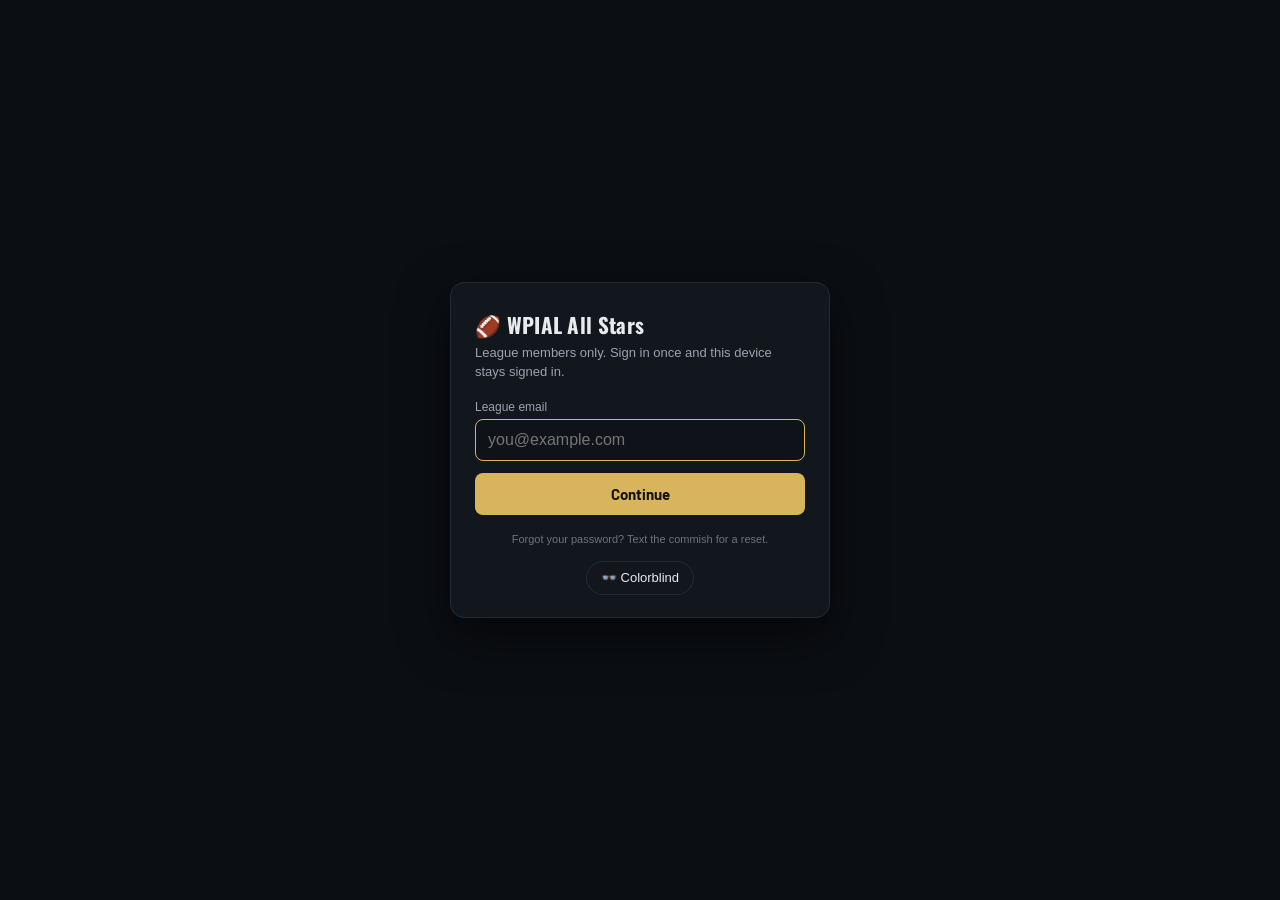
<file: matchup.html>
<!DOCTYPE html>
<html lang="en">
<head>
<meta charset="UTF-8">
<meta name="viewport" content="width=device-width, initial-scale=1.0">
<title>WPIAL All Stars — Matchup</title>
<link rel="preconnect" href="https://fonts.googleapis.com">
<link rel="preconnect" href="https://fonts.gstatic.com" crossorigin>
<link href="https://fonts.googleapis.com/css2?family=Oswald:wght@500;600;700&family=Barlow:wght@400;500;600;700&family=Barlow+Semi+Condensed:wght@500;600&display=swap" rel="stylesheet">
<link rel="stylesheet" href="theme.css">
<!-- Not deferred: sets html.colorblind before <body> exists, so no flash of gold. -->
<script src="cbmode.js"></script>
<style>
/* Palette translated from the design mock per the handoff's "Palette note — read first":
   the mock was drawn in draftboard black/#FFB612 gold; this page runs the draft-board
   palette, so #FFB612 -> --accent, #0a0a0a -> --bg, #141414 -> --panel, #2a2a2a -> --line,
   #9a9a95 -> --muted. Layout and type are 1:1. */
/* Colour tokens come from theme.css, shared with every page. This block keeps only
   what is genuinely local to this page. Do not re-add a palette here — six copies of
   one palette is what made colorblind mode work on some pages and not others. */
:root{
  --hdr-h:96px;
}
*{box-sizing:border-box}
body{margin:0;background:var(--bg);color:var(--text);font-size:14px;
     font-family:'Barlow',-apple-system,Segoe UI,Roboto,sans-serif;}
h1,h2,h3,.oswald{font-family:'Oswald',sans-serif;letter-spacing:.5px;margin:0;}
a{color:var(--accent2);}
button{font-family:'Barlow',sans-serif;cursor:pointer;border-radius:6px;border:1px solid var(--line);
       background:var(--panel);color:var(--text);padding:6px 12px;font-size:13px;}
button:hover{border-color:var(--accent);}
button:focus-visible,select:focus-visible,a:focus-visible{outline:2px solid var(--accent2);outline-offset:2px;}
select{font-family:'Barlow',sans-serif;background:var(--panel2);color:var(--text);
       border:1px solid var(--line);border-radius:6px;padding:5px 8px;font-size:12.5px;}

header{display:flex;align-items:center;gap:16px;padding:10px 16px;border-bottom:2px solid var(--accent);
       background:var(--panel2);position:sticky;top:0;z-index:50;flex-wrap:wrap;}
.logo{display:flex;flex-direction:column;line-height:1.05;}
.logo b{font-family:'Oswald';font-size:20px;color:var(--accent);letter-spacing:1.5px;}
.logo span{font-size:10px;color:var(--muted);letter-spacing:2.5px;text-transform:uppercase;}
.hdr-right{margin-left:auto;display:flex;gap:8px;align-items:center;flex-wrap:wrap;}

main{max-width:1080px;margin:0 auto;padding:12px 12px 60px;}
footer{max-width:1080px;margin:0 auto;padding:0 12px 40px;color:var(--muted);font-size:11px;text-align:center;}

/* ---------- 1. top bar ---------- */
.topbar{display:flex;align-items:center;gap:10px;flex-wrap:wrap;margin-bottom:12px;}
.back{font-size:12.5px;text-decoration:none;color:var(--muted);}
.back:hover{color:var(--accent2);}
.switch{margin-left:auto;display:flex;align-items:center;gap:4px;}
.switch b{font-family:'Barlow Semi Condensed',sans-serif;font-size:11.5px;letter-spacing:1.2px;
          color:var(--muted);min-width:64px;text-align:center;text-transform:uppercase;}
.switch button{padding:3px 9px;line-height:1.2;}
.switch button[disabled]{opacity:.35;cursor:default;}

/* ---------- 2. the field ----------------------------------------------------------
   The header is a football field seen side-on. Each END ZONE is that owner's color and
   carries their name: identity, and nothing but identity. The BALL carries the state — it
   sits at the win-probability yard line, so the favourite is the one in the other team's
   half, which is what field position means in the actual sport. Geometry and a printed
   percentage carry it; the turf is neutral, so no owner colour ever encodes "favourite".

   The jerseys no longer scale with the odds. They did, and it meant the same shirt was
   saying two things at once — whose team, and how likely. The field says the second one
   now, so the kit is pure identity and wears the number its owner actually chose. */
.field{display:flex;border-radius:12px;overflow:hidden;border:1px solid var(--line);
       background:#12211a;min-height:190px;}
.ez{flex:0 0 10%;min-width:34px;position:relative;display:flex;align-items:center;
    justify-content:center;background:var(--ezc,#2a3140);}
.ez::after{content:'';position:absolute;inset:0;background:repeating-linear-gradient(
   90deg,transparent 0 7px,rgba(0,0,0,.07) 7px 14px);}
.ez b{position:relative;z-index:1;writing-mode:vertical-rl;font-family:'Oswald';
      font-size:12px;letter-spacing:2px;text-transform:uppercase;color:var(--ezink,#fff);
      white-space:nowrap;overflow:hidden;max-height:92%;}
.ez.r b{transform:rotate(180deg);}
/* turf: mowing stripes, then yard lines over them */
.turf{flex:1 1 auto;position:relative;min-width:0;
      background:
        repeating-linear-gradient(90deg,rgba(255,255,255,.022) 0 10%,transparent 10% 20%),
        linear-gradient(180deg,#1b3a27,#142c1e);}
.turf .lines{position:absolute;inset:0;
      background:repeating-linear-gradient(90deg,transparent 0 calc(10% - 1px),
                 rgba(255,255,255,.20) calc(10% - 1px) 10%);}
.turf .hash{position:absolute;left:0;right:0;height:0;border-top:1px dashed rgba(255,255,255,.10);}
.turf .hash.a{top:32%;} .turf .hash.b{top:68%;}
.ynum{position:absolute;bottom:5px;transform:translateX(-50%);font-family:'Oswald';
      font-size:10px;color:rgba(255,255,255,.34);letter-spacing:1px;}
/* the ball: line of scrimmage + marker + the number spelled out */
.los{position:absolute;top:0;bottom:0;width:2px;background:var(--accent);opacity:.85;
     transform:translateX(-1px);}
.ball{position:absolute;top:6px;transform:translateX(-50%);display:flex;flex-direction:column;
      align-items:center;gap:2px;z-index:3;white-space:nowrap;}
.ball svg{display:block;width:26px;height:auto;filter:drop-shadow(0 1px 2px rgba(0,0,0,.6));}
/* The red zone itself, painted only when somebody is actually in it: a tint, never a fill,
   so the yard lines, the mowing stripes and the ball all still read through it. It darkens
   toward the goal line, which is the direction the pressure is coming from. */
.rz{position:absolute;top:0;bottom:0;width:20%;z-index:1;pointer-events:none;
    opacity:0;transition:opacity .45s ease;}
.rz.l{left:0;background:linear-gradient(90deg,rgba(192,40,31,.50),rgba(192,40,31,.04));}
.rz.r{right:0;background:linear-gradient(270deg,rgba(192,40,31,.50),rgba(192,40,31,.04));}
.rz.on{opacity:1;}
@media (prefers-reduced-motion:reduce){.rz{transition:none;}}
/* Inside either 20 the drive is in the red zone, and the red zone gets a ketchup bottle —
   a 57 on the label, this being a WPIAL league. It rides the line of scrimmage with the
   ball. Generic bottle, no brand mark on it. */
.ketchup{position:absolute;top:2px;width:20px;z-index:3;
         transition:left .45s ease;filter:drop-shadow(0 1px 3px rgba(0,0,0,.65));}
.ketchup svg{display:block;width:100%;height:auto;}
@media (prefers-reduced-motion:reduce){.ketchup{transition:none;}}
/* the two kits stand on the turf */
/* padding-top clears the ball band, padding-bottom clears the yard numbers painted at
   the foot of the turf — the meta line was landing 4px on top of them. */
.kits{position:absolute;inset:0;z-index:2;}
/* Each kit is placed on a yard line, not parked in the middle of its half: paintHeader sets
   `left` so the pair flanks the ball and travels with it. The clamps there keep them at least
   46 points apart, so a long team name can never cross into the other side's half. */
.side{position:absolute;bottom:26px;transform:translateX(-50%);
      display:flex;flex-direction:column;align-items:center;gap:4px;
      width:92px;min-width:0;transition:left .45s ease;}
/* .side sets display:flex, which beats the browser's own [hidden]{display:none} — so the
   kit that is supposed to leave the field at 80% stayed on it, standing inside the winner. */
.side[hidden]{display:none;}
@media (prefers-reduced-motion:reduce){.side{transition:none;}}
.side .kit{display:block;width:76px;}
.side .kit svg{display:block;width:100%;height:auto;}
.side .tn{font-family:'Oswald';font-size:13px;line-height:1.1;text-align:center;max-width:100%;
          overflow:hidden;text-overflow:ellipsis;display:-webkit-box;-webkit-line-clamp:2;-webkit-box-orient:vertical;}
.side .rec{font-family:'Barlow Semi Condensed';font-size:11px;letter-spacing:1.1px;color:var(--muted);
           text-transform:uppercase;font-variant-numeric:tabular-nums;text-align:center;}

/* score pill sits BELOW the field now — no absolute positioning, so it can never land on
   top of a team name the way it did at 390px. */
.pill{margin:10px auto 0;width:fit-content;background:var(--panel);border:1px solid var(--line);
      border-radius:12px;padding:8px 16px;text-align:center;min-width:200px;}
.pill .score{font-family:'Oswald';font-size:27px;line-height:1;font-variant-numeric:tabular-nums;
      display:flex;align-items:center;justify-content:center;gap:9px;}
.pill .score i{font-style:normal;font-size:13px;color:var(--muted);}
.pill .badge{display:inline-block;margin-top:5px;font-family:'Barlow Semi Condensed';font-size:10px;
      letter-spacing:1.5px;text-transform:uppercase;padding:2px 8px;border-radius:999px;}
.badge.pre{color:var(--muted);border:1px solid var(--line);}
.badge.live{background:var(--accent);color:#0b0e13;font-weight:600;}
.badge.final{background:var(--ok);color:#07140b;font-weight:600;}
.pill .series{margin-top:5px;font-size:10.5px;color:var(--muted);}

/* ---------- 3. status strip ---------- */
.strip{display:flex;justify-content:space-between;gap:10px;margin:10px 0 4px;
       font-family:'Barlow Semi Condensed';font-size:11px;letter-spacing:1.1px;
       text-transform:uppercase;color:var(--muted);}

/* ---------- 4-6. box score ---------- */
.sect{background:var(--panel);border:1px solid var(--line);border-radius:12px;padding:10px 12px;margin-top:10px;}
.sect-t{font-family:'Oswald';font-size:10.5px;letter-spacing:2px;color:var(--muted);margin:2px 0 6px;}
.note{color:var(--muted);font-size:12.5px;line-height:1.6;}
.note b{color:var(--text);font-weight:600;}
.skel{display:block;height:44px;border-radius:8px;margin:6px 0;
      background:linear-gradient(90deg,var(--panel2),var(--line),var(--panel2));animation:sk 1.4s ease-in-out infinite;}
@keyframes sk{0%,100%{opacity:.55}50%{opacity:.95}}
@media (prefers-reduced-motion:reduce){.skel{animation:none;}}

@media (min-width:760px){
  .field{min-height:250px;}
  .side{bottom:32px;}
  .side .kit{width:104px;}
  .side .tn{font-size:17px;}
  .side .rec{font-size:12px;}
  .ez b{font-size:14px;}
  .ynum{font-size:12px;}
  .ball svg{width:34px;}
  .ketchup{width:26px;top:2px;}
}
</style>
</head>
<body>

<header>
  <div class="logo"><b>WPIAL ALL STARS</b><span>Matchup</span></div>
  <div class="hdr-right"></div>
</header>

<main>
  <div class="topbar">
    <a class="back" id="back" href="board.html#scoreboard">&lsaquo; Scoreboard</a>
    <label class="back" for="weekSel" style="margin-left:6px;">Week</label>
    <select id="weekSel" aria-label="Week"></select>
    <div class="switch">
      <button type="button" id="prev" aria-label="Previous matchup">&lsaquo;</button>
      <b id="pos">— of —</b>
      <button type="button" id="next" aria-label="Next matchup">&rsaquo;</button>
    </div>
  </div>

  <div class="field" id="field" hidden>
    <div class="ez l" id="ezL"></div>
    <div class="turf" id="turf">
      <div class="lines"></div>
      <div class="rz l" id="rzL"></div><div class="rz r" id="rzR"></div>
      <div class="hash a"></div><div class="hash b"></div>
      <div id="yards"></div>
      <div class="kits">
        <div class="side" id="sideL"></div>
        <div class="side" id="sideR"></div>
      </div>
      <div class="los" id="los"></div>
      <div class="ball" id="ball"></div>
      <div class="ketchup" id="ketchup" hidden></div>
    </div>
    <div class="ez r" id="ezR"></div>
  </div>
  <div class="pill" id="pill" hidden></div>

  <div class="strip" id="strip" hidden><span id="stripL"></span><span id="stripR"></span></div>

  <div id="head-msg"></div>

  <div class="sect" id="boxSect">
    <div class="sect-t">BOX SCORE <span class="srcbadge" title="Rosters, projections, actual points and injury designations are ESPN's. The win probability is calculated here from them.">Data: <b>ESPN</b></span></div>
    <p class="srcnote" style="margin:0 0 10px;">
      <b>Read-only.</b> Lineups, projections and injury designations come from <b>ESPN</b>.
      The win probability on the field above is ours, calculated from those numbers.
    </p>
    <div id="box"><span class="skel"></span><span class="skel"></span><span class="skel"></span></div>
  </div>

  <div id="series"></div>
</main>

<footer>WPIAL All Stars &middot; powered by Wadi Solutions &middot;
  Read-only &mdash; box score, projections and injury data provided by ESPN.</footer>

<script src="env.js"></script>
<script src="franchise.js"></script>
<script src="auth.js"></script>
<!-- ?v= is a cache buster, not decoration. Pages serves every asset with
     cache-control: max-age=600, so a browser can load a NEW page against a TEN-MINUTE-OLD
     matchrow.js — which is where projectWin lives, so the field keeps printing the previous
     build's odds and nothing looks wrong except the number (2026-09-21).
     BUMP THIS STRING whenever matchrow.js changes. It is the whole deploy story for a site
     with no build step. -->
<script src="matchrow.js?v=20260921a"></script>
<script src="rivalry.js"></script>
<script src="sitenav.js"></script>
<script>
(function () {
  'use strict';
  var WEB_APP_URL = 'https://script.google.com/macros/s/AKfycbxX-UpCAd7oeWug1KcnMZrSnMJyVuob_qHtSv0z1C7im7MpUMgHYMOtdvOKl98VXy37eA/exec';
  var R = window.WPIAL_ROW;

  /* At a final result the slash sits at 100/0 — the verdict, which is the handoff's
     default. Flip this one constant to freeze it at the closing number instead if the
     story beats the verdict. Nothing else needs to change. */
  var FREEZE_CLOSING_ODDS_AT_FINAL = false;

  /* Same throttle discipline as board.html (formerly index.html): never more than four calls in flight at this
     one Apps Script deployment, and a non-JSON body is a retry rather than a surrender.
     `matchup.html` is a second front door to the same backend; without this it reproduces
     the stampede documented in backend-stampede-incident.md from a different page. */
  var MAXCONC = 4, TRIES = 3, live = 0, waiting = [];
  function pump() { while (live < MAXCONC && waiting.length) { live++; waiting.shift()(); } }
  function json(url) {
    return new Promise(function (resolve, reject) {
      waiting.push(function () {
        var n = 0;
        (function go() {
          n++;
          fetch(url).then(function (r) { return r.text(); }).then(function (t) {
            var d;
            try { d = JSON.parse(t); } catch (e) { throw new Error('not JSON'); }
            live--; pump(); resolve(d);
          }).catch(function (err) {
            if (n < TRIES) { setTimeout(go, 500 * n * n); return; }
            live--; pump(); reject(err);
          });
        })();
      });
      pump();
    });
  }

  function $(id) { return document.getElementById(id); }
  function qp(k) {
    var m = new RegExp('[?&]' + k + '=([^&]*)').exec(location.search);
    if (!m) return '';
    /* decodeURIComponent throws URIError on a malformed escape ("?week=%zz"). Here that
       only kills boot(), not the whole IIFE, so the page degrades to an empty week select
       and a permanent skeleton rather than dying outright — roster.html had the same call
       at top level and did die. Same guard on both, same reason. */
    try { return decodeURIComponent(m[1]); } catch (e) { return m[1]; }
  }
  function fx() { return window.WPIAL_FX; }
  function fidOf(name) { return (fx() && fx().resolve(name)) || null; }
  function nameOf(fid) { return (fx() && fx().name(fid)) || String(fid || ''); }
  /* Last word is how this league talks — "Mac", "Mustard", "Jeans" — and it is what the
     meeting log already uses. Short names stay whole; a last token that is not a real word
     ("G. O. A. T." -> "T.") falls back rather than inventing a nickname. */
  function shortName(fid) {
    var full = String(nameOf(fid) || '').trim();
    if (full.length <= 12) return full;
    var parts = full.split(/\s+/), last = parts[parts.length - 1];
    return (parts.length > 1 && last.replace(/[^A-Za-z0-9]/g, '').length >= 3) ? last : full;
  }
  /* The end zone is a tall narrow strip, so it gets the shortest legible label there is. */
  function endZoneName(fid) { return shortName(fid); }

  var state = { week: null, weeks: null, list: [], idx: 0, form: {}, h2h: null, history: null, detail: null };

  /* ---------- the header ---------- */

  function kitFor(fid) {
    if (!fx()) return '';
    var c = fx().colors(fid) || {};
    var j = fx().jersey(fid) || {};
    /* The number is the OWNER'S — whatever they chose on their profile. It used to be the
       win probability, which meant the scoreboard card and this header printed different
       numbers on the same shirt. The field carries the probability now. */
    var svg = fx().jerseySVG({
      template: j.template || 'classic',
      number: j.number || String(fid).replace(/[^0-9]/g, ''),
      wordmark: j.wordmark || '',
      sleeves: j.sleeves || 'stripe',
      primary: c.primary, secondary: c.secondary, accent: c.accent
    });
    return '<span class="kit">' + svg + '</span>';
  }

  /* Yard numbers the way a real field reads them: up to 50 at midfield, back down. */
  function paintYardNumbers() {
    var el = $('yards');
    if (el.childNodes.length) return;
    var nums = [10, 20, 30, 40, 50, 40, 30, 20, 10], html = '';
    for (var i = 0; i < nums.length; i++) {
      html += '<span class="ynum" style="left:' + ((i + 1) * 10) + '%">' + nums[i] + '</span>';
    }
    el.innerHTML = html;
  }

  var BALL_SVG = '<svg viewBox="0 0 26 17" aria-hidden="true">' +
    '<ellipse cx="13" cy="8.5" rx="12" ry="7.5" fill="#7a4326" stroke="#f2efe6" stroke-width="1.1"/>' +
    '<path d="M7 8.5h12" stroke="#f2efe6" stroke-width="1.3"/>' +
    '<path d="M10 6.4v4.2M13 6.4v4.2M16 6.4v4.2" stroke="#f2efe6" stroke-width="1"/></svg>';

  /* Hand-rolled, like everything else here: glass bottle, cap, plain label, 57. It carries
     no brand name or brand shape — the number is the whole joke. */
  var KETCHUP_SVG = '<svg viewBox="0 0 24 46" aria-hidden="true">' +
    '<rect x="8.5" y="0.5" width="7" height="5" rx="1.4" fill="#d8b45c" stroke="#8a6f2e" stroke-width="0.8"/>' +
    '<path d="M10 5.5h4v3.6c0 1.6 4 3.4 4 7.4V41a4 4 0 0 1-4 4h-4a4 4 0 0 1-4-4V16.5c0-4 4-5.8 4-7.4V5.5z" ' +
      'fill="#c0281f" stroke="#7d1a14" stroke-width="1"/>' +
    '<path d="M8.6 18c1.2-.8 2-1 3.4-1" stroke="rgba(255,255,255,.35)" stroke-width="1.2" fill="none" stroke-linecap="round"/>' +
    '<rect x="6.6" y="23" width="10.8" height="12" rx="1.6" fill="#f2efe6"/>' +
    '<text x="12" y="32.4" text-anchor="middle" font-family="Oswald, Arial, sans-serif" ' +
      'font-size="9.5" font-weight="700" fill="#c0281f">57</text></svg>';

  function recordOf(fid) {
    var f = state.form[R.teamKey(nameOf(fid))];
    if (!f || !f.g) return 'no games yet';
    /* Both branches of the old ternary returned '' — the tie count was computed and then
       thrown away, so 5-5-1 printed as "5-5" while board.html's standings printed 5-5-1.
       seasonForm tracks g/w/l only, so ties are g - w - l. */
    var ties = f.g - f.w - f.l;
    return f.w + '-' + f.l + (ties > 0 ? '-' + ties : '');
  }

  function gameState(mu) {
    if (!mu) return 'pre';
    /* Reuse the backend's own definition of decided (matchup.gs:221) rather than testing
       AWAY/HOME, which missed ESPN's TIE: a finished tied game read "Live" indefinitely,
       and never reaching 'final' left the ball frozen at the pregame win probability. */
    if (mu.winner && mu.winner !== 'UNDECIDED') return 'final';
    if (Number(mu.awayScore) > 0 || Number(mu.homeScore) > 0) return 'live';
    /* ESPN leaves the MATCHUP's totalPoints at 0 until it closes the week out, so mid-slate
       the schedule feed looks exactly like an unplayed week (verified 2026-09-20, 3:49pm MT:
       every week 2 score 0 and UNDECIDED while Josh Allen already had 40.8). The PLAYERS'
       points in matchup_detail are live throughout, so any starter with points on the board
       means kickoff has happened. Without this the page reads 'Pregame' all Sunday and
       ptsBlock() hides every actual behind its projection. */
    var d = currentDetail();
    if (d && ((liveTotal(d.away) || 0) > 0 || (liveTotal(d.home) || 0) > 0)) return 'live';
    return 'pre';
  }

  /* Starter points as they stand right now. The honest live team score until ESPN publishes
     one, and identical to it once the week is final. */
  function liveTotal(side) {
    if (!side || !side.players) return null;
    return R.sum(side.players.filter(function (p) { return p.starter; }), 'actual');
  }

  function seriesLine() {
    var rec = window.WPIAL_SERIES && WPIAL_SERIES._calc.h2hRecord(state.h2h, state.fidA, state.fidB);
    if (!rec) return '';
    if (rec.a === rec.b) return 'All-time: series tied ' + rec.a + '–' + rec.b;
    var lead = rec.a > rec.b ? state.fidA : state.fidB;
    return 'All-time: ' + nameOf(lead) + ' leads ' +
           Math.max(rec.a, rec.b) + '–' + Math.min(rec.a, rec.b);
  }

  function paintHeader(mu) {
    var st = gameState(mu);
    var h2hRec = null;
    if (window.WPIAL_SERIES) {
      var r = WPIAL_SERIES._calc.h2hRecord(state.h2h, state.fidA, state.fidB);
      if (r) h2hRec = { teamA: nameOf(state.fidA), winsA: r.a, teamB: nameOf(state.fidB), winsB: r.b };
    }
    /* Projections first — they are what the odds are now built from, so they have to be in
       hand BEFORE projectWin runs, not computed afterwards for display. */
    var detail = currentDetail();
    var projA = detail ? R.sum(detail.away.players.filter(function (p) { return p.starter; }), 'proj') : null;
    var projB = detail ? R.sum(detail.home.players.filter(function (p) { return p.starter; }), 'proj') : null;

    /* Once the ball is in the air the odds price off the SCORE, not off a projection made
       before kickoff. Bryan, 2026-09-20, looking at 76.8-109.6 with the field still reading
       70%: "the predictability is wrong from ESPN data?" — it was, because projectWin was
       still being handed the pregame projections.
       Each side's outlook = what is on the board + the projection of the starters who have
       not scored yet, and the logistic scale shrinks as the slate empties, so a lead means
       more in the fourth quarter than it does at 1pm. */
    var outA = detail ? R.liveOutlook(detail.away.players, st === 'final') : null;
    var outB = detail ? R.liveOutlook(detail.home.players, st === 'final') : null;
    var liveOdds = st !== 'pre' && outA && outB && (outA.projTotal > 0 || outB.projTotal > 0);
    var proj = liveOdds
      ? R.projectWin(mu.away, mu.home, state.form, h2hRec, outA.outlook, outB.outlook,
                     { live: true, scale: R.liveScale(outA, outB) })
      : R.projectWin(mu.away, mu.home, state.form, h2hRec, projA, projB);
    var pA = proj.p;
    if (st === 'final' && !FREEZE_CLOSING_ODDS_AT_FINAL) pA = (mu.winner === 'AWAY') ? 1 : 0;
    var pct = Math.round(pA * 100);

    var cA = (fx() && fx().colors(state.fidA)) || {}, cB = (fx() && fx().colors(state.fidB)) || {};
    /* End zone ink is derived by luminance, never chosen — same rule as --fx-ink elsewhere. */
    var inkOf = function (hex) {
      return (fx() && fx().contrast) ? fx().contrast.ink(hex || '#2a3140') : '#fff';
    };
    $('ezL').style.setProperty('--ezc', cA.primary || '#2a3140');
    $('ezL').style.setProperty('--ezink', inkOf(cA.primary));
    $('ezR').style.setProperty('--ezc', cB.primary || '#2a3140');
    $('ezR').style.setProperty('--ezink', inkOf(cB.primary));
    $('ezL').innerHTML = '<b>' + R.esc(endZoneName(state.fidA)) + '</b>';
    $('ezR').innerHTML = '<b>' + R.esc(endZoneName(state.fidB)) + '</b>';

    paintYardNumbers();

    /* The ball sits at the left team's win probability, so the favourite is the side in the
       OTHER team's half — which is what field position means. Clamped off the goal lines so
       it never sits on top of an end zone. */
    var ballPct = Math.max(4, Math.min(96, pct));
    $('los').style.left = ballPct + '%';
    $('ball').style.left = ballPct + '%';
    $('ball').style.transform = 'translateX(-50%)';
    /* The ball is just the ball. It carried a "53% Mustard" pill and Bryan asked for it gone;
       nothing is lost, because the basis line directly under the field already prints the
       same percentage AND says where it came from, and the aria-label below still spells the
       split out for a screen reader. Position stays the visual channel, and position is
       geometry — greyscale-safe on its own. */
    $('ball').innerHTML = BALL_SVG;
    $('ball').setAttribute('aria-label',
      pct + ' percent ' + nameOf(state.fidA) + ', ' + (100 - pct) + ' percent ' + nameOf(state.fidB));

    /* The kits line up ON the ball and travel with it. The first pass kept each shirt inside
       its own half, which at 70% still parked the leader's kit on midfield — "I expect the
       jersey to be here", with the box drawn just behind the line. So they flank the ball
       directly and move as a pair. The gap is measured rather than guessed: half of (kit
       width + breathing room), as a percentage of THIS turf, so the shirts clear each other
       at 390px and at 1400px with no media query. Run the pair off an end line and both
       slide back together rather than closing up on each other. */
    var turfW = $('turf').getBoundingClientRect().width || 600;
    var kitW = turfW >= 700 ? 104 : 76;
    var half = Math.max(7, (kitW + 18) / 2 / turfW * 100);
    var kitL = ballPct - half, kitR = ballPct + half;
    var edge = half + 1;
    if (kitL < edge) { kitR += edge - kitL; kitL = edge; }
    if (kitR > 100 - edge) { kitL -= kitR - (100 - edge); kitR = 100 - edge; }
    $('sideL').style.width = $('sideR').style.width = (kitW + 16) + 'px';
    $('sideL').style.left = kitL.toFixed(1) + '%';
    $('sideR').style.left = kitR.toFixed(1) + '%';

    /* Red zone: inside either 20, which on this field is a probability of 80 or better for
       one side. Tested on the leader's number so it fires for whichever team is driving, and
       capped at 99 — a probability that has run out of field is not a drive any more. */
    var lead = Math.max(pct, 100 - pct);
    var redzone = lead >= 80;

    /* Domination, Bryan's rule: at 80% the game stops being a contest on this field. The
       trailing kit leaves — it is not defending anything — the end zone it is backed into
       goes red, and the bottle stays. One team, one shirt, standing on the other's goal line.
       Everything comes back on its own the moment the number drops under 80. */
    var leaderIsLeft = pct >= 50;
    var loser = leaderIsLeft ? $('sideR') : $('sideL');
    var winner = leaderIsLeft ? $('sideL') : $('sideR');
    $('sideL').hidden = false; $('sideR').hidden = false;
    if (redzone) {
      loser.hidden = true;
      /* With the other shirt gone there is nothing to clear, so the survivor stands right
         off the ball instead of holding the pair's spacing. */
      var solo = leaderIsLeft ? ballPct - half : ballPct + half;
      winner.style.left = Math.max(edge, Math.min(100 - edge, solo)).toFixed(1) + '%';
    }
    /* The tint goes on the end the ball is at — which, at 80%, is the trailing team's. */
    $('rzL').className = 'rz l' + (redzone && ballPct <= 50 ? ' on' : '');
    $('rzR').className = 'rz r' + (redzone && ballPct > 50 ? ' on' : '');

    var ket = $('ketchup');
    ket.hidden = !redzone;
    if (redzone) {
      if (!ket.innerHTML) ket.innerHTML = KETCHUP_SVG;
      ket.style.left = ballPct + '%';
      /* It stands beside the ball in the band above the kits, on the side the drive came
         from, so it never lands on top of a shirt at either end of the field. */
      ket.style.transform = 'translateX(calc(-50% ' + (ballPct >= 50 ? '- ' : '+ ') + '24px))';
      ket.setAttribute('role', 'img');
      ket.setAttribute('aria-label', 'Red zone — ' +
        nameOf(pct >= 50 ? state.fidA : state.fidB) + ' inside the 20');
    }

    var metaFor = function (rec, pj) {
      return R.esc(rec) + (pj != null ? ' · ' + R.pts(pj) + ' proj' : '');
    };
    $('sideL').innerHTML = kitFor(state.fidA) +
      '<span class="tn">' + R.esc(nameOf(state.fidA)) + '</span>' +
      '<span class="rec">' + metaFor(recordOf(state.fidA), projA) + '</span>';
    $('sideR').innerHTML = kitFor(state.fidB) +
      '<span class="tn">' + R.esc(nameOf(state.fidB)) + '</span>' +
      '<span class="rec">' + metaFor(recordOf(state.fidB), projB) + '</span>';
    $('field').hidden = false;

    var bigA, bigB;
    if (st === 'pre') { bigA = projA != null ? R.pts(projA) : '—'; bigB = projB != null ? R.pts(projB) : '—'; }
    else {
      /* Same reason as gameState: mu.awayScore is 0 all Sunday, so prefer it only once ESPN
         has actually published it, and total the starters ourselves until then. */
      var sA = Number(mu.awayScore) > 0 ? mu.awayScore : (detail ? liveTotal(detail.away) : null);
      var sB = Number(mu.homeScore) > 0 ? mu.homeScore : (detail ? liveTotal(detail.home) : null);
      bigA = R.pts(sA); bigB = R.pts(sB);
    }

    var badge = st === 'live' ? '<span class="badge live">Live</span>'
              : st === 'final' ? '<span class="badge final">Final</span>'
              : '<span class="badge pre">Pregame</span>';
    var series = seriesLine();
    $('pill').innerHTML =
      '<div class="score">' + bigA + '<i>' + (st === 'pre' ? 'proj' : '–') + '</i>' + bigB + '</div>' +
      badge + (series ? '<div class="series">' + R.esc(series) + '</div>' : '');
    $('pill').hidden = false;

    /* The basis line is gone at Bryan's request — "I dont care about projected plus h2h."
       The ball's position is the statement now. `proj.basis` is still computed and still
       returned, because it is the canary that makes a drift between the number and its
       reasoning visible in the console and in the tests; it just is not printed. The split
       still reaches a screen reader through the ball's aria-label above. */
  }

  /* ---------- status strip ---------- */
  function paintStrip(detail) {
    var el = $('strip');
    if (!detail) { el.hidden = true; return; }
    /* This read "10 TO PLAY" on both sides in the middle of the afternoon, because it keyed
       off p.state and matchup_detail has never sent one. Same heuristic as everywhere else on
       this page: a starter with points on the board has played. */
    var mu = state.list.length ? state.list[state.idx] : null;
    var isFinal = !!(mu && mu.winner && mu.winner !== 'UNDECIDED');
    var count = function (side) {
      var o = R.liveOutlook(side.players, isFinal);
      if (!o.toPlay) return 'all in';
      if (!o.played) return o.toPlay + ' to play';
      return o.played + ' in · ' + o.toPlay + ' to play';
    };
    $('stripL').textContent = count(detail.away);
    $('stripR').textContent = count(detail.home);
    el.hidden = false;
  }

  /* ---------- box score ---------- */

  function currentDetail() {
    if (!state.detail || !state.detail.ok || !state.detail.hasRosters) return null;
    var want = [state.fidA, state.fidB].sort().join('|'), found = null;
    /* matchup_detail takes its team NAMES from a second ESPN call (waEspnTeams_ in
       profile.gs, its own fetch and its own cache). On 2026-09-20 that call started coming
       back empty while the box score itself was perfect — every roster, every point — and
       the page answered "No box score for this pairing", because a nameless side resolves to
       no fid. matchup.gs already treats the name lookup as optional; the client must too.
       The week's schedule feed is built from the same ESPN schedule array in the same order,
       so its entry at this index names the same two teams — used only to fill a name the
       detail feed failed to supply, and only when the two weeks are the same length. */
    var sched = (state.weeks && state.weeks[state.week]) || [];
    var alignable = sched.length === state.detail.matchups.length;
    state.detail.matchups.forEach(function (m, i) {
      var a = fidOf(m.away.name), b = fidOf(m.home.name);
      if ((!a || !b) && alignable && sched[i]) {
        a = a || fidOf(sched[i].away);
        b = b || fidOf(sched[i].home);
      }
      if (a && b && [a, b].sort().join('|') === want) {
        /* Orient to the page, not to ESPN's home/away, so the left column is always the
           team in the `a` parameter no matter which side ESPN calls home. */
        found = (a === state.fidA) ? m : { away: m.home, home: m.away };
      }
    });
    return found;
  }

  /* The three "no box score" cases are three different claims and get three different
     sentences. Collapsing them is how a page tells an owner their roster is empty when the
     backend simply was never deployed. */
  function paintBox(mu) {
    var box = $('box');
    var st = gameState(mu);

    /* The strip is stale the moment we start repainting the box. paintStrip() had exactly
       one caller — the success tail below, always with a truthy detail — so its own
       `hidden = true` branch was dead code and every early return here left the previous
       week's "3 live · 4 to play" sitting above the new week's team names. Hide it up
       front; paintStrip() shows it again when it has real counts. */
    $('strip').hidden = true;

    if (state.detail === 'pending') {
      box.innerHTML = '<span class="skel"></span><span class="skel"></span><span class="skel"></span>';
      return;
    }
    if (!state.detail) {
      box.innerHTML = '<p class="note">Box scores arrive with the <b>matchup_detail</b> backend — ' +
                      'everything above is live now.</p>';
      return;
    }
    if (state.detail.ok === false) {
      box.innerHTML = '<p class="note">ESPN said: ' + R.esc(state.detail.error || 'no detail available') + '</p>';
      return;
    }
    if (!state.detail.hasRosters) {
      box.innerHTML = '<p class="note">ESPN has nothing to show until the draft is in.</p>';
      return;
    }
    var d = currentDetail();
    if (!d) {
      box.innerHTML = '<p class="note">No box score for this pairing in week ' + R.esc(state.week) + '.</p>';
      return;
    }

    var cA = (fx() && fx().colors(state.fidA)) || {}, cB = (fx() && fx().colors(state.fidB)) || {};
    var pairs = R.pairLineups(d.away.players, d.home.players);
    var opt = { state: st, colorLeft: cA.primary || 'var(--line)', colorRight: cB.primary || 'var(--line)' };

    var html = '';
    pairs.starters.forEach(function (row) {
      html += R.faceoffRow(row.l, row.r, {
        /* row.slot first: pairLineups knows the slot even when neither side filled it. */
        state: st, slot: row.slot || (row.l && row.l.slot) || (row.r && row.r.slot),
        colorLeft: opt.colorLeft, colorRight: opt.colorRight
      });
    });

    var sA = d.away.players.filter(function (p) { return p.starter; });
    var sB = d.home.players.filter(function (p) { return p.starter; });
    html += R.totalsBar('Starters', R.sum(sA, 'actual'), R.sum(sA, 'proj'),
                                    R.sum(sB, 'actual'), R.sum(sB, 'proj'), st);

    if (pairs.bench.length) {
      html += '<div class="sect-t" style="margin-top:10px;">BENCH</div>';
      pairs.bench.forEach(function (row) {
        html += R.faceoffRow(row.l, row.r, {
          state: st, bench: true, slot: (row.l && row.l.slot) || (row.r && row.r.slot),
          colorLeft: opt.colorLeft, colorRight: opt.colorRight
        });
      });
      var bA = d.away.players.filter(function (p) { return !p.starter; });
      var bB = d.home.players.filter(function (p) { return !p.starter; });
      html += R.totalsBar('Bench', R.sum(bA, 'actual'), R.sum(bA, 'proj'),
                                   R.sum(bB, 'actual'), R.sum(bB, 'proj'), st);
    }
    box.innerHTML = html;
    paintStrip(d);
  }

  /* ---------- the series panel (phase 2, additive) ---------- */
  function paintSeries() {
    if (!window.WPIAL_SERIES) return;
    WPIAL_SERIES.render($('series'), {
      fidA: state.fidA, fidB: state.fidB,
      log: state.log, h2h: state.h2h, history: state.history,
      onRetry: function () { WPIAL_SERIES.skeleton($('series')); loadSeries(); }
    });
  }

  /* ---------- navigation ---------- */

  function matchupsForWeek(w) {
    var list = (state.weeks && state.weeks[w]) || [];
    return list.filter(function (mu) { return fidOf(mu.away) && fidOf(mu.home); });
  }

  function syncURL() {
    var u = 'matchup.html?week=' + state.week + '&a=' + state.fidA + '&b=' + state.fidB;
    try { history.replaceState(null, '', u); } catch (e) {}
    $('back').href = 'board.html?week=' + state.week + '#scoreboard';
  }

  function selectIndex(i) {
    var list = state.list;
    if (!list.length) return;
    state.idx = Math.max(0, Math.min(list.length - 1, i));
    var mu = list[state.idx];
    state.fidA = fidOf(mu.away);
    state.fidB = fidOf(mu.home);
    $('pos').textContent = (state.idx + 1) + ' of ' + list.length;
    $('prev').disabled = state.idx === 0;
    $('next').disabled = state.idx === list.length - 1;
    syncURL();
    paintHeader(mu);
    paintBox(mu);
    paintSeries();
  }

  function setWeek(w, preferA, preferB) {
    state.week = w;
    state.list = matchupsForWeek(w);
    $('weekSel').value = String(w);
    if (!state.list.length) {
      $('field').hidden = true; $('pill').hidden = true;
      $('strip').hidden = true;   /* or last week's live counts headline an empty week */
      $('head-msg').innerHTML = '<p class="note">No matchups scheduled for week ' + R.esc(w) + '.</p>';
      $('box').innerHTML = '';
      $('series').innerHTML = '';
      $('pos').textContent = '— of —';
      return;
    }
    $('head-msg').innerHTML = '';
    /* One side is enough to find the matchup, so a half-remembered link still lands on the
       right game rather than on an error. */
    var idx = 0;
    for (var i = 0; i < state.list.length; i++) {
      var a = fidOf(state.list[i].away), b = fidOf(state.list[i].home);
      var hit = (preferA && (a === preferA || b === preferA)) ||
                (preferB && (a === preferB || b === preferB));
      if (hit) { idx = i; break; }
    }
    state.detail = 'pending';
    selectIndex(idx);
    loadDetail(w);
  }

  /* ---------- feeds ---------- */

  function loadDetail(w) {
    json(WEB_APP_URL + '?action=matchup_detail&week=' + encodeURIComponent(w))
      .then(function (d) {
        /* An undeployed action answers {"error":"Unknown action"} — valid JSON, no ok.
           That is "absent", not "failed", and it has its own sentence. */
        /* Guard the ASSIGNMENT, not just the repaint below. json() retries at 500ms and
           2000ms, so a late answer for a week the reader has already left is routine, and
           writing it into state.detail regardless meant the next paint from any other
           source — the resize debounce, wpial-profiles, loadSeries' tail — rendered one
           week's starters and projections under another week's team names. */
        if (state.week !== w) return;
        if (!d || (d.ok === undefined && d.error)) { state.detail = null; }
        else { state.detail = R.normalizeWeek(d); }
      })
      .catch(function () { if (state.week === w) state.detail = null; })
      .then(function () {
        if (state.week === w && state.list.length) { paintBox(state.list[state.idx]); paintHeader(state.list[state.idx]); }
      });
  }

  function loadSeries() {
    /* Both carry their own catch. A missing series can never take the header, the odds or
       the box score down — the same rule bench points follow in the standings. */
    var pLog = json(WEB_APP_URL + '?action=h2h_log').catch(function () { return null; });
    var pH2h = json(WEB_APP_URL + '?action=h2h').catch(function () { return null; });
    var pHis = json(WEB_APP_URL + '?action=history').catch(function () { return null; });
    return Promise.all([pLog, pH2h, pHis]).then(function (r) {
      var log = r[0];
      /* h2hlog.gs is not built; the action answers "Unknown action". Treat that as absent
         so the panel falls back to the aggregate rather than claiming a broken feed. */
      state.log = (log && log.ok === undefined && log.error) ? null : log;
      state.h2h = r[1];
      state.history = r[2];
      paintSeries();
      if (state.list.length) paintHeader(state.list[state.idx]);
    });
  }

  function boot() {
    if (window.WPIAL_SERIES) WPIAL_SERIES.skeleton($('series'));
    var wantWeek = parseInt(qp('week'), 10);
    var wantA = qp('a'), wantB = qp('b');

    json(WEB_APP_URL + '?action=espn_schedule').then(function (data) {
      if (!data || !data.ok || !data.weeks) throw new Error('no schedule');
      state.weeks = data.weeks;
      state.form = R.seasonForm(data.weeks);
      var nums = Object.keys(data.weeks).map(Number).sort(function (a, b) { return a - b; });
      $('weekSel').innerHTML = nums.map(function (n) {
        return '<option value="' + n + '">Week ' + n + (n === data.currentWeek ? ' (current)' : '') + '</option>';
      }).join('');
      var w = nums.indexOf(wantWeek) !== -1 ? wantWeek : (data.currentWeek || nums[0]);
      setWeek(w, wantA, wantB);
    }).catch(function () {
      $('head-msg').innerHTML = '<p class="note">The schedule feed is unavailable, so this ' +
        'matchup can\'t be looked up right now.</p>';
      $('box').innerHTML = '';
      if (window.WPIAL_SERIES) $('series').innerHTML = '';
      $('field').hidden = true; $('pill').hidden = true;
    });

    loadSeries();
    setInterval(pollLive, POLL_MS);
    document.addEventListener('visibilitychange', function () { if (!document.hidden) pollLive(); });
  }

  /* ---------- near-live refresh ----------
     The page used to load its feeds once and sit there, so a score only moved if you
     reloaded. Backend caches are 120s (schedule) and 5 min (matchup_detail) while a week is
     live, so a 60s poll is at most one cache generation behind and never hits ESPN harder
     than the cache allows. Stops itself when the tab is hidden and when the matchup on
     screen is final — a decided game cannot change. */
  var POLL_MS = 60000;

  function pollLive() {
    if (document.hidden || !state.list.length) return;
    var mu = state.list[state.idx];
    if (mu && mu.winner && mu.winner !== 'UNDECIDED') return;
    var w = state.week;
    loadDetail(w);
    /* The schedule is what turns a game final, so it has to move too — but never through
       setWeek(), which would reset the reader's selection mid-poll. */
    json(WEB_APP_URL + '?action=espn_schedule').then(function (data) {
      if (!data || !data.ok || !data.weeks || state.week !== w) return;
      state.weeks = data.weeks;
      state.form = R.seasonForm(data.weeks);
      state.list = matchupsForWeek(w);
      if (!state.list.length) return;
      state.idx = Math.min(state.idx, state.list.length - 1);
      paintHeader(state.list[state.idx]);
      paintBox(state.list[state.idx]);
    }).catch(function () {});
  }

  $('prev').addEventListener('click', function () { selectIndex(state.idx - 1); });
  $('next').addEventListener('click', function () { selectIndex(state.idx + 1); });
  $('weekSel').addEventListener('change', function () { setWeek(parseInt(this.value, 10)); });
  /* Identity can land after the first paint; repaint names, kits and colors when it does. */
  document.addEventListener('wpial-profiles', function () {
    /* matchupsForWeek() drops every matchup whose two names the registry cannot resolve.
       If espn_schedule answers before wpial-profiles fires, that is ALL of them, and the
       page prints "No matchups scheduled for week N". Gating recovery on state.list.length
       meant the empty list could never refill — the one event that proves the registry has
       arrived did nothing, permanently, until a manual reload won the race. Re-derive the
       list first; only then decide whether there is anything to repaint. */
    if (!state.list.length && state.week != null) { setWeek(state.week, state.fidA, state.fidB); return; }
    if (state.list.length) { paintHeader(state.list[state.idx]); paintSeries(); }
  });
  /* Kit size is a function of the viewport, so it has to be recomputed when that changes —
     a phone rotating to landscape crosses the 760px breakpoint. Debounced; the header is
     the only thing repainted, never the rows. */
  var rzT = null;
  window.addEventListener('resize', function () {
    clearTimeout(rzT);
    rzT = setTimeout(function () {
      if (state.list.length) paintHeader(state.list[state.idx]);
    }, 150);
  });

  boot();
})();
</script>
</body>
</html>
</file>
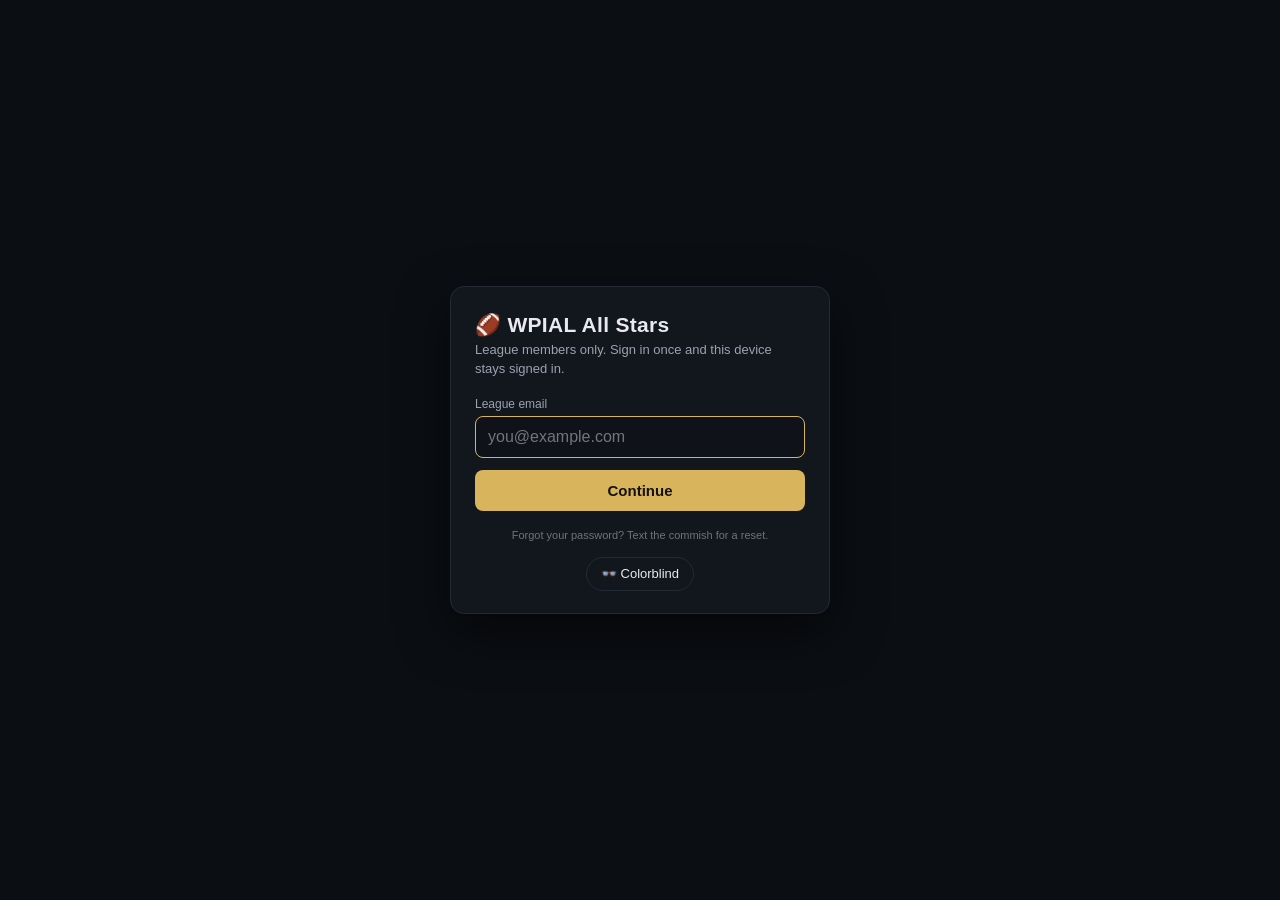
<file: press.html>
<!doctype html>
<html lang="en">
<head>
<meta charset="utf-8">
<title>League News — WPIAL All Stars</title>
<meta name="robots" content="noindex">
<meta http-equiv="refresh" content="0; url=index.html">
<link rel="canonical" href="index.html">
</head>
<body>
<script>location.replace('index.html');</script>
<p>League News has moved. <a href="index.html">Continue to League News</a>.</p>
</body>
</html>
</file>
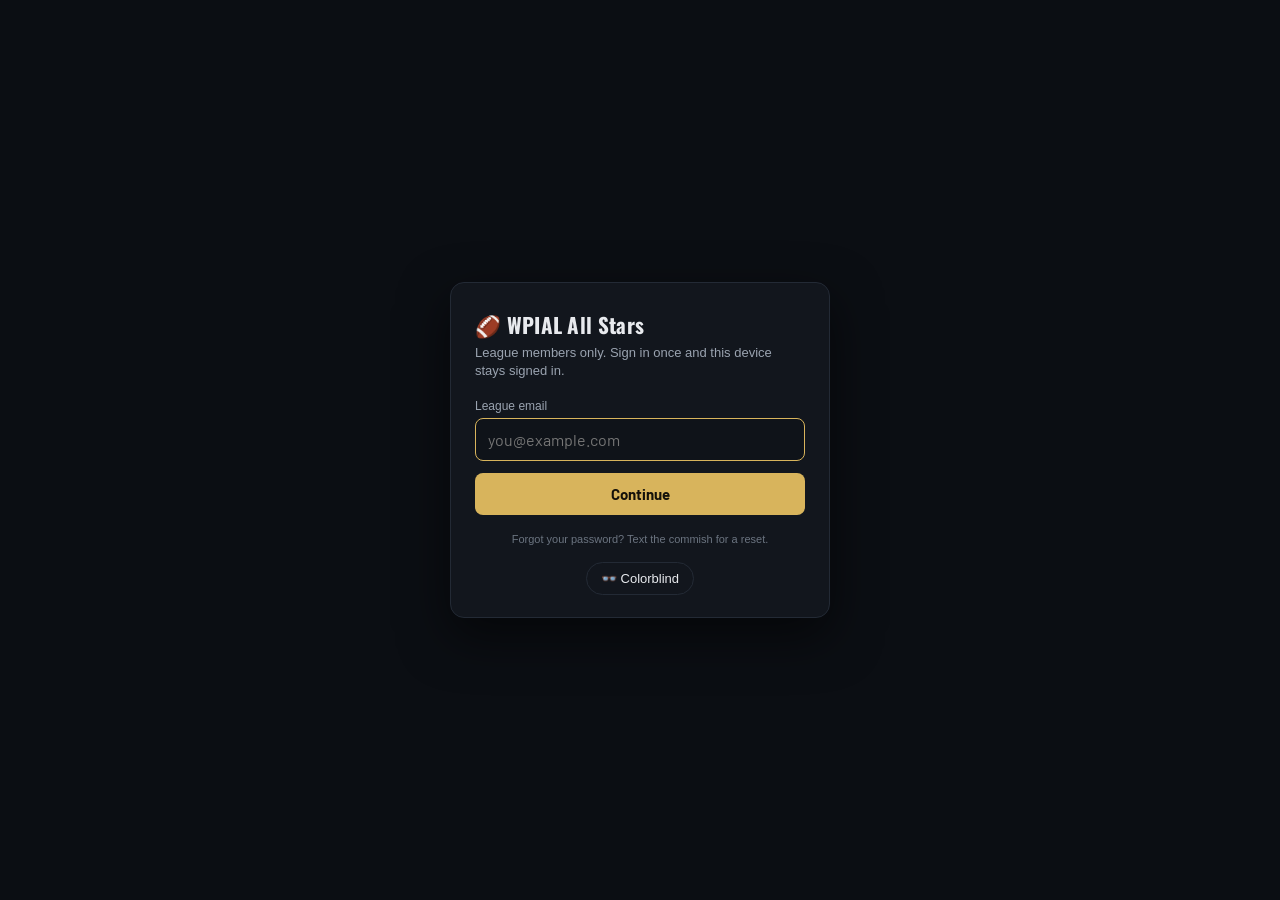
<file: profile.html>
<!DOCTYPE html>
<html lang="en">
<head>
<meta charset="UTF-8">
<meta name="viewport" content="width=device-width, initial-scale=1.0">
<title>WPIAL All Stars — Franchise HQ</title>
<link rel="preconnect" href="https://fonts.googleapis.com">
<link rel="preconnect" href="https://fonts.gstatic.com" crossorigin>
<link href="https://fonts.googleapis.com/css2?family=Oswald:wght@500;600;700&family=Barlow:wght@400;500;600;700&display=swap" rel="stylesheet">
<link rel="stylesheet" href="theme.css">
<!-- Not deferred: sets html.colorblind before <body> exists, so no flash of gold. -->
<script src="cbmode.js"></script>
<style>
/* Colour tokens come from theme.css, shared with every page. This block keeps only
   what is genuinely local to this page. Do not re-add a palette here — six copies of
   one palette is what made colorblind mode work on some pages and not others. */
:root{
  --hdr-h:96px;
  /* Owner colors are SCOPED. They never reassign --accent/--text/--bg, which carry
     site meaning (on-the-clock, conflict, keeper gold). One owner picking a bad orange
     must not repaint what every other page means. --fx-ink is derived, never chosen. */
  --fx-primary:#d8b45c; --fx-secondary:#12161d; --fx-accent:#f0d488; --fx-ink:#0d1117;
}
*{box-sizing:border-box}
body{margin:0;background:var(--bg);color:var(--text);font-size:14px;
     font-family:'Barlow',-apple-system,Segoe UI,Roboto,sans-serif;}
h1,h2,h3,.oswald{font-family:'Oswald',sans-serif;letter-spacing:.5px;margin:0;}
a{color:var(--accent2);}
button{font-family:'Barlow',sans-serif;cursor:pointer;border-radius:6px;border:1px solid var(--line);
       background:var(--panel);color:var(--text);padding:6px 12px;font-size:13px;}
button:hover{border-color:var(--accent);}
button:focus-visible,input:focus-visible,select:focus-visible{outline:2px solid var(--accent2);outline-offset:1px;}
input,select{font-family:'Barlow',sans-serif;background:var(--panel2);color:var(--text);
       border:1px solid var(--line);border-radius:8px;padding:9px 11px;font-size:14px;width:100%;}
input:focus{border-color:var(--accent);}

header{display:flex;align-items:center;gap:16px;padding:10px 16px;border-bottom:2px solid var(--accent);
       background:var(--panel2);position:sticky;top:0;z-index:50;flex-wrap:wrap;}
.logo{display:flex;flex-direction:column;line-height:1.05;}
.logo b{font-family:'Oswald';font-size:20px;color:var(--accent);letter-spacing:1.5px;}
.logo span{font-size:10px;color:var(--muted);letter-spacing:2.5px;text-transform:uppercase;}
.hdr-right{margin-left:auto;display:flex;gap:8px;align-items:center;flex-wrap:wrap;}

main{max-width:1180px;margin:0 auto;padding:20px 14px 80px;}
.grid{display:grid;gap:16px;grid-template-columns:1fr;}
@media (min-width:900px){ .grid{grid-template-columns:320px 1fr 1fr;align-items:start;} .span2{grid-column:span 2;} }

.card{background:var(--panel);border:1px solid var(--line);border-radius:12px;padding:16px;}
.lab{font-family:'Oswald';font-size:11px;letter-spacing:2px;text-transform:uppercase;color:var(--accent);
     margin-bottom:10px;display:block;}
.sub{color:var(--muted);font-size:12.5px;line-height:1.5;margin:4px 0 0;}
.field{margin-bottom:14px;}
.field > label{display:block;font-size:10.5px;letter-spacing:1.4px;text-transform:uppercase;
     color:var(--muted);margin-bottom:5px;}
.count{float:right;color:var(--muted);font-size:11px;font-variant-numeric:tabular-nums;}

/* ---- hero ---- */
.hero{text-align:center;border-left:4px solid var(--fx-primary);}
.hero .badge{width:104px;height:104px;margin:6px auto 12px;display:block;}
.hero h2{font-size:26px;line-height:1.1;color:var(--text);}
.hero .meta{font-family:'Oswald';font-size:11.5px;letter-spacing:1.6px;text-transform:uppercase;
     color:var(--muted);margin-top:6px;}
.hero .motto{font-style:italic;color:var(--muted);margin-top:8px;font-size:13px;min-height:18px;}
.hero .formerly{border-top:1px solid var(--line);margin-top:14px;padding-top:10px;font-size:11.5px;color:var(--muted);}
.hero .formerly b{font-family:'Oswald';letter-spacing:1.4px;text-transform:uppercase;font-size:10px;color:var(--accent);}

/* ---- read-only team name ---- */
.readonly{background:var(--panel2);border:1px dashed var(--line);border-radius:8px;padding:10px 12px;}
.readonly .v{font-family:'Oswald';font-size:17px;letter-spacing:.6px;}

/* ---- lineage ---- */
.lineage{background:var(--panel2);border:1px solid var(--line);border-radius:8px;padding:10px 12px;}
.lineage ol{margin:6px 0 0;padding:0;list-style:none;}
.lineage li{font-size:12.5px;color:var(--muted);padding:3px 0 3px 16px;position:relative;}
.lineage li::before{content:'·';position:absolute;left:4px;color:var(--muted);}
.lineage li.now{color:var(--text);font-weight:600;}
.lineage li.now::before{content:'●';color:var(--fx-primary);font-size:9px;top:4px;}

/* ---- colors ---- */
.swatchRow{display:flex;align-items:center;gap:10px;margin-bottom:8px;}
.swatchRow input[type=color]{width:40px;height:34px;padding:2px;border-radius:7px;flex:0 0 auto;cursor:pointer;}
.swatchRow .nm{font-size:10.5px;letter-spacing:1.3px;text-transform:uppercase;color:var(--muted);width:78px;flex:0 0 auto;}
.swatchRow .hex{font-family:ui-monospace,Menlo,monospace;font-size:12.5px;color:var(--muted);}
.contrast{display:flex;gap:9px;align-items:flex-start;background:var(--panel2);border:1px solid var(--line);
     border-radius:8px;padding:9px 11px;font-size:12px;line-height:1.45;margin-top:4px;}
.contrast .chip{width:30px;height:30px;border-radius:6px;display:flex;align-items:center;justify-content:center;
     font-weight:700;font-size:13px;flex:0 0 auto;background:var(--fx-primary);color:var(--fx-ink);}
.contrast.warn{border-color:var(--accent);}
.presets{display:grid;grid-template-columns:repeat(4,1fr);gap:7px;margin-top:12px;}
@media (max-width:420px){ .presets{grid-template-columns:repeat(2,1fr);} }
.presets button{padding:6px 4px;display:flex;flex-direction:column;align-items:center;gap:5px;font-size:9.5px;
     letter-spacing:.8px;text-transform:uppercase;color:var(--muted);}
.presets .sw{display:flex;gap:2px;}
.presets .sw i{width:12px;height:12px;border-radius:3px;display:block;}

/* ---- tabs ---- */
.tabs{display:flex;gap:2px;border-bottom:1px solid var(--line);margin-bottom:14px;}
.tabs button{background:none;border:none;border-bottom:2px solid transparent;border-radius:0;
     color:var(--muted);font-family:'Oswald';font-size:12px;letter-spacing:1.5px;text-transform:uppercase;padding:7px 11px;}
.tabs button.on{color:var(--accent);border-bottom-color:var(--accent);}
.tabs button[disabled]{opacity:.45;cursor:not-allowed;}
.tabs .pill{font-size:8.5px;border:1px solid var(--line);border-radius:8px;padding:0 5px;margin-left:5px;letter-spacing:1px;}
.pane{display:none;} .pane.on{display:block;}

/* ---- logo builder ---- */
.builder{display:flex;gap:14px;align-items:flex-start;flex-wrap:wrap;}
.preview{width:96px;height:96px;flex:0 0 auto;}
.opts{flex:1 1 210px;min-width:200px;}
.chips{display:flex;flex-wrap:wrap;gap:6px;margin-bottom:10px;}
.chips button{width:38px;height:38px;padding:0;display:flex;align-items:center;justify-content:center;background:var(--panel2);}
.chips button.on{border-color:var(--accent);box-shadow:inset 0 0 0 1px var(--accent);}
.chips button svg{width:22px;height:22px;}
.fillrow{display:flex;gap:6px;flex-wrap:wrap;margin-top:6px;}
.fillrow button{font-size:11px;display:flex;align-items:center;gap:5px;}
.fillrow button i{width:11px;height:11px;border-radius:50%;display:inline-block;}
.drop{border:1px dashed var(--line);border-radius:10px;padding:20px 14px;text-align:center;color:var(--muted);font-size:13px;}
.drop input{display:none;}

/* ---- jersey ---- */
.jerseys{display:grid;grid-template-columns:repeat(4,1fr);gap:8px;margin-bottom:12px;}
@media (max-width:520px){ .jerseys{grid-template-columns:repeat(2,1fr);} }
.jerseys button{padding:8px 4px;display:flex;flex-direction:column;align-items:center;gap:6px;
     font-size:9.5px;letter-spacing:1px;text-transform:uppercase;color:var(--muted);}
.jerseys button.on{border-color:var(--accent);color:var(--accent);}
.jerseys .j{width:100%;max-width:78px;aspect-ratio:64/88;}
.jrow{display:flex;gap:10px;flex-wrap:wrap;}
.jrow .field{flex:1 1 100px;margin-bottom:10px;}

/* ---- as the league sees you ---- */
.seen{display:flex;flex-direction:column;gap:9px;}
.seenItem{display:flex;align-items:center;gap:9px;background:var(--panel2);border:1px solid var(--line);
     border-radius:9px;padding:8px 11px;}
.seenItem .cap{margin-left:auto;font-size:9.5px;letter-spacing:1.2px;text-transform:uppercase;color:var(--muted);}
.chipLogo{flex:0 0 auto;display:block;}
.chipName{font-family:'Oswald';letter-spacing:.6px;}
.ownerChip{font-size:10px;letter-spacing:1.1px;text-transform:uppercase;background:var(--fx-primary);
     color:var(--fx-ink);border-radius:9px;padding:1px 7px;font-weight:700;}
.dbHead{border:1px solid var(--line);border-top:3px solid var(--fx-primary);border-radius:5px;
     padding:5px 9px;text-align:center;background:var(--panel2);min-width:104px;}
.dbHead b{display:block;font-family:'Oswald';font-size:12px;letter-spacing:.4px;}
.dbHead span{display:block;font-size:10px;color:var(--muted);}

/* ---- save state: glyph AND word, never color alone ---- */
.savebar{position:sticky;bottom:0;background:linear-gradient(transparent,var(--bg) 35%);
     padding:16px 0 8px;margin-top:6px;z-index:40;}
.saverow{display:flex;align-items:center;justify-content:center;gap:10px;flex-wrap:wrap;}
/* One status indicator, never two. The previous build could show "Saved" and "Unsaved
   changes" side by side, which is worse than showing nothing. */
.savebar button{padding:7px 13px;font-size:12.5px;}
.savebar button[disabled]{opacity:.4;cursor:not-allowed;}
.savebar button#resetBtn{color:var(--muted);}
.savebar button#resetBtn:hover{border-color:var(--warn);color:var(--warn);}
.save{display:inline-flex;align-items:center;gap:7px;font-size:12.5px;color:var(--muted);
     background:var(--panel);border:1px solid var(--line);border-radius:20px;padding:6px 15px;}
.save .g{font-weight:700;}
.save.saved{color:var(--ok);border-color:var(--ok);}
.save.saving{color:var(--muted);}
.save.offline{color:var(--accent2);border-color:var(--accent2);}
.save.error{color:var(--warn);border-color:var(--warn);}
#gate{padding:40px 16px;text-align:center;color:var(--muted);}
</style>
<script src="env.js"></script>
<script src="franchise.js"></script>
<script src="auth.js"></script>
<script src="profile.js"></script>
<script src="sitenav.js"></script>
</head>
<body>

<header>
  <div class="logo"><b>WPIAL ALL STARS</b><span>Franchise HQ · Owner Profile</span></div>
  <div class="hdr-right"></div>
</header>

<main>
  <div id="gate">Loading your franchise…</div>

  <div id="app" hidden>
    <div class="grid">

      <!-- HERO -->
      <div style="display:flex;flex-direction:column;gap:16px;">
        <section class="card hero" id="hero">
          <span class="badge" id="heroLogo"></span>
          <h2 id="heroName">—</h2>
          <div class="meta" id="heroMeta"></div>
          <div class="motto" id="heroMotto"></div>
          <div class="formerly" id="heroFormerly" hidden></div>
        </section>

        <section class="card">
          <span class="lab">As the league sees you</span>
          <div class="seen" id="seen"></div>
          <p class="sub">Live previews of every place your franchise shows up.</p>
        </section>
      </div>

      <!-- IDENTITY -->
      <section class="card">
        <span class="lab">Name &amp; identity</span>

        <div class="field">
          <label for="fFirst">First name</label>
          <input id="fFirst" maxlength="16" autocomplete="given-name" spellcheck="false">
          <p class="sub">Shown next to your team on the rosters and the draft board — so nobody
            has to text the commish to find out whose team this is. Never in the public repo.</p>
        </div>

        <div class="field">
          <label>Team name</label>
          <div class="readonly">
            <div class="v" id="fTeam">—</div>
            <p class="sub">Comes from ESPN. Rename your team in the ESPN app and this follows
              within the hour — there is nothing to type here, and the two can never disagree.</p>
          </div>
        </div>

        <div class="field">
          <label for="fMotto">Motto <span class="count" id="cMotto">0 / 60</span></label>
          <input id="fMotto" maxlength="60" placeholder="Optional. Talk your talk.">
        </div>

        <div class="field" id="lineageWrap">
          <label>Franchise lineage</label>
          <div class="lineage"><ol id="lineage"></ol></div>
        </div>
      </section>

      <!-- COLORS -->
      <section class="card">
        <span class="lab">Team colors</span>
        <div class="swatchRow">
          <span class="nm">Primary</span><input type="color" id="cP"><span class="hex" id="hP"></span>
        </div>
        <div class="swatchRow">
          <span class="nm">Secondary</span><input type="color" id="cS"><span class="hex" id="hS"></span>
        </div>
        <div class="swatchRow">
          <span class="nm">Accent</span><input type="color" id="cA"><span class="hex" id="hA"></span>
        </div>
        <div class="contrast" id="contrast">
          <span class="chip">Aa</span><span id="contrastText"></span>
        </div>
        <span class="lab" style="margin-top:16px;">Or pick a preset</span>
        <div class="presets" id="presets"></div>
      </section>

      <!-- LOGO — REMOVED 2026-08-06 (Bryan: "remove logos from profile section").
           The logo MODEL is deliberately untouched: `logo_kind` / `logo_data` still
           round-trip through profile.gs to the sheet, franchise.js still renders
           whatever an owner previously saved, and the hero badge above still shows it.
           So this is a UI removal, not a migration — restoring the builder is putting
           this markup back, nothing else.

           profile.js guards every logo-editor reference behind `HAS_LOGO_UI`, which is
           just `!!getElementById('logoTabs')`. Do not delete that flag: without it a
           single null deref here takes the whole profile page down, colors and jersey
           with it. -->

      <!-- JERSEY -->
      <section class="card span2">
        <span class="lab">Jersey</span>
        <div class="jerseys" id="jerseys"></div>
        <div class="jrow">
          <div class="field"><label for="fNum">Number</label><input id="fNum" maxlength="2" inputmode="numeric" placeholder="08"></div>
          <div class="field"><label for="fWord">Wordmark <span class="count" id="cWord">0 / 10</span></label><input id="fWord" maxlength="10" placeholder="MUSTARD" style="text-transform:uppercase;"></div>
          <div class="field"><label for="fSleeve">Sleeves</label>
            <select id="fSleeve"><option value="stripe">Stripe</option><option value="solid">Solid</option><option value="none">None</option></select>
          </div>
        </div>
        <p class="sub">Color slots: primary is the body, secondary the sleeves and collar,
          accent the number and stripes. The number gets an outline automatically when it
          would otherwise wash out against your body color.</p>
      </section>

    </div>

    <div class="savebar" id="savebar">
      <div class="saverow">
        <button id="undoBtn" type="button" disabled>&#8630; Undo</button>
        <span class="save" id="saveState"><span class="g">&#10003;</span> Saved</span>
        <button id="resetBtn" type="button">Reset to league default</button>
      </div>
      <p class="sub" style="text-align:center;margin-top:6px;">
        Changes save on their own. Undo steps back through everything you've changed.
      </p>
    </div>

  </div>
</main>

</body>
</html>
</file>
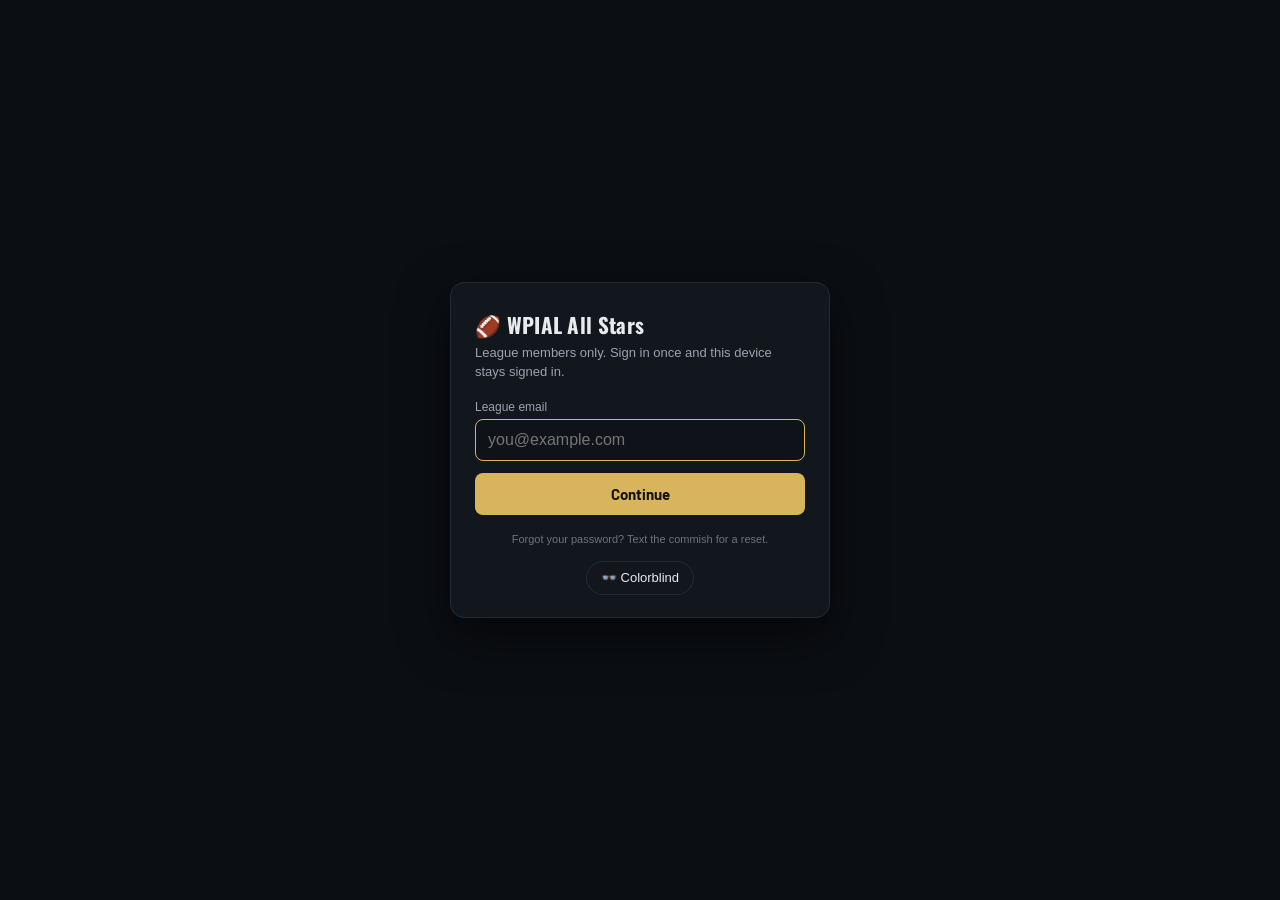
<file: roster.html>
<!DOCTYPE html>
<html lang="en">
<head>
<meta charset="UTF-8">
<meta name="viewport" content="width=device-width, initial-scale=1.0">
<title>WPIAL All Stars — Depth Chart</title>
<link rel="preconnect" href="https://fonts.googleapis.com">
<link rel="preconnect" href="https://fonts.gstatic.com" crossorigin>
<link href="https://fonts.googleapis.com/css2?family=Oswald:wght@500;600;700&family=Barlow:wght@400;500;600;700&family=Barlow+Semi+Condensed:wght@500;600&display=swap" rel="stylesheet">
<link rel="stylesheet" href="theme.css">
<!-- Not deferred: sets html.colorblind before <body> exists, so no flash of gold. -->
<script src="cbmode.js"></script>
<style>
/* Same draft-board palette as matchup.html — this page is its single-team sibling and the
   two must not drift apart visually any more than their row grammar does. */
/* Colour tokens come from theme.css, shared with every page. This block keeps only
   what is genuinely local to this page. Do not re-add a palette here — six copies of
   one palette is what made colorblind mode work on some pages and not others. */
:root{
  --hdr-h:96px;
  --fx-primary:#d8b45c;
}
/* .srcnote lives in theme.css — one provenance voice for the whole site. */
.viewsw{display:inline-flex;gap:0;border:1px solid var(--line);border-radius:8px;overflow:hidden;margin:0 0 12px;}
.viewsw button{background:none;border:0;color:var(--muted);font:inherit;font-size:12.5px;
  padding:7px 14px;cursor:pointer;}
.viewsw button.on{background:var(--accent);color:var(--accent-ink);font-weight:700;}
.dc-pos{display:flex;align-items:center;gap:9px;margin:16px 0 6px;}
.dc-pos b{font-size:12px;letter-spacing:1.4px;text-transform:uppercase;color:var(--accent);}
.dc-pos i{flex:1;height:1px;background:var(--line);}
.dc-pos em{font-style:normal;font-size:10.5px;color:var(--muted);letter-spacing:.6px;}
.dc-slot{display:flex;align-items:stretch;gap:8px;margin-bottom:5px;}
/* The rank chip is the depth chart. It is a NUMBER, so it survives greyscale and
   colorblind mode with no hue doing any work at all. */
.dc-rank{flex:0 0 38px;display:flex;flex-direction:column;align-items:center;justify-content:center;
  border:1px solid var(--line);border-radius:6px;font-size:11px;font-weight:700;
  color:var(--muted);font-family:'Oswald',sans-serif;letter-spacing:.5px;line-height:1.15;}
.dc-rank em{font-style:normal;font-size:7.5px;letter-spacing:.8px;color:var(--accent);}
.dc-slot.starter .dc-rank{border-color:var(--accent);color:var(--accent);}
.dc-slot > .dc-row{flex:1;min-width:0;}
.dc-empty{border:1px dashed var(--line);border-radius:8px;padding:10px 12px;
  font-size:12.5px;color:var(--muted);}
*{box-sizing:border-box}
body{margin:0;background:var(--bg);color:var(--text);font-size:14px;
     font-family:'Barlow',-apple-system,Segoe UI,Roboto,sans-serif;}
h1,h2,h3,.oswald{font-family:'Oswald',sans-serif;letter-spacing:.5px;margin:0;}
a{color:var(--accent2);}
button{font-family:'Barlow',sans-serif;cursor:pointer;border-radius:6px;border:1px solid var(--line);
       background:var(--panel);color:var(--text);padding:6px 12px;font-size:13px;}
button:hover{border-color:var(--accent);}
button:focus-visible,select:focus-visible,a:focus-visible{outline:2px solid var(--accent2);outline-offset:2px;}
select{font-family:'Barlow',sans-serif;background:var(--panel2);color:var(--text);
       border:1px solid var(--line);border-radius:6px;padding:5px 8px;font-size:12.5px;max-width:220px;}

header{display:flex;align-items:center;gap:16px;padding:10px 16px;border-bottom:2px solid var(--accent);
       background:var(--panel2);position:sticky;top:0;z-index:50;flex-wrap:wrap;}
.logo{display:flex;flex-direction:column;line-height:1.05;}
.logo b{font-family:'Oswald';font-size:20px;color:var(--accent);letter-spacing:1.5px;}
.logo span{font-size:10px;color:var(--muted);letter-spacing:2.5px;text-transform:uppercase;}
.hdr-right{margin-left:auto;display:flex;gap:8px;align-items:center;flex-wrap:wrap;}

main{max-width:760px;margin:0 auto;padding:12px 12px 60px;}
footer{max-width:760px;margin:0 auto;padding:0 12px 40px;color:var(--muted);font-size:11px;text-align:center;}

.topbar{display:flex;align-items:center;gap:8px;flex-wrap:wrap;margin-bottom:12px;}
.back{font-size:12.5px;text-decoration:none;color:var(--muted);}
.back:hover{color:var(--accent2);}

/* identity block — the page is useful even with no box score behind it */
.hero{display:flex;align-items:center;gap:14px;background:var(--panel);border:1px solid var(--line);
      border-left:4px solid var(--fx-primary);border-radius:12px;padding:12px 14px;}
/* Was 64px, which is the same postage-stamp problem the matchup header had: the wordmark
   and number are unreadable without zooming. The hero has the room. */
.hero .kit{flex:0 0 auto;width:92px;}
@media (max-width:430px){ .hero .kit{width:74px;} }
.hero .kit svg{display:block;width:100%;height:auto;}
.hero .who{min-width:0;flex:1 1 auto;}
.hero h2{font-size:20px;line-height:1.15;}
.hero .meta{font-family:'Barlow Semi Condensed';font-size:11px;letter-spacing:1.2px;
      text-transform:uppercase;color:var(--muted);margin-top:4px;}
.hero .vs{margin-top:6px;font-size:12px;}

.sect{background:var(--panel);border:1px solid var(--line);border-radius:12px;padding:10px 12px;margin-top:10px;}
.sect-t{font-family:'Oswald';font-size:10.5px;letter-spacing:2px;color:var(--muted);margin:2px 0 6px;}
.note{color:var(--muted);font-size:12.5px;line-height:1.6;}
.note b{color:var(--text);font-weight:600;}
.stale{display:inline-block;font-family:'Barlow Semi Condensed';font-size:10px;letter-spacing:1.2px;
      text-transform:uppercase;color:var(--muted);border:1px solid var(--line);border-radius:999px;
      padding:2px 8px;margin-left:6px;}
.skel{display:block;height:44px;border-radius:8px;margin:6px 0;
      background:linear-gradient(90deg,var(--panel2),var(--line),var(--panel2));animation:sk 1.4s ease-in-out infinite;}
@keyframes sk{0%,100%{opacity:.55}50%{opacity:.95}}
@media (prefers-reduced-motion:reduce){.skel{animation:none;}}
</style>
</head>
<body>

<header>
  <div class="logo"><b>WPIAL ALL STARS</b><span>Depth Chart</span></div>
  <div class="hdr-right"></div>
</header>

<main>
  <div class="topbar">
    <a class="back" id="back" href="board.html#standings">&lsaquo; Standings</a>
    <label class="back" for="teamSel" style="margin-left:6px;">Team</label>
    <select id="teamSel" aria-label="Team"></select>
    <label class="back" for="weekSel">Week</label>
    <select id="weekSel" aria-label="Week"></select>
  </div>

  <!-- The read-only note has to be ABOVE the roster, not in the footer. It was in the
       footer and the footer sits ~1400px down a full depth chart, so the one person it
       exists for — someone about to try to change their lineup here — had already
       scrolled past the point of forming the expectation. It states the SOURCE too:
       "read-only" alone does not tell you where the numbers came from or where to go
       to change them. -->
  <p class="srcnote">
    <b>Read-only.</b> Rosters, projections and injury designations come from
    <b>ESPN</b> and are the league's system of record. Set your lineup in the ESPN app
    &mdash; changes show up here on the next load.
  </p>

  <div class="hero" id="hero"></div>

  <!-- Two views of the same fifteen players. Depth chart is the default because
       that is what the nav item promises and what an owner wants after the draft:
       "who is behind my RB1". Week lineup is the old view, kept because it is the
       one that answers "what did I actually start" and the standings' bench column
       argues about it. -->
  <div class="viewsw" role="group" aria-label="View">
    <button id="vDepth" class="on" type="button" aria-pressed="true">Depth chart</button>
    <button id="vWeek" type="button" aria-pressed="false">Week lineup</button>
  </div>

  <div class="sect">
    <div class="sect-t" id="lineupT">DEPTH CHART</div>
    <div id="lineup"><span class="skel"></span><span class="skel"></span><span class="skel"></span></div>
  </div>
</main>

<footer>
  WPIAL All Stars &middot; powered by Wadi Solutions &middot;
  Read-only &mdash; roster and scoring data provided by ESPN. Lineups are set in the ESPN app.
</footer>

<script src="env.js"></script>
<script src="franchise.js"></script>
<script src="auth.js"></script>
<!-- ?v= is a cache buster, not decoration. Pages serves every asset with
     cache-control: max-age=600, so a browser can load a NEW page against a TEN-MINUTE-OLD
     matchrow.js — which is where projectWin lives, so the field keeps printing the previous
     build's odds and nothing looks wrong except the number (2026-09-21).
     BUMP THIS STRING whenever matchrow.js changes. It is the whole deploy story for a site
     with no build step. -->
<script src="matchrow.js?v=20260921a"></script>
<script src="sitenav.js"></script>
<script>
/**
 * roster.html — one franchise's week, single column.
 *
 * Built to the "minimum bar" in the rosters-view scoping doc, and deliberately to nothing
 * more than that. It is READ-ONLY: lineups are set in the ESPN app and a manage surface
 * with no write-back is the trap that doc warned about, so there are no start/sit controls
 * here and the footer says why.
 *
 * It reuses matchrow.js rather than restating the row grammar, which is the whole reason
 * that file exists — position tag, name, NFL team, injury chip, status dot, opp + clock,
 * stat line, actual over proj are one implementation shared with matchup.html.
 *
 * Two open questions from the scoping doc are answered here by the cheapest defensible
 * choice, both easy to revisit:
 *   - "standalone page or a section of a future franchise page?" -> standalone for now, and
 *     small enough to become a section of one later without rewriting.
 *   - "season-to-date totals per player, or only the selected week?" -> the selected week.
 *     matchup_detail is a per-week action; season-to-date would need a new backend action,
 *     which is not worth cutting a deployment for before the draft.
 * Bye-collision chips (B7 up-1) are NOT here: they ship with the draft board first (there is
 * an open `bye-weeks` branch), and this page should reuse them rather than invent a second set.
 */
(function () {
  'use strict';
  var WEB_APP_URL = 'https://script.google.com/macros/s/AKfycbxX-UpCAd7oeWug1KcnMZrSnMJyVuob_qHtSv0z1C7im7MpUMgHYMOtdvOKl98VXy37eA/exec';
  var R = window.WPIAL_ROW;

  var MAXCONC = 4, TRIES = 3, live = 0, waiting = [];
  function pump() { while (live < MAXCONC && waiting.length) { live++; waiting.shift()(); } }
  function json(url) {
    return new Promise(function (resolve, reject) {
      waiting.push(function () {
        var n = 0;
        (function go() {
          n++;
          fetch(url).then(function (r) { return r.text(); }).then(function (t) {
            var d;
            try { d = JSON.parse(t); } catch (e) { throw new Error('not JSON'); }
            live--; pump(); resolve(d);
          }).catch(function (err) {
            if (n < TRIES) { setTimeout(go, 500 * n * n); return; }
            live--; pump(); reject(err);
          });
        })();
      });
      pump();
    });
  }

  function $(id) { return document.getElementById(id); }
  function qp(k) {
    var m = new RegExp('[?&]' + k + '=([^&]*)').exec(location.search);
    if (!m) return '';
    /* decodeURIComponent throws URIError on a malformed escape — `?team=100%` is enough.
       URL_NAMED_TEAM below calls this at IIFE top level, so an uncaught throw binds no
       listeners and never reaches boot(): the page sits on skeletons forever with dead
       dropdowns. Falling back to the raw match degrades instead — an unresolvable team
       name returns null from fidOf() and the page opens on the default team. */
    try { return decodeURIComponent(m[1]); } catch (e) { return m[1]; }
  }
  function fx() { return window.WPIAL_FX; }
  function fidOf(n) { return (fx() && fx().resolve(n)) || null; }
  function nameOf(f) { return (fx() && fx().name(f)) || String(f || ''); }

  var state = { week: null, weeks: null, form: {}, fid: null, detail: 'pending', view: 'depth' };

  /* Captured ONCE, at load. syncURL() writes the current team back into the address bar,
     so re-reading qp('team') later cannot distinguish "the visitor asked for this team"
     from "we just wrote our own default there" — and the second reading is what made a
     visitor who signed in a moment after the page settled stay stuck on whichever team
     happened to be first in the registry. */
  var URL_NAMED_TEAM = !!qp('team');
  var userPickedTeam = false;

  function myFid() {
    var u = window.WPIAL_USER;
    if (!u) return null;
    return fidOf(u.fid || u.team);
  }

  function allFids() {
    if (!fx()) return [];
    return fx().all().map(function (f) { return f.fid; });
  }

  function opponentFor(week, fid) {
    /* Every comparison below is guarded on BOTH sides. fidOf() returns null for a name the
       registry has not resolved yet, and state.fid is null until it does — so an unguarded
       `a === fid` is `null === null`, which is true, and the page adopts whichever matchup
       it hit first as the owner's own game. matchup.html:430 has always guarded this; this
       page did not. */
    if (!fid) return null;
    var list = (state.weeks && state.weeks[week]) || [];
    for (var i = 0; i < list.length; i++) {
      var a = fidOf(list[i].away), b = fidOf(list[i].home);
      if (!a || !b) continue;
      if (a === fid) return { opp: b, mu: list[i], home: false };
      if (b === fid) return { opp: a, mu: list[i], home: true };
    }
    return null;
  }

  function gameState(mu) {
    if (!mu) return 'pre';
    /* "Decided" is the backend's own predicate — matchup.gs:221 is
       `!!(mu.winner && mu.winner !== 'UNDECIDED')`. Testing only AWAY/HOME missed ESPN's
       TIE, so a finished 112.4-112.4 game read "Live" forever, and because it never
       reached 'final' the ball stayed frozen at the pregame win probability. board.html
       already counts that same case as a tie (a.t++/h.t++), so the two pages disagreed. */
    if (mu.winner && mu.winner !== 'UNDECIDED') return 'final';
    if (Number(mu.awayScore) > 0 || Number(mu.homeScore) > 0) return 'live';
    return 'pre';
  }

  function paintHero() {
    var fid = state.fid;
    var c = (fx() && fx().colors(fid)) || {};
    var j = (fx() && fx().jersey(fid)) || {};
    var kit = fx() ? fx().jerseySVG({
      template: j.template || 'classic',
      number: j.number || String(fid || '').replace(/[^0-9]/g, ''),
      wordmark: j.wordmark || '', sleeves: j.sleeves || 'stripe',
      primary: c.primary, secondary: c.secondary, accent: c.accent
    }) : '';
    document.documentElement.style.setProperty('--fx-primary', c.primary || '#d8b45c');

    var f = state.form[R.teamKey(nameOf(fid))];
    /* seasonForm tracks g/w/l only, so ties are implicit: g - w - l. Printing w-l alone
       showed a 5-5-1 team as "5-5" — eleven games rendered as ten, while board.html's
       standings printed 5-5-1 for the same team on the same day. */
    var rec = 'no games played yet';
    if (f && f.g) {
      var ties = f.g - f.w - f.l;
      rec = f.w + '-' + f.l + (ties > 0 ? '-' + ties : '') +
            ' · ' + (f.pf / f.g).toFixed(1) + ' pts/gm';
    }
    var opp = opponentFor(state.week, fid);
    var vs = '';
    if (opp && opp.opp) {
      vs = '<a href="matchup.html?week=' + encodeURIComponent(state.week) +
           '&a=' + encodeURIComponent(fid) + '&b=' + encodeURIComponent(opp.opp) + '">' +
           (opp.home ? 'vs ' : 'at ') + R.esc(nameOf(opp.opp)) + ' — box score &rsaquo;</a>';
    } else if (!state.weeks) {
      /* Not the same claim. With no schedule loaded we do not KNOW the opponent; saying
         "no opponent scheduled" told an owner they had a bye whenever Apps Script 500'd,
         while the block directly below correctly said the feed was unavailable. */
      vs = '<span class="note">Opponent unknown — the schedule feed has not answered yet.</span>';
    } else {
      vs = '<span class="note">No opponent scheduled in week ' + R.esc(state.week) + '.</span>';
    }
    $('hero').innerHTML =
      '<span class="kit">' + kit + '</span>' +
      '<span class="who">' +
        '<h2>' + R.esc(nameOf(fid)) + '</h2>' +
        '<div class="meta">' + R.esc(rec) + '</div>' +
        '<div class="vs">' + vs + '</div>' +
      '</span>';
  }

  function sideFor(fid) {
    if (!fid) return null;   /* see opponentFor — null === null matches every row */
    if (!state.detail || state.detail === 'pending' || !state.detail.ok || !state.detail.hasRosters) return null;
    var found = null;
    state.detail.matchups.forEach(function (m) {
      var a = fidOf(m.away.name), h = fidOf(m.home.name);
      if (a && a === fid) found = m.away;
      if (h && h === fid) found = m.home;
    });
    return found;
  }

  /* ---- depth chart ------------------------------------------------------
     The league starts 1 QB · 2 RB · 2 WR · 1 TE · 2 FLEX · 1 K · 1 D/ST on a
     16-man roster (constitution, Article V, and the same LINEUP the draft board
     computes against — the two agreed, which is worth knowing because the older
     keeper-rules doc in Drive says 1 FLEX and it is stale).

     FLEX is not a position, so it does not get its own group here: a flex body is
     an RB/WR/TE and belongs on the chart under the position he actually plays.
     The starter ring counts starters at that position INCLUDING anyone the week's
     lineup happens to be flexing. */
  var DEPTH = [
    { k: 'QB',  n: 1, label: 'Quarterback' },
    { k: 'RB',  n: 2, label: 'Running back' },
    { k: 'WR',  n: 2, label: 'Wide receiver' },
    { k: 'TE',  n: 1, label: 'Tight end' },
    { k: 'K',   n: 1, label: 'Kicker' },
    { k: 'DEF', n: 1, label: 'Defense / Special teams' }
  ];

  function posKey(p) {
    var v = String((p && (p.pos || p.position)) || '').toUpperCase();
    if (v.indexOf('D') === 0 && v !== 'DEF') return 'DEF';     // D/ST, DST
    if (v === 'PK') return 'K';
    return v;
  }

  function paintDepth(el) {
    var side = sideFor(state.fid);
    if (!side) { el.innerHTML = '<p class="note">No roster for this team yet.</p>'; return; }

    var opp = opponentFor(state.week, state.fid);
    var st = gameState(opp && opp.mu);
    var split = R.splitLineup(side.players);
    var starting = {};
    split.starters.forEach(function (p) { starting[p.name] = true; });

    var all = split.starters.concat(split.bench);
    var html = '';
    var placed = 0;

    DEPTH.forEach(function (g) {
      var list = all.filter(function (p) { return posKey(p) === g.k; });
      /* Whoever is starting this week sits on top; below that, by projection.
         Projection rather than actual, deliberately: a depth chart is a statement
         about who you would start NEXT week, and last week's actual is noise. */
      list.sort(function (a, b) {
        var sa = starting[a.name] ? 1 : 0, sb = starting[b.name] ? 1 : 0;
        if (sa !== sb) return sb - sa;
        return (Number(b.proj) || 0) - (Number(a.proj) || 0);
      });
      placed += list.length;

      html += '<div class="dc-pos"><b>' + g.k + '</b>' +
              '<em>' + R.esc(g.label) + ' &middot; ' + g.n + ' starting</em><i></i></div>';

      if (!list.length) {
        html += '<div class="dc-empty">Nobody on the roster at ' + g.k + '.</div>';
        return;
      }
      list.forEach(function (p, i) {
        var isStarter = !!starting[p.name];
        /* A starter ranked below the positional count is starting through FLEX.
           Say so: otherwise "RB3" under a header reading "2 starting" looks like a
           mistake, and the only thing distinguishing him would be the accent ring —
           which is hue, and hue is never allowed to be the only signal. */
        var viaFlex = isStarter && i >= g.n;
        html += '<div class="dc-slot' + (isStarter ? ' starter' : '') + '">' +
                  '<span class="dc-rank">' + g.k + (i + 1) +
                    (viaFlex ? '<em>FLEX</em>' : '') + '</span>' +
                  '<span class="dc-row">' + R.soloRow(p, { state: st, bench: !isStarter }) + '</span>' +
                '</div>';
      });
    });

    /* Anything whose position we did not recognise still has to appear. A roster
       spot that silently vanishes from a depth chart is worse than an ugly one. */
    if (placed < all.length) {
      var rest = all.filter(function (p) { return DEPTH.every(function (g) { return posKey(p) !== g.k; }); });
      html += '<div class="dc-pos"><b>Other</b><em>unrecognised position</em><i></i></div>';
      rest.forEach(function (p) {
        html += '<div class="dc-slot"><span class="dc-rank">' + R.esc(posKey(p) || '?') + '</span>' +
                '<span class="dc-row">' + R.soloRow(p, { state: st, bench: true }) + '</span></div>';
      });
    }

    el.innerHTML = html;
  }

  function paintLineup() {
    var el = $('lineup');
    if (state.detail === 'pending') {
      el.innerHTML = '<span class="skel"></span><span class="skel"></span><span class="skel"></span>';
      return;
    }
    /* Same three distinct claims matchup.html makes. "Not deployed", "ESPN errored" and
       "no rosters yet" are not the same sentence and must never share one. */
    if (!state.detail) {
      el.innerHTML = '<p class="note">Weekly lineups arrive with the <b>matchup_detail</b> backend — ' +
                     'the record and schedule above are live now.</p>';
      return;
    }
    if (state.detail.ok === false) {
      el.innerHTML = '<p class="note">ESPN said: ' + R.esc(state.detail.error || 'no detail available') + '</p>';
      return;
    }
    if (!state.detail.hasRosters) {
      /* U10's lesson, applied to a depth chart: a grid of empty position groups in
         August asserts something false — that these teams have no players. Say
         what is actually true and when it changes. */
      el.innerHTML = '<p class="note">Depth charts fill in once the draft is done &mdash; ' +
                     '<b>Sunday, Aug 30 at 5:30 PM Mountain</b>. Until then, keeper round values ' +
                     'live on <a href="board.html#rosters">Rosters and Round Values</a>.</p>';
      return;
    }
    if (state.view === 'depth') { $('lineupT').textContent = 'DEPTH CHART'; paintDepth(el); return; }
    $('lineupT').textContent = 'STARTERS';

    var side = sideFor(state.fid);
    if (!side) {
      el.innerHTML = '<p class="note">No lineup for this team in week ' + R.esc(state.week) + '.</p>';
      return;
    }

    var opp = opponentFor(state.week, state.fid);
    var st = gameState(opp && opp.mu);
    var split = R.splitLineup(side.players);
    var html = '';
    split.starters.forEach(function (p) { html += R.soloRow(p, { state: st }); });
    html += R.totalsBarOne('Starters', R.sum(split.starters, 'actual'), R.sum(split.starters, 'proj'), st);
    /* Bench is ALWAYS visible — the scoping doc is explicit, and it is the number the
       standings' bench column is arguing about. */
    html += '<div class="sect-t" style="margin-top:12px;">BENCH</div>';
    if (split.bench.length) {
      split.bench.forEach(function (p) { html += R.soloRow(p, { state: st, bench: true }); });
      html += R.totalsBarOne('Bench', R.sum(split.bench, 'actual'), R.sum(split.bench, 'proj'), st);
    } else {
      html += '<p class="note">No bench players in this week\'s lineup.</p>';
    }
    el.innerHTML = html;
  }

  /* Only writes back what it actually knows. repaint() can now run before the schedule
     feed has answered (the wpial-profiles handler stopped gating itself on state.fid), and
     the old unconditional form put `?week=null&team=null` in the address bar — which is
     then what the reader bookmarks or shares. */
  function syncURL() {
    var parts = [];
    if (state.week != null) parts.push('week=' + encodeURIComponent(state.week));
    if (state.fid) parts.push('team=' + encodeURIComponent(state.fid));
    try {
      history.replaceState(null, '', 'roster.html' + (parts.length ? '?' + parts.join('&') : ''));
    } catch (e) {}
  }

  function repaint() {
    $('teamSel').value = state.fid || '';
    $('weekSel').value = state.week == null ? '' : String(state.week);
    syncURL();
    paintHero();
    paintLineup();
  }

  function setWeek(w) {
    state.week = w;
    state.detail = 'pending';
    repaint();
    json(WEB_APP_URL + '?action=matchup_detail&week=' + encodeURIComponent(w))
      .then(function (d) {
        /* Guard the ASSIGNMENT, not just the repaint. json() retries at 500ms and 2000ms,
           so a response for a week the reader has already left is routine — and writing it
           into state.detail anyway meant the next paint from any source (the view switch,
           a wpial-profiles event) rendered week 5's starters under week 6's label. */
        if (state.week !== w) return;
        if (!d || (d.ok === undefined && d.error)) state.detail = null;
        else state.detail = R.normalizeWeek(d);
      })
      .catch(function () { if (state.week === w) state.detail = null; })
      .then(function () { if (state.week === w) paintLineup(); });
  }

  function buildTeamSelect() {
    var fids = allFids();
    $('teamSel').innerHTML = fids.map(function (f) {
      return '<option value="' + R.esc(f) + '">' + R.esc(nameOf(f)) + '</option>';
    }).join('');
  }

  function boot() {
    buildTeamSelect();
    var wantTeam = qp('team');
    /* Defaults to the signed-in owner's franchise — the same "your team first" rule the
       roster grid on board.html (formerly index.html) follows, so the two surfaces agree about whose team the
       site opens on. */
    state.fid = (fidOf(wantTeam) || myFid() || allFids()[0]) || null;

    json(WEB_APP_URL + '?action=espn_schedule').then(function (data) {
      if (!data || !data.ok || !data.weeks) throw new Error('no schedule');
      state.weeks = data.weeks;
      state.form = R.seasonForm(data.weeks);
      var nums = Object.keys(data.weeks).map(Number).sort(function (a, b) { return a - b; });
      $('weekSel').innerHTML = nums.map(function (n) {
        return '<option value="' + n + '">Week ' + n + (n === data.currentWeek ? ' (current)' : '') + '</option>';
      }).join('');
      var wantWeek = parseInt(qp('week'), 10);
      setWeek(nums.indexOf(wantWeek) !== -1 ? wantWeek : (data.currentWeek || nums[0]));
    }).catch(function () {
      /* Feed down: the page still names the franchise and says what is missing. */
      state.week = parseInt(qp('week'), 10) || 1;
      /* Leaving state.detail on 'pending' meant the honest error written below survived
         only until the reader touched the view switch: setView() calls paintLineup(),
         whose pending branch replaced it with loading skeletons that could never resolve,
         because no fetch was in flight. null is the state that renders as "unavailable". */
      state.detail = null;
      $('weekSel').innerHTML = '<option value="' + state.week + '">Week ' + state.week + '</option>';
      paintHero();
      $('lineup').innerHTML = '<p class="note">The schedule feed is unavailable right now.' +
        '<span class="stale">feed down</span></p>';
    });
  }

  /* An explicit pick from the dropdown outranks "your team", or signing in would yank the
     page back off whoever the visitor just chose to look at. */
  $('teamSel').addEventListener('change', function () {
    userPickedTeam = true; state.fid = this.value; repaint();
  });
  $('weekSel').addEventListener('change', function () { setWeek(parseInt(this.value, 10)); });

  /* The view switch. Remembered per device, because an owner who thinks in depth
     charts thinks in depth charts every week. */
  function setView(v) {
    state.view = (v === 'week') ? 'week' : 'depth';
    try { localStorage.setItem('wpial-roster-view', state.view); } catch (e) {}
    var d = $('vDepth'), w = $('vWeek');
    d.classList.toggle('on', state.view === 'depth');
    w.classList.toggle('on', state.view === 'week');
    d.setAttribute('aria-pressed', state.view === 'depth' ? 'true' : 'false');
    w.setAttribute('aria-pressed', state.view === 'week' ? 'true' : 'false');
    paintLineup();
  }
  $('vDepth').addEventListener('click', function () { setView('depth'); });
  $('vWeek').addEventListener('click', function () { setView('week'); });
  try { setView(localStorage.getItem('wpial-roster-view') || 'depth'); } catch (e) { setView('depth'); }
  document.addEventListener('wpial-profiles', function () {
    buildTeamSelect();
    /* state.fid is null when boot() ran before the registry landed — allFids() was empty,
       so every fallback in that chain returned nothing. Gating the repaint on state.fid
       therefore disabled the one event that can repair it: the dropdown refilled and
       appeared to select a team while the chart below showed a different one. Resolve the
       fid here, then repaint unconditionally. */
    if (!state.fid) state.fid = (fidOf(qp('team')) || myFid() || allFids()[0]) || null;
    repaint();
  });
  /* Signing in mid-visit should land you on your own team if the URL did not name one.
     Also fires for the reverse case: a visitor who arrives signed in but whose identity
     resolves after the first paint. */
  function preferOwnTeam() {
    if (URL_NAMED_TEAM || userPickedTeam) return;
    var mine = myFid();
    if (mine && mine !== state.fid) { state.fid = mine; repaint(); }
  }
  document.addEventListener('wpial-auth', preferOwnTeam);
  document.addEventListener('wpial-auth-refresh', preferOwnTeam);

  boot();
})();
</script>
</body>
</html>
</file>
<file: theme.css>
/* ============================================================================
 * theme.css — THE palette for wadi.solutions. One file, every page.
 * ----------------------------------------------------------------------------
 * Why this file exists
 * --------------------
 * Until now every page carried its own :root block, and they disagreed:
 *
 *   index.html      --accent #ff6a1a (orange)   --accent2 #2ea6ff (blue)
 *   draftboard.html --accent #d8b45c (gold)     --accent2 #f0d488 (light gold)
 *   dashboard/profile/matchup/roster            gold, but no colorblind support
 *
 * So "use the accent colour" meant two different things depending on the file,
 * `#e0644f` was `--danger` on one page and `--warn` on another, and colorblind
 * mode existed on exactly two of six pages. Navigating from the H2H detail page
 * to the draft board looked like the setting had switched itself off, because on
 * the H2H page it had never been implemented at all.
 *
 * The rule now: THIS FILE OWNS THE TOKENS. A page's own <style> block styles
 * that page's components; it does not define colours. If you need a new colour,
 * add it here, or you have started palette #7.
 *
 * Load order on every page:
 *     <link rel="stylesheet" href="theme.css">      <-- before the page's <style>
 *     <script src="cbmode.js"></script>             <-- head, NOT deferred
 *
 * The three laws this palette is built around (see the eng-to-UX memo)
 * -------------------------------------------------------------------
 *   1. Fill carries category, outline carries state.
 *   2. Every state carries a word or a glyph, never hue alone.
 *   3. Owner colours (--fx-*) are identity, never state, and are set on a
 *      container — never on :root, and never in this file.
 *
 * Law 1 is load-bearing, not stylistic: --danger and --qb are the same hex, so a
 * SOLID #e0644f is a quarterback and an OUTLINED #e0644f is a problem. In
 * colorblind mode the collision moves rather than disappears (--danger/--qb and
 * --accent/--wr each collapse to one hue). Break law 1 and those two pairs are
 * where it bites first.
 * ==========================================================================*/

/* ---------------------------------------------------------------------------
 * 1. DEFAULT — "Broadcast". Dark and gold. This is the site's look.
 * ------------------------------------------------------------------------ */
:root{
  /* surfaces */
  --bg:#0b0e13;
  --panel:#12161d;
  --panel2:#0f1319;
  --line:#232a35;

  /* --card is index.html's historical name for --panel. Kept as an alias so the
     homepage's existing rules keep working; prefer --panel in new code. */
  --card:#12161d;

  /* type */
  --text:#e8eaee;
  --muted:#9aa3b0;

  /* brand / accent. --accent-ink is the text colour that goes ON --accent; it is
     part of the token set precisely so nobody hardcodes a near-black again and
     has to re-pick it when the accent moves. */
  --accent:#d8b45c;
  --accent2:#f0d488;
  --accent-ink:#14110a;
  --otc:#d8b45c;              /* on-the-clock — same gold, named for its meaning */

  /* semantic state. --warn is dashboard/profile's name for --danger; both are
     defined so neither page has to be edited to agree with the other. */
  --danger:#e0644f;
  --warn:#e0644f;
  --ok:#57b26a;
  --none:#8a93a0;

  /* keeper conflict (two owners want the same player). Was orange, which now
     collides with the gold accent, so it moves onto the danger hue — it IS a
     warning, and the dashed box carries the meaning independently of colour. */
  --conflict:#2b1512;
  --conflict-line:#e0644f;

  /* positions — fills only, per law 1 */
  --qb:#e0644f;
  --rb:#57b26a;
  --wr:#5b9bd5;
  --te:#e39b3b;
  --k:#a97fd1;
  --def:#8a93a0;

  /* draft board cells */
  --cellbg:#12161d;
  --cellfill:#1a212b;
}

/* ---------------------------------------------------------------------------
 * 2. ALTERNATE THEMES — draft board only, switched by a <body> class.
 *    They live here rather than in draftboard.html so that the colorblind
 *    overrides in §3 can be guaranteed to come AFTER them in the cascade.
 *    That ordering is the whole reason this section moved.
 * ------------------------------------------------------------------------ */
body.theme-chalk{
  --bg:#1d2b23; --panel:#24362c; --panel2:#1f3026; --card:#24362c; --line:#3a5244;
  --text:#f2f0e4; --muted:#a8bcae; --accent:#f5e6a8; --accent2:#fff3c0;
  --accent-ink:#1d2b23; --otc:#f5e6a8;
  --cellbg:#24362c; --cellfill:#2d4436;
}
body.theme-light{
  --bg:#f2f0ea; --panel:#ffffff; --panel2:#faf8f2; --card:#ffffff; --line:#d8d3c4;
  --text:#1c2333; --muted:#6b7280; --accent:#a8842c; --accent2:#8a6a1c;
  /* Dark ink, not white — best-ink-wins says so and it is not obvious: #a8842c
     scores 5.39:1 against #14110a and only 3.50:1 against white, so the "text on
     a light theme is dark, text on an accent is light" instinct fails here. */
  --accent-ink:#14110a; --otc:#a8842c;
  --cellbg:#ffffff; --cellfill:#f4efe2;
}

/* ---------------------------------------------------------------------------
 * 3. COLORBLIND MODE — the Wadi Accessibility Initiative.
 *
 *    Okabe-Ito. Sky blue and yellow replace gold; vermillion and bluish-green
 *    replace the red/green pair.
 *
 *    THREE SELECTORS, DELIBERATELY:
 *      html.colorblind       — cbmode.js sets this in <head>, before <body>
 *                              exists, so the tokens are already right at first
 *                              paint. No flash of gold.
 *      html.colorblind body  — (0,1,2) specificity, so it outranks
 *                              body.theme-light / body.theme-chalk above.
 *                              Without this, changing the draft board theme
 *                              would visually undo colorblind mode.
 *      body.colorblind       — what every existing page rule already keys on
 *                              (body.colorblind .honor, body.colorblind a, ...).
 *                              cbmode.js sets it as soon as <body> exists.
 *
 *    This section MUST stay last. Everything here is a single-class selector at
 *    the same specificity as the themes above, so source order is what decides.
 * ------------------------------------------------------------------------ */
html.colorblind,
html.colorblind body,
body.colorblind{
  --accent:#56B4E9;           /* sky blue */
  --accent2:#F0E442;          /* yellow */
  --accent-ink:#04121f;
  --otc:#F0E442;
  --muted:#b9c4d1;            /* lifted: the default muted loses too much here */

  --danger:#D55E00;           /* vermillion */
  --warn:#D55E00;
  --ok:#009E73;               /* bluish green */

  --conflict:#12283b;
  --conflict-line:#56B4E9;

  --qb:#D55E00; --rb:#009E73; --wr:#56B4E9; --te:#E69F00; --k:#CC79A7; --def:#8a93a0;
}

/* Links are never identified by colour alone in colorblind mode.
   Two documented exceptions, both real and both learned the hard way:
     - a link that WRAPS A WHOLE CARD would underline every word inside it (the
       odds, the basis line, both team names). It hands the underline to the one
       element that is actually its affordance.
     - .standings-table .tm-link sets text-decoration:none with two classes, so
       it silently outspecified the rule and rendered with no affordance at all.
       It is restated at matching specificity here. */
body.colorblind a{text-decoration:underline;}
body.colorblind a.spotlight-link{text-decoration:none;}
body.colorblind a.spotlight-link .spotlight-go{text-decoration:underline;}
body.colorblind .standings-table .tm-link{text-decoration:underline;}

/* ---------------------------------------------------------------------------
 * 3b. PRINT PALETTE — the newspaper (press.html), and deliberately INVARIANT.
 *
 *     These tokens do not move with the theme and they do not move in colorblind
 *     mode. That is not an oversight, it is the point: the Gazette is meant to
 *     read as a physical object — ink on newsprint — and a broadsheet that goes
 *     dark when the rest of the site does stops being a newspaper and becomes a
 *     panel with serifs on it. There is no such thing as a chalk-green newspaper.
 *
 *     Accessibility is satisfied by LAW 2 rather than by hue: every state inside
 *     the paper carries a word or a glyph. A losing streak reads "L3", not just
 *     red; a winner carries a check, not just weight. --pt-red is decoration on
 *     kickers and rules, never the sole carrier of meaning, so re-inking it for
 *     colorblind mode would buy nothing and cost the whole conceit.
 *
 *     Owner colours inside the paper still follow LAW 3 — they are --fx-* on a
 *     container (the standings chip, the kit plate), never these tokens.
 *
 *     Verified against index.html's original .wire-card block. --pt-box is the
 *     one token this palette introduced.
 * ------------------------------------------------------------------------ */
:root{
  --pt-paper:#f5f1e6;         /* newsprint */
  --pt-ink:#1c2333;           /* body ink, rules, reversed bars */
  --pt-rule:#c9c2ae;          /* hairline rules and the sheet edge */
  --pt-red:#7a1f1f;           /* kickers, Worm Watch, losing streaks */
  --pt-tan:#8a8266;           /* agate and furniture grey */
  --pt-date:#6d6650;          /* dateline and deck */
  --pt-box:#efe9d8;           /* cut plates and tinted boxes (new token) */
  --pt-dot:#d8d2c0;           /* dotted row rules */
  --pt-colrule:#ddd6c2;       /* the rule between columns of type */
  --pt-worm:#f1e8dc;          /* Worm Watch fill */
  --pt-plate-hi:#e8e1cd;      /* back-page strip, primary */
  --pt-plate-lo:#b7b09a;      /* back-page strip, secondary */
}

/* ---------------------------------------------------------------------------
 * 4. THE TOGGLE — one button, one look, every page.
 *    cbmode.js injects it wherever the page has not hand-written one.
 * ------------------------------------------------------------------------ */
.cb-toggle{
  display:inline-flex;
  align-items:center;
  gap:6px;
  background:none;
  border:1px solid var(--line);
  color:var(--text);
  padding:8px 14px;
  border-radius:20px;
  font-size:13px;
  font-family:inherit;
  line-height:1.2;
  cursor:pointer;
  white-space:nowrap;
}
.cb-toggle:hover{border-color:var(--accent);}
.cb-toggle:focus-visible{outline:2px solid var(--accent);outline-offset:2px;}
/* ON is not signalled by colour alone — the label itself reads ": ON". */
.cb-toggle.on{
  background:var(--accent2);
  border-color:var(--accent2);
  color:#04121f;
  font-weight:600;
}
/* The draft board's toggle is a .small button in a dense header bar; it opts out
   of the pill shape but keeps the ON treatment. */
#cbToggle.small{border-radius:6px;padding:3px 8px;font-size:11px;}

/* ---------------------------------------------------------------------------
 * 5. DATA PROVENANCE — say where the numbers came from, in one voice
 *
 * Bryan, 2026-08-07: "when data is pulled from ESPN we should tell the user."
 *
 * Two forms of the same statement, so every surface says it the same way:
 *   .srcnote   — a block, for a whole page (Depth Chart, box score)
 *   .srcbadge  — an inline chip, for one section among several (the homepage tabs)
 *
 * The rule this encodes: a badge names the ACTUAL source of what is on screen. It
 * is not decoration and it is not a logo. Two surfaces on this site are NOT ESPN —
 * League History and the all-time head-to-head come from hand-maintained script
 * properties that the project's own audit found wrong for nine of ten franchises —
 * and putting an ESPN badge on those would be worse than saying nothing, because it
 * would lend ESPN's authority to numbers ESPN never produced.
 * ------------------------------------------------------------------------ */
.srcnote{
  max-width:760px;margin:0 auto 12px;padding:8px 11px;
  border:1px solid var(--line);border-left:3px solid var(--accent);border-radius:7px;
  background:rgba(255,255,255,.03);color:var(--muted);font-size:12px;line-height:1.55;
}
.srcnote b{color:var(--text);font-weight:600;}

.srcbadge{
  display:inline-flex;align-items:center;gap:5px;vertical-align:middle;
  margin-left:8px;padding:1px 8px;border:1px solid var(--line);border-radius:999px;
  font-size:10.5px;font-weight:600;letter-spacing:.6px;text-transform:uppercase;
  color:var(--muted);white-space:nowrap;cursor:help;
}
/* The dot is a bullet, never the message — the badge always spells the source out
   in words so it survives greyscale and colorblind mode untouched. */
.srcbadge::before{content:"";width:5px;height:5px;border-radius:50%;background:var(--accent);flex:0 0 auto;}
.srcbadge b{color:var(--text);font-weight:700;}
@media (max-width:700px){
  .srcbadge{margin-left:0;margin-top:5px;}
  h2 .srcbadge{display:flex;width:max-content;}
}
</file>
